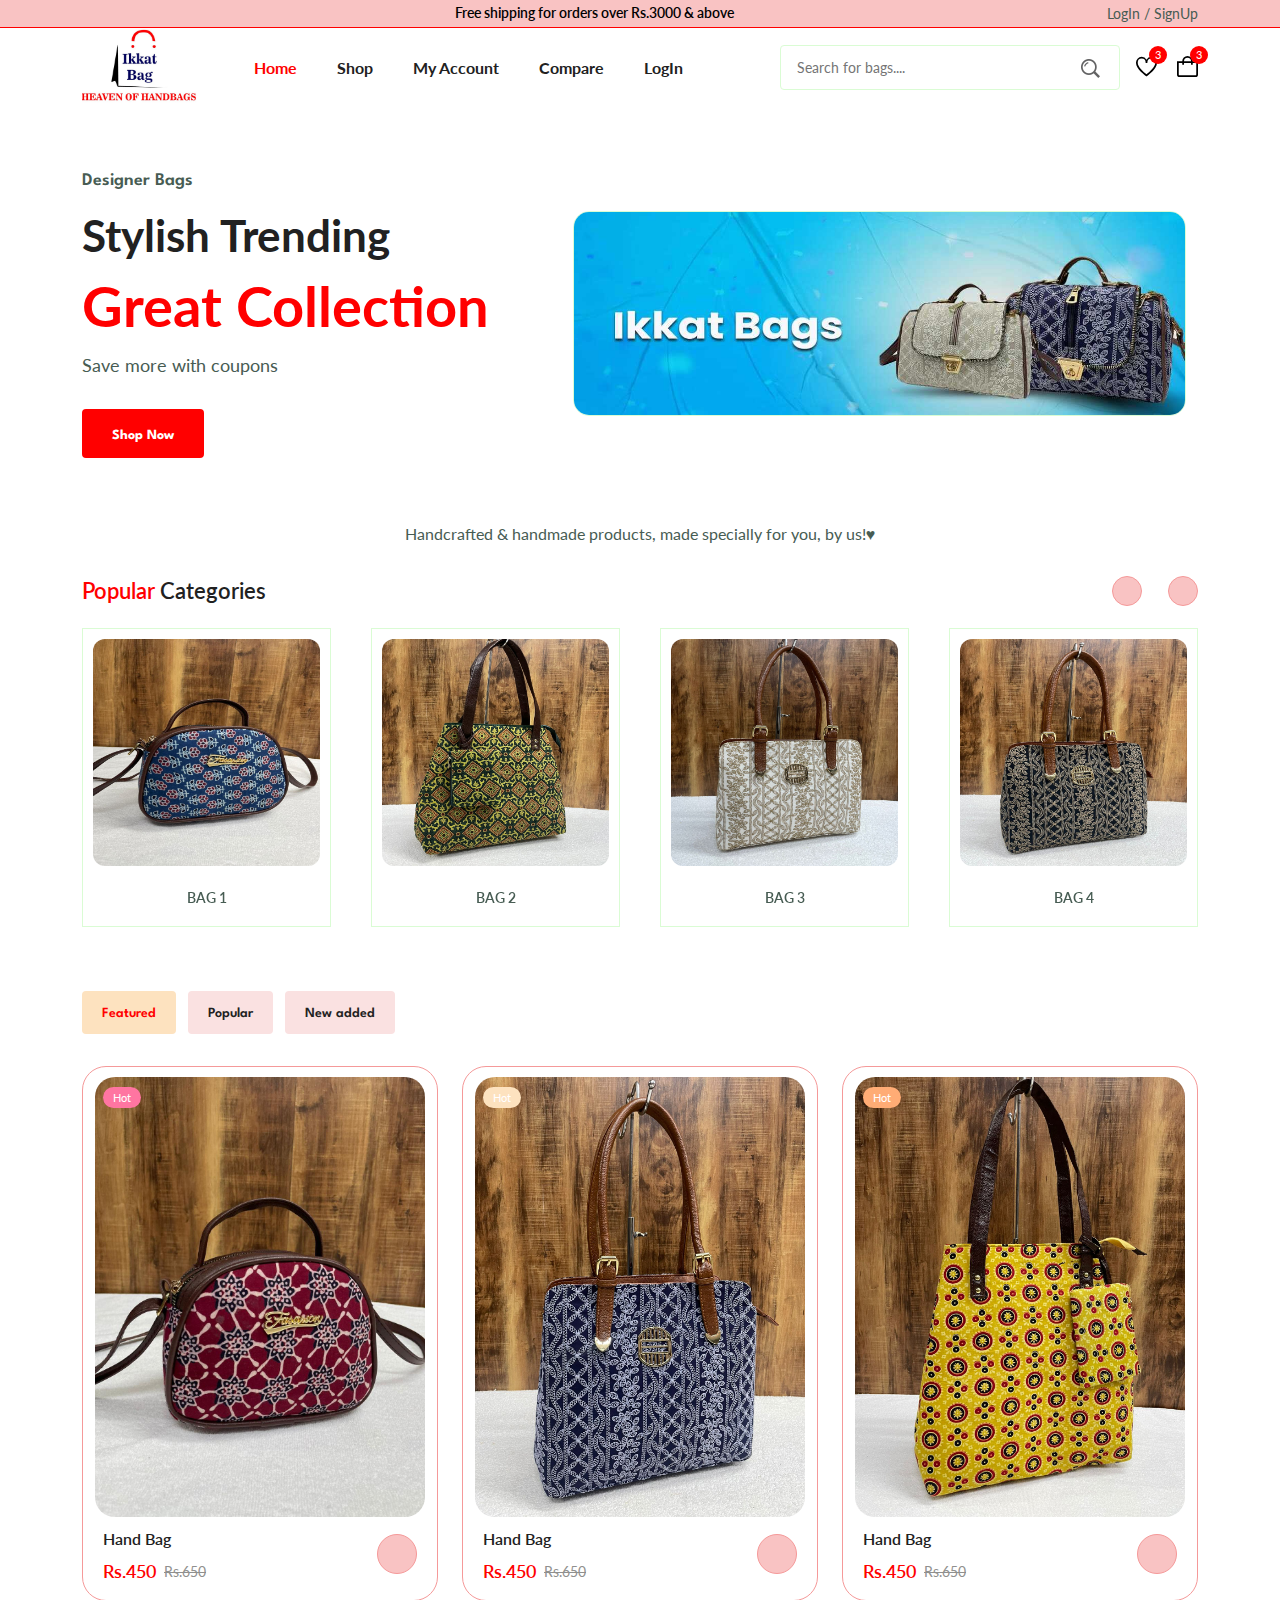
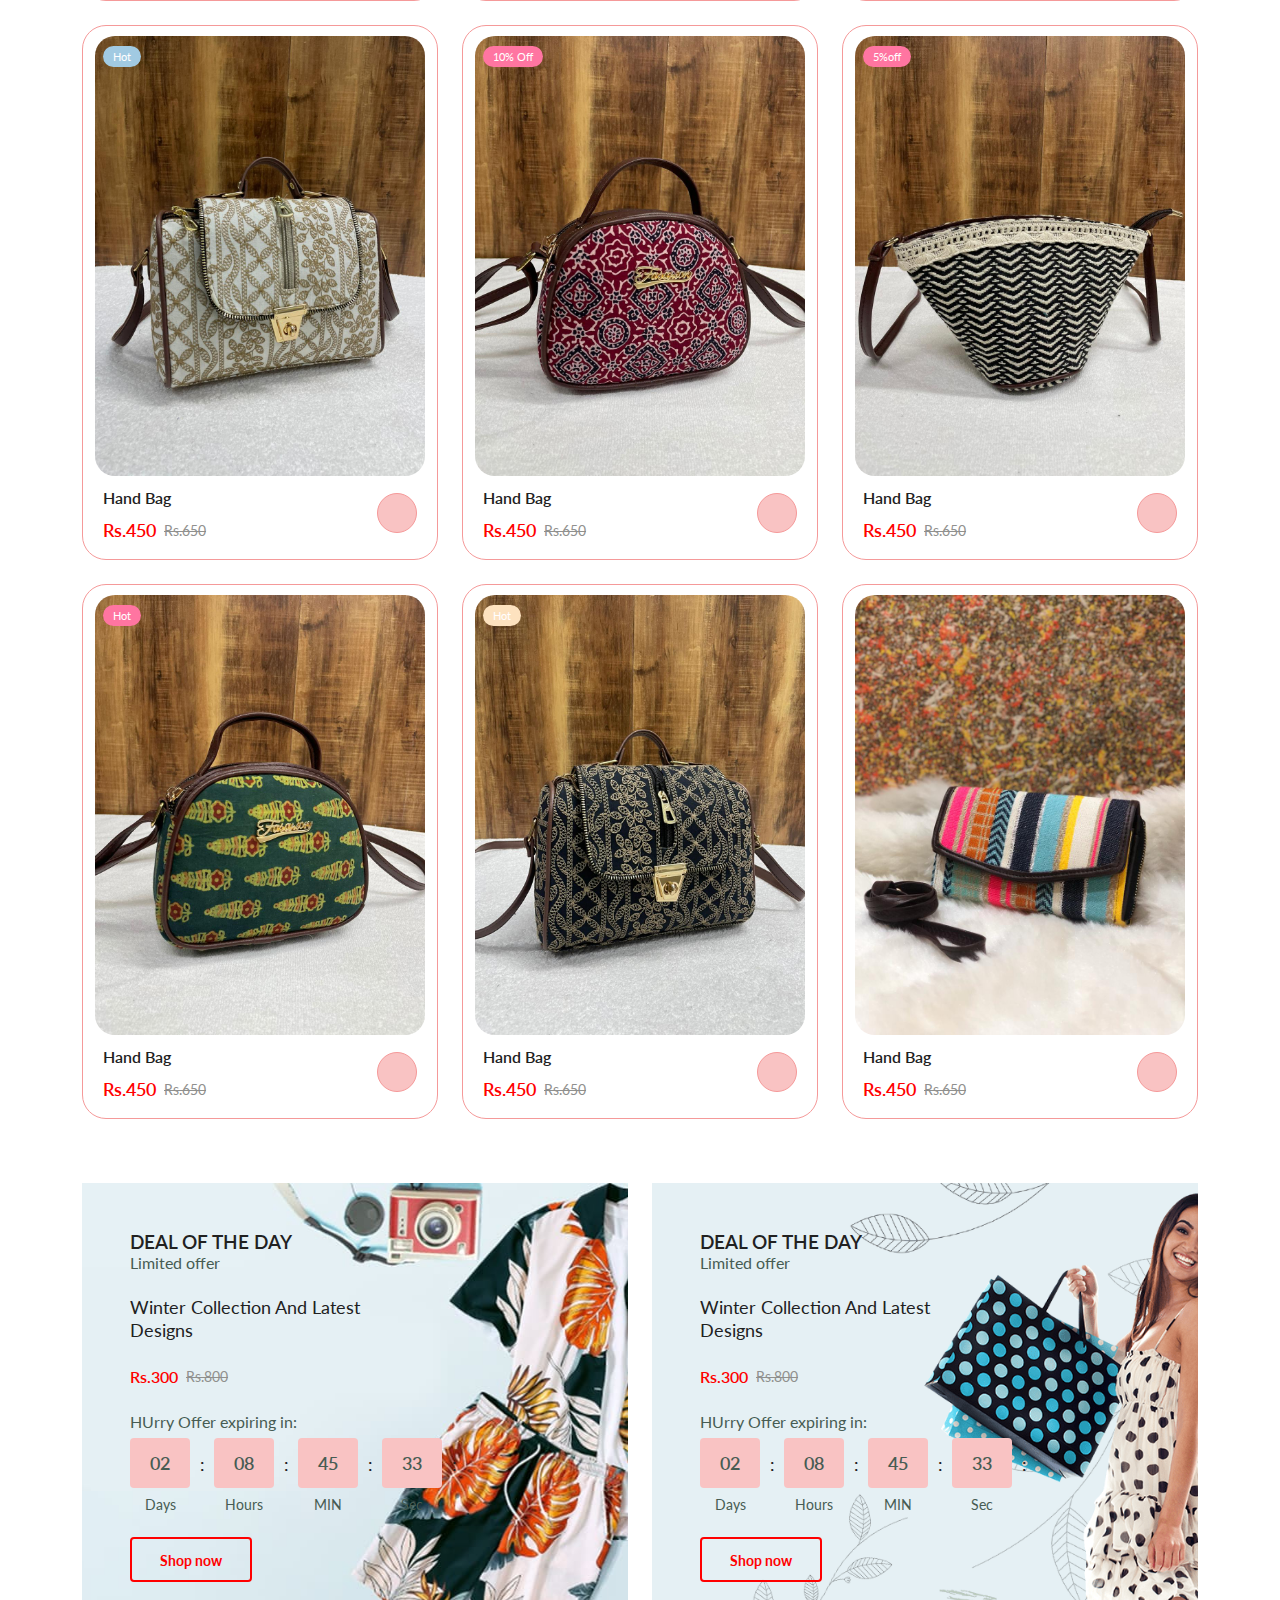
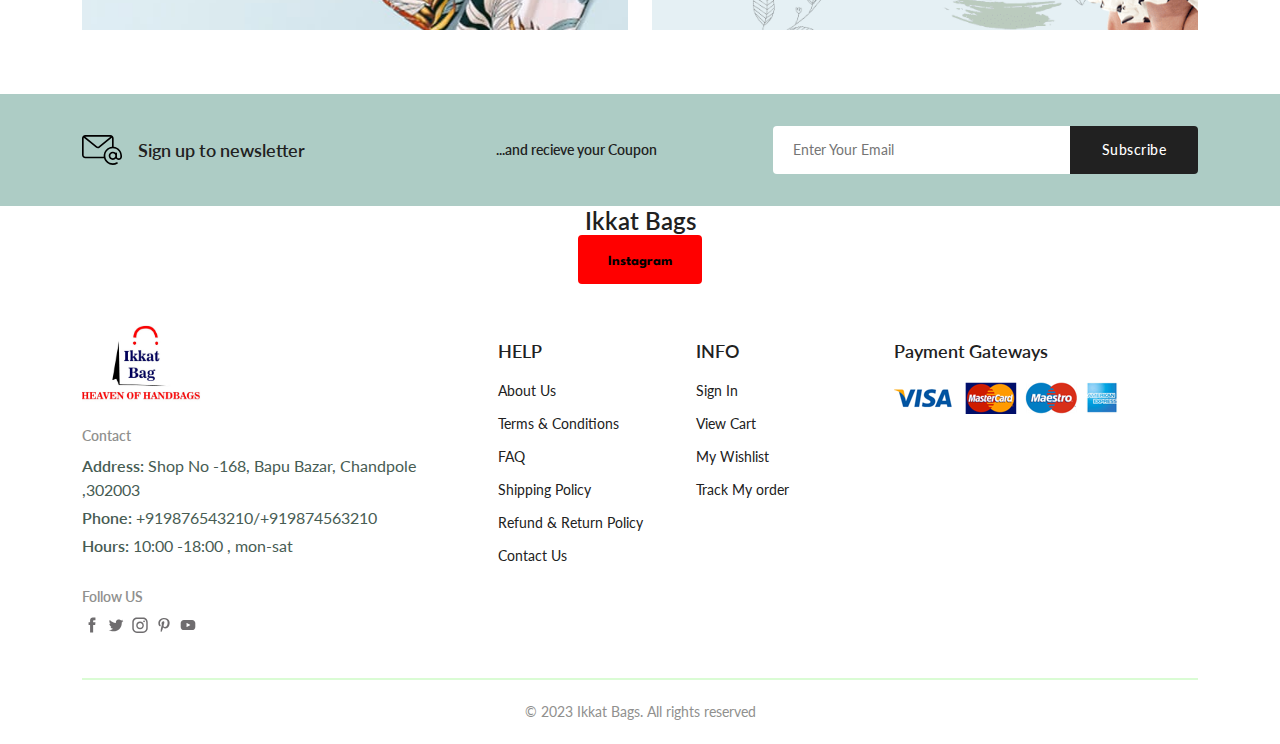
<file: index.html>
<!DOCTYPE html>
<html lang="en">

<head>
    <meta charset="UTF-8">
    <meta name="viewport" content="width=device-width, initial-scale=1.0">
    <title>Ikkat Bags</title>
    <!-- icon============ -->
    <link rel='stylesheet'
        href='https://cdn-uicons.flaticon.com/uicons-regular-straight/css/uicons-regular-straight.css'>

    <!-- swiper------- -->
    <link rel="stylesheet" href="https://cdn.jsdelivr.net/npm/swiper@10/swiper-bundle.min.css" />
    <!-- css=== -->
    <link rel="stylesheet" href="style.css">
</head>

<body>
    <!-- heaader============================ -->
    <header class="header">
        <div class="header__top">
            <div class="header__container container">
                <p> </p>
                <p class="alert-news">
                    Free shipping for orders over Rs.3000 &amp; above
                </p>

                <a href="login-register.html" class="header__top-action">LogIn / SignUp</a>
            </div>
        </div>

        <nav class="nav container">
            <a href="index.html" class="nav__logo">
                <img src="img/logo.jpeg" alt="logo" class="nav__logo-img" />
            </a>
            <div class="nav__menu" id="nav-menu">
                <div class="nav__menu-top">
                    <a href="index.html" class="nav__menu-logo">
                        <img src="img/logo.jpeg" alt="">
                    </a>

                    <div class="nav__close" id="nav-close">
                        <i class="fi fi-rs-cross-small"></i>
                    </div>
                </div>
                <ul class="nav__list">
                    <li class="nav__item">
                        <a href="index.html" class="nav__link active__link">Home</a>
                    </li>

                    <li class="nav__item">
                        <a href="shop.html" class="nav__link">Shop</a>
                    </li>

                    <li class="nav__item">
                        <a href="account.html" class="nav__link">My Account</a>
                    </li>

                    <li class="nav__item">
                        <a href="compare.html" class="nav__link">Compare</a>
                    </li>

                    <li class="nav__item">
                        <a href="login-register.html" class="nav__link">LogIn</a>
                    </li>
                </ul>

                <div class="header__search">
                    <input type="text" placeholder="Search for bags...." class="form__input" />

                    <button class="search__btn">
                        <img src="img/imp/search.png" alt="">
                    </button>
                </div>
            </div>

            <div class="header__user-actions">
                <a href="wishlist.html" class="header__action-btn">
                    <img src="img/imp/icon-heart.svg" alt="" />
                    <span class="count">3</span>
                </a>

                <a href="cart.html" class="header__action-btn">
                    <img src="img/imp/icon-cart.svg" alt="" />
                    <span class="count">3</span>
                </a>
                
                <div class="header__action-btn nav__toggle" id="nav-toggle">
                    <img src="img/imp/menu-burger.svg" alt="">
                </div>


            </div>
        </nav>
    </header>

    <!-- =======main======== -->

    <main class="main"></main>

    <!-- ==============HOME============== -->
    <section class="home section--lg">
        <div class="home__container container grid">
            <div class="home__content">
                <span class="home__subtitle">Designer Bags</span>
                <h1 class="home__title"> Stylish Trending <br><span>Great Collection</span>
                </h1>
                <p class="home__description">
                    Save more with coupons
                </p>
                <a href="shop.html" class="btn">Shop Now</a>
            </div>
            <!-- <img src="img/imp/home-img.png" alt="" class="home__img"> -->
            <div class="Slider container">
                <div id="slideshow-example" data-component="slideshow">
                  <div role="list">
                        <div class="slide">
                        <img src="img/banner1.jpg"
                            alt="">
                        </div>
                        <div class="slide">
                        <img src="img/banner2.jpeg" alt="">
                        </div>
                    </div>
                  </div>
                </div>
        </div>
    </section>
 
    <!-- banner slider================? -->
    
    
        <center><div class="richtext">
          <p>Handcrafted &amp; handmade products, made specially for you, by us!♥</p>
        </div></center>
    
      </div>


    <!-- =============category========== -->

    <section class="categories container section">
        <h3 class="section__title"><span>Popular</span> Categories</h3>
        <div class="categories__container swiper">
            <div class="swiper-wrapper">
                <a href="shop.html" class="category__item swiper-slide">
                    <img src="img/category 1.jpg" alt="" class="category__img">
                    <h3 class="category__title">BAG 1</h3>
                </a>

                <a href="shop.html" class="category__item swiper-slide">
                    <img src="img/category 2.jpg" alt="" class="category__img">
                    <h3 class="category__title">BAG 2</h3>
                </a>

                <a href="shop.html" class="category__item swiper-slide">
                    <img src="img/category 3.jpg" alt="" class="category__img">
                    <h3 class="category__title">BAG 3</h3>
                </a>

                <a href="shop.html" class="category__item swiper-slide">
                    <img src="img/category 4.jpg" alt="" class="category__img">
                    <h3 class="category__title">BAG 4</h3>
                </a>

                <a href="shop.html" class="category__item swiper-slide">
                    <img src="img/category 5.jpg" alt="" class="category__img">
                    <h3 class="category__title">BAG 5</h3>
                </a>

                <a href="shop.html" class="category__item swiper-slide">
                    <img src="img/category 6.jpg" alt="" class="category__img">
                    <h3 class="category__title">BAG 6</h3>
                </a>

                <a href="shop.html" class="category__item swiper-slide">
                    <img src="img/category 7.jpg" alt="" class="category__img">
                    <h3 class="category__title">BAG 7</h3>
                </a>
            </div>

            <div class="swiper-button-next"><i class="fi fi-rs-angle-right"></i></div>
            <div class="swiper-button-prev"><i class="fi fi-rs-angle-left"></i></div>
        </div>
    </section>

    <!-- ===============product=========== -->
    <section class="products section container">
        <div class="tab__btns">
            <div class="tab__btn active-tab" data-target="#featured">Featured</div>
            <div class="tab__btn" data-target="#popular">Popular</div>
            <div class="tab__btn" data-target="#new-added">New added</div>
        </div>

        <div class="tab__items">
            <div class="tab__item active-tab" content id="featured">
                <div class="products__container grid">
                    <div class="product_item">
                        <div class="product__banner">
                            <a href="details.html" class="product_images">
                                <img src="img/p1.jpeg" alt="" class="product__img default" />

                                <img src="img/p1-.jpeg" alt="" class="product__img hover" />
                            </a>

                            <div class="product__action">
                                <a href="#" class="action__btn" aria-label="Quick View">
                                    <i class="fi fi-rs-eye"></i>
                                </a>

                                <a href="#" class="action__btn" aria-label="Add to wishlist">
                                    <i class="fi fi-rs-heart"></i>
                                </a>

                                <a href="#" class="action__btn" aria-label="Compare">
                                    <i class="fi fi-rs-shuffle"></i>
                                </a>
                            </div>

                            <div class="product__badge light-pink">Hot</div>
                        </div>

                        <div class="product__content">
                            <a href="details.html">
                                <h3 class="product__title">
                                    Hand Bag
                                </h3>
                            </a>
                            <div class="product__rating">
                                <i class="fi fi-rs-star"></i>
                                <i class="fi fi-rs-star"></i>
                                <i class="fi fi-rs-star"></i>
                                <i class="fi fi-rs-star"></i>
                                <i class="fi fi-rs-star"></i>
                            </div>
                            <div class="product__price flex">
                                    <span class="new__price">Rs.450</span>
                                    <span class="old__price">Rs.650</span>
                                </div>
                               
                                <a href="#" class="action__btn cart__btn" aria-label="Add To Cart">
                                    <i class="fi fi-rs-shopping-bag-add"></i>
                                </a> 
                        </div>
                    </div>

                    <div class="product_item">
                        <div class="product__banner">
                            <a href="details.html" class="product_images">
                                <img src="img/p2.jpeg" alt="" class="product__img default" />

                                <img src="img/p2-.jpeg" alt="" class="product__img hover" />
                            </a>

                            <div class="product__action">
                                <a href="#" class="action__btn" aria-label="Quick View">
                                    <i class="fi fi-rs-eye"></i>
                                </a>

                                <a href="#" class="action__btn" aria-label="Add to wishlist">
                                    <i class="fi fi-rs-heart"></i>
                                </a>

                                <a href="#" class="action__btn" aria-label="Compare">
                                    <i class="fi fi-rs-shuffle"></i>
                                </a>
                            </div>

                            <div class="product__badge light-grey">Hot</div>
                        </div>

                        <div class="product__content">
                            <a href="details.html">
                                <h3 class="product__title">
                                    Hand Bag
                                </h3>
                            </a>
                            <div class="product__rating">
                                <i class="fi fi-rs-star"></i>
                                <i class="fi fi-rs-star"></i>
                                <i class="fi fi-rs-star"></i>
                                <i class="fi fi-rs-star"></i>
                                <i class="fi fi-rs-star"></i>
                            </div>
                            <div class="product__price flex">
                                    <span class="new__price">Rs.450</span>
                                    <span class="old__price">Rs.650</span>
                                </div>
                               
                                <a href="#" class="action__btn cart__btn" aria-label="Add To Cart">
                                    <i class="fi fi-rs-shopping-bag-add"></i>
                                </a> 
                        </div>
                    </div>

                    <div class="product_item">
                        <div class="product__banner">
                            <a href="details.html" class="product_images">
                                <img src="img/p3.jpeg" alt="" class="product__img default" />

                                <img src="img/p3-.jpeg" alt="" class="product__img hover" />
                            </a>

                            <div class="product__action">
                                <a href="#" class="action__btn" aria-label="Quick View">
                                    <i class="fi fi-rs-eye"></i>
                                </a>

                                <a href="#" class="action__btn" aria-label="Add to wishlist">
                                    <i class="fi fi-rs-heart"></i>
                                </a>

                                <a href="#" class="action__btn" aria-label="Compare">
                                    <i class="fi fi-rs-shuffle"></i>
                                </a>
                            </div>

                            <div class="product__badge light-orange">Hot</div>
                        </div>

                        <div class="product__content">
                            <a href="details.html">
                                <h3 class="product__title">
                                    Hand Bag
                                </h3>
                            </a>
                            <div class="product__rating">
                                <i class="fi fi-rs-star"></i>
                                <i class="fi fi-rs-star"></i>
                                <i class="fi fi-rs-star"></i>
                                <i class="fi fi-rs-star"></i>
                                <i class="fi fi-rs-star"></i>
                            </div>
                            <div class="product__price flex">
                                    <span class="new__price">Rs.450</span>
                                    <span class="old__price">Rs.650</span>
                                </div>
                               
                                <a href="#" class="action__btn cart__btn" aria-label="Add To Cart">
                                    <i class="fi fi-rs-shopping-bag-add"></i>
                                </a> 
                        </div>
                    </div>

                    <div class="product_item">
                        <div class="product__banner">
                            <a href="details.html" class="product_images">
                                <img src="img/p4.jpeg" alt="" class="product__img default" />

                                <img src="img/p4-.jpeg" alt="" class="product__img hover" />
                            </a>

                            <div class="product__action">
                                <a href="#" class="action__btn" aria-label="Quick View">
                                    <i class="fi fi-rs-eye"></i>
                                </a>

                                <a href="#" class="action__btn" aria-label="Add to wishlist">
                                    <i class="fi fi-rs-heart"></i>
                                </a>

                                <a href="#" class="action__btn" aria-label="Compare">
                                    <i class="fi fi-rs-shuffle"></i>
                                </a>
                            </div>

                            <div class="product__badge light-blue">Hot</div>
                        </div>

                        <div class="product__content">
                            <a href="details.html">
                                <h3 class="product__title">
                                    Hand Bag
                                </h3>
                            </a>
                            <div class="product__rating">
                                <i class="fi fi-rs-star"></i>
                                <i class="fi fi-rs-star"></i>
                                <i class="fi fi-rs-star"></i>
                                <i class="fi fi-rs-star"></i>
                                <i class="fi fi-rs-star"></i>
                            </div>
                            <div class="product__price flex">
                                    <span class="new__price">Rs.450</span>
                                    <span class="old__price">Rs.650</span>
                                </div>
                               
                                <a href="#" class="action__btn cart__btn" aria-label="Add To Cart">
                                    <i class="fi fi-rs-shopping-bag-add"></i>
                                </a> 
                        </div>
                    </div>

                    <div class="product_item">
                        <div class="product__banner">
                            <a href="details.html" class="product_images">
                                <img src="img/p5.jpeg" alt="" class="product__img default" />

                                <img src="img/p5-.jpeg" alt="" class="product__img hover" />
                            </a>

                            <div class="product__action">
                                <a href="#" class="action__btn" aria-label="Quick View">
                                    <i class="fi fi-rs-eye"></i>
                                </a>

                                <a href="#" class="action__btn" aria-label="Add to wishlist">
                                    <i class="fi fi-rs-heart"></i>
                                </a>

                                <a href="#" class="action__btn" aria-label="Compare">
                                    <i class="fi fi-rs-shuffle"></i>
                                </a>
                            </div>

                            <div class="product__badge light-pink">10% Off</div>
                        </div>

                        <div class="product__content">
                            <a href="details.html">
                                <h3 class="product__title">
                                    Hand Bag
                                </h3>
                            </a>
                            <div class="product__rating">
                                <i class="fi fi-rs-star"></i>
                                <i class="fi fi-rs-star"></i>
                                <i class="fi fi-rs-star"></i>
                                <i class="fi fi-rs-star"></i>
                                <i class="fi fi-rs-star"></i>
                            </div>
                            <div class="product__price flex">
                                    <span class="new__price">Rs.450</span>
                                    <span class="old__price">Rs.650</span>
                                </div>
                               
                                <a href="#" class="action__btn cart__btn" aria-label="Add To Cart">
                                    <i class="fi fi-rs-shopping-bag-add"></i>
                                </a> 
                        </div>
                    </div>

                    <div class="product_item">
                        <div class="product__banner">
                            <a href="details.html" class="product_images">
                                <img src="img/p6.jpeg" alt="" class="product__img default" />

                                <img src="img/p6-.jpeg" alt="" class="product__img hover" />
                            </a>

                            <div class="product__action">
                                <a href="#" class="action__btn" aria-label="Quick View">
                                    <i class="fi fi-rs-eye"></i>
                                </a>

                                <a href="#" class="action__btn" aria-label="Add to wishlist">
                                    <i class="fi fi-rs-heart"></i>
                                </a>

                                <a href="#" class="action__btn" aria-label="Compare">
                                    <i class="fi fi-rs-shuffle"></i>
                                </a>
                            </div>

                            <div class="product__badge light-pink">5%off</div>
                        </div>

                        <div class="product__content">
                            <a href="details.html">
                                <h3 class="product__title">
                                    Hand Bag
                                </h3>
                            </a>
                            <div class="product__rating">
                                <i class="fi fi-rs-star"></i>
                                <i class="fi fi-rs-star"></i>
                                <i class="fi fi-rs-star"></i>
                                <i class="fi fi-rs-star"></i>
                                <i class="fi fi-rs-star"></i>
                            </div>
                            <div class="product__price flex">
                                    <span class="new__price">Rs.450</span>
                                    <span class="old__price">Rs.650</span>
                                </div>
                               
                                <a href="#" class="action__btn cart__btn" aria-label="Add To Cart">
                                    <i class="fi fi-rs-shopping-bag-add"></i>
                                </a> 
                        </div>
                    </div>

                    <div class="product_item">
                        <div class="product__banner">
                            <a href="details.html" class="product_images">
                                <img src="img/p7.jpeg" alt="" class="product__img default" />

                                <img src="img/p7-.jpeg" alt="" class="product__img hover" />
                            </a>

                            <div class="product__action">
                                <a href="#" class="action__btn" aria-label="Quick View">
                                    <i class="fi fi-rs-eye"></i>
                                </a>

                                <a href="#" class="action__btn" aria-label="Add to wishlist">
                                    <i class="fi fi-rs-heart"></i>
                                </a>

                                <a href="#" class="action__btn" aria-label="Compare">
                                    <i class="fi fi-rs-shuffle"></i>
                                </a>
                            </div>

                            <div class="product__badge light-pink">Hot</div>
                        </div>

                        <div class="product__content">
                            <a href="details.html">
                                <h3 class="product__title">
                                    Hand Bag
                                </h3>
                            </a>
                            <div class="product__rating">
                                <i class="fi fi-rs-star"></i>
                                <i class="fi fi-rs-star"></i>
                                <i class="fi fi-rs-star"></i>
                                <i class="fi fi-rs-star"></i>
                                <i class="fi fi-rs-star"></i>
                            </div>
                            <div class="product__price flex">
                                    <span class="new__price">Rs.450</span>
                                    <span class="old__price">Rs.650</span>
                                </div>
                               
                                <a href="#" class="action__btn cart__btn" aria-label="Add To Cart">
                                    <i class="fi fi-rs-shopping-bag-add"></i>
                                </a> 
                        </div>
                    </div>

                    <div class="product_item">
                        <div class="product__banner">
                            <a href="details.html" class="product_images">
                                <img src="img/p9-.jpeg" alt="" class="product__img default" />

                                <img src="img/p9-.jpeg" alt="" class="product__img hover" />
                            </a>

                            <div class="product__action">
                                <a href="#" class="action__btn" aria-label="Quick View">
                                    <i class="fi fi-rs-eye"></i>
                                </a>

                                <a href="#" class="action__btn" aria-label="Add to wishlist">
                                    <i class="fi fi-rs-heart"></i>
                                </a>

                                <a href="#" class="action__btn" aria-label="Compare">
                                    <i class="fi fi-rs-shuffle"></i>
                                </a>
                            </div>

                            <div class="product__badge light-grey">Hot</div>
                        </div>

                        <div class="product__content">
                            <a href="details.html">
                                <h3 class="product__title">
                                    Hand Bag
                                </h3>
                            </a>
                            <div class="product__rating">
                                <i class="fi fi-rs-star"></i>
                                <i class="fi fi-rs-star"></i>
                                <i class="fi fi-rs-star"></i>
                                <i class="fi fi-rs-star"></i>
                                <i class="fi fi-rs-star"></i>
                            </div>
                            <div class="product__price flex">
                                    <span class="new__price">Rs.450</span>
                                    <span class="old__price">Rs.650</span>
                                </div>
                               
                                <a href="#" class="action__btn cart__btn" aria-label="Add To Cart">
                                    <i class="fi fi-rs-shopping-bag-add"></i>
                                </a> 
                        </div>
                    </div>

                    <div class="product_item">
                        <div class="product__banner">
                            <a href="details.html" class="product_images">
                                <img src="img/p8.jpeg" alt="" class="product__img default" />

                                <img src="img/p8-.jpeg" alt="" class="product__img hover" />
                            </a>

                            <div class="product__action">
                                <a href="#" class="action__btn" aria-label="Quick View">
                                    <i class="fi fi-rs-eye"></i>
                                </a>

                                <a href="#" class="action__btn" aria-label="Add to wishlist">
                                    <i class="fi fi-rs-heart"></i>
                                </a>

                                <a href="#" class="action__btn" aria-label="Compare">
                                    <i class="fi fi-rs-shuffle"></i>
                                </a>
                            </div>

                            </div>

                        <div class="product__content">
                            <a href="details.html">
                                <h3 class="product__title">
                                    Hand Bag
                                </h3>
                            </a>
                            <div class="product__rating">
                                <i class="fi fi-rs-star"></i>
                                <i class="fi fi-rs-star"></i>
                                <i class="fi fi-rs-star"></i>
                                <i class="fi fi-rs-star"></i>
                                <i class="fi fi-rs-star"></i>
                            </div>
                            <div class="product__price flex">
                                    <span class="new__price">Rs.450</span>
                                    <span class="old__price">Rs.650</span>
                                </div>
                               
                                <a href="#" class="action__btn cart__btn" aria-label="Add To Cart">
                                    <i class="fi fi-rs-shopping-bag-add"></i>
                                </a> 
                        </div>
                    </div>
                </div>
            </div>

            <div class="tab__item" content id="popular">
                <div class="products__container grid">
                    

                    <div class="product_item">
                        <div class="product__banner">
                            <a href="details.html" class="product_images">
                                <img src="img/p7-.jpeg" alt="" class="product__img default" />

                                <img src="img/p7.jpeg" alt="" class="product__img hover" />
                            </a>

                            <div class="product__action">
                                <a href="#" class="action__btn" aria-label="Quick View">
                                    <i class="fi fi-rs-eye"></i>
                                </a>

                                <a href="#" class="action__btn" aria-label="Add to wishlist">
                                    <i class="fi fi-rs-heart"></i>
                                </a>

                                <a href="#" class="action__btn" aria-label="Compare">
                                    <i class="fi fi-rs-shuffle"></i>
                                </a>
                            </div>

                            <div class="product__badge light-grey">Hot</div>
                        </div>

                        <div class="product__content">
                            <a href="details.html">
                                <h3 class="product__title">
                                    Hand Bag
                                </h3>
                            </a>
                            <div class="product__rating">
                                <i class="fi fi-rs-star"></i>
                                <i class="fi fi-rs-star"></i>
                                <i class="fi fi-rs-star"></i>
                                <i class="fi fi-rs-star"></i>
                                <i class="fi fi-rs-star"></i>
                            </div>
                            <div class="product__price flex">
                                    <span class="new__price">Rs.450</span>
                                    <span class="old__price">Rs.650</span>
                                </div>
                               
                                <a href="#" class="action__btn cart__btn" aria-label="Add To Cart">
                                    <i class="fi fi-rs-shopping-bag-add"></i>
                                </a> 
                        </div>
                    </div>

                    <div class="product_item">
                        <div class="product__banner">
                            <a href="details.html" class="product_images">
                                <img src="img/p9-.jpeg" alt="" class="product__img default" />

                                <img src="img/p9.jpeg" alt="" class="product__img hover" />
                            </a>

                            <div class="product__action">
                                <a href="#" class="action__btn" aria-label="Quick View">
                                    <i class="fi fi-rs-eye"></i>
                                </a>

                                <a href="#" class="action__btn" aria-label="Add to wishlist">
                                    <i class="fi fi-rs-heart"></i>
                                </a>

                                <a href="#" class="action__btn" aria-label="Compare">
                                    <i class="fi fi-rs-shuffle"></i>
                                </a>
                            </div>

                            <div class="product__badge light-pink">Hot</div>
                        </div>

                        <div class="product__content">
                            <a href="details.html">
                                <h3 class="product__title">
                                    Hand Bag
                                </h3>
                            </a>
                            <div class="product__rating">
                                <i class="fi fi-rs-star"></i>
                                <i class="fi fi-rs-star"></i>
                                <i class="fi fi-rs-star"></i>
                                <i class="fi fi-rs-star"></i>
                                <i class="fi fi-rs-star"></i>
                            </div>
                            <div class="product__price flex">
                                    <span class="new__price">Rs.450</span>
                                    <span class="old__price">Rs.650</span>
                                </div>
                               
                                <a href="#" class="action__btn cart__btn" aria-label="Add To Cart">
                                    <i class="fi fi-rs-shopping-bag-add"></i>
                                </a> 
                        </div>
                    </div>
                    

                    <div class="product_item">
                        <div class="product__banner">
                            <a href="details.html" class="product_images">
                                <img src="img/p8-.jpeg" alt="" class="product__img default" />

                                <img src="img/p8.jpeg" alt="" class="product__img hover" />
                            </a>

                            <div class="product__action">
                                <a href="#" class="action__btn" aria-label="Quick View">
                                    <i class="fi fi-rs-eye"></i>
                                </a>

                                <a href="#" class="action__btn" aria-label="Add to wishlist">
                                    <i class="fi fi-rs-heart"></i>
                                </a>

                                <a href="#" class="action__btn" aria-label="Compare">
                                    <i class="fi fi-rs-shuffle"></i>
                                </a>
                            </div>

                            <div class="product__badge light-blue">Hot</div>
                        </div>

                        <div class="product__content">
                            <a href="details.html">
                                <h3 class="product__title">
                                    Hand Bag
                                </h3>
                            </a>
                            <div class="product__rating">
                                <i class="fi fi-rs-star"></i>
                                <i class="fi fi-rs-star"></i>
                                <i class="fi fi-rs-star"></i>
                                <i class="fi fi-rs-star"></i>
                                <i class="fi fi-rs-star"></i>
                            </div>
                            <div class="product__price flex">
                                    <span class="new__price">Rs.450</span>
                                    <span class="old__price">Rs.650</span>
                                </div>
                               
                                <a href="#" class="action__btn cart__btn" aria-label="Add To Cart">
                                    <i class="fi fi-rs-shopping-bag-add"></i>
                                </a> 
                        </div>
                    </div>

                    <div class="product_item">
                        <div class="product__banner">
                            <a href="details.html" class="product_images">
                                <img src="img/p6-.jpeg" alt="" class="product__img default" />

                                <img src="img/p6.jpeg" alt="" class="product__img hover" />
                            </a>

                            <div class="product__action">
                                <a href="#" class="action__btn" aria-label="Quick View">
                                    <i class="fi fi-rs-eye"></i>
                                </a>

                                <a href="#" class="action__btn" aria-label="Add to wishlist">
                                    <i class="fi fi-rs-heart"></i>
                                </a>

                                <a href="#" class="action__btn" aria-label="Compare">
                                    <i class="fi fi-rs-shuffle"></i>
                                </a>
                            </div>

                            <div class="product__badge light-orange">Hot</div>
                        </div>

                        <div class="product__content">
                            <a href="details.html">
                                <h3 class="product__title">
                                    Hand Bag
                                </h3>
                            </a>
                            <div class="product__rating">
                                <i class="fi fi-rs-star"></i>
                                <i class="fi fi-rs-star"></i>
                                <i class="fi fi-rs-star"></i>
                                <i class="fi fi-rs-star"></i>
                                <i class="fi fi-rs-star"></i>
                            </div>
                            <div class="product__price flex">
                                    <span class="new__price">Rs.450</span>
                                    <span class="old__price">Rs.650</span>
                                </div>
                               
                                <a href="#" class="action__btn cart__btn" aria-label="Add To Cart">
                                    <i class="fi fi-rs-shopping-bag-add"></i>
                                </a> 
                        </div>
                    </div>
                    <div class="product_item">
                        <div class="product__banner">
                            <a href="details.html" class="product_images">
                                <img src="img/p5-.jpeg" alt="" class="product__img default" />

                                <img src="img/p5.jpeg" alt="" class="product__img hover" />
                            </a>

                            <div class="product__action">
                                <a href="#" class="action__btn" aria-label="Quick View">
                                    <i class="fi fi-rs-eye"></i>
                                </a>

                                <a href="#" class="action__btn" aria-label="Add to wishlist">
                                    <i class="fi fi-rs-heart"></i>
                                </a>

                                <a href="#" class="action__btn" aria-label="Compare">
                                    <i class="fi fi-rs-shuffle"></i>
                                </a>
                            </div>

                            <div class="product__badge light-pink">10% Off</div>
                        </div>

                        <div class="product__content">
                            <a href="details.html">
                                <h3 class="product__title">
                                    Hand Bag
                                </h3>
                            </a>
                            <div class="product__rating">
                                <i class="fi fi-rs-star"></i>
                                <i class="fi fi-rs-star"></i>
                                <i class="fi fi-rs-star"></i>
                                <i class="fi fi-rs-star"></i>
                                <i class="fi fi-rs-star"></i>
                            </div>
                            <div class="product__price flex">
                                    <span class="new__price">Rs.450</span>
                                    <span class="old__price">Rs.650</span>
                                </div>
                               
                                <a href="#" class="action__btn cart__btn" aria-label="Add To Cart">
                                    <i class="fi fi-rs-shopping-bag-add"></i>
                                </a> 
                        </div>
                    </div>

                    <div class="product_item">
                        <div class="product__banner">
                            <a href="details.html" class="product_images">
                                <img src="img/p4-.jpeg" alt="" class="product__img default" />

                                <img src="img/p4.jpeg" alt="" class="product__img hover" />
                            </a>

                            <div class="product__action">
                                <a href="#" class="action__btn" aria-label="Quick View">
                                    <i class="fi fi-rs-eye"></i>
                                </a>

                                <a href="#" class="action__btn" aria-label="Add to wishlist">
                                    <i class="fi fi-rs-heart"></i>
                                </a>

                                <a href="#" class="action__btn" aria-label="Compare">
                                    <i class="fi fi-rs-shuffle"></i>
                                </a>
                            </div>

                            <div class="product__badge light-pink">5%off</div>
                        </div>

                        <div class="product__content">
                            <a href="details.html">
                                <h3 class="product__title">
                                    Hand Bag
                                </h3>
                            </a>
                            <div class="product__rating">
                                <i class="fi fi-rs-star"></i>
                                <i class="fi fi-rs-star"></i>
                                <i class="fi fi-rs-star"></i>
                                <i class="fi fi-rs-star"></i>
                                <i class="fi fi-rs-star"></i>
                            </div>
                            <div class="product__price flex">
                                    <span class="new__price">Rs.450</span>
                                    <span class="old__price">Rs.650</span>
                                </div>
                               
                                <a href="#" class="action__btn cart__btn" aria-label="Add To Cart">
                                    <i class="fi fi-rs-shopping-bag-add"></i>
                                </a> 
                        </div>
                    </div>

                    <div class="product_item">
                        <div class="product__banner">
                            <a href="details.html" class="product_images">
                                <img src="img/p2-.jpeg" alt="" class="product__img default" />

                                <img src="img/p2.jpeg" alt="" class="product__img hover" />
                            </a>

                            <div class="product__action">
                                <a href="#" class="action__btn" aria-label="Quick View">
                                    <i class="fi fi-rs-eye"></i>
                                </a>

                                <a href="#" class="action__btn" aria-label="Add to wishlist">
                                    <i class="fi fi-rs-heart"></i>
                                </a>

                                <a href="#" class="action__btn" aria-label="Compare">
                                    <i class="fi fi-rs-shuffle"></i>
                                </a>
                            </div>

                            <div class="product__badge light-pink">Hot</div>
                        </div>

                        <div class="product__content">
                            <a href="details.html">
                                <h3 class="product__title">
                                    Hand Bag
                                </h3>
                            </a>
                            <div class="product__rating">
                                <i class="fi fi-rs-star"></i>
                                <i class="fi fi-rs-star"></i>
                                <i class="fi fi-rs-star"></i>
                                <i class="fi fi-rs-star"></i>
                                <i class="fi fi-rs-star"></i>
                            </div>
                            <div class="product__price flex">
                                    <span class="new__price">Rs.450</span>
                                    <span class="old__price">Rs.650</span>
                                </div>
                               
                                <a href="#" class="action__btn cart__btn" aria-label="Add To Cart">
                                    <i class="fi fi-rs-shopping-bag-add"></i>
                                </a> 
                        </div>
                    </div>

                    <div class="product_item">
                        <div class="product__banner">
                            <a href="details.html" class="product_images">
                                <img src="img/p1-.jpeg" alt="" class="product__img default" />

                                <img src="img/p1.jpeg" alt="" class="product__img hover" />
                            </a>

                            <div class="product__action">
                                <a href="#" class="action__btn" aria-label="Quick View">
                                    <i class="fi fi-rs-eye"></i>
                                </a>

                                <a href="#" class="action__btn" aria-label="Add to wishlist">
                                    <i class="fi fi-rs-heart"></i>
                                </a>

                                <a href="#" class="action__btn" aria-label="Compare">
                                    <i class="fi fi-rs-shuffle"></i>
                                </a>
                            </div>

                            <div class="product__badge light-grey">Hot</div>
                        </div>

                        <div class="product__content">
                            <a href="details.html">
                                <h3 class="product__title">
                                    Hand Bag
                                </h3>
                            </a>
                            <div class="product__rating">
                                <i class="fi fi-rs-star"></i>
                                <i class="fi fi-rs-star"></i>
                                <i class="fi fi-rs-star"></i>
                                <i class="fi fi-rs-star"></i>
                                <i class="fi fi-rs-star"></i>
                            </div>
                            <div class="product__price flex">
                                    <span class="new__price">Rs.450</span>
                                    <span class="old__price">Rs.650</span>
                                </div>
                               
                                <a href="#" class="action__btn cart__btn" aria-label="Add To Cart">
                                    <i class="fi fi-rs-shopping-bag-add"></i>
                                </a> 
                        </div>
                    </div>

                    <div class="product_item">
                        <div class="product__banner">
                            <a href="details.html" class="product_images">
                                <img src="img/p3-.jpeg" alt="" class="product__img default" />

                                <img src="img/p3.jpeg" alt="" class="product__img hover" />
                            </a>

                            <div class="product__action">
                                <a href="#" class="action__btn" aria-label="Quick View">
                                    <i class="fi fi-rs-eye"></i>
                                </a>

                                <a href="#" class="action__btn" aria-label="Add to wishlist">
                                    <i class="fi fi-rs-heart"></i>
                                </a>

                                <a href="#" class="action__btn" aria-label="Compare">
                                    <i class="fi fi-rs-shuffle"></i>
                                </a>
                            </div>

                            </div>

                        <div class="product__content">
                            <a href="details.html">
                                <h3 class="product__title">
                                    Hand Bag
                                </h3>
                            </a>
                            <div class="product__rating">
                                <i class="fi fi-rs-star"></i>
                                <i class="fi fi-rs-star"></i>
                                <i class="fi fi-rs-star"></i>
                                <i class="fi fi-rs-star"></i>
                                <i class="fi fi-rs-star"></i>
                            </div>
                            <div class="product__price flex">
                                    <span class="new__price">Rs.450</span>
                                    <span class="old__price">Rs.650</span>
                                </div>
                               
                                <a href="#" class="action__btn cart__btn" aria-label="Add To Cart">
                                    <i class="fi fi-rs-shopping-bag-add"></i>
                                </a> 
                        </div>
                    </div>

                    <div class="product_item">
                        <div class="product__banner">
                            <a href="details.html" class="product_images">
                                <img src="img/p5-.jpeg" alt="" class="product__img default" />

                                <img src="img/p5.jpeg" alt="" class="product__img hover" />
                            </a>

                            <div class="product__action">
                                <a href="#" class="action__btn" aria-label="Quick View">
                                    <i class="fi fi-rs-eye"></i>
                                </a>

                                <a href="#" class="action__btn" aria-label="Add to wishlist">
                                    <i class="fi fi-rs-heart"></i>
                                </a>

                                <a href="#" class="action__btn" aria-label="Compare">
                                    <i class="fi fi-rs-shuffle"></i>
                                </a>
                            </div>

                            <div class="product__badge light-pink">10% Off</div>
                        </div>

                        <div class="product__content">
                            <a href="details.html">
                                <h3 class="product__title">
                                    Hand Bag
                                </h3>
                            </a>
                            <div class="product__rating">
                                <i class="fi fi-rs-star"></i>
                                <i class="fi fi-rs-star"></i>
                                <i class="fi fi-rs-star"></i>
                                <i class="fi fi-rs-star"></i>
                                <i class="fi fi-rs-star"></i>
                            </div>
                            <div class="product__price flex">
                                    <span class="new__price">Rs.450</span>
                                    <span class="old__price">Rs.650</span>
                                </div>
                               
                                <a href="#" class="action__btn cart__btn" aria-label="Add To Cart">
                                    <i class="fi fi-rs-shopping-bag-add"></i>
                                </a> 
                        </div>
                    </div>
                </div>
            </div>

            <div class="tab__item" content id="new-added">
                <div class="products__container grid">
              
                    <div class="product_item">
                        <div class="product__banner">
                            <a href="details.html" class="product_images">
                                <img src="img/p5-.jpeg" alt="" class="product__img default" />

                                <img src="img/p5.jpeg" alt="" class="product__img hover" />
                            </a>

                            <div class="product__action">
                                <a href="#" class="action__btn" aria-label="Quick View">
                                    <i class="fi fi-rs-eye"></i>
                                </a>

                                <a href="#" class="action__btn" aria-label="Add to wishlist">
                                    <i class="fi fi-rs-heart"></i>
                                </a>

                                <a href="#" class="action__btn" aria-label="Compare">
                                    <i class="fi fi-rs-shuffle"></i>
                                </a>
                            </div>

                            <div class="product__badge light-grey">Hot</div>
                        </div>

                        <div class="product__content">
                            <a href="details.html">
                                <h3 class="product__title">
                                    Hand Bag
                                </h3>
                            </a>
                            <div class="product__rating">
                                <i class="fi fi-rs-star"></i>
                                <i class="fi fi-rs-star"></i>
                                <i class="fi fi-rs-star"></i>
                                <i class="fi fi-rs-star"></i>
                                <i class="fi fi-rs-star"></i>
                            </div>
                            <div class="product__price flex">
                                    <span class="new__price">Rs.450</span>
                                    <span class="old__price">Rs.650</span>
                                </div>
                               
                                <a href="#" class="action__btn cart__btn" aria-label="Add To Cart">
                                    <i class="fi fi-rs-shopping-bag-add"></i>
                                </a> 
                        </div>
                    </div>

                    <div class="product_item">
                        <div class="product__banner">
                            <a href="details.html" class="product_images">
                                <img src="img/p3.jpeg" alt="" class="product__img default" />

                                <img src="img/p3-.jpeg" alt="" class="product__img hover" />
                            </a>

                            <div class="product__action">
                                <a href="#" class="action__btn" aria-label="Quick View">
                                    <i class="fi fi-rs-eye"></i>
                                </a>

                                <a href="#" class="action__btn" aria-label="Add to wishlist">
                                    <i class="fi fi-rs-heart"></i>
                                </a>

                                <a href="#" class="action__btn" aria-label="Compare">
                                    <i class="fi fi-rs-shuffle"></i>
                                </a>
                            </div>

                            <div class="product__badge light-pink">Hot</div>
                        </div>

                        <div class="product__content">
                            <a href="details.html">
                                <h3 class="product__title">
                                    Hand Bag
                                </h3>
                            </a>
                            <div class="product__rating">
                                <i class="fi fi-rs-star"></i>
                                <i class="fi fi-rs-star"></i>
                                <i class="fi fi-rs-star"></i>
                                <i class="fi fi-rs-star"></i>
                                <i class="fi fi-rs-star"></i>
                            </div>
                            <div class="product__price flex">
                                    <span class="new__price">Rs.450</span>
                                    <span class="old__price">Rs.650</span>
                                </div>
                               
                                <a href="#" class="action__btn cart__btn" aria-label="Add To Cart">
                                    <i class="fi fi-rs-shopping-bag-add"></i>
                                </a> 
                        </div>
                    </div>
                    

                    <div class="product_item">
                        <div class="product__banner">
                            <a href="details.html" class="product_images">
                                <img src="img/p7.jpeg" alt="" class="product__img default" />

                                <img src="img/p7-.jpeg" alt="" class="product__img hover" />
                            </a>

                            <div class="product__action">
                                <a href="#" class="action__btn" aria-label="Quick View">
                                    <i class="fi fi-rs-eye"></i>
                                </a>

                                <a href="#" class="action__btn" aria-label="Add to wishlist">
                                    <i class="fi fi-rs-heart"></i>
                                </a>

                                <a href="#" class="action__btn" aria-label="Compare">
                                    <i class="fi fi-rs-shuffle"></i>
                                </a>
                            </div>

                            <div class="product__badge light-blue">Hot</div>
                        </div>

                        <div class="product__content">
                            <a href="details.html">
                                <h3 class="product__title">
                                    Hand Bag
                                </h3>
                            </a>
                            <div class="product__rating">
                                <i class="fi fi-rs-star"></i>
                                <i class="fi fi-rs-star"></i>
                                <i class="fi fi-rs-star"></i>
                                <i class="fi fi-rs-star"></i>
                                <i class="fi fi-rs-star"></i>
                            </div>
                            <div class="product__price flex">
                                    <span class="new__price">Rs.450</span>
                                    <span class="old__price">Rs.650</span>
                                </div>
                               
                                <a href="#" class="action__btn cart__btn" aria-label="Add To Cart">
                                    <i class="fi fi-rs-shopping-bag-add"></i>
                                </a> 
                        </div>
                    </div>

                    <div class="product_item">
                        <div class="product__banner">
                            <a href="details.html" class="product_images">
                                <img src="img/p1-.jpeg" alt="" class="product__img default" />

                                <img src="img/p1.jpeg" alt="" class="product__img hover" />
                            </a>

                            <div class="product__action">
                                <a href="#" class="action__btn" aria-label="Quick View">
                                    <i class="fi fi-rs-eye"></i>
                                </a>

                                <a href="#" class="action__btn" aria-label="Add to wishlist">
                                    <i class="fi fi-rs-heart"></i>
                                </a>

                                <a href="#" class="action__btn" aria-label="Compare">
                                    <i class="fi fi-rs-shuffle"></i>
                                </a>
                            </div>

                            <div class="product__badge light-orange">Hot</div>
                        </div>

                        <div class="product__content">
                            <a href="details.html">
                                <h3 class="product__title">
                                    Hand Bag
                                </h3>
                            </a>
                            <div class="product__rating">
                                <i class="fi fi-rs-star"></i>
                                <i class="fi fi-rs-star"></i>
                                <i class="fi fi-rs-star"></i>
                                <i class="fi fi-rs-star"></i>
                                <i class="fi fi-rs-star"></i>
                            </div>
                            <div class="product__price flex">
                                    <span class="new__price">Rs.450</span>
                                    <span class="old__price">Rs.650</span>
                                </div>
                               
                                <a href="#" class="action__btn cart__btn" aria-label="Add To Cart">
                                    <i class="fi fi-rs-shopping-bag-add"></i>
                                </a> 
                        </div>
                    </div>
                    
                    <div class="product_item">
                        <div class="product__banner">
                            <a href="details.html" class="product_images">
                                <img src="img/p9.jpeg" alt="" class="product__img default" />

                                <img src="img/p9-.jpeg" alt="" class="product__img hover" />
                            </a>

                            <div class="product__action">
                                <a href="#" class="action__btn" aria-label="Quick View">
                                    <i class="fi fi-rs-eye"></i>
                                </a>

                                <a href="#" class="action__btn" aria-label="Add to wishlist">
                                    <i class="fi fi-rs-heart"></i>
                                </a>

                                <a href="#" class="action__btn" aria-label="Compare">
                                    <i class="fi fi-rs-shuffle"></i>
                                </a>
                            </div>

                            <div class="product__badge light-pink">10% Off</div>
                        </div>

                        <div class="product__content">
                            <a href="details.html">
                                <h3 class="product__title">
                                    Hand Bag
                                </h3>
                            </a>
                            <div class="product__rating">
                                <i class="fi fi-rs-star"></i>
                                <i class="fi fi-rs-star"></i>
                                <i class="fi fi-rs-star"></i>
                                <i class="fi fi-rs-star"></i>
                                <i class="fi fi-rs-star"></i>
                            </div>
                            <div class="product__price flex">
                                    <span class="new__price">Rs.450</span>
                                    <span class="old__price">Rs.650</span>
                                </div>
                               
                                <a href="#" class="action__btn cart__btn" aria-label="Add To Cart">
                                    <i class="fi fi-rs-shopping-bag-add"></i>
                                </a> 
                        </div>
                    </div>

                    <div class="product_item">
                        <div class="product__banner">
                            <a href="details.html" class="product_images">
                                <img src="img/p2-.jpeg" alt="" class="product__img default" />

                                <img src="img/p2.jpeg" alt="" class="product__img hover" />
                            </a>

                            <div class="product__action">
                                <a href="#" class="action__btn" aria-label="Quick View">
                                    <i class="fi fi-rs-eye"></i>
                                </a>

                                <a href="#" class="action__btn" aria-label="Add to wishlist">
                                    <i class="fi fi-rs-heart"></i>
                                </a>

                                <a href="#" class="action__btn" aria-label="Compare">
                                    <i class="fi fi-rs-shuffle"></i>
                                </a>
                            </div>

                            <div class="product__badge light-pink">5%off</div>
                        </div>

                        <div class="product__content">
                            <a href="details.html">
                                <h3 class="product__title">
                                    Hand Bag
                                </h3>
                            </a>
                            <div class="product__rating">
                                <i class="fi fi-rs-star"></i>
                                <i class="fi fi-rs-star"></i>
                                <i class="fi fi-rs-star"></i>
                                <i class="fi fi-rs-star"></i>
                                <i class="fi fi-rs-star"></i>
                            </div>
                            <div class="product__price flex">
                                    <span class="new__price">Rs.450</span>
                                    <span class="old__price">Rs.650</span>
                                </div>
                               
                                <a href="#" class="action__btn cart__btn" aria-label="Add To Cart">
                                    <i class="fi fi-rs-shopping-bag-add"></i>
                                </a> 
                        </div>
                    </div>

                    <div class="product_item">
                        <div class="product__banner">
                            <a href="details.html" class="product_images">
                                <img src="img/p8.jpeg" alt="" class="product__img default" />

                                <img src="img/p8-.jpeg" alt="" class="product__img hover" />
                            </a>

                            <div class="product__action">
                                <a href="#" class="action__btn" aria-label="Quick View">
                                    <i class="fi fi-rs-eye"></i>
                                </a>

                                <a href="#" class="action__btn" aria-label="Add to wishlist">
                                    <i class="fi fi-rs-heart"></i>
                                </a>

                                <a href="#" class="action__btn" aria-label="Compare">
                                    <i class="fi fi-rs-shuffle"></i>
                                </a>
                            </div>

                            <div class="product__badge light-pink">Hot</div>
                        </div>

                        <div class="product__content">
                            <a href="details.html">
                                <h3 class="product__title">
                                    Hand Bag
                                </h3>
                            </a>
                            <div class="product__rating">
                                <i class="fi fi-rs-star"></i>
                                <i class="fi fi-rs-star"></i>
                                <i class="fi fi-rs-star"></i>
                                <i class="fi fi-rs-star"></i>
                                <i class="fi fi-rs-star"></i>
                            </div>
                            <div class="product__price flex">
                                    <span class="new__price">Rs.450</span>
                                    <span class="old__price">Rs.650</span>
                                </div>
                               
                                <a href="#" class="action__btn cart__btn" aria-label="Add To Cart">
                                    <i class="fi fi-rs-shopping-bag-add"></i>
                                </a> 
                        </div>
                    </div>

                    <div class="product_item">
                        <div class="product__banner">
                            <a href="details.html" class="product_images">
                                <img src="img/p4-.jpeg" alt="" class="product__img default" />

                                <img src="img/p4.jpeg" alt="" class="product__img hover" />
                            </a>

                            <div class="product__action">
                                <a href="#" class="action__btn" aria-label="Quick View">
                                    <i class="fi fi-rs-eye"></i>
                                </a>

                                <a href="#" class="action__btn" aria-label="Add to wishlist">
                                    <i class="fi fi-rs-heart"></i>
                                </a>

                                <a href="#" class="action__btn" aria-label="Compare">
                                    <i class="fi fi-rs-shuffle"></i>
                                </a>
                            </div>

                            <div class="product__badge light-grey">Hot</div>
                        </div>

                        <div class="product__content">
                            <a href="details.html">
                                <h3 class="product__title">
                                    Hand Bag
                                </h3>
                            </a>
                            <div class="product__rating">
                                <i class="fi fi-rs-star"></i>
                                <i class="fi fi-rs-star"></i>
                                <i class="fi fi-rs-star"></i>
                                <i class="fi fi-rs-star"></i>
                                <i class="fi fi-rs-star"></i>
                            </div>
                            <div class="product__price flex">
                                    <span class="new__price">Rs.450</span>
                                    <span class="old__price">Rs.650</span>
                                </div>
                               
                                <a href="#" class="action__btn cart__btn" aria-label="Add To Cart">
                                    <i class="fi fi-rs-shopping-bag-add"></i>
                                </a> 
                        </div>
                    </div>

                    <div class="product_item">
                        <div class="product__banner">
                            <a href="details.html" class="product_images">
                                <img src="img/p6.jpeg" alt="" class="product__img default" />

                                <img src="img/p6-.jpeg" alt="" class="product__img hover" />
                            </a>

                            <div class="product__action">
                                <a href="#" class="action__btn" aria-label="Quick View">
                                    <i class="fi fi-rs-eye"></i>
                                </a>

                                <a href="#" class="action__btn" aria-label="Add to wishlist">
                                    <i class="fi fi-rs-heart"></i>
                                </a>

                                <a href="#" class="action__btn" aria-label="Compare">
                                    <i class="fi fi-rs-shuffle"></i>
                                </a>
                            </div>

                            </div>

                        <div class="product__content">
                            <a href="details.html">
                                <h3 class="product__title">
                                    Hand Bag
                                </h3>
                            </a>
                            <div class="product__rating">
                                <i class="fi fi-rs-star"></i>
                                <i class="fi fi-rs-star"></i>
                                <i class="fi fi-rs-star"></i>
                                <i class="fi fi-rs-star"></i>
                                <i class="fi fi-rs-star"></i>
                            </div>
                            <div class="product__price flex">
                                    <span class="new__price">Rs.450</span>
                                    <span class="old__price">Rs.650</span>
                                </div>
                               
                                <a href="#" class="action__btn cart__btn" aria-label="Add To Cart">
                                    <i class="fi fi-rs-shopping-bag-add"></i>
                                </a> 
                        </div>
                    </div>

                    <div class="product_item">
                        <div class="product__banner">
                            <a href="details.html" class="product_images">
                                <img src="img/p3.jpeg" alt="" class="product__img default" />

                                <img src="img/p3-.jpeg" alt="" class="product__img hover" />
                            </a>

                            <div class="product__action">
                                <a href="#" class="action__btn" aria-label="Quick View">
                                    <i class="fi fi-rs-eye"></i>
                                </a>

                                <a href="#" class="action__btn" aria-label="Add to wishlist">
                                    <i class="fi fi-rs-heart"></i>
                                </a>

                                <a href="#" class="action__btn" aria-label="Compare">
                                    <i class="fi fi-rs-shuffle"></i>
                                </a>
                            </div>

                            <div class="product__badge light-pink">10% Off</div>
                        </div>

                        <div class="product__content">
                            <a href="details.html">
                                <h3 class="product__title">
                                    Hand Bag
                                </h3>
                            </a>
                            <div class="product__rating">
                                <i class="fi fi-rs-star"></i>
                                <i class="fi fi-rs-star"></i>
                                <i class="fi fi-rs-star"></i>
                                <i class="fi fi-rs-star"></i>
                                <i class="fi fi-rs-star"></i>
                            </div>
                            <div class="product__price flex">
                                    <span class="new__price">Rs.450</span>
                                    <span class="old__price">Rs.650</span>
                                </div>
                               
                                <a href="#" class="action__btn cart__btn" aria-label="Add To Cart">
                                    <i class="fi fi-rs-shopping-bag-add"></i>
                                </a> 
                        </div>
                    </div>
                </div>
            </div>
        </div>
    </section>


    <!-- =============deals=========== -->
    <section class="deals section">
        <div class="deals__container container grid">
            <div class="deals__item">
                <div class="deals__group">
                    <h3 class="deal__brand">DEAL OF THE DAY</h3>
                    <span class="deal__category">Limited offer</span>
                </div>
                <h4 class="deals__title">Winter Collection And Latest Designs</h4>

                <div class="deal__price flex">
                    <span class="new__price">Rs.300</span>
                    <span class="old__price">Rs.800</span>
                </div>

                <div class="deal__group">
                    <p class="deals__countdown-text">HUrry Offer expiring in:</p>
                    <div class="countdown">
                        <div class="countdown__amount">
                            <p class="countdown__period">02</p>
                            <span class="unit">Days</span>
                        </div>
                        
                        <div class="countdown__amount">
                            <p class="countdown__period">08</p>
                            <span class="unit">Hours</span>
                        </div>

                        <div class="countdown__amount">
                            <p class="countdown__period">45</p>
                            <span class="unit">MIN</span>
                        </div>

                        <div class="countdown__amount">
                            <p class="countdown__period">33</p>
                            <span class="unit">Sec</span>
                        </div>

                    </div>
                </div>

                <div class="deals__btn">
                    <a href="details.html" class="btn btn--md">Shop now</a>
                </div>
            </div>

            <div class="deals__item">
                <div class="deals__group">
                    <h3 class="deal__brand">DEAL OF THE DAY</h3>
                    <span class="deal__category">Limited offer</span>
                </div>
                <h4 class="deals__title">Winter Collection And Latest Designs</h4>

                <div class="deal__price flex">
                    <span class="new__price">Rs.300</span>
                    <span class="old__price">Rs.800</span>
                </div>

                <div class="deal__group">
                    <p class="deals__countdown-text">HUrry Offer expiring in:</p>
                    <div class="countdown">
                        <div class="countdown__amount">
                            <p class="countdown__period">02</p>
                            <span class="unit">Days</span>
                        </div>
                        
                        <div class="countdown__amount">
                            <p class="countdown__period">08</p>
                            <span class="unit">Hours</span>
                        </div>

                        <div class="countdown__amount">
                            <p class="countdown__period">45</p>
                            <span class="unit">MIN</span>
                        </div>

                        <div class="countdown__amount">
                            <p class="countdown__period">33</p>
                            <span class="unit">Sec</span>
                        </div>

                    </div>
                </div>

                <div class="deals__btn">
                    <a href="details.html" class="btn btn--md">Shop now</a>
                </div>
            </div>
        </div>
    </section>

  <!-- newsletter==================== -->
  <section class="newsletter section home__newsletter">
    <div class="newsletter__container container grid">
        <h3 class="newsletter__title flex">
            <img src="img/imp/icon-email.svg" alt="" class="newsletter__icon"/>
            Sign up to newsletter
        </h3>

        <p class="newsletter__description">
            ...and recieve your Coupon
        </p>

        <form action="" class="newsletter__form">
            <input type="text" placeholder="Enter Your Email" class="newsletter__input"/>
            <button type="submit" class="newsletter__btn">Subscribe</button>
        </form>
    </div>
  </section>












    <!-- insta+======== -->
    <div class="container" id="page4">
        <center><h2 >Ikkat Bags</h2></center>
        <script src="https://static.elfsight.com/platform/platform.js" data-use-service-core defer></script>
        <div class="elfsight-app-b442793c-5cd5-4bb0-9618-3c5463d0e053"></div>
       <center> <button class="btn"><a href="https://www.instagram.com/chainreaction14/" style=" color: #000;
        text-decoration: none;">Instagram</a></button> </center>
      </div>

    <!-- footer-------- -->
    <footer class="footer container">
        <div class="footer__container grid">
            <div class="footer__content">
                <a href="index.html" class="footer__logo">
                    <img src="img/logo.jpeg" alt="" class="footer__logo-img">
                </a>
                
                <h4 class="footer__subtitle">Contact</h4>

                <p class="footer__description">
                    <span>Address:</span> Shop No -168, Bapu Bazar, Chandpole ,302003
                </p>

                <p class="footer__description">
                    <span>Phone:</span> +919876543210/+919874563210
                </p>

                <p class="footer__description">
                    <span>Hours:</span> 10:00 -18:00 , mon-sat
                </p>

                <div class="footer__social">
                    <h4 class="footer__subtitle">Follow US</h4>
                    <div class="footer__social-links">
                        <a href="">
                            <img src="img/imp/icon-facebook.svg" alt="" class="footer__social-icon">
                        </a>

                        <a href="">
                            <img src="img/imp/icon-twitter.svg" alt="" class="footer__social-icon">
                        </a>

                        <a href="https://www.instagram.com/chainreaction14/">
                            <img src="img/imp/icon-instagram.svg" alt="" class="footer__social-icon">
                        </a>

                        <a href="">
                            <img src="img/imp/icon-pinterest.svg" alt="" class="footer__social-icon">
                        </a>

                        <a href="">
                            <img src="img/imp/icon-youtube.svg" alt="" class="footer__social-icon">
                        </a>
                    </div>
                </div>
            </div>

            <div class="footer__content">
                <h3 class="footer__title">HELP</h3>

                <ul class="footer__links"></ul>
                <li><a href="help/Aboutus.html" class="footer__link">About Us</a></li>
                <li><a href="help/terms&condition.html" class="footer__link">Terms & Conditions</a></li>
                <li><a href="help/FAQ.html" class="footer__link">FAQ</a></li>
                <li><a href="help/Shipping-Policy.html" class="footer__link">Shipping Policy</a></li>
                <li><a href="help/refunpolicy.html" class="footer__link">Refund & Return Policy</a></li>
                <li><a href="" class="footer__link">Contact Us</a></li>
            </div>

            <div class="footer__content">
                <h3 class="footer__title">INFO</h3>

                <ul class="footer__links"></ul>
                <li><a href="login-register.html" class="footer__link">Sign In</a></li>
                <li><a href="cart.html" class="footer__link">View Cart</a></li>
                <li><a href="wishlist.html" class="footer__link">My Wishlist</a></li>
                <li><a href="" class="footer__link">Track My order</a></li>
            </div>

            <div class="footer__content">
                <h3 class="footer__title">Payment Gateways</h3>
                <img src="img/imp/payment-method.png" alt="" class="payment__img">
            </div>
        </div>

        <div class="footer__bottom">
            <center><p class="copyright">&copy; 2023 Ikkat Bags. All rights reserved</p></center>
            </div>
      </footer>
    <!-- swiper js--------- -->
    <script src="https://cdn.jsdelivr.net/npm/swiper@10/swiper-bundle.min.js"></script>



    <!-- main js--------- -->
    <script src="script.js"></script>
</body>

</html>
</file>
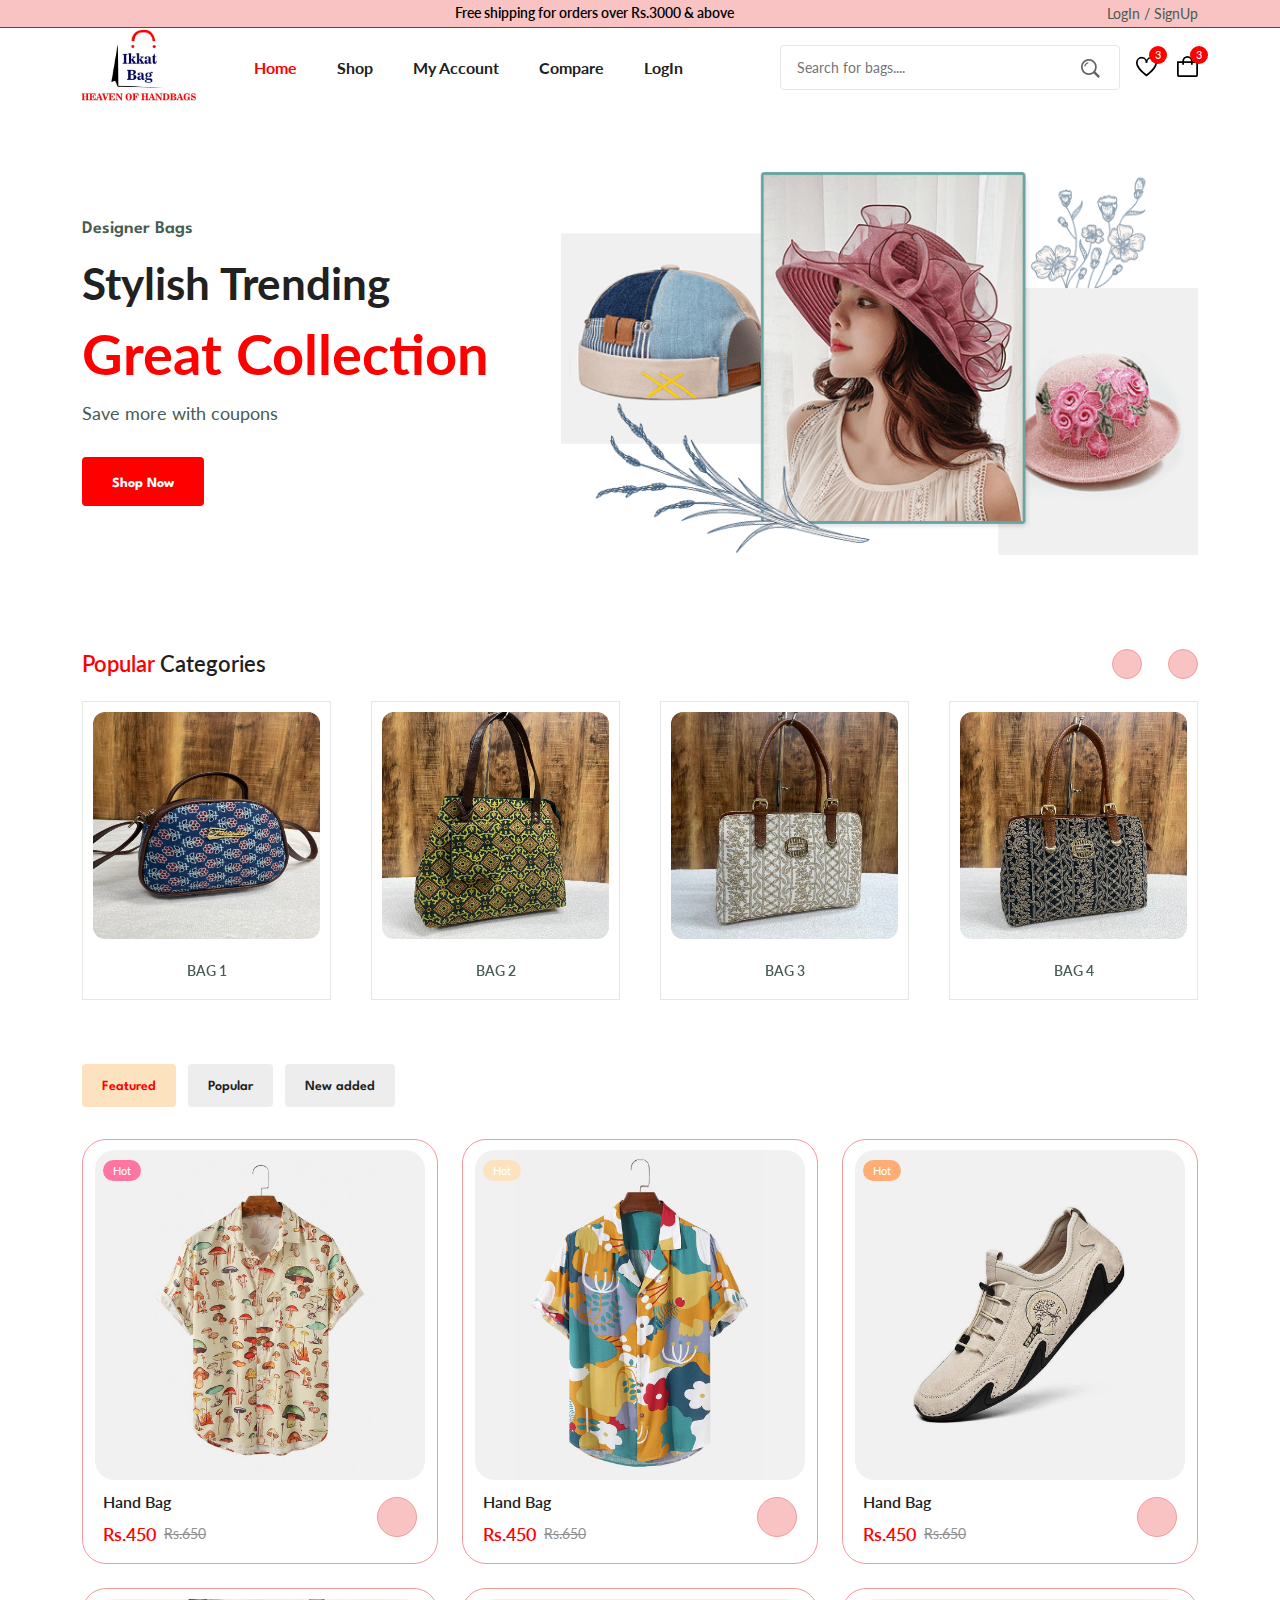
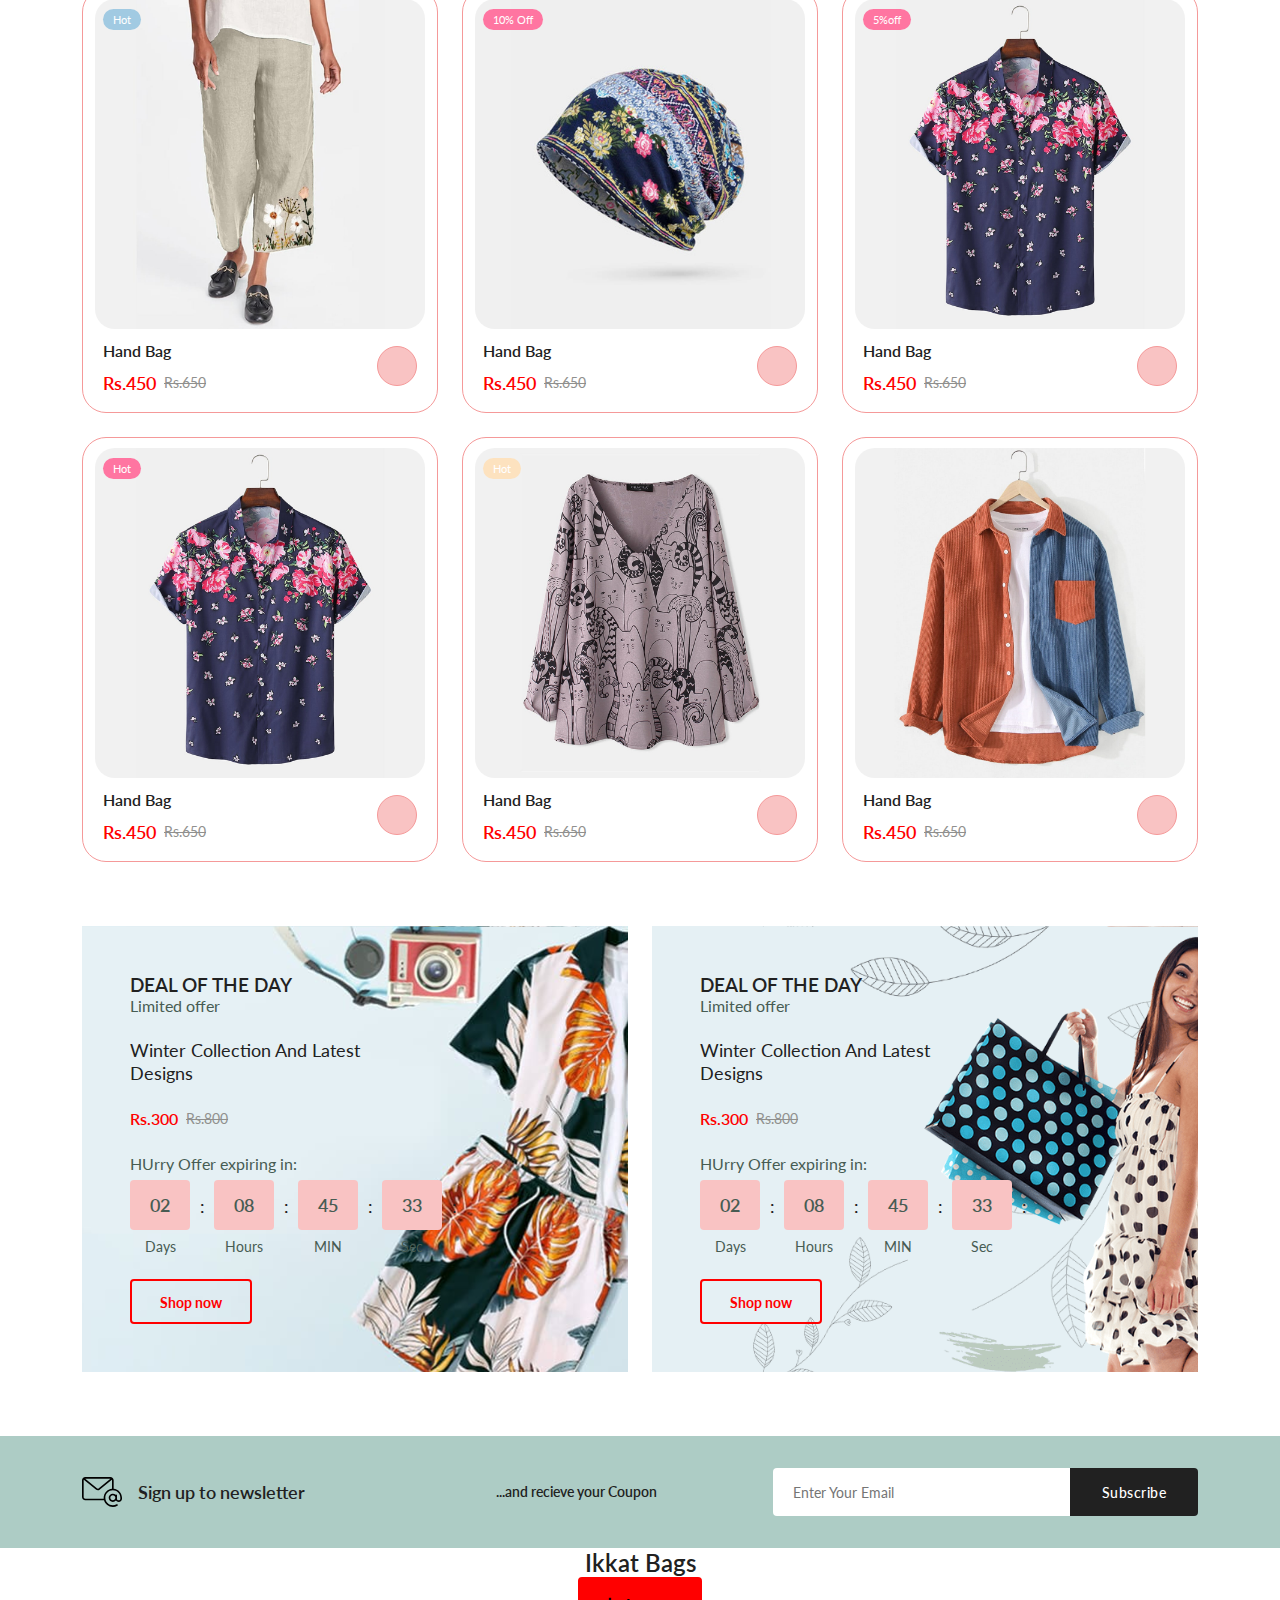
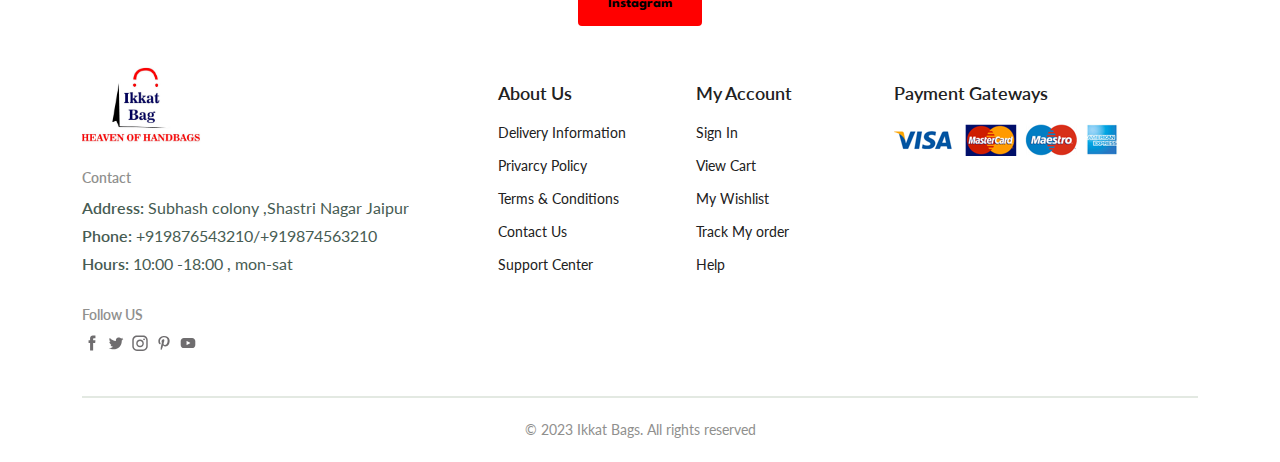
<file: img/imp/ecomm/index.html>
<!DOCTYPE html>
<html lang="en">

<head>
    <meta charset="UTF-8">
    <meta name="viewport" content="width=device-width, initial-scale=1.0">
    <title>Ikkat Bags</title>
    <!-- icon============ -->
    <link rel='stylesheet'
        href='https://cdn-uicons.flaticon.com/uicons-regular-straight/css/uicons-regular-straight.css'>

    <!-- swiper------- -->
    <link rel="stylesheet" href="https://cdn.jsdelivr.net/npm/swiper@10/swiper-bundle.min.css" />
    <!-- css=== -->
    <link rel="stylesheet" href="style.css">
</head>

<body>
    <!-- heaader============================ -->
    <header class="header">
        <div class="header__top">
            <div class="header__container container">
                <p> </p>
                <p class="alert-news">
                    Free shipping for orders over Rs.3000 &amp; above
                </p>

                <a href="login-register.html" class="header__top-action">LogIn / SignUp</a>
            </div>
        </div>

        <nav class="nav container">
            <a href="index.html" class="nav__logo">
                <img src="img/logo.jpeg" alt="logo" class="nav__logo-img" />
            </a>
            <div class="nav__menu" id="nav-menu">
                <div class="nav__menu-top">
                    <a href="index.html" class="nav__menu-logo">
                        <img src="img/logo.jpeg" alt="">
                    </a>

                    <div class="nav__close" id="nav-close">
                        <i class="fi fi-rs-cross-small"></i>
                    </div>
                </div>
                <ul class="nav__list">
                    <li class="nav__item">
                        <a href="index.html" class="nav__link active__link">Home</a>
                    </li>

                    <li class="nav__item">
                        <a href="shop.html" class="nav__link">Shop</a>
                    </li>

                    <li class="nav__item">
                        <a href="account.html" class="nav__link">My Account</a>
                    </li>

                    <li class="nav__item">
                        <a href="compare.html" class="nav__link">Compare</a>
                    </li>

                    <li class="nav__item">
                        <a href="login-register.html" class="nav__link">LogIn</a>
                    </li>
                </ul>

                <div class="header__search">
                    <input type="text" placeholder="Search for bags...." class="form__input" />

                    <button class="search__btn">
                        <img src="img/imp/search.png" alt="">
                    </button>
                </div>
            </div>

            <div class="header__user-actions">
                <a href="wishlist.html" class="header__action-btn">
                    <img src="img/imp/icon-heart.svg" alt="" />
                    <span class="count">3</span>
                </a>

                <a href="wishlist.html" class="header__action-btn">
                    <img src="img/imp/icon-cart.svg" alt="" />
                    <span class="count">3</span>
                </a>
                
                <div class="header__action-btn nav__toggle" id="nav-toggle">
                    <img src="img/imp/menu-burger.svg" alt="">
                </div>


            </div>
        </nav>
    </header>

    <!-- =======main======== -->

    <main class="main"></main>

    <!-- ==============HOME============== -->
    <section class="home section--lg">
        <div class="home__container container grid">
            <div class="home__content">
                <span class="home__subtitle">Designer Bags</span>
                <h1 class="home__title"> Stylish Trending <br><span>Great Collection</span>
                </h1>
                <p class="home__description">
                    Save more with coupons
                </p>
                <a href="shop.html" class="btn">Shop Now</a>
            </div>
            <img src="img/imp/home-img.png" alt="" class="home__img">
        </div>
    </section>

    <!-- =============category========== -->

    <section class="categories container section">
        <h3 class="section__title"><span>Popular</span> Categories</h3>
        <div class="categories__container swiper">
            <div class="swiper-wrapper">
                <a href="shop.html" class="category__item swiper-slide">
                    <img src="img/category 1.jpg" alt="" class="category__img">
                    <h3 class="category__title">BAG 1</h3>
                </a>

                <a href="shop.html" class="category__item swiper-slide">
                    <img src="img/category 2.jpg" alt="" class="category__img">
                    <h3 class="category__title">BAG 2</h3>
                </a>

                <a href="shop.html" class="category__item swiper-slide">
                    <img src="img/category 3.jpg" alt="" class="category__img">
                    <h3 class="category__title">BAG 3</h3>
                </a>

                <a href="shop.html" class="category__item swiper-slide">
                    <img src="img/category 4.jpg" alt="" class="category__img">
                    <h3 class="category__title">BAG 4</h3>
                </a>

                <a href="shop.html" class="category__item swiper-slide">
                    <img src="img/category 5.jpg" alt="" class="category__img">
                    <h3 class="category__title">BAG 5</h3>
                </a>

                <a href="shop.html" class="category__item swiper-slide">
                    <img src="img/category 6.jpg" alt="" class="category__img">
                    <h3 class="category__title">BAG 6</h3>
                </a>

                <a href="shop.html" class="category__item swiper-slide">
                    <img src="img/category 7.jpg" alt="" class="category__img">
                    <h3 class="category__title">BAG 7</h3>
                </a>
            </div>

            <div class="swiper-button-next"><i class="fi fi-rs-angle-right"></i></div>
            <div class="swiper-button-prev"><i class="fi fi-rs-angle-left"></i></div>
        </div>
    </section>

    <!-- ===============product=========== -->
    <section class="products section container">
        <div class="tab__btns">
            <div class="tab__btn active-tab" data-target="#featured">Featured</div>
            <div class="tab__btn" data-target="#popular">Popular</div>
            <div class="tab__btn" data-target="#new-added">New added</div>
        </div>

        <div class="tab__items">
            <div class="tab__item active-tab" content id="featured">
                <div class="products__container grid">
                    <div class="product_item">
                        <div class="product__banner">
                            <a href="details.html" class="product_images">
                                <img src="img/imp/product-1-1.jpg" alt="" class="product__img default" />

                                <img src="img/imp/product-1-2.jpg" alt="" class="product__img hover" />
                            </a>

                            <div class="product__action">
                                <a href="#" class="action__btn" aria-label="Quick View">
                                    <i class="fi fi-rs-eye"></i>
                                </a>

                                <a href="#" class="action__btn" aria-label="Add to wishlist">
                                    <i class="fi fi-rs-heart"></i>
                                </a>

                                <a href="#" class="action__btn" aria-label="Compare">
                                    <i class="fi fi-rs-shuffle"></i>
                                </a>
                            </div>

                            <div class="product__badge light-pink">Hot</div>
                        </div>

                        <div class="product__content">
                            <a href="details.html">
                                <h3 class="product__title">
                                    Hand Bag
                                </h3>
                            </a>
                            <div class="product__rating">
                                <i class="fi fi-rs-star"></i>
                                <i class="fi fi-rs-star"></i>
                                <i class="fi fi-rs-star"></i>
                                <i class="fi fi-rs-star"></i>
                                <i class="fi fi-rs-star"></i>
                            </div>
                            <div class="product__price flex">
                                    <span class="new__price">Rs.450</span>
                                    <span class="old__price">Rs.650</span>
                                </div>
                               
                                <a href="#" class="action__btn cart__btn" aria-label="Add To Cart">
                                    <i class="fi fi-rs-shopping-bag-add"></i>
                                </a> 
                        </div>
                    </div>

                    <div class="product_item">
                        <div class="product__banner">
                            <a href="details.html" class="product_images">
                                <img src="img/imp/product-2-1.jpg" alt="" class="product__img default" />

                                <img src="img/imp/product-2-2.jpg" alt="" class="product__img hover" />
                            </a>

                            <div class="product__action">
                                <a href="#" class="action__btn" aria-label="Quick View">
                                    <i class="fi fi-rs-eye"></i>
                                </a>

                                <a href="#" class="action__btn" aria-label="Add to wishlist">
                                    <i class="fi fi-rs-heart"></i>
                                </a>

                                <a href="#" class="action__btn" aria-label="Compare">
                                    <i class="fi fi-rs-shuffle"></i>
                                </a>
                            </div>

                            <div class="product__badge light-grey">Hot</div>
                        </div>

                        <div class="product__content">
                            <a href="details.html">
                                <h3 class="product__title">
                                    Hand Bag
                                </h3>
                            </a>
                            <div class="product__rating">
                                <i class="fi fi-rs-star"></i>
                                <i class="fi fi-rs-star"></i>
                                <i class="fi fi-rs-star"></i>
                                <i class="fi fi-rs-star"></i>
                                <i class="fi fi-rs-star"></i>
                            </div>
                            <div class="product__price flex">
                                    <span class="new__price">Rs.450</span>
                                    <span class="old__price">Rs.650</span>
                                </div>
                               
                                <a href="#" class="action__btn cart__btn" aria-label="Add To Cart">
                                    <i class="fi fi-rs-shopping-bag-add"></i>
                                </a> 
                        </div>
                    </div>

                    <div class="product_item">
                        <div class="product__banner">
                            <a href="details.html" class="product_images">
                                <img src="img/imp/product-3-1.jpg" alt="" class="product__img default" />

                                <img src="img/imp/product-3-2.jpg" alt="" class="product__img hover" />
                            </a>

                            <div class="product__action">
                                <a href="#" class="action__btn" aria-label="Quick View">
                                    <i class="fi fi-rs-eye"></i>
                                </a>

                                <a href="#" class="action__btn" aria-label="Add to wishlist">
                                    <i class="fi fi-rs-heart"></i>
                                </a>

                                <a href="#" class="action__btn" aria-label="Compare">
                                    <i class="fi fi-rs-shuffle"></i>
                                </a>
                            </div>

                            <div class="product__badge light-orange">Hot</div>
                        </div>

                        <div class="product__content">
                            <a href="details.html">
                                <h3 class="product__title">
                                    Hand Bag
                                </h3>
                            </a>
                            <div class="product__rating">
                                <i class="fi fi-rs-star"></i>
                                <i class="fi fi-rs-star"></i>
                                <i class="fi fi-rs-star"></i>
                                <i class="fi fi-rs-star"></i>
                                <i class="fi fi-rs-star"></i>
                            </div>
                            <div class="product__price flex">
                                    <span class="new__price">Rs.450</span>
                                    <span class="old__price">Rs.650</span>
                                </div>
                               
                                <a href="#" class="action__btn cart__btn" aria-label="Add To Cart">
                                    <i class="fi fi-rs-shopping-bag-add"></i>
                                </a> 
                        </div>
                    </div>

                    <div class="product_item">
                        <div class="product__banner">
                            <a href="details.html" class="product_images">
                                <img src="img/imp/product-4-1.jpg" alt="" class="product__img default" />

                                <img src="img/imp/product-4-2.jpg" alt="" class="product__img hover" />
                            </a>

                            <div class="product__action">
                                <a href="#" class="action__btn" aria-label="Quick View">
                                    <i class="fi fi-rs-eye"></i>
                                </a>

                                <a href="#" class="action__btn" aria-label="Add to wishlist">
                                    <i class="fi fi-rs-heart"></i>
                                </a>

                                <a href="#" class="action__btn" aria-label="Compare">
                                    <i class="fi fi-rs-shuffle"></i>
                                </a>
                            </div>

                            <div class="product__badge light-blue">Hot</div>
                        </div>

                        <div class="product__content">
                            <a href="details.html">
                                <h3 class="product__title">
                                    Hand Bag
                                </h3>
                            </a>
                            <div class="product__rating">
                                <i class="fi fi-rs-star"></i>
                                <i class="fi fi-rs-star"></i>
                                <i class="fi fi-rs-star"></i>
                                <i class="fi fi-rs-star"></i>
                                <i class="fi fi-rs-star"></i>
                            </div>
                            <div class="product__price flex">
                                    <span class="new__price">Rs.450</span>
                                    <span class="old__price">Rs.650</span>
                                </div>
                               
                                <a href="#" class="action__btn cart__btn" aria-label="Add To Cart">
                                    <i class="fi fi-rs-shopping-bag-add"></i>
                                </a> 
                        </div>
                    </div>

                    <div class="product_item">
                        <div class="product__banner">
                            <a href="details.html" class="product_images">
                                <img src="img/imp/product-5-1.jpg" alt="" class="product__img default" />

                                <img src="img/imp/product-5-2.jpg" alt="" class="product__img hover" />
                            </a>

                            <div class="product__action">
                                <a href="#" class="action__btn" aria-label="Quick View">
                                    <i class="fi fi-rs-eye"></i>
                                </a>

                                <a href="#" class="action__btn" aria-label="Add to wishlist">
                                    <i class="fi fi-rs-heart"></i>
                                </a>

                                <a href="#" class="action__btn" aria-label="Compare">
                                    <i class="fi fi-rs-shuffle"></i>
                                </a>
                            </div>

                            <div class="product__badge light-pink">10% Off</div>
                        </div>

                        <div class="product__content">
                            <a href="details.html">
                                <h3 class="product__title">
                                    Hand Bag
                                </h3>
                            </a>
                            <div class="product__rating">
                                <i class="fi fi-rs-star"></i>
                                <i class="fi fi-rs-star"></i>
                                <i class="fi fi-rs-star"></i>
                                <i class="fi fi-rs-star"></i>
                                <i class="fi fi-rs-star"></i>
                            </div>
                            <div class="product__price flex">
                                    <span class="new__price">Rs.450</span>
                                    <span class="old__price">Rs.650</span>
                                </div>
                               
                                <a href="#" class="action__btn cart__btn" aria-label="Add To Cart">
                                    <i class="fi fi-rs-shopping-bag-add"></i>
                                </a> 
                        </div>
                    </div>

                    <div class="product_item">
                        <div class="product__banner">
                            <a href="details.html" class="product_images">
                                <img src="img/imp/product-6-1.jpg" alt="" class="product__img default" />

                                <img src="img/imp/product-6-2.jpg" alt="" class="product__img hover" />
                            </a>

                            <div class="product__action">
                                <a href="#" class="action__btn" aria-label="Quick View">
                                    <i class="fi fi-rs-eye"></i>
                                </a>

                                <a href="#" class="action__btn" aria-label="Add to wishlist">
                                    <i class="fi fi-rs-heart"></i>
                                </a>

                                <a href="#" class="action__btn" aria-label="Compare">
                                    <i class="fi fi-rs-shuffle"></i>
                                </a>
                            </div>

                            <div class="product__badge light-pink">5%off</div>
                        </div>

                        <div class="product__content">
                            <a href="details.html">
                                <h3 class="product__title">
                                    Hand Bag
                                </h3>
                            </a>
                            <div class="product__rating">
                                <i class="fi fi-rs-star"></i>
                                <i class="fi fi-rs-star"></i>
                                <i class="fi fi-rs-star"></i>
                                <i class="fi fi-rs-star"></i>
                                <i class="fi fi-rs-star"></i>
                            </div>
                            <div class="product__price flex">
                                    <span class="new__price">Rs.450</span>
                                    <span class="old__price">Rs.650</span>
                                </div>
                               
                                <a href="#" class="action__btn cart__btn" aria-label="Add To Cart">
                                    <i class="fi fi-rs-shopping-bag-add"></i>
                                </a> 
                        </div>
                    </div>

                    <div class="product_item">
                        <div class="product__banner">
                            <a href="details.html" class="product_images">
                                <img src="img/imp/product-6-1.jpg" alt="" class="product__img default" />

                                <img src="img/imp/product-6-2.jpg" alt="" class="product__img hover" />
                            </a>

                            <div class="product__action">
                                <a href="#" class="action__btn" aria-label="Quick View">
                                    <i class="fi fi-rs-eye"></i>
                                </a>

                                <a href="#" class="action__btn" aria-label="Add to wishlist">
                                    <i class="fi fi-rs-heart"></i>
                                </a>

                                <a href="#" class="action__btn" aria-label="Compare">
                                    <i class="fi fi-rs-shuffle"></i>
                                </a>
                            </div>

                            <div class="product__badge light-pink">Hot</div>
                        </div>

                        <div class="product__content">
                            <a href="details.html">
                                <h3 class="product__title">
                                    Hand Bag
                                </h3>
                            </a>
                            <div class="product__rating">
                                <i class="fi fi-rs-star"></i>
                                <i class="fi fi-rs-star"></i>
                                <i class="fi fi-rs-star"></i>
                                <i class="fi fi-rs-star"></i>
                                <i class="fi fi-rs-star"></i>
                            </div>
                            <div class="product__price flex">
                                    <span class="new__price">Rs.450</span>
                                    <span class="old__price">Rs.650</span>
                                </div>
                               
                                <a href="#" class="action__btn cart__btn" aria-label="Add To Cart">
                                    <i class="fi fi-rs-shopping-bag-add"></i>
                                </a> 
                        </div>
                    </div>

                    <div class="product_item">
                        <div class="product__banner">
                            <a href="details.html" class="product_images">
                                <img src="img/imp/product-7-1.jpg" alt="" class="product__img default" />

                                <img src="img/imp/product-7-2.jpg" alt="" class="product__img hover" />
                            </a>

                            <div class="product__action">
                                <a href="#" class="action__btn" aria-label="Quick View">
                                    <i class="fi fi-rs-eye"></i>
                                </a>

                                <a href="#" class="action__btn" aria-label="Add to wishlist">
                                    <i class="fi fi-rs-heart"></i>
                                </a>

                                <a href="#" class="action__btn" aria-label="Compare">
                                    <i class="fi fi-rs-shuffle"></i>
                                </a>
                            </div>

                            <div class="product__badge light-grey">Hot</div>
                        </div>

                        <div class="product__content">
                            <a href="details.html">
                                <h3 class="product__title">
                                    Hand Bag
                                </h3>
                            </a>
                            <div class="product__rating">
                                <i class="fi fi-rs-star"></i>
                                <i class="fi fi-rs-star"></i>
                                <i class="fi fi-rs-star"></i>
                                <i class="fi fi-rs-star"></i>
                                <i class="fi fi-rs-star"></i>
                            </div>
                            <div class="product__price flex">
                                    <span class="new__price">Rs.450</span>
                                    <span class="old__price">Rs.650</span>
                                </div>
                               
                                <a href="#" class="action__btn cart__btn" aria-label="Add To Cart">
                                    <i class="fi fi-rs-shopping-bag-add"></i>
                                </a> 
                        </div>
                    </div>

                    <div class="product_item">
                        <div class="product__banner">
                            <a href="details.html" class="product_images">
                                <img src="img/imp/product-8-1.jpg" alt="" class="product__img default" />

                                <img src="img/imp/product-8-2.jpg" alt="" class="product__img hover" />
                            </a>

                            <div class="product__action">
                                <a href="#" class="action__btn" aria-label="Quick View">
                                    <i class="fi fi-rs-eye"></i>
                                </a>

                                <a href="#" class="action__btn" aria-label="Add to wishlist">
                                    <i class="fi fi-rs-heart"></i>
                                </a>

                                <a href="#" class="action__btn" aria-label="Compare">
                                    <i class="fi fi-rs-shuffle"></i>
                                </a>
                            </div>

                            </div>

                        <div class="product__content">
                            <a href="details.html">
                                <h3 class="product__title">
                                    Hand Bag
                                </h3>
                            </a>
                            <div class="product__rating">
                                <i class="fi fi-rs-star"></i>
                                <i class="fi fi-rs-star"></i>
                                <i class="fi fi-rs-star"></i>
                                <i class="fi fi-rs-star"></i>
                                <i class="fi fi-rs-star"></i>
                            </div>
                            <div class="product__price flex">
                                    <span class="new__price">Rs.450</span>
                                    <span class="old__price">Rs.650</span>
                                </div>
                               
                                <a href="#" class="action__btn cart__btn" aria-label="Add To Cart">
                                    <i class="fi fi-rs-shopping-bag-add"></i>
                                </a> 
                        </div>
                    </div>
                </div>
            </div>

            <div class="tab__item" content id="popular">
                <div class="products__container grid">
                    

                    <div class="product_item">
                        <div class="product__banner">
                            <a href="details.html" class="product_images">
                                <img src="img/imp/product-2-1.jpg" alt="" class="product__img default" />

                                <img src="img/imp/product-2-2.jpg" alt="" class="product__img hover" />
                            </a>

                            <div class="product__action">
                                <a href="#" class="action__btn" aria-label="Quick View">
                                    <i class="fi fi-rs-eye"></i>
                                </a>

                                <a href="#" class="action__btn" aria-label="Add to wishlist">
                                    <i class="fi fi-rs-heart"></i>
                                </a>

                                <a href="#" class="action__btn" aria-label="Compare">
                                    <i class="fi fi-rs-shuffle"></i>
                                </a>
                            </div>

                            <div class="product__badge light-grey">Hot</div>
                        </div>

                        <div class="product__content">
                            <a href="details.html">
                                <h3 class="product__title">
                                    Hand Bag
                                </h3>
                            </a>
                            <div class="product__rating">
                                <i class="fi fi-rs-star"></i>
                                <i class="fi fi-rs-star"></i>
                                <i class="fi fi-rs-star"></i>
                                <i class="fi fi-rs-star"></i>
                                <i class="fi fi-rs-star"></i>
                            </div>
                            <div class="product__price flex">
                                    <span class="new__price">Rs.450</span>
                                    <span class="old__price">Rs.650</span>
                                </div>
                               
                                <a href="#" class="action__btn cart__btn" aria-label="Add To Cart">
                                    <i class="fi fi-rs-shopping-bag-add"></i>
                                </a> 
                        </div>
                    </div>
                    <div class="product_item">
                        <div class="product__banner">
                            <a href="details.html" class="product_images">
                                <img src="img/imp/product-1-1.jpg" alt="" class="product__img default" />

                                <img src="img/imp/product-1-2.jpg" alt="" class="product__img hover" />
                            </a>

                            <div class="product__action">
                                <a href="#" class="action__btn" aria-label="Quick View">
                                    <i class="fi fi-rs-eye"></i>
                                </a>

                                <a href="#" class="action__btn" aria-label="Add to wishlist">
                                    <i class="fi fi-rs-heart"></i>
                                </a>

                                <a href="#" class="action__btn" aria-label="Compare">
                                    <i class="fi fi-rs-shuffle"></i>
                                </a>
                            </div>

                            <div class="product__badge light-pink">Hot</div>
                        </div>

                        <div class="product__content">
                            <a href="details.html">
                                <h3 class="product__title">
                                    Hand Bag
                                </h3>
                            </a>
                            <div class="product__rating">
                                <i class="fi fi-rs-star"></i>
                                <i class="fi fi-rs-star"></i>
                                <i class="fi fi-rs-star"></i>
                                <i class="fi fi-rs-star"></i>
                                <i class="fi fi-rs-star"></i>
                            </div>
                            <div class="product__price flex">
                                    <span class="new__price">Rs.450</span>
                                    <span class="old__price">Rs.650</span>
                                </div>
                               
                                <a href="#" class="action__btn cart__btn" aria-label="Add To Cart">
                                    <i class="fi fi-rs-shopping-bag-add"></i>
                                </a> 
                        </div>
                    </div>
                    

                    <div class="product_item">
                        <div class="product__banner">
                            <a href="details.html" class="product_images">
                                <img src="img/imp/product-4-1.jpg" alt="" class="product__img default" />

                                <img src="img/imp/product-4-2.jpg" alt="" class="product__img hover" />
                            </a>

                            <div class="product__action">
                                <a href="#" class="action__btn" aria-label="Quick View">
                                    <i class="fi fi-rs-eye"></i>
                                </a>

                                <a href="#" class="action__btn" aria-label="Add to wishlist">
                                    <i class="fi fi-rs-heart"></i>
                                </a>

                                <a href="#" class="action__btn" aria-label="Compare">
                                    <i class="fi fi-rs-shuffle"></i>
                                </a>
                            </div>

                            <div class="product__badge light-blue">Hot</div>
                        </div>

                        <div class="product__content">
                            <a href="details.html">
                                <h3 class="product__title">
                                    Hand Bag
                                </h3>
                            </a>
                            <div class="product__rating">
                                <i class="fi fi-rs-star"></i>
                                <i class="fi fi-rs-star"></i>
                                <i class="fi fi-rs-star"></i>
                                <i class="fi fi-rs-star"></i>
                                <i class="fi fi-rs-star"></i>
                            </div>
                            <div class="product__price flex">
                                    <span class="new__price">Rs.450</span>
                                    <span class="old__price">Rs.650</span>
                                </div>
                               
                                <a href="#" class="action__btn cart__btn" aria-label="Add To Cart">
                                    <i class="fi fi-rs-shopping-bag-add"></i>
                                </a> 
                        </div>
                    </div>

                    <div class="product_item">
                        <div class="product__banner">
                            <a href="details.html" class="product_images">
                                <img src="img/imp/product-3-1.jpg" alt="" class="product__img default" />

                                <img src="img/imp/product-3-2.jpg" alt="" class="product__img hover" />
                            </a>

                            <div class="product__action">
                                <a href="#" class="action__btn" aria-label="Quick View">
                                    <i class="fi fi-rs-eye"></i>
                                </a>

                                <a href="#" class="action__btn" aria-label="Add to wishlist">
                                    <i class="fi fi-rs-heart"></i>
                                </a>

                                <a href="#" class="action__btn" aria-label="Compare">
                                    <i class="fi fi-rs-shuffle"></i>
                                </a>
                            </div>

                            <div class="product__badge light-orange">Hot</div>
                        </div>

                        <div class="product__content">
                            <a href="details.html">
                                <h3 class="product__title">
                                    Hand Bag
                                </h3>
                            </a>
                            <div class="product__rating">
                                <i class="fi fi-rs-star"></i>
                                <i class="fi fi-rs-star"></i>
                                <i class="fi fi-rs-star"></i>
                                <i class="fi fi-rs-star"></i>
                                <i class="fi fi-rs-star"></i>
                            </div>
                            <div class="product__price flex">
                                    <span class="new__price">Rs.450</span>
                                    <span class="old__price">Rs.650</span>
                                </div>
                               
                                <a href="#" class="action__btn cart__btn" aria-label="Add To Cart">
                                    <i class="fi fi-rs-shopping-bag-add"></i>
                                </a> 
                        </div>
                    </div>
                    <div class="product_item">
                        <div class="product__banner">
                            <a href="details.html" class="product_images">
                                <img src="img/imp/product-5-1.jpg" alt="" class="product__img default" />

                                <img src="img/imp/product-5-2.jpg" alt="" class="product__img hover" />
                            </a>

                            <div class="product__action">
                                <a href="#" class="action__btn" aria-label="Quick View">
                                    <i class="fi fi-rs-eye"></i>
                                </a>

                                <a href="#" class="action__btn" aria-label="Add to wishlist">
                                    <i class="fi fi-rs-heart"></i>
                                </a>

                                <a href="#" class="action__btn" aria-label="Compare">
                                    <i class="fi fi-rs-shuffle"></i>
                                </a>
                            </div>

                            <div class="product__badge light-pink">10% Off</div>
                        </div>

                        <div class="product__content">
                            <a href="details.html">
                                <h3 class="product__title">
                                    Hand Bag
                                </h3>
                            </a>
                            <div class="product__rating">
                                <i class="fi fi-rs-star"></i>
                                <i class="fi fi-rs-star"></i>
                                <i class="fi fi-rs-star"></i>
                                <i class="fi fi-rs-star"></i>
                                <i class="fi fi-rs-star"></i>
                            </div>
                            <div class="product__price flex">
                                    <span class="new__price">Rs.450</span>
                                    <span class="old__price">Rs.650</span>
                                </div>
                               
                                <a href="#" class="action__btn cart__btn" aria-label="Add To Cart">
                                    <i class="fi fi-rs-shopping-bag-add"></i>
                                </a> 
                        </div>
                    </div>

                    <div class="product_item">
                        <div class="product__banner">
                            <a href="details.html" class="product_images">
                                <img src="img/imp/product-6-1.jpg" alt="" class="product__img default" />

                                <img src="img/imp/product-6-2.jpg" alt="" class="product__img hover" />
                            </a>

                            <div class="product__action">
                                <a href="#" class="action__btn" aria-label="Quick View">
                                    <i class="fi fi-rs-eye"></i>
                                </a>

                                <a href="#" class="action__btn" aria-label="Add to wishlist">
                                    <i class="fi fi-rs-heart"></i>
                                </a>

                                <a href="#" class="action__btn" aria-label="Compare">
                                    <i class="fi fi-rs-shuffle"></i>
                                </a>
                            </div>

                            <div class="product__badge light-pink">5%off</div>
                        </div>

                        <div class="product__content">
                            <a href="details.html">
                                <h3 class="product__title">
                                    Hand Bag
                                </h3>
                            </a>
                            <div class="product__rating">
                                <i class="fi fi-rs-star"></i>
                                <i class="fi fi-rs-star"></i>
                                <i class="fi fi-rs-star"></i>
                                <i class="fi fi-rs-star"></i>
                                <i class="fi fi-rs-star"></i>
                            </div>
                            <div class="product__price flex">
                                    <span class="new__price">Rs.450</span>
                                    <span class="old__price">Rs.650</span>
                                </div>
                               
                                <a href="#" class="action__btn cart__btn" aria-label="Add To Cart">
                                    <i class="fi fi-rs-shopping-bag-add"></i>
                                </a> 
                        </div>
                    </div>

                    <div class="product_item">
                        <div class="product__banner">
                            <a href="details.html" class="product_images">
                                <img src="img/imp/product-6-1.jpg" alt="" class="product__img default" />

                                <img src="img/imp/product-6-2.jpg" alt="" class="product__img hover" />
                            </a>

                            <div class="product__action">
                                <a href="#" class="action__btn" aria-label="Quick View">
                                    <i class="fi fi-rs-eye"></i>
                                </a>

                                <a href="#" class="action__btn" aria-label="Add to wishlist">
                                    <i class="fi fi-rs-heart"></i>
                                </a>

                                <a href="#" class="action__btn" aria-label="Compare">
                                    <i class="fi fi-rs-shuffle"></i>
                                </a>
                            </div>

                            <div class="product__badge light-pink">Hot</div>
                        </div>

                        <div class="product__content">
                            <a href="details.html">
                                <h3 class="product__title">
                                    Hand Bag
                                </h3>
                            </a>
                            <div class="product__rating">
                                <i class="fi fi-rs-star"></i>
                                <i class="fi fi-rs-star"></i>
                                <i class="fi fi-rs-star"></i>
                                <i class="fi fi-rs-star"></i>
                                <i class="fi fi-rs-star"></i>
                            </div>
                            <div class="product__price flex">
                                    <span class="new__price">Rs.450</span>
                                    <span class="old__price">Rs.650</span>
                                </div>
                               
                                <a href="#" class="action__btn cart__btn" aria-label="Add To Cart">
                                    <i class="fi fi-rs-shopping-bag-add"></i>
                                </a> 
                        </div>
                    </div>

                    <div class="product_item">
                        <div class="product__banner">
                            <a href="details.html" class="product_images">
                                <img src="img/imp/product-7-1.jpg" alt="" class="product__img default" />

                                <img src="img/imp/product-7-2.jpg" alt="" class="product__img hover" />
                            </a>

                            <div class="product__action">
                                <a href="#" class="action__btn" aria-label="Quick View">
                                    <i class="fi fi-rs-eye"></i>
                                </a>

                                <a href="#" class="action__btn" aria-label="Add to wishlist">
                                    <i class="fi fi-rs-heart"></i>
                                </a>

                                <a href="#" class="action__btn" aria-label="Compare">
                                    <i class="fi fi-rs-shuffle"></i>
                                </a>
                            </div>

                            <div class="product__badge light-grey">Hot</div>
                        </div>

                        <div class="product__content">
                            <a href="details.html">
                                <h3 class="product__title">
                                    Hand Bag
                                </h3>
                            </a>
                            <div class="product__rating">
                                <i class="fi fi-rs-star"></i>
                                <i class="fi fi-rs-star"></i>
                                <i class="fi fi-rs-star"></i>
                                <i class="fi fi-rs-star"></i>
                                <i class="fi fi-rs-star"></i>
                            </div>
                            <div class="product__price flex">
                                    <span class="new__price">Rs.450</span>
                                    <span class="old__price">Rs.650</span>
                                </div>
                               
                                <a href="#" class="action__btn cart__btn" aria-label="Add To Cart">
                                    <i class="fi fi-rs-shopping-bag-add"></i>
                                </a> 
                        </div>
                    </div>

                    <div class="product_item">
                        <div class="product__banner">
                            <a href="details.html" class="product_images">
                                <img src="img/imp/product-8-1.jpg" alt="" class="product__img default" />

                                <img src="img/imp/product-8-2.jpg" alt="" class="product__img hover" />
                            </a>

                            <div class="product__action">
                                <a href="#" class="action__btn" aria-label="Quick View">
                                    <i class="fi fi-rs-eye"></i>
                                </a>

                                <a href="#" class="action__btn" aria-label="Add to wishlist">
                                    <i class="fi fi-rs-heart"></i>
                                </a>

                                <a href="#" class="action__btn" aria-label="Compare">
                                    <i class="fi fi-rs-shuffle"></i>
                                </a>
                            </div>

                            </div>

                        <div class="product__content">
                            <a href="details.html">
                                <h3 class="product__title">
                                    Hand Bag
                                </h3>
                            </a>
                            <div class="product__rating">
                                <i class="fi fi-rs-star"></i>
                                <i class="fi fi-rs-star"></i>
                                <i class="fi fi-rs-star"></i>
                                <i class="fi fi-rs-star"></i>
                                <i class="fi fi-rs-star"></i>
                            </div>
                            <div class="product__price flex">
                                    <span class="new__price">Rs.450</span>
                                    <span class="old__price">Rs.650</span>
                                </div>
                               
                                <a href="#" class="action__btn cart__btn" aria-label="Add To Cart">
                                    <i class="fi fi-rs-shopping-bag-add"></i>
                                </a> 
                        </div>
                    </div>
                </div>
            </div>

            <div class="tab__item" content id="new-added">
                <div class="products__container grid">
                    <div class="product_item">
                        <div class="product__banner">
                            <a href="details.html" class="product_images">
                                <img src="img/imp/product-1-1.jpg" alt="" class="product__img default" />

                                <img src="img/imp/product-1-2.jpg" alt="" class="product__img hover" />
                            </a>

                            <div class="product__action">
                                <a href="#" class="action__btn" aria-label="Quick View">
                                    <i class="fi fi-rs-eye"></i>
                                </a>

                                <a href="#" class="action__btn" aria-label="Add to wishlist">
                                    <i class="fi fi-rs-heart"></i>
                                </a>

                                <a href="#" class="action__btn" aria-label="Compare">
                                    <i class="fi fi-rs-shuffle"></i>
                                </a>
                            </div>

                            <div class="product__badge light-pink">Hot</div>
                        </div>

                        <div class="product__content">
                            <a href="details.html">
                                <h3 class="product__title">
                                    Hand Bag
                                </h3>
                            </a>
                            <div class="product__rating">
                                <i class="fi fi-rs-star"></i>
                                <i class="fi fi-rs-star"></i>
                                <i class="fi fi-rs-star"></i>
                                <i class="fi fi-rs-star"></i>
                                <i class="fi fi-rs-star"></i>
                            </div>
                            <div class="product__price flex">
                                    <span class="new__price">Rs.450</span>
                                    <span class="old__price">Rs.650</span>
                                </div>
                               
                                <a href="#" class="action__btn cart__btn" aria-label="Add To Cart">
                                    <i class="fi fi-rs-shopping-bag-add"></i>
                                </a> 
                        </div>
                    </div>

                    <div class="product_item">
                        <div class="product__banner">
                            <a href="details.html" class="product_images">
                                <img src="img/imp/product-2-1.jpg" alt="" class="product__img default" />

                                <img src="img/imp/product-2-2.jpg" alt="" class="product__img hover" />
                            </a>

                            <div class="product__action">
                                <a href="#" class="action__btn" aria-label="Quick View">
                                    <i class="fi fi-rs-eye"></i>
                                </a>

                                <a href="#" class="action__btn" aria-label="Add to wishlist">
                                    <i class="fi fi-rs-heart"></i>
                                </a>

                                <a href="#" class="action__btn" aria-label="Compare">
                                    <i class="fi fi-rs-shuffle"></i>
                                </a>
                            </div>

                            <div class="product__badge light-grey">Hot</div>
                        </div>

                        <div class="product__content">
                            <a href="details.html">
                                <h3 class="product__title">
                                    Hand Bag
                                </h3>
                            </a>
                            <div class="product__rating">
                                <i class="fi fi-rs-star"></i>
                                <i class="fi fi-rs-star"></i>
                                <i class="fi fi-rs-star"></i>
                                <i class="fi fi-rs-star"></i>
                                <i class="fi fi-rs-star"></i>
                            </div>
                            <div class="product__price flex">
                                    <span class="new__price">Rs.450</span>
                                    <span class="old__price">Rs.650</span>
                                </div>
                               
                                <a href="#" class="action__btn cart__btn" aria-label="Add To Cart">
                                    <i class="fi fi-rs-shopping-bag-add"></i>
                                </a> 
                        </div>
                    </div>

                    <div class="product_item">
                        <div class="product__banner">
                            <a href="details.html" class="product_images">
                                <img src="img/imp/product-3-1.jpg" alt="" class="product__img default" />

                                <img src="img/imp/product-3-2.jpg" alt="" class="product__img hover" />
                            </a>

                            <div class="product__action">
                                <a href="#" class="action__btn" aria-label="Quick View">
                                    <i class="fi fi-rs-eye"></i>
                                </a>

                                <a href="#" class="action__btn" aria-label="Add to wishlist">
                                    <i class="fi fi-rs-heart"></i>
                                </a>

                                <a href="#" class="action__btn" aria-label="Compare">
                                    <i class="fi fi-rs-shuffle"></i>
                                </a>
                            </div>

                            <div class="product__badge light-orange">Hot</div>
                        </div>

                        <div class="product__content">
                            <a href="details.html">
                                <h3 class="product__title">
                                    Hand Bag
                                </h3>
                            </a>
                            <div class="product__rating">
                                <i class="fi fi-rs-star"></i>
                                <i class="fi fi-rs-star"></i>
                                <i class="fi fi-rs-star"></i>
                                <i class="fi fi-rs-star"></i>
                                <i class="fi fi-rs-star"></i>
                            </div>
                            <div class="product__price flex">
                                    <span class="new__price">Rs.450</span>
                                    <span class="old__price">Rs.650</span>
                                </div>
                               
                                <a href="#" class="action__btn cart__btn" aria-label="Add To Cart">
                                    <i class="fi fi-rs-shopping-bag-add"></i>
                                </a> 
                        </div>
                    </div>

                    <div class="product_item">
                        <div class="product__banner">
                            <a href="details.html" class="product_images">
                                <img src="img/imp/product-4-1.jpg" alt="" class="product__img default" />

                                <img src="img/imp/product-4-2.jpg" alt="" class="product__img hover" />
                            </a>

                            <div class="product__action">
                                <a href="#" class="action__btn" aria-label="Quick View">
                                    <i class="fi fi-rs-eye"></i>
                                </a>

                                <a href="#" class="action__btn" aria-label="Add to wishlist">
                                    <i class="fi fi-rs-heart"></i>
                                </a>

                                <a href="#" class="action__btn" aria-label="Compare">
                                    <i class="fi fi-rs-shuffle"></i>
                                </a>
                            </div>

                            <div class="product__badge light-blue">Hot</div>
                        </div>

                        <div class="product__content">
                            <a href="details.html">
                                <h3 class="product__title">
                                    Hand Bag
                                </h3>
                            </a>
                            <div class="product__rating">
                                <i class="fi fi-rs-star"></i>
                                <i class="fi fi-rs-star"></i>
                                <i class="fi fi-rs-star"></i>
                                <i class="fi fi-rs-star"></i>
                                <i class="fi fi-rs-star"></i>
                            </div>
                            <div class="product__price flex">
                                    <span class="new__price">Rs.450</span>
                                    <span class="old__price">Rs.650</span>
                                </div>
                               
                                <a href="#" class="action__btn cart__btn" aria-label="Add To Cart">
                                    <i class="fi fi-rs-shopping-bag-add"></i>
                                </a> 
                        </div>
                    </div>

                    <div class="product_item">
                        <div class="product__banner">
                            <a href="details.html" class="product_images">
                                <img src="img/imp/product-5-1.jpg" alt="" class="product__img default" />

                                <img src="img/imp/product-5-2.jpg" alt="" class="product__img hover" />
                            </a>

                            <div class="product__action">
                                <a href="#" class="action__btn" aria-label="Quick View">
                                    <i class="fi fi-rs-eye"></i>
                                </a>

                                <a href="#" class="action__btn" aria-label="Add to wishlist">
                                    <i class="fi fi-rs-heart"></i>
                                </a>

                                <a href="#" class="action__btn" aria-label="Compare">
                                    <i class="fi fi-rs-shuffle"></i>
                                </a>
                            </div>

                            <div class="product__badge light-pink">10% Off</div>
                        </div>

                        <div class="product__content">
                            <a href="details.html">
                                <h3 class="product__title">
                                    Hand Bag
                                </h3>
                            </a>
                            <div class="product__rating">
                                <i class="fi fi-rs-star"></i>
                                <i class="fi fi-rs-star"></i>
                                <i class="fi fi-rs-star"></i>
                                <i class="fi fi-rs-star"></i>
                                <i class="fi fi-rs-star"></i>
                            </div>
                            <div class="product__price flex">
                                    <span class="new__price">Rs.450</span>
                                    <span class="old__price">Rs.650</span>
                                </div>
                               
                                <a href="#" class="action__btn cart__btn" aria-label="Add To Cart">
                                    <i class="fi fi-rs-shopping-bag-add"></i>
                                </a> 
                        </div>
                    </div>

                    <div class="product_item">
                        <div class="product__banner">
                            <a href="details.html" class="product_images">
                                <img src="img/imp/product-6-1.jpg" alt="" class="product__img default" />

                                <img src="img/imp/product-6-2.jpg" alt="" class="product__img hover" />
                            </a>

                            <div class="product__action">
                                <a href="#" class="action__btn" aria-label="Quick View">
                                    <i class="fi fi-rs-eye"></i>
                                </a>

                                <a href="#" class="action__btn" aria-label="Add to wishlist">
                                    <i class="fi fi-rs-heart"></i>
                                </a>

                                <a href="#" class="action__btn" aria-label="Compare">
                                    <i class="fi fi-rs-shuffle"></i>
                                </a>
                            </div>

                            <div class="product__badge light-pink">5%off</div>
                        </div>

                        <div class="product__content">
                            <a href="details.html">
                                <h3 class="product__title">
                                    Hand Bag
                                </h3>
                            </a>
                            <div class="product__rating">
                                <i class="fi fi-rs-star"></i>
                                <i class="fi fi-rs-star"></i>
                                <i class="fi fi-rs-star"></i>
                                <i class="fi fi-rs-star"></i>
                                <i class="fi fi-rs-star"></i>
                            </div>
                            <div class="product__price flex">
                                    <span class="new__price">Rs.450</span>
                                    <span class="old__price">Rs.650</span>
                                </div>
                               
                                <a href="#" class="action__btn cart__btn" aria-label="Add To Cart">
                                    <i class="fi fi-rs-shopping-bag-add"></i>
                                </a> 
                        </div>
                    </div>

                    <div class="product_item">
                        <div class="product__banner">
                            <a href="details.html" class="product_images">
                                <img src="img/imp/product-6-1.jpg" alt="" class="product__img default" />

                                <img src="img/imp/product-6-2.jpg" alt="" class="product__img hover" />
                            </a>

                            <div class="product__action">
                                <a href="#" class="action__btn" aria-label="Quick View">
                                    <i class="fi fi-rs-eye"></i>
                                </a>

                                <a href="#" class="action__btn" aria-label="Add to wishlist">
                                    <i class="fi fi-rs-heart"></i>
                                </a>

                                <a href="#" class="action__btn" aria-label="Compare">
                                    <i class="fi fi-rs-shuffle"></i>
                                </a>
                            </div>

                            <div class="product__badge light-pink">Hot</div>
                        </div>

                        <div class="product__content">
                            <a href="details.html">
                                <h3 class="product__title">
                                    Hand Bag
                                </h3>
                            </a>
                            <div class="product__rating">
                                <i class="fi fi-rs-star"></i>
                                <i class="fi fi-rs-star"></i>
                                <i class="fi fi-rs-star"></i>
                                <i class="fi fi-rs-star"></i>
                                <i class="fi fi-rs-star"></i>
                            </div>
                            <div class="product__price flex">
                                    <span class="new__price">Rs.450</span>
                                    <span class="old__price">Rs.650</span>
                                </div>
                               
                                <a href="#" class="action__btn cart__btn" aria-label="Add To Cart">
                                    <i class="fi fi-rs-shopping-bag-add"></i>
                                </a> 
                        </div>
                    </div>

                    <div class="product_item">
                        <div class="product__banner">
                            <a href="details.html" class="product_images">
                                <img src="img/imp/product-7-1.jpg" alt="" class="product__img default" />

                                <img src="img/imp/product-7-2.jpg" alt="" class="product__img hover" />
                            </a>

                            <div class="product__action">
                                <a href="#" class="action__btn" aria-label="Quick View">
                                    <i class="fi fi-rs-eye"></i>
                                </a>

                                <a href="#" class="action__btn" aria-label="Add to wishlist">
                                    <i class="fi fi-rs-heart"></i>
                                </a>

                                <a href="#" class="action__btn" aria-label="Compare">
                                    <i class="fi fi-rs-shuffle"></i>
                                </a>
                            </div>

                            <div class="product__badge light-grey">Hot</div>
                        </div>

                        <div class="product__content">
                            <a href="details.html">
                                <h3 class="product__title">
                                    Hand Bag
                                </h3>
                            </a>
                            <div class="product__rating">
                                <i class="fi fi-rs-star"></i>
                                <i class="fi fi-rs-star"></i>
                                <i class="fi fi-rs-star"></i>
                                <i class="fi fi-rs-star"></i>
                                <i class="fi fi-rs-star"></i>
                            </div>
                            <div class="product__price flex">
                                    <span class="new__price">Rs.450</span>
                                    <span class="old__price">Rs.650</span>
                                </div>
                               
                                <a href="#" class="action__btn cart__btn" aria-label="Add To Cart">
                                    <i class="fi fi-rs-shopping-bag-add"></i>
                                </a> 
                        </div>
                    </div>

                    <div class="product_item">
                        <div class="product__banner">
                            <a href="details.html" class="product_images">
                                <img src="img/imp/product-8-1.jpg" alt="" class="product__img default" />

                                <img src="img/imp/product-8-2.jpg" alt="" class="product__img hover" />
                            </a>

                            <div class="product__action">
                                <a href="#" class="action__btn" aria-label="Quick View">
                                    <i class="fi fi-rs-eye"></i>
                                </a>

                                <a href="#" class="action__btn" aria-label="Add to wishlist">
                                    <i class="fi fi-rs-heart"></i>
                                </a>

                                <a href="#" class="action__btn" aria-label="Compare">
                                    <i class="fi fi-rs-shuffle"></i>
                                </a>
                            </div>

                            </div>

                        <div class="product__content">
                            <a href="details.html">
                                <h3 class="product__title">
                                    Hand Bag
                                </h3>
                            </a>
                            <div class="product__rating">
                                <i class="fi fi-rs-star"></i>
                                <i class="fi fi-rs-star"></i>
                                <i class="fi fi-rs-star"></i>
                                <i class="fi fi-rs-star"></i>
                                <i class="fi fi-rs-star"></i>
                            </div>
                            <div class="product__price flex">
                                    <span class="new__price">Rs.450</span>
                                    <span class="old__price">Rs.650</span>
                                </div>
                               
                                <a href="#" class="action__btn cart__btn" aria-label="Add To Cart">
                                    <i class="fi fi-rs-shopping-bag-add"></i>
                                </a> 
                        </div>
                    </div>
                </div>
            </div>
        </div>
    </section>


    <!-- =============deals=========== -->
    <section class="deals section">
        <div class="deals__container container grid">
            <div class="deals__item">
                <div class="deals__group">
                    <h3 class="deal__brand">DEAL OF THE DAY</h3>
                    <span class="deal__category">Limited offer</span>
                </div>
                <h4 class="deals__title">Winter Collection And Latest Designs</h4>

                <div class="deal__price flex">
                    <span class="new__price">Rs.300</span>
                    <span class="old__price">Rs.800</span>
                </div>

                <div class="deal__group">
                    <p class="deals__countdown-text">HUrry Offer expiring in:</p>
                    <div class="countdown">
                        <div class="countdown__amount">
                            <p class="countdown__period">02</p>
                            <span class="unit">Days</span>
                        </div>
                        
                        <div class="countdown__amount">
                            <p class="countdown__period">08</p>
                            <span class="unit">Hours</span>
                        </div>

                        <div class="countdown__amount">
                            <p class="countdown__period">45</p>
                            <span class="unit">MIN</span>
                        </div>

                        <div class="countdown__amount">
                            <p class="countdown__period">33</p>
                            <span class="unit">Sec</span>
                        </div>

                    </div>
                </div>

                <div class="deals__btn">
                    <a href="details.html" class="btn btn--md">Shop now</a>
                </div>
            </div>

            <div class="deals__item">
                <div class="deals__group">
                    <h3 class="deal__brand">DEAL OF THE DAY</h3>
                    <span class="deal__category">Limited offer</span>
                </div>
                <h4 class="deals__title">Winter Collection And Latest Designs</h4>

                <div class="deal__price flex">
                    <span class="new__price">Rs.300</span>
                    <span class="old__price">Rs.800</span>
                </div>

                <div class="deal__group">
                    <p class="deals__countdown-text">HUrry Offer expiring in:</p>
                    <div class="countdown">
                        <div class="countdown__amount">
                            <p class="countdown__period">02</p>
                            <span class="unit">Days</span>
                        </div>
                        
                        <div class="countdown__amount">
                            <p class="countdown__period">08</p>
                            <span class="unit">Hours</span>
                        </div>

                        <div class="countdown__amount">
                            <p class="countdown__period">45</p>
                            <span class="unit">MIN</span>
                        </div>

                        <div class="countdown__amount">
                            <p class="countdown__period">33</p>
                            <span class="unit">Sec</span>
                        </div>

                    </div>
                </div>

                <div class="deals__btn">
                    <a href="details.html" class="btn btn--md">Shop now</a>
                </div>
            </div>
        </div>
    </section>

  <!-- newsletter==================== -->
  <section class="newsletter section home__newsletter">
    <div class="newsletter__container container grid">
        <h3 class="newsletter__title flex">
            <img src="img/imp/icon-email.svg" alt="" class="newsletter__icon"/>
            Sign up to newsletter
        </h3>

        <p class="newsletter__description">
            ...and recieve your Coupon
        </p>

        <form action="" class="newsletter__form">
            <input type="text" placeholder="Enter Your Email" class="newsletter__input"/>
            <button type="submit" class="newsletter__btn">Subscribe</button>
        </form>
    </div>
  </section>












    <!-- insta+======== -->
    <div class="container" id="page4">
        <center><h2 >Ikkat Bags</h2></center>
        <script src="https://static.elfsight.com/platform/platform.js" data-use-service-core defer></script>
        <div class="elfsight-app-b442793c-5cd5-4bb0-9618-3c5463d0e053"></div>
       <center> <button class="btn"><a href="https://www.instagram.com/ikkat_bags_jaipur/" style=" color: #000;
        text-decoration: none;">Instagram</a></button> </center>
      </div>

    <!-- footer-------- -->
      <footer class="footer container">
        <div class="footer__container grid">
            <div class="footer__content">
                <a href="index.html" class="footer__logo">
                    <img src="img/logo.jpeg" alt="" class="footer__logo-img">
                </a>
                
                <h4 class="footer__subtitle">Contact</h4>

                <p class="footer__description">
                    <span>Address:</span> Subhash colony ,Shastri Nagar Jaipur
                </p>

                <p class="footer__description">
                    <span>Phone:</span> +919876543210/+919874563210
                </p>

                <p class="footer__description">
                    <span>Hours:</span> 10:00 -18:00 , mon-sat
                </p>

                <div class="footer__social">
                    <h4 class="footer__subtitle">Follow US</h4>
                    <div class="footer__social-links">
                        <a href="">
                            <img src="img/imp/icon-facebook.svg" alt="" class="footer__social-icon">
                        </a>

                        <a href="">
                            <img src="img/imp/icon-twitter.svg" alt="" class="footer__social-icon">
                        </a>

                        <a href="">
                            <img src="img/imp/icon-instagram.svg" alt="" class="footer__social-icon">
                        </a>

                        <a href="">
                            <img src="img/imp/icon-pinterest.svg" alt="" class="footer__social-icon">
                        </a>

                        <a href="">
                            <img src="img/imp/icon-youtube.svg" alt="" class="footer__social-icon">
                        </a>
                    </div>
                </div>
            </div>

            <div class="footer__content">
                <h3 class="footer__title">About Us</h3>

                <ul class="footer__links"></ul>
                <li><a href="" class="footer__link">Delivery Information</a></li>
                <li><a href="" class="footer__link">Privarcy Policy</a></li>
                <li><a href="" class="footer__link">Terms & Conditions</a></li>
                <li><a href="" class="footer__link">Contact Us</a></li>
                <li><a href="" class="footer__link">Support Center</a></li>
            </div>

            <div class="footer__content">
                <h3 class="footer__title">My Account</h3>

                <ul class="footer__links"></ul>
                <li><a href="" class="footer__link">Sign In</a></li>
                <li><a href="" class="footer__link">View Cart</a></li>
                <li><a href="" class="footer__link">My Wishlist</a></li>
                <li><a href="" class="footer__link">Track My order</a></li>
                <li><a href="" class="footer__link">Help</a></li>
            </div>

            <div class="footer__content">
                <h3 class="footer__title">Payment Gateways</h3>
                <img src="img/imp/payment-method.png" alt="" class="payment__img">
            </div>
        </div>

        <div class="footer__bottom">
            <center><p class="copyright">&copy; 2023 Ikkat Bags. All rights reserved</p></center>
            </div>
      </footer>
    <!-- swiper js--------- -->
    <script src="https://cdn.jsdelivr.net/npm/swiper@10/swiper-bundle.min.js"></script>



    <!-- main js--------- -->
    <script src="script.js"></script>
</body>

</html>
</file>
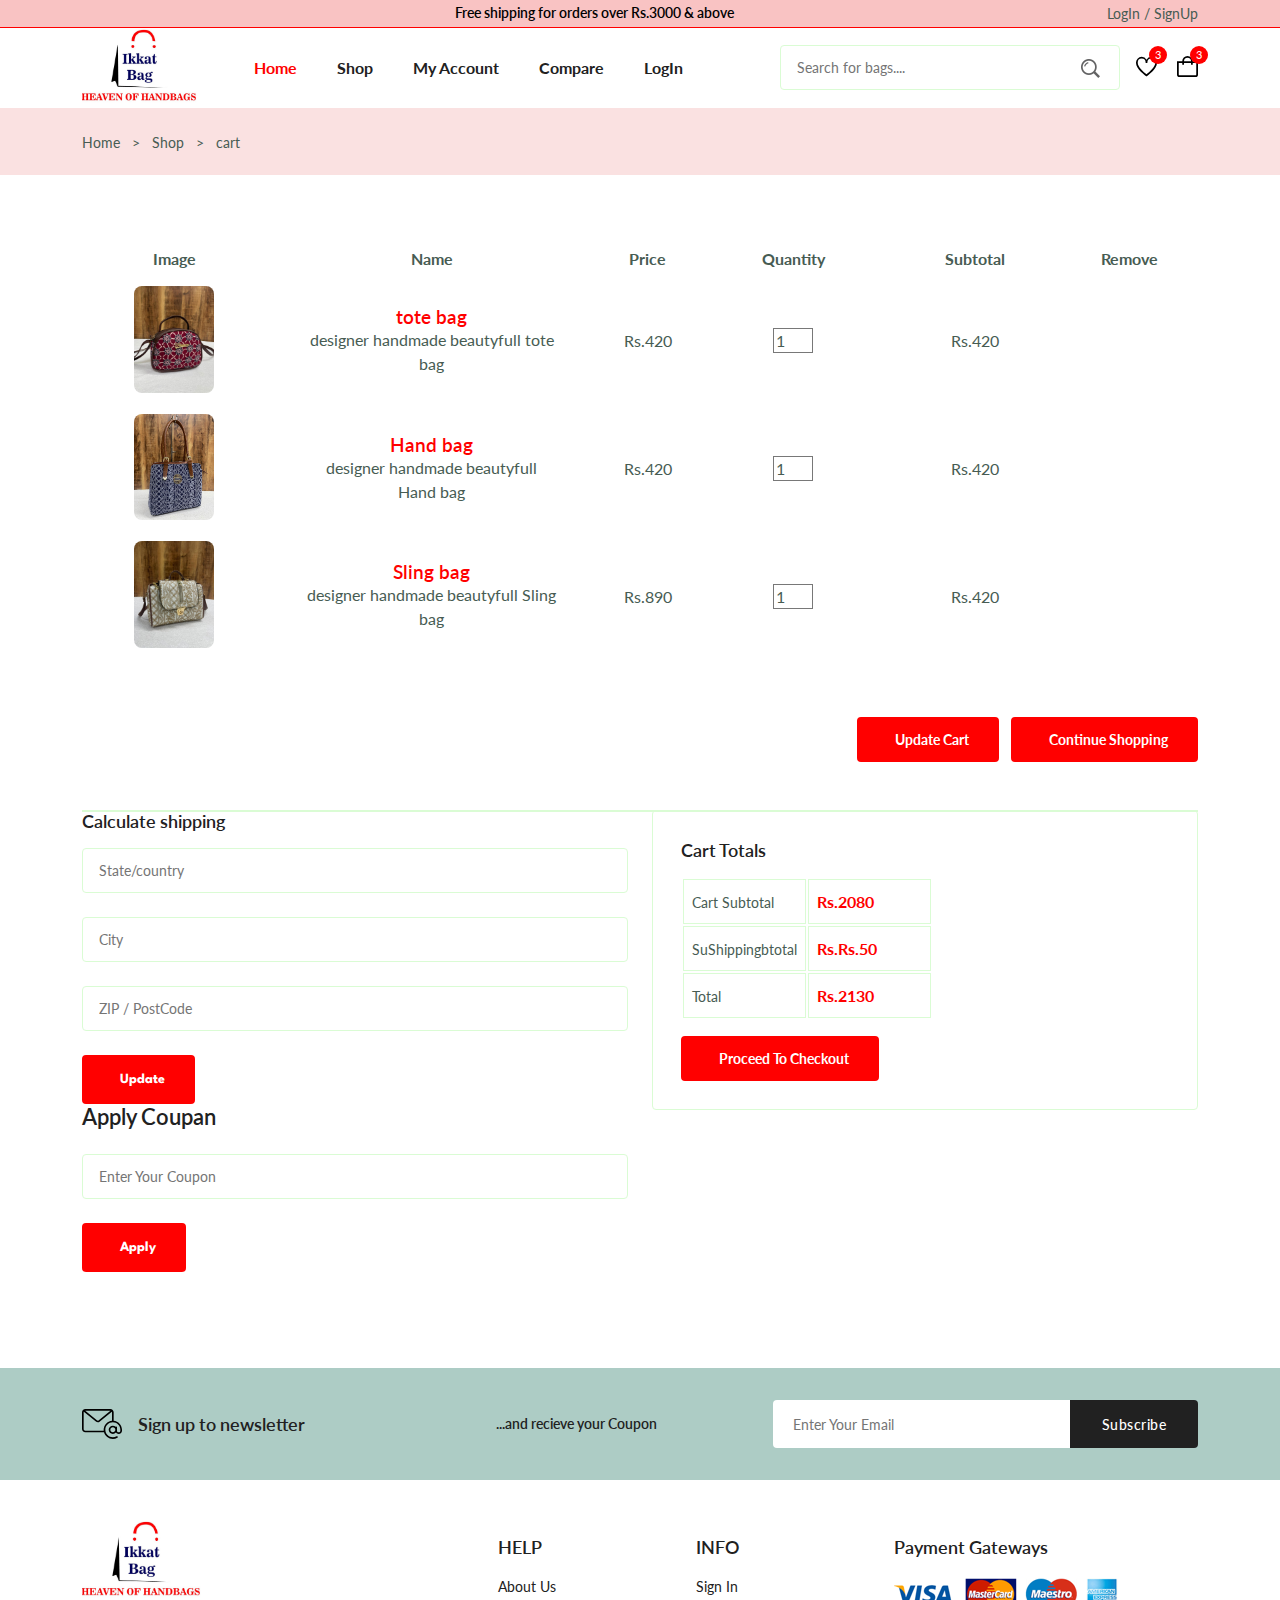
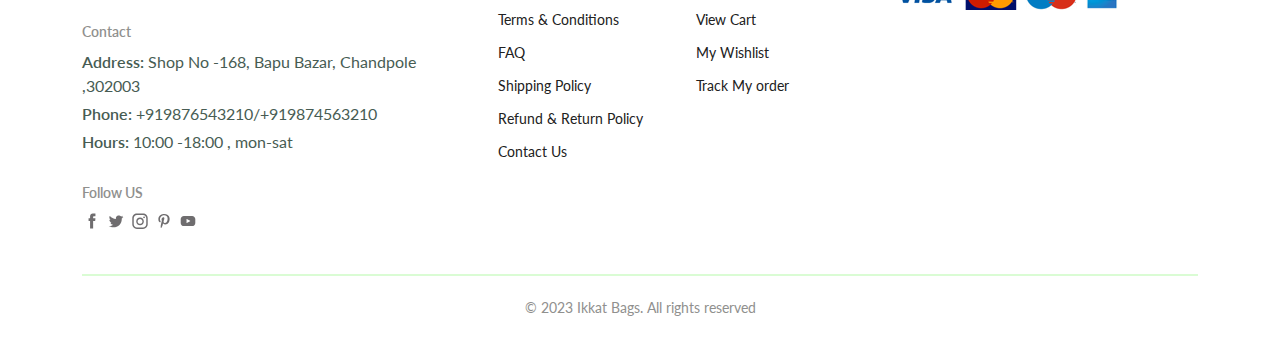
<file: cart.html>
<!DOCTYPE html>
<html lang="en">

<head>
    <meta charset="UTF-8" />
    <meta name="viewport" content="width=device-width, initial-scale=1.0" />

    <!--=============== FLATICON ===============-->
    <link rel='stylesheet'
        href='https://cdn-uicons.flaticon.com/uicons-regular-straight/css/uicons-regular-straight.css'>


    <!--=============== SWIPER CSS ===============-->
    <link rel="stylesheet" href="https://cdn.jsdelivr.net/npm/swiper@10/swiper-bundle.min.css" />


    <!--=============== CSS ===============-->
    <link rel="stylesheet" href="style.css">

    <title>Ecommerce Website</title>
</head>

<body>
    <!--=============== HEADER ===============-->
    <header class="header">
        <div class="header__top">
            <div class="header__container container">
                <p> </p>
                <p class="alert-news">
                    Free shipping for orders over Rs.3000 &amp; above
                </p>

                <a href="login-register.html" class="header__top-action">LogIn / SignUp</a>
            </div>
        </div>

        <nav class="nav container">
            <a href="index.html" class="nav__logo">
                <img src="img/logo.jpeg" alt="logo" class="nav__logo-img" />
            </a>
            <div class="nav__menu" id="nav-menu">
                <div class="nav__menu-top">
                    <a href="index.html" class="nav__menu-logo">
                        <img src="img/logo.jpeg" alt="">
                    </a>

                    <div class="nav__close" id="nav-close">
                        <i class="fi fi-rs-cross-small"></i>
                    </div>
                </div>
                <ul class="nav__list">
                    <li class="nav__item">
                        <a href="index.html" class="nav__link active__link">Home</a>
                    </li>

                    <li class="nav__item">
                        <a href="shop.html" class="nav__link">Shop</a>
                    </li>

                    <li class="nav__item">
                        <a href="account.html" class="nav__link">My Account</a>
                    </li>

                    <li class="nav__item">
                        <a href="compare.html" class="nav__link">Compare</a>
                    </li>

                    <li class="nav__item">
                        <a href="login-register.html" class="nav__link">LogIn</a>
                    </li>
                </ul>

                <div class="header__search">
                    <input type="text" placeholder="Search for bags...." class="form__input" />

                    <button class="search__btn">
                        <img src="img/imp/search.png" alt="">
                    </button>
                </div>
            </div>

            <div class="header__user-actions">
                <a href="wishlist.html" class="header__action-btn">
                    <img src="img/imp/icon-heart.svg" alt="" />
                    <span class="count">3</span>
                </a>

                <a href="cart.html" class="header__action-btn">
                    <img src="img/imp/icon-cart.svg" alt="" />
                    <span class="count">3</span>
                </a>
                
                <div class="header__action-btn nav__toggle" id="nav-toggle">
                    <img src="img/imp/menu-burger.svg" alt="">
                </div>


            </div>
        </nav>
    </header>

    <!--=============== MAIN ===============-->
    <main class="main">
        <!--=============== BREADCRUMB ===============-->
        <section class="breadcrumb">
            <ul class="breadcrumb__list flex container">
                <li><a href="index.html" class="breadcrumb__link">Home</a></li>
                <li><span href="" class="breadcrumb__link">></span></li>
                <li><span href="" class="breadcrumb__link">Shop</span></li>
                <li><span href="" class="breadcrumb__link">></span></li>
                <li><span href="" class="breadcrumb__link">cart</span></li>
            </ul>
        </section>

        <!--=============== CART ===============-->
        <section class="cart container section--lg ">
            <div class="table__container">
                <table class="table">
                    <tr>
                        <th>Image</th>
                        <th>Name</th>
                        <th>Price</th>
                        <th>Quantity</th>
                        <th>Subtotal</th>
                        <th>Remove</th>
                    </tr>

                    <tr>
                        <td><img src="img/p1.jpeg" alt="" class="table__img"></td>

                        <td>
                            <h3 class="table__title">
                                tote bag
                            </h3>
                            <p class="table__description">
                                designer handmade beautyfull tote bag
                            </p>
                        </td>

                        <td>
                            <span class="table__price">Rs.420</span>
                        </td>

                        <td><input type="number" value="1" class="quantity"></td>

                        <td>
                            <span class="table__subtotal">Rs.420</span>
                        </td>

                        <td><i class="fi fi-rs-trash table__trash"></i></td>
                    </tr>

                    <tr>
                        <td><img src="img/p2.jpeg" alt="" class="table__img"></td>

                        <td>
                            <h3 class="table__title">
                                Hand bag
                            </h3>

                            <p class="table__description">
                                designer handmade beautyfull Hand bag
                            </p>
                        </td>

                        <td>
                            <span class="table__price">Rs.420</span>
                        </td>

                        <td><input type="number" value="1" class="quantity"></td>

                        <td>
                            <span class="table__subtotal">Rs.420</span>
                        </td>

                        <td><i class="fi fi-rs-trash table__trash"></i></td>
                    </tr>

                    <tr>
                        <td><img src="img/p4.jpeg" alt="" class="table__img"></td>

                        <td>
                            <h3 class="table__title">
                                Sling bag
                            </h3>

                            <p class="table__description">
                                designer handmade beautyfull Sling bag
                            </p>
                        </td>

                        <td>
                            <span class="table__price">Rs.890</span>
                        </td>

                        <td><input type="number" value="1" class="quantity"></td>

                        <td>
                            <span class="table__subtotal">Rs.420</span>
                        </td>

                        <td><i class="fi fi-rs-trash table__trash"></i></td>
                    </tr>

                </table>
            </div>

            <div class="cart__actions">
                <a href="" class="btn flex btn--md">
                    <i class="fi-rs-shuffle"></i>
                    Update Cart
                </a>

                <a href="" class="btn flex btn--md ">
                    <i class="fi-rs-shopping-bag"></i>
                    Continue Shopping
                </a>
                
            </div>

            <div class="divider">
                <i class="fi fi-rs-fingerprint"></i>
            </div>

            <div class="cart__group grid">
                <div>
                    <div class="cart__shipping">
                        <h3 class="section__title">Calculate shipping</h3>

                        <form action="" class="form grid">
                            <input type="text" placeholder="State/country" class="form__input">
                            
                            <div class="form__group grid">
                                <input type="text" placeholder="City" class="form__input">

                                <input type="text" placeholder="ZIP / PostCode" class="form__input">

                            </div>

                            <div class="form__btn">
                                <button class="btn flex btn--sm">
                                    <i class="fi-rs-shuffle"></i>Update
                                </button>
                            </div>
                        </form>
                    </div>

                    <div class="cart__coupan">
                        <h3 class="section__title">Apply Coupan</h3>

                        <form action="" class="coupon__form form grid">
                            <div class="form__group grid">
                                <input type="text" placeholder="Enter Your Coupon" class="form__input">

                                <div class="form__btn">
                                    <button class="btn flex btn--sm">
                                        <i class="fi-rs-label"></i>Apply
                                    </button>
                                </div>
                            </div>
                        </form>
                    </div>
                </div>

                <div class="cart__total">
                    <h3 class="section__title">Cart Totals</h3>

                    <table class="cart__total-table">
                        <tr>
                            <td><span class="cart__total-title"> Cart Subtotal</span></td>

                            <td><span class="cart__total-price">Rs.2080</span></td>
                        </tr>

                        <tr>
                            <td><span class="cart__total-title">  SuShippingbtotal</span></td>

                            <td><span class="cart__total-price">Rs.Rs.50</span></td>
                        </tr>

                        <tr>
                            <td><span class="cart__total-title">Total</span></td>

                            <td><span class="cart__total-price">Rs.2130</span></td>
                        </tr>
                    </table>

                    <a href="checkout.html" class="btn flex btn--md">
                        <i class="fi fi-rs-box-alt"></i> Proceed To Checkout
                    </a>
                </div>
            </div>
        </section>


        <!--=============== NEWSLETTER ===============-->
        <section class="newsletter section home__newsletter">
            <div class="newsletter__container container grid">
                <h3 class="newsletter__title flex">
                    <img src="img/imp/icon-email.svg" alt="" class="newsletter__icon" />
                    Sign up to newsletter
                </h3>

                <p class="newsletter__description">
                    ...and recieve your Coupon
                </p>

                <form action="" class="newsletter__form">
                    <input type="text" placeholder="Enter Your Email" class="newsletter__input" />
                    <button type="submit" class="newsletter__btn">Subscribe</button>
                </form>
            </div>
        </section>
    </main>

    <!--=============== FOOTER ===============-->
     <!-- footer-------- -->
     <footer class="footer container">
        <div class="footer__container grid">
            <div class="footer__content">
                <a href="index.html" class="footer__logo">
                    <img src="img/logo.jpeg" alt="" class="footer__logo-img">
                </a>
                
                <h4 class="footer__subtitle">Contact</h4>

                <p class="footer__description">
                    <span>Address:</span> Shop No -168, Bapu Bazar, Chandpole ,302003
                </p>

                <p class="footer__description">
                    <span>Phone:</span> +919876543210/+919874563210
                </p>

                <p class="footer__description">
                    <span>Hours:</span> 10:00 -18:00 , mon-sat
                </p>

                <div class="footer__social">
                    <h4 class="footer__subtitle">Follow US</h4>
                    <div class="footer__social-links">
                        <a href="">
                            <img src="img/imp/icon-facebook.svg" alt="" class="footer__social-icon">
                        </a>

                        <a href="">
                            <img src="img/imp/icon-twitter.svg" alt="" class="footer__social-icon">
                        </a>

                        <a href="https://www.instagram.com/chainreaction14/">
                            <img src="img/imp/icon-instagram.svg" alt="" class="footer__social-icon">
                        </a>

                        <a href="">
                            <img src="img/imp/icon-pinterest.svg" alt="" class="footer__social-icon">
                        </a>

                        <a href="">
                            <img src="img/imp/icon-youtube.svg" alt="" class="footer__social-icon">
                        </a>
                    </div>
                </div>
            </div>

            <div class="footer__content">
                <h3 class="footer__title">HELP</h3>

                <ul class="footer__links"></ul>
                <li><a href="help/Aboutus.html" class="footer__link">About Us</a></li>
                <li><a href="help/terms&condition.html" class="footer__link">Terms & Conditions</a></li>
                <li><a href="help/FAQ.html" class="footer__link">FAQ</a></li>
                <li><a href="help/Shipping-Policy.html" class="footer__link">Shipping Policy</a></li>
                <li><a href="help/refunpolicy.html" class="footer__link">Refund & Return Policy</a></li>
                <li><a href="" class="footer__link">Contact Us</a></li>
            </div>

            <div class="footer__content">
                <h3 class="footer__title">INFO</h3>

                <ul class="footer__links"></ul>
                <li><a href="login-register.html" class="footer__link">Sign In</a></li>
                <li><a href="cart.html" class="footer__link">View Cart</a></li>
                <li><a href="wishlist.html" class="footer__link">My Wishlist</a></li>
                <li><a href="" class="footer__link">Track My order</a></li>
            </div>

            <div class="footer__content">
                <h3 class="footer__title">Payment Gateways</h3>
                <img src="img/imp/payment-method.png" alt="" class="payment__img">
            </div>
        </div>

        <div class="footer__bottom">
            <center><p class="copyright">&copy; 2023 Ikkat Bags. All rights reserved</p></center>
            </div>
      </footer>
    <!-- Script========================= -->

    <!-- swiper -->
    <script src="https://cdn.jsdelivr.net/npm/swiper@10/swiper-bundle.min.js"></script>



    <!-- main js--------- -->
    <script src="script.js"></script>


</body>

</html>
</file>
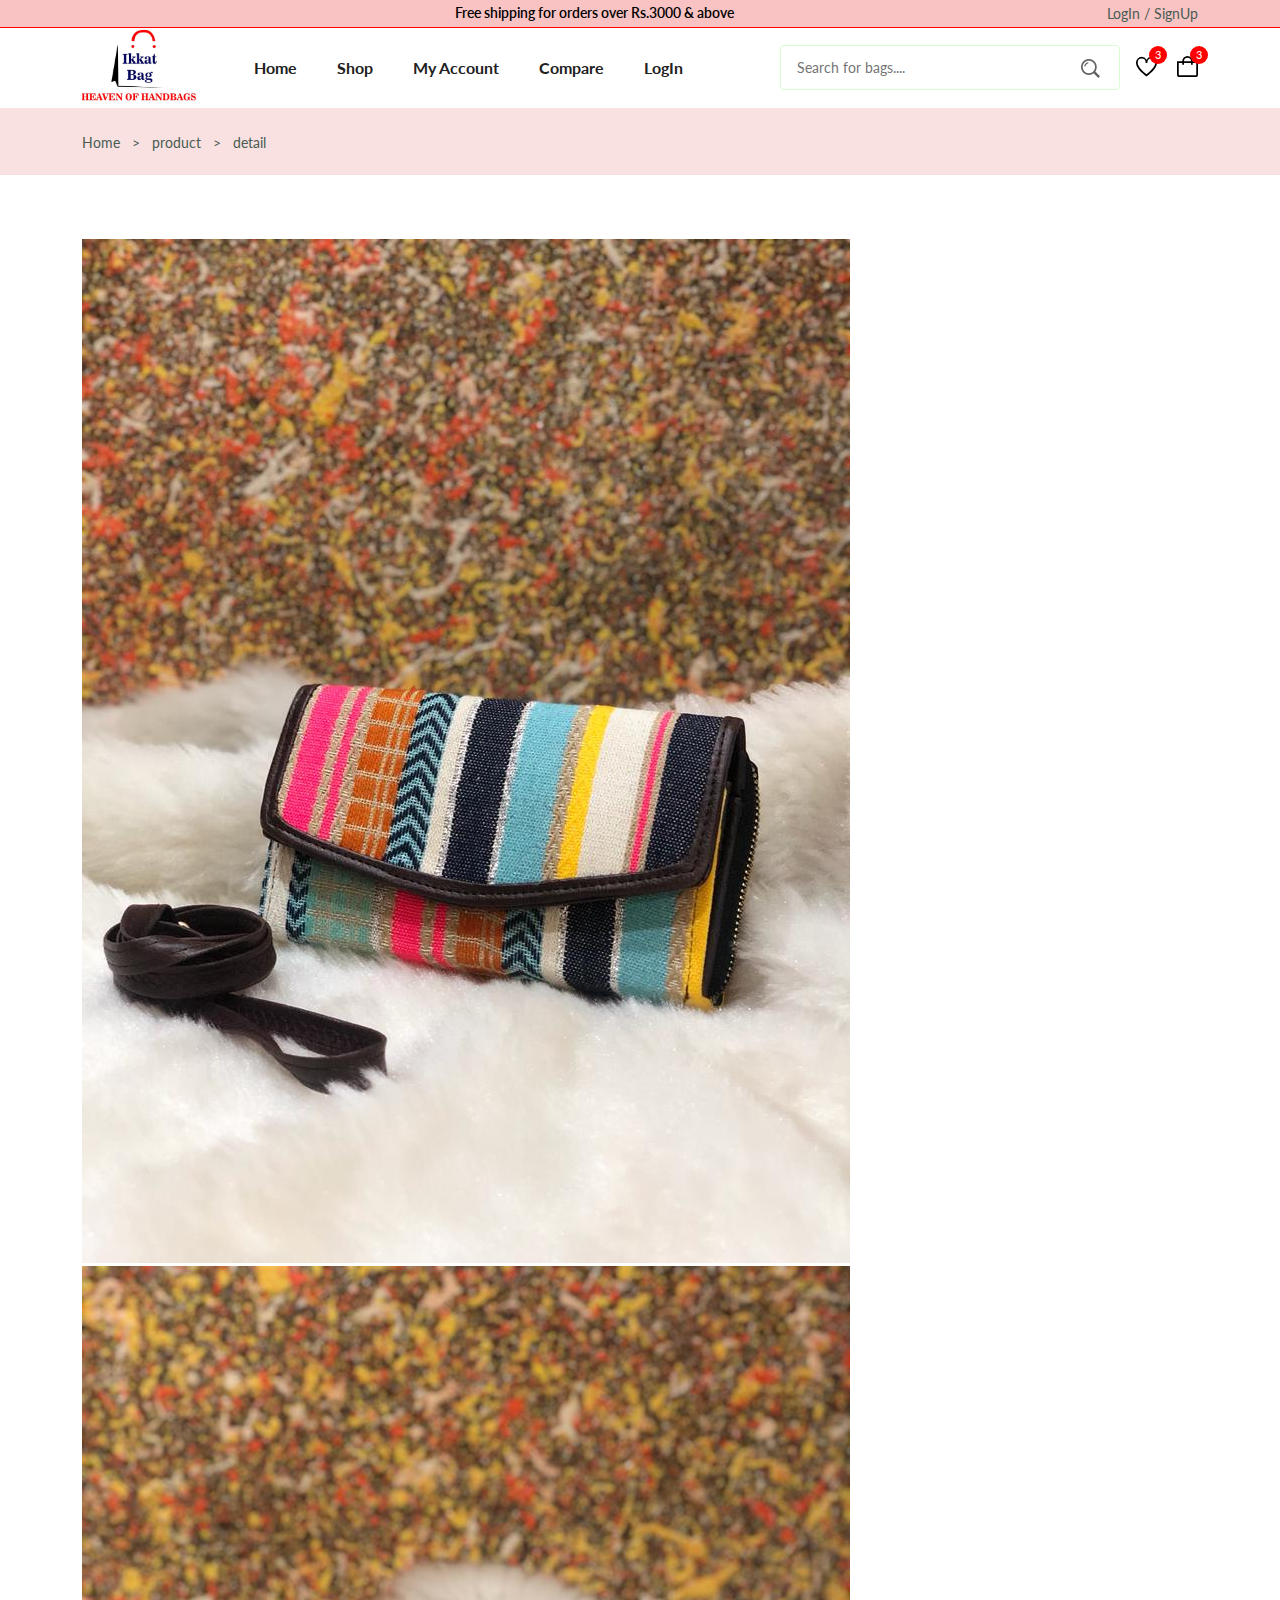
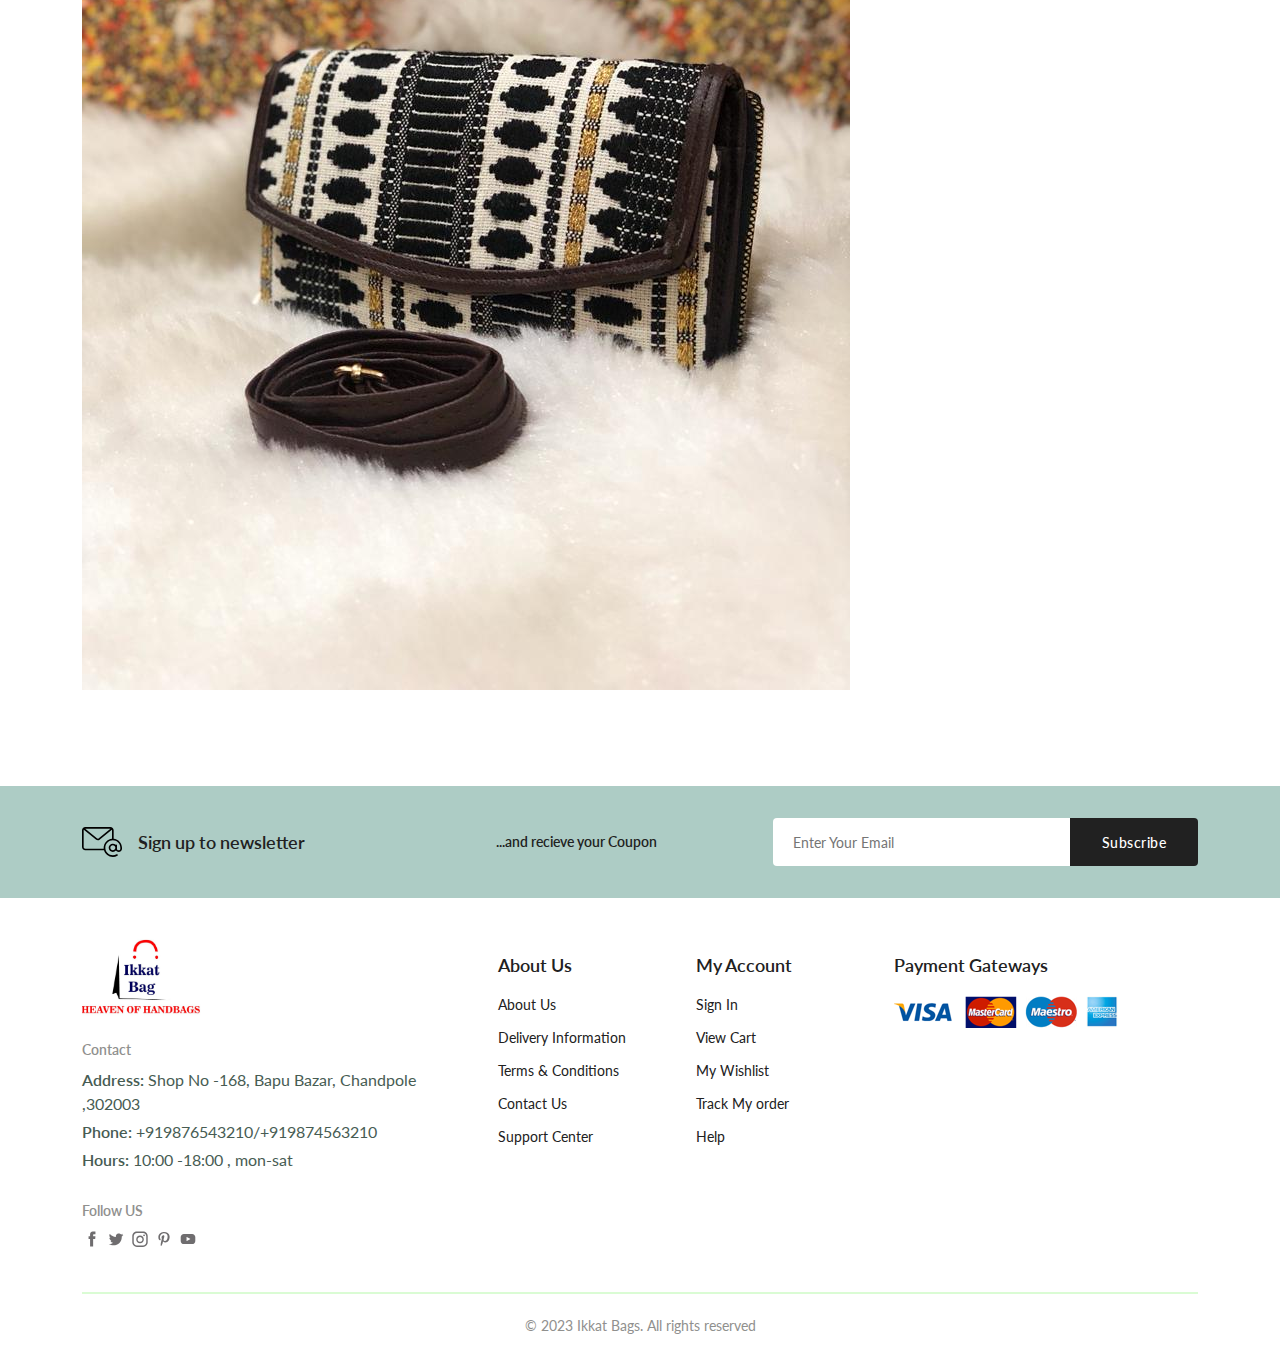
<file: details.html>
<!DOCTYPE html>
<html lang="en">
  <head>
    <meta charset="UTF-8" />
    <meta name="viewport" content="width=device-width, initial-scale=1.0" />

    <!--=============== FLATICON ===============-->
    <link rel='stylesheet'
        href='https://cdn-uicons.flaticon.com/uicons-regular-straight/css/uicons-regular-straight.css'>


    <!--=============== SWIPER CSS ===============-->
    <link rel="stylesheet" href="https://cdn.jsdelivr.net/npm/swiper@10/swiper-bundle.min.css" />
  

    <!--=============== CSS ===============-->
    <link rel="stylesheet" href="style.css">

      <title>Ikkat bags</title>
  </head>
  <body>
    <!--=============== HEADER ===============-->
    <header class="header">
      <div class="header__top">
          <div class="header__container container">
              <p> </p>
              <p class="alert-news">
                  Free shipping for orders over Rs.3000 &amp; above
              </p>

              <a href="login-register.html" class="header__top-action">LogIn / SignUp</a>
          </div>
      </div>

      <nav class="nav container">
          <a href="index.html" class="nav__logo">
              <img src="img/logo.jpeg" alt="logo" class="nav__logo-img" />
          </a>
          <div class="nav__menu" id="nav-menu">
              <div class="nav__menu-top">
                  <a href="index.html" class="nav__menu-logo">
                      <img src="img/logo.jpeg" alt="">
                  </a>

                  <div class="nav__close" id="nav-close">
                      <i class="fi fi-rs-cross-small"></i>
                  </div>
              </div>
              <ul class="nav__list">
                  <li class="nav__item">
                      <a href="index.html" class="nav__link">Home</a>
                  </li>

                  <li class="nav__item">
                      <a href="shop.html" class="nav__link">Shop</a>
                  </li>

                  <li class="nav__item">
                      <a href="account.html" class="nav__link">My Account</a>
                  </li>

                  <li class="nav__item">
                      <a href="compare.html" class="nav__link">Compare</a>
                  </li>

                  <li class="nav__item">
                      <a href="login-register.html" class="nav__link">LogIn</a>
                  </li>
              </ul>

              <div class="header__search">
                  <input type="text" placeholder="Search for bags...." class="form__input" />

                  <button class="search__btn">
                      <img src="img/imp/search.png" alt="">
                  </button>
              </div>
          </div>

          <div class="header__user-actions">
              <a href="wishlist.html" class="header__action-btn">
                  <img src="img/imp/icon-heart.svg" alt="" />
                  <span class="count">3</span>
              </a>

              <a href="cart.html" class="header__action-btn">
                  <img src="img/imp/icon-cart.svg" alt="" />
                  <span class="count">3</span>
              </a>
              
              <div class="header__action-btn nav__toggle" id="nav-toggle">
                  <img src="img/imp/menu-burger.svg" alt="">
              </div>


          </div>
      </nav>
  </header>

    <!--=============== MAIN ===============-->
    <main class="main">
      <!--=============== BREADCRUMB ===============-->
      <section class="breadcrumb">
        <ul class="breadcrumb__list flex container">
            <li><a href="index.html" class="breadcrumb__link">Home</a></li>
            <li><span href="" class="breadcrumb__link">></span></li>
            <li><span href="" class="breadcrumb__link">product</span></li>
            <li><span href="" class="breadcrumb__link">></span></li>
            <li><span href="" class="breadcrumb__link">detail</span></li>
        </ul>
    </section>

      <!--=============== DETAILS ===============-->
      <section class="details section--lg">
        <div class="details__container container grid`">
          <div class="details__group">
            <img src="img/p8.jpeg" alt="" class="details__img"/></div>

            <div class="details__small-images grid">
              <img src="img/p8-.jpeg" alt="" class="details__small-img"/>
            </div>
        </div>
      </section>

      <!--=============== DETAILS TAB ===============-->
      <section class="details__tab"></section>

      <!--=============== PRODUCTS ===============-->
      <section class="products"></section>

      <!--=============== NEWSLETTER ===============-->
      <section class="newsletter section home__newsletter">
        <div class="newsletter__container container grid">
            <h3 class="newsletter__title flex">
                <img src="img/imp/icon-email.svg" alt="" class="newsletter__icon"/>
                Sign up to newsletter
            </h3>
    
            <p class="newsletter__description">
                ...and recieve your Coupon
            </p>
    
            <form action="" class="newsletter__form">
                <input type="text" placeholder="Enter Your Email" class="newsletter__input"/>
                <button type="submit" class="newsletter__btn">Subscribe</button>
            </form>
        </div>
      </section>
    </main>

    <!--=============== FOOTER ===============-->
    <footer class="footer container">
        <div class="footer__container grid">
            <div class="footer__content">
                <a href="index.html" class="footer__logo">
                    <img src="img/logo.jpeg" alt="" class="footer__logo-img">
                </a>
                
                <h4 class="footer__subtitle">Contact</h4>

                <p class="footer__description">
                    <span>Address:</span> Shop No -168, Bapu Bazar, Chandpole ,302003
                </p>

                <p class="footer__description">
                    <span>Phone:</span> +919876543210/+919874563210
                </p>

                <p class="footer__description">
                    <span>Hours:</span> 10:00 -18:00 , mon-sat
                </p>

                <div class="footer__social">
                    <h4 class="footer__subtitle">Follow US</h4>
                    <div class="footer__social-links">
                        <a href="">
                            <img src="img/imp/icon-facebook.svg" alt="" class="footer__social-icon">
                        </a>

                        <a href="">
                            <img src="img/imp/icon-twitter.svg" alt="" class="footer__social-icon">
                        </a>

                        <a href="https://www.instagram.com/chainreaction14/">
                            <img src="img/imp/icon-instagram.svg" alt="" class="footer__social-icon">
                        </a>

                        <a href="">
                            <img src="img/imp/icon-pinterest.svg" alt="" class="footer__social-icon">
                        </a>

                        <a href="">
                            <img src="img/imp/icon-youtube.svg" alt="" class="footer__social-icon">
                        </a>
                    </div>
                </div>
            </div>

            <div class="footer__content">
                <h3 class="footer__title">About Us</h3>

                <ul class="footer__links"></ul>
                <li><a href="Aboutus.html" class="footer__link">About Us</a></li>
                <li><a href="" class="footer__link">Delivery Information</a></li>
                <li><a href="terms&condition.html" class="footer__link">Terms & Conditions</a></li>
                <li><a href="" class="footer__link">Contact Us</a></li>
                <li><a href="" class="footer__link">Support Center</a></li>
            </div>

            <div class="footer__content">
                <h3 class="footer__title">My Account</h3>

                <ul class="footer__links"></ul>
                <li><a href="" class="footer__link">Sign In</a></li>
                <li><a href="" class="footer__link">View Cart</a></li>
                <li><a href="" class="footer__link">My Wishlist</a></li>
                <li><a href="" class="footer__link">Track My order</a></li>
                <li><a href="" class="footer__link">Help</a></li>
            </div>

            <div class="footer__content">
                <h3 class="footer__title">Payment Gateways</h3>
                <img src="img/imp/payment-method.png" alt="" class="payment__img">
            </div>
        </div>

        <div class="footer__bottom">
            <center><p class="copyright">&copy; 2023 Ikkat Bags. All rights reserved</p></center>
            </div>
      </footer>

    <!--=============== SWIPER JS ===============-->
    <script src="https://cdn.jsdelivr.net/npm/swiper@10/swiper-bundle.min.js"></script>


    <!--=============== MAIN JS ===============-->
    <script src="script.js"></script>
  </body>
</html>
</file>
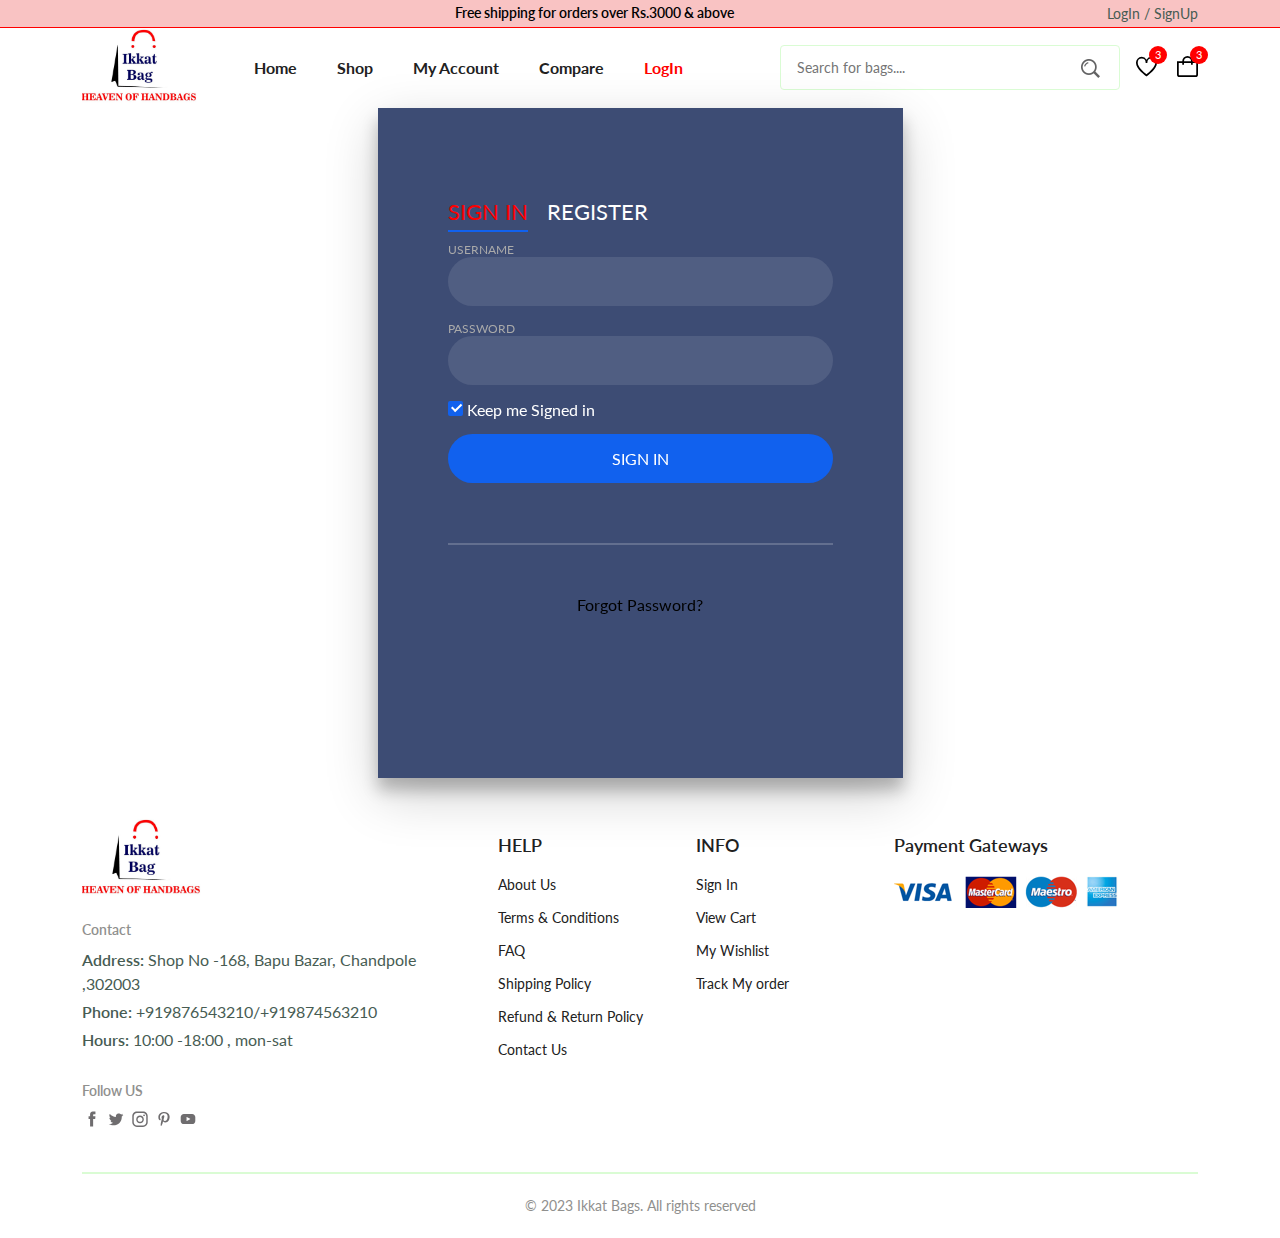
<file: login-register.html>
<!DOCTYPE html>
<html lang="en">

<head>
    <meta charset="UTF-8" />
    <meta name="viewport" content="width=device-width, initial-scale=1.0" />

    <!--=============== FLATICON ===============-->
    <link rel='stylesheet'
        href='https://cdn-uicons.flaticon.com/uicons-regular-straight/css/uicons-regular-straight.css'>


    <!--=============== SWIPER CSS ===============-->
    <link rel="stylesheet" href="https://cdn.jsdelivr.net/npm/swiper@10/swiper-bundle.min.css" />


    <!--=============== CSS ===============-->
    <link rel="stylesheet" href="style.css">

    <title>Ecommerce Website</title>
</head>

<body>
    <!--=============== HEADER ===============-->
    <header class="header">
        <div class="header__top">
            <div class="header__container container">
                <p> </p>
                <p class="alert-news">
                    Free shipping for orders over Rs.3000 &amp; above
                </p>

                <a href="login-register.html" class="header__top-action">LogIn / SignUp</a>
            </div>
        </div>

        <nav class="nav container">
            <a href="index.html" class="nav__logo">
                <img src="img/logo.jpeg" alt="logo" class="nav__logo-img" />
            </a>
            <div class="nav__menu" id="nav-menu">
                <div class="nav__menu-top">
                    <a href="index.html" class="nav__menu-logo">
                        <img src="img/logo.jpeg" alt="">
                    </a>

                    <div class="nav__close" id="nav-close">
                        <i class="fi fi-rs-cross-small"></i>
                    </div>
                </div>
                <ul class="nav__list">
                    <li class="nav__item">
                        <a href="index.html" class="nav__link ">Home</a>
                    </li>

                    <li class="nav__item">
                        <a href="shop.html" class="nav__link">Shop</a>
                    </li>

                    <li class="nav__item">
                        <a href="account.html" class="nav__link">My Account</a>
                    </li>

                    <li class="nav__item">
                        <a href="compare.html" class="nav__link">Compare</a>
                    </li>

                    <li class="nav__item">
                        <a href="login-register.html" class="nav__link active__link">LogIn</a>
                    </li>
                </ul>

                <div class="header__search">
                    <input type="text" placeholder="Search for bags...." class="form__input" />

                    <button class="search__btn">
                        <img src="img/imp/search.png" alt="">
                    </button>
                </div>
            </div>

            <div class="header__user-actions">
                <a href="wishlist.html" class="header__action-btn">
                    <img src="img/imp/icon-heart.svg" alt="" />
                    <span class="count">3</span>
                </a>

                <a href="cart.html" class="header__action-btn">
                    <img src="img/imp/icon-cart.svg" alt="" />
                    <span class="count">3</span>
                </a>
                
                <div class="header__action-btn nav__toggle" id="nav-toggle">
                    <img src="img/imp/menu-burger.svg" alt="">
                </div>


            </div>
        </nav>
    </header>

    <main class="main container">
        <div class="login-wrap">
            <div class="login-html">
                <input id="tab-1" type="radio" name="tab" class="sign-in" checked><label for="tab-1" class="tab">Sign In</label>
                <input id="tab-2" type="radio" name="tab" class="sign-up"><label for="tab-2" class="tab">Register</label>
                <div class="login-form">
                    <div class="sign-in-htm">
                        <div class="group">
                            <label for="user" class="label">Username</label>
                            <input id="user" type="text" class="input">
                        </div>
                        <div class="group">
                            <label for="pass" class="label">Password</label>
                            <input id="pass" type="password" class="input" data-type="password">
                        </div>
                        <div class="group">
                            <input id="check" type="checkbox" class="check" checked>
                            <label for="check"><span class="icon"></span> Keep me Signed in</label>
                        </div>
                        <div class="group">
                            <input type="submit" class="button" value="Sign In">
                        </div>
                        <div class="hr"></div>
                        <div class="foot-lnk">
                            <a href="#forgot">Forgot Password?</a>
                        </div>
                    </div>
                    <div class="sign-up-htm">
                        <div class="group">
                            <label for="user" class="label">Username</label>
                            <input id="user" type="text" class="input">
                        </div>
                        <div class="group">
                            <label for="pass" class="label">Password</label>
                            <input id="pass" type="password" class="input" data-type="password">
                        </div>
                        <div class="group">
                            <label for="pass" class="label">Repeat Password</label>
                            <input id="pass" type="password" class="input" data-type="password">
                        </div>
                        <div class="group">
                            <label for="pass" class="label">Email Address</label>
                            <input id="pass" type="text" class="input">
                        </div>
                        <div class="group">
                            <input type="submit" class="button" value="Sign Up">
                        </div>
                        <div class="hr"></div>
                        <div class="foot-lnk">
                            <label for="tab-1">Already Member?</a>
                        </div>
                    </div>
                </div>
            </div>
        </div>
    </main>
 <!-- footer-------- -->
 <footer class="footer container">
    <div class="footer__container grid">
        <div class="footer__content">
            <a href="index.html" class="footer__logo">
                <img src="img/logo.jpeg" alt="" class="footer__logo-img">
            </a>
            
            <h4 class="footer__subtitle">Contact</h4>

            <p class="footer__description">
                <span>Address:</span> Shop No -168, Bapu Bazar, Chandpole ,302003
            </p>

            <p class="footer__description">
                <span>Phone:</span> +919876543210/+919874563210
            </p>

            <p class="footer__description">
                <span>Hours:</span> 10:00 -18:00 , mon-sat
            </p>

            <div class="footer__social">
                <h4 class="footer__subtitle">Follow US</h4>
                <div class="footer__social-links">
                    <a href="">
                        <img src="img/imp/icon-facebook.svg" alt="" class="footer__social-icon">
                    </a>

                    <a href="">
                        <img src="img/imp/icon-twitter.svg" alt="" class="footer__social-icon">
                    </a>

                    <a href="https://www.instagram.com/chainreaction14/">
                        <img src="img/imp/icon-instagram.svg" alt="" class="footer__social-icon">
                    </a>

                    <a href="">
                        <img src="img/imp/icon-pinterest.svg" alt="" class="footer__social-icon">
                    </a>

                    <a href="">
                        <img src="img/imp/icon-youtube.svg" alt="" class="footer__social-icon">
                    </a>
                </div>
            </div>
        </div>

        <div class="footer__content">
            <h3 class="footer__title">HELP</h3>

            <ul class="footer__links"></ul>
            <li><a href="help/Aboutus.html" class="footer__link">About Us</a></li>
            <li><a href="help/terms&condition.html" class="footer__link">Terms & Conditions</a></li>
            <li><a href="help/FAQ.html" class="footer__link">FAQ</a></li>
            <li><a href="help/Shipping-Policy.html" class="footer__link">Shipping Policy</a></li>
            <li><a href="help/refunpolicy.html" class="footer__link">Refund & Return Policy</a></li>
            <li><a href="" class="footer__link">Contact Us</a></li>
        </div>

        <div class="footer__content">
            <h3 class="footer__title">INFO</h3>

            <ul class="footer__links"></ul>
            <li><a href="login-register.html" class="footer__link">Sign In</a></li>
            <li><a href="cart.html" class="footer__link">View Cart</a></li>
            <li><a href="wishlist.html" class="footer__link">My Wishlist</a></li>
            <li><a href="" class="footer__link">Track My order</a></li>
        </div>

        <div class="footer__content">
            <h3 class="footer__title">Payment Gateways</h3>
            <img src="img/imp/payment-method.png" alt="" class="payment__img">
        </div>
    </div>

    <div class="footer__bottom">
        <center><p class="copyright">&copy; 2023 Ikkat Bags. All rights reserved</p></center>
        </div>
  </footer>

    <!-- Script========================= -->

    <!-- swiper -->
    <script src="https://cdn.jsdelivr.net/npm/swiper@10/swiper-bundle.min.js"></script>



    <!-- main js--------- -->
    <script src="script.js"></script>
</file>
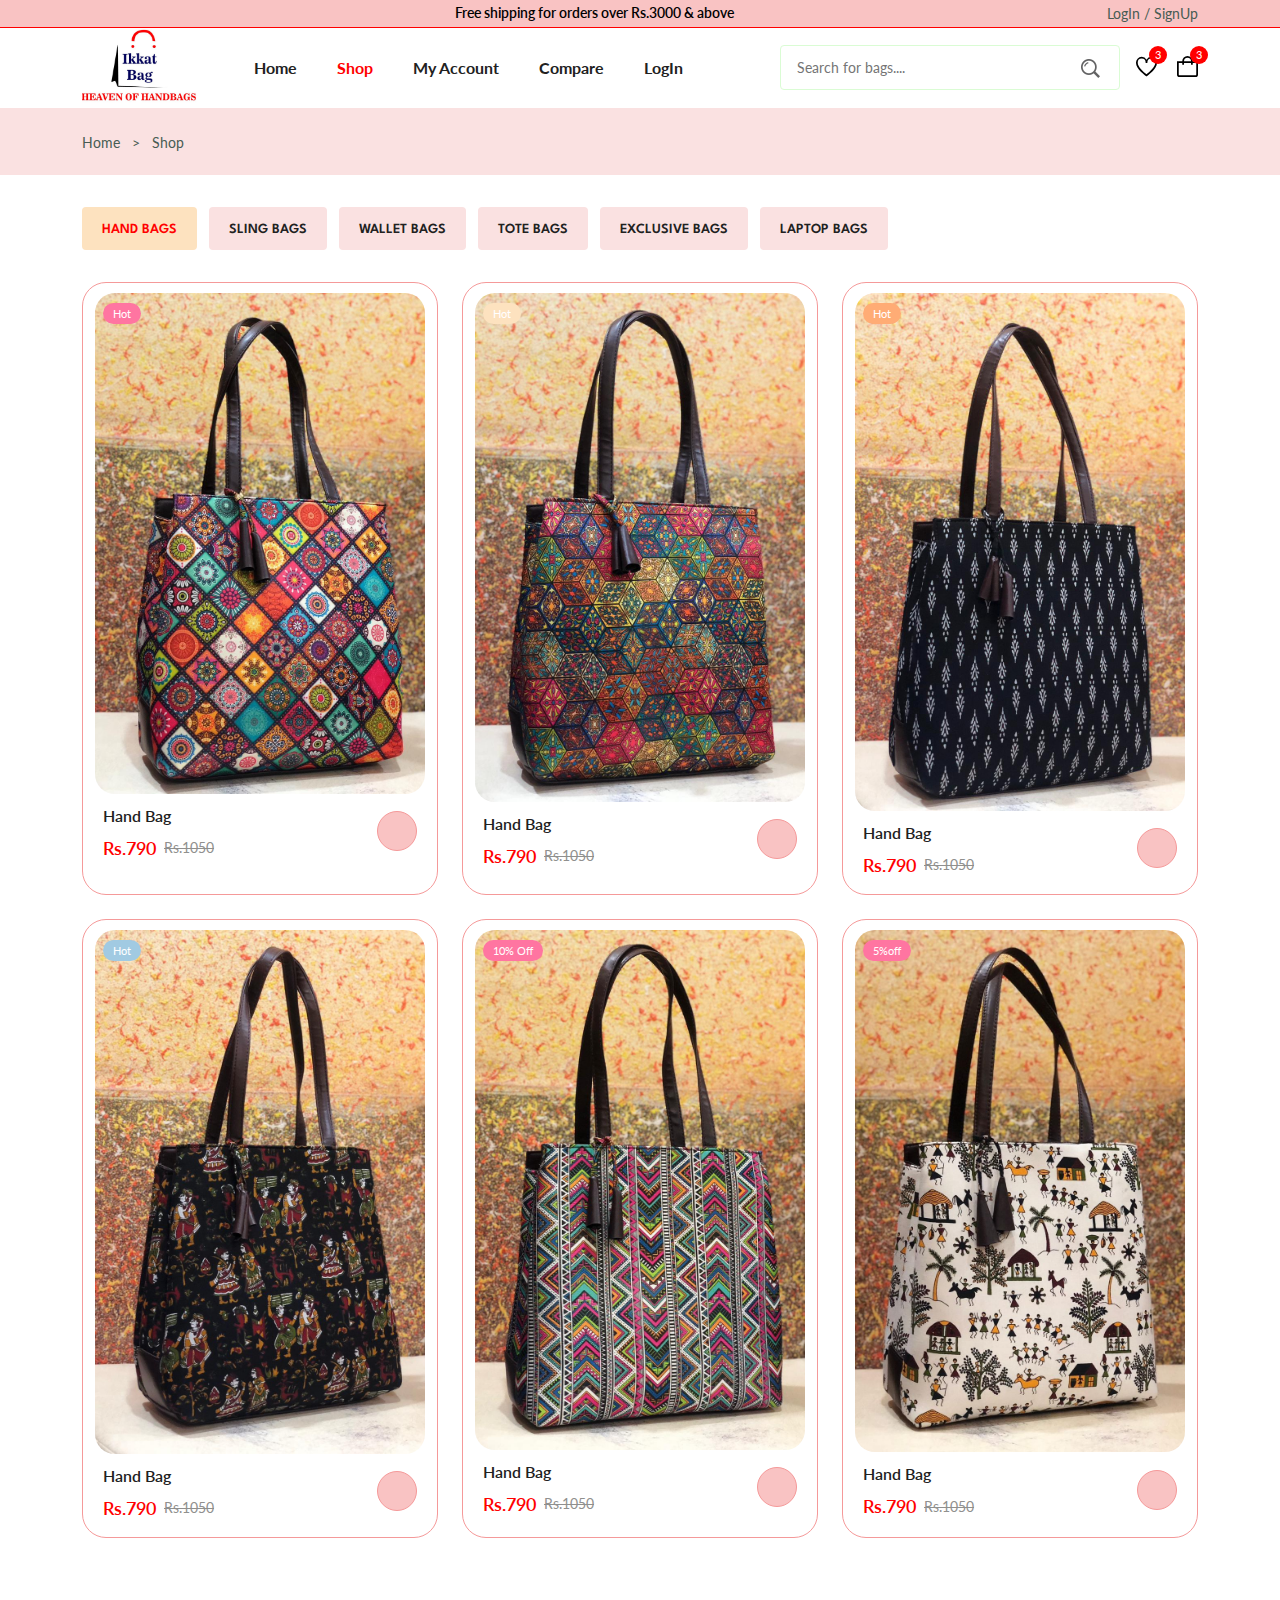
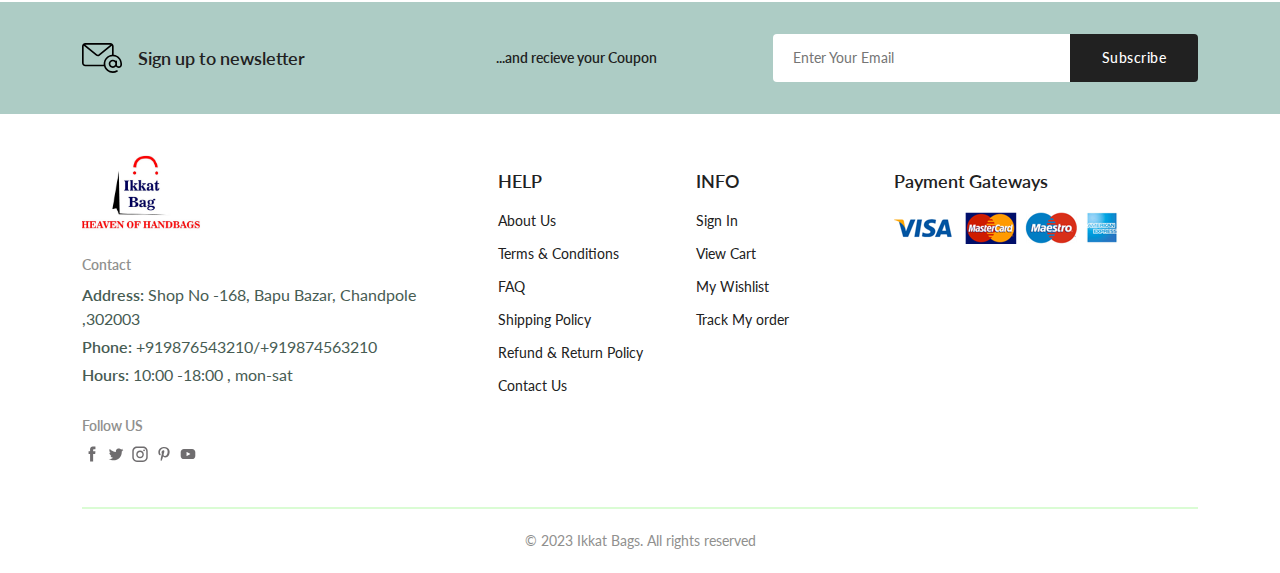
<file: shop.html>
<!DOCTYPE html>
<html lang="en">
<head>
    <meta charset="UTF-8">
    <meta name="viewport" content="width=device-width, initial-scale=1.0">

    <!-- icons------------------------------ -->
    <link rel='stylesheet'
    href='https://cdn-uicons.flaticon.com/uicons-regular-straight/css/uicons-regular-straight.css'>

<!-- swiper------- -->
<link rel="stylesheet" href="https://cdn.jsdelivr.net/npm/swiper@10/swiper-bundle.min.css" />
<!-- css=== -->
<link rel="stylesheet" href="style.css">


    <title>Shop</title>
</head>
<body>

   <!-- header------------  -->
   <header class="header">
    <div class="header__top">
        <div class="header__container container">
            <p> </p>
            <p class="alert-news">
                Free shipping for orders over Rs.3000 &amp; above
            </p>

            <a href="login-register.html" class="header__top-action">LogIn / SignUp</a>
        </div>
    </div>

    <nav class="nav container">
        <a href="index.html" class="nav__logo">
            <img src="img/logo.jpeg" alt="logo" class="nav__logo-img" />
        </a>
        <div class="nav__menu" id="nav-menu">
            <div class="nav__menu-top">
                <a href="index.html" class="nav__menu-logo">
                    <img src="img/logo.jpeg" alt="">
                </a>

                <div class="nav__close" id="nav-close">
                    <i class="fi fi-rs-cross-small"></i>
                </div>
            </div>
            <ul class="nav__list">
                <li class="nav__item">
                    <a href="index.html" class="nav__link ">Home</a>
                </li>

                <li class="nav__item">
                    <a href="shop.html " class="nav__link active__link">Shop</a>
                </li>

                <li class="nav__item">
                    <a href="account.html" class="nav__link">My Account</a>
                </li>

                <li class="nav__item">
                    <a href="compare.html" class="nav__link">Compare</a>
                </li>

                <li class="nav__item">
                    <a href="login-register.html" class="nav__link">LogIn</a>
                </li>
            </ul>

            <div class="header__search">
                <input type="text" placeholder="Search for bags...." class="form__input" />

                <button class="search__btn">
                    <img src="img/imp/search.png" alt="">
                </button>
            </div>
        </div>

        <div class="header__user-actions">
            <a href="wishlist.html" class="header__action-btn">
                <img src="img/imp/icon-heart.svg" alt="" />
                <span class="count">3</span>
            </a>

            <a href="cart.html" class="header__action-btn">
                <img src="img/imp/icon-cart.svg" alt="" />
                <span class="count">3</span>
            </a>
            
            <div class="header__action-btn nav__toggle" id="nav-toggle">
                <img src="img/imp/menu-burger.svg" alt="">
            </div>


        </div>
    </nav>
</header>


   <!-- MAIN================== -->




   <!-- breadcrum================= -->
    <section class="breadcrumb">
        <ul class="breadcrumb__list flex container">
            <li><a href="index.html" class="breadcrumb__link">Home</a></li>
            <li><span href="" class="breadcrumb__link">></span></li>
            <li><span href="" class="breadcrumb__link">Shop</span></li>
        </ul>
    </section>

   <!-- products==================== -->
   <section class="products section container">
    <div class="tab__btns">
        <div class="tab__btn active-tab" data-target="#hand-bag">HAND BAGS</div>
        <div class="tab__btn" data-target="#sling-bag">SLING BAGS</div>
        <div class="tab__btn" data-target="#wallet-bag">WALLET BAGS</div>
        <div class="tab__btn" data-target="#tote-bag">TOTE BAGS</div>
        <div class="tab__btn" data-target="#exclusive-bag">EXCLUSIVE BAGS</div>
        <div class="tab__btn" data-target="#laptop-bag">LAPTOP BAGS</div>
    </div>

    <div class="tab__items">
        <div class="tab__item active-tab" content id="hand-bag">
            <div class="products__container grid">
                <div class="product_item">
                    <div class="product__banner">
                        <a href="details.html" class="product_images">
                            <img src="img/hb1.jpeg" alt="" class="product__img default" />

                            <img src="img/hb1.jpeg" alt="" class="product__img hover" />
                        </a>

                        <div class="product__action">
                            <a href="#" class="action__btn" aria-label="Quick View">
                                <i class="fi fi-rs-eye"></i>
                            </a>

                            <a href="#" class="action__btn" aria-label="Add to wishlist">
                                <i class="fi fi-rs-heart"></i>
                            </a>

                            <a href="#" class="action__btn" aria-label="Compare">
                                <i class="fi fi-rs-shuffle"></i>
                            </a>
                        </div>

                        <div class="product__badge light-pink">Hot</div>
                    </div>

                    <div class="product__content">
                        <a href="details.html">
                            <h3 class="product__title">
                                Hand Bag
                            </h3>
                        </a>
                        <div class="product__rating">
                            <i class="fi fi-rs-star"></i>
                            <i class="fi fi-rs-star"></i>
                            <i class="fi fi-rs-star"></i>
                            <i class="fi fi-rs-star"></i>
                            <i class="fi fi-rs-star"></i>
                        </div>
                        <div class="product__price flex">
                                <span class="new__price">Rs.790</span>
                                <span class="old__price">Rs.1050</span>
                            </div>
                           
                            <a href="#" class="action__btn cart__btn" aria-label="Add To Cart">
                                <i class="fi fi-rs-shopping-bag-add"></i>
                            </a> 
                    </div>
                </div>

                <div class="product_item">
                    <div class="product__banner">
                        <a href="details.html" class="product_images">
                            <img src="img/hb2.jpeg" alt="" class="product__img default" />

                            <img src="img/hb2.jpeg" alt="" class="product__img hover" />
                        </a>

                        <div class="product__action">
                            <a href="#" class="action__btn" aria-label="Quick View">
                                <i class="fi fi-rs-eye"></i>
                            </a>

                            <a href="#" class="action__btn" aria-label="Add to wishlist">
                                <i class="fi fi-rs-heart"></i>
                            </a>

                            <a href="#" class="action__btn" aria-label="Compare">
                                <i class="fi fi-rs-shuffle"></i>
                            </a>
                        </div>

                        <div class="product__badge light-grey">Hot</div>
                    </div>

                    <div class="product__content">
                        <a href="details.html">
                            <h3 class="product__title">
                                Hand Bag
                            </h3>
                        </a>
                        <div class="product__rating">
                            <i class="fi fi-rs-star"></i>
                            <i class="fi fi-rs-star"></i>
                            <i class="fi fi-rs-star"></i>
                            <i class="fi fi-rs-star"></i>
                            <i class="fi fi-rs-star"></i>
                        </div>
                        <div class="product__price flex">
                            <span class="new__price">Rs.790</span>
                            <span class="old__price">Rs.1050</span>
                        </div>
                           
                            <a href="#" class="action__btn cart__btn" aria-label="Add To Cart">
                                <i class="fi fi-rs-shopping-bag-add"></i>
                            </a> 
                    </div>
                </div>

                <div class="product_item">
                    <div class="product__banner">
                        <a href="details.html" class="product_images">
                            <img src="img/hb3.jpeg" alt="" class="product__img default" />

                            <img src="img/hb3.jpeg" alt="" class="product__img hover" />
                        </a>

                        <div class="product__action">
                            <a href="#" class="action__btn" aria-label="Quick View">
                                <i class="fi fi-rs-eye"></i>
                            </a>

                            <a href="#" class="action__btn" aria-label="Add to wishlist">
                                <i class="fi fi-rs-heart"></i>
                            </a>

                            <a href="#" class="action__btn" aria-label="Compare">
                                <i class="fi fi-rs-shuffle"></i>
                            </a>
                        </div>

                        <div class="product__badge light-orange">Hot</div>
                    </div>

                    <div class="product__content">
                        <a href="details.html">
                            <h3 class="product__title">
                                Hand Bag
                            </h3>
                        </a>
                        <div class="product__rating">
                            <i class="fi fi-rs-star"></i>
                            <i class="fi fi-rs-star"></i>
                            <i class="fi fi-rs-star"></i>
                            <i class="fi fi-rs-star"></i>
                            <i class="fi fi-rs-star"></i>
                        </div>
                        <div class="product__price flex">
                            <span class="new__price">Rs.790</span>
                            <span class="old__price">Rs.1050</span>
                        </div>
                           
                            <a href="#" class="action__btn cart__btn" aria-label="Add To Cart">
                                <i class="fi fi-rs-shopping-bag-add"></i>
                            </a> 
                    </div>
                </div>

                <div class="product_item">
                    <div class="product__banner">
                        <a href="details.html" class="product_images">
                            <img src="img/hb4.jpeg" alt="" class="product__img default" />

                            <img src="img/hb4.jpeg" alt="" class="product__img hover" />
                        </a>

                        <div class="product__action">
                            <a href="#" class="action__btn" aria-label="Quick View">
                                <i class="fi fi-rs-eye"></i>
                            </a>

                            <a href="#" class="action__btn" aria-label="Add to wishlist">
                                <i class="fi fi-rs-heart"></i>
                            </a>

                            <a href="#" class="action__btn" aria-label="Compare">
                                <i class="fi fi-rs-shuffle"></i>
                            </a>
                        </div>

                        <div class="product__badge light-blue">Hot</div>
                    </div>

                    <div class="product__content">
                        <a href="details.html">
                            <h3 class="product__title">
                                Hand Bag
                            </h3>
                        </a>
                        <div class="product__rating">
                            <i class="fi fi-rs-star"></i>
                            <i class="fi fi-rs-star"></i>
                            <i class="fi fi-rs-star"></i>
                            <i class="fi fi-rs-star"></i>
                            <i class="fi fi-rs-star"></i>
                        </div>
                        <div class="product__price flex">
                            <span class="new__price">Rs.790</span>
                            <span class="old__price">Rs.1050</span>
                        </div>
                           
                            <a href="#" class="action__btn cart__btn" aria-label="Add To Cart">
                                <i class="fi fi-rs-shopping-bag-add"></i>
                            </a> 
                    </div>
                </div>

                <div class="product_item">
                    <div class="product__banner">
                        <a href="details.html" class="product_images">
                            <img src="img/hb5.jpeg" alt="" class="product__img default" />

                            <img src="img/hb5.jpeg" alt="" class="product__img hover" />
                        </a>

                        <div class="product__action">
                            <a href="#" class="action__btn" aria-label="Quick View">
                                <i class="fi fi-rs-eye"></i>
                            </a>

                            <a href="#" class="action__btn" aria-label="Add to wishlist">
                                <i class="fi fi-rs-heart"></i>
                            </a>

                            <a href="#" class="action__btn" aria-label="Compare">
                                <i class="fi fi-rs-shuffle"></i>
                            </a>
                        </div>

                        <div class="product__badge light-pink">10% Off</div>
                    </div>

                    <div class="product__content">
                        <a href="details.html">
                            <h3 class="product__title">
                                Hand Bag
                            </h3>
                        </a>
                        <div class="product__rating">
                            <i class="fi fi-rs-star"></i>
                            <i class="fi fi-rs-star"></i>
                            <i class="fi fi-rs-star"></i>
                            <i class="fi fi-rs-star"></i>
                            <i class="fi fi-rs-star"></i>
                        </div>
                        <div class="product__price flex">
                            <span class="new__price">Rs.790</span>
                            <span class="old__price">Rs.1050</span>
                        </div>
                           
                            <a href="#" class="action__btn cart__btn" aria-label="Add To Cart">
                                <i class="fi fi-rs-shopping-bag-add"></i>
                            </a> 
                    </div>
                </div>

                <div class="product_item">
                    <div class="product__banner">
                        <a href="details.html" class="product_images">
                            <img src="img/hb6.jpeg" alt="" class="product__img default" />

                            <img src="img/hb6.jpeg" alt="" class="product__img hover" />
                        </a>

                        <div class="product__action">
                            <a href="#" class="action__btn" aria-label="Quick View">
                                <i class="fi fi-rs-eye"></i>
                            </a>

                            <a href="#" class="action__btn" aria-label="Add to wishlist">
                                <i class="fi fi-rs-heart"></i>
                            </a>

                            <a href="#" class="action__btn" aria-label="Compare">
                                <i class="fi fi-rs-shuffle"></i>
                            </a>
                        </div>

                        <div class="product__badge light-pink">5%off</div>
                    </div>

                    <div class="product__content">
                        <a href="details.html">
                            <h3 class="product__title">
                                Hand Bag
                            </h3>
                        </a>
                        <div class="product__rating">
                            <i class="fi fi-rs-star"></i>
                            <i class="fi fi-rs-star"></i>
                            <i class="fi fi-rs-star"></i>
                            <i class="fi fi-rs-star"></i>
                            <i class="fi fi-rs-star"></i>
                        </div>
                        <div class="product__price flex">
                            <span class="new__price">Rs.790</span>
                            <span class="old__price">Rs.1050</span>
                        </div>
                           
                            <a href="#" class="action__btn cart__btn" aria-label="Add To Cart">
                                <i class="fi fi-rs-shopping-bag-add"></i>
                            </a> 
                    </div>
                </div>

                
            </div>
        </div>

        <div class="tab__item" content id="sling-bag">
            <div class="products__container grid">
                

                <div class="product_item">
                    <div class="product__banner">
                        <a href="details.html" class="product_images">
                            <img src="img/sling1.jpeg" alt="" class="product__img default" />

                            <img src="img/sling1.jpeg" alt="" class="product__img hover" />
                        </a>

                        <div class="product__action">
                            <a href="#" class="action__btn" aria-label="Quick View">
                                <i class="fi fi-rs-eye"></i>
                            </a>

                            <a href="#" class="action__btn" aria-label="Add to wishlist">
                                <i class="fi fi-rs-heart"></i>
                            </a>

                            <a href="#" class="action__btn" aria-label="Compare">
                                <i class="fi fi-rs-shuffle"></i>
                            </a>
                        </div>

                        <div class="product__badge light-grey">Hot</div>
                    </div>

                    <div class="product__content">
                        <a href="details.html">
                            <h3 class="product__title">
                                SLing Bag
                            </h3>
                        </a>
                        <div class="product__rating">
                            <i class="fi fi-rs-star"></i>
                            <i class="fi fi-rs-star"></i>
                            <i class="fi fi-rs-star"></i>
                            <i class="fi fi-rs-star"></i>
                            <i class="fi fi-rs-star"></i>
                        </div>
                        <div class="product__price flex">
                                <span class="new__price">Rs.590</span>
                                <span class="old__price">Rs.850</span>
                            </div>
                           
                            <a href="#" class="action__btn cart__btn" aria-label="Add To Cart">
                                <i class="fi fi-rs-shopping-bag-add"></i>
                            </a> 
                    </div>
                </div>

                <div class="product_item">
                    <div class="product__banner">
                        <a href="details.html" class="product_images">
                            <img src="img/sling2.jpeg" alt="" class="product__img default" />

                            <img src="img/sling2.jpeg" alt="" class="product__img hover" />
                        </a>

                        <div class="product__action">
                            <a href="#" class="action__btn" aria-label="Quick View">
                                <i class="fi fi-rs-eye"></i>
                            </a>

                            <a href="#" class="action__btn" aria-label="Add to wishlist">
                                <i class="fi fi-rs-heart"></i>
                            </a>

                            <a href="#" class="action__btn" aria-label="Compare">
                                <i class="fi fi-rs-shuffle"></i>
                            </a>
                        </div>

                        <div class="product__badge light-pink">Hot</div>
                    </div>

                    <div class="product__content">
                        <a href="details.html">
                            <h3 class="product__title">
                                Sling Bag
                            </h3>
                        </a>
                        <div class="product__rating">
                            <i class="fi fi-rs-star"></i>
                            <i class="fi fi-rs-star"></i>
                            <i class="fi fi-rs-star"></i>
                            <i class="fi fi-rs-star"></i>
                            <i class="fi fi-rs-star"></i>
                        </div>
                        <div class="product__price flex">
                            <span class="new__price">Rs.590</span>
                            <span class="old__price">Rs.850</span>
                        </div>
                           
                            <a href="#" class="action__btn cart__btn" aria-label="Add To Cart">
                                <i class="fi fi-rs-shopping-bag-add"></i>
                            </a> 
                    </div>
                </div>
                

                <div class="product_item">
                    <div class="product__banner">
                        <a href="details.html" class="product_images">
                            <img src="img/sling3.jpeg" alt="" class="product__img default" />

                            <img src="img/sling3.jpeg" alt="" class="product__img hover" />
                        </a>

                        <div class="product__action">
                            <a href="#" class="action__btn" aria-label="Quick View">
                                <i class="fi fi-rs-eye"></i>
                            </a>

                            <a href="#" class="action__btn" aria-label="Add to wishlist">
                                <i class="fi fi-rs-heart"></i>
                            </a>

                            <a href="#" class="action__btn" aria-label="Compare">
                                <i class="fi fi-rs-shuffle"></i>
                            </a>
                        </div>

                        <div class="product__badge light-blue">Hot</div>
                    </div>

                    <div class="product__content">
                        <a href="details.html">
                            <h3 class="product__title">
                                Sling Bag
                            </h3>
                        </a>
                        <div class="product__rating">
                            <i class="fi fi-rs-star"></i>
                            <i class="fi fi-rs-star"></i>
                            <i class="fi fi-rs-star"></i>
                            <i class="fi fi-rs-star"></i>
                            <i class="fi fi-rs-star"></i>
                        </div>
                        <div class="product__price flex">
                            <span class="new__price">Rs.590</span>
                            <span class="old__price">Rs.850</span>
                        </div>
                           
                            <a href="#" class="action__btn cart__btn" aria-label="Add To Cart">
                                <i class="fi fi-rs-shopping-bag-add"></i>
                            </a> 
                    </div>
                </div>

                <div class="product_item">
                    <div class="product__banner">
                        <a href="details.html" class="product_images">
                            <img src="img/sling4.jpeg" alt="" class="product__img default" />

                            <img src="img/sling4.jpeg" alt="" class="product__img hover" />
                        </a>

                        <div class="product__action">
                            <a href="#" class="action__btn" aria-label="Quick View">
                                <i class="fi fi-rs-eye"></i>
                            </a>

                            <a href="#" class="action__btn" aria-label="Add to wishlist">
                                <i class="fi fi-rs-heart"></i>
                            </a>

                            <a href="#" class="action__btn" aria-label="Compare">
                                <i class="fi fi-rs-shuffle"></i>
                            </a>
                        </div>

                        <div class="product__badge light-orange">Hot</div>
                    </div>

                    <div class="product__content">
                        <a href="details.html">
                            <h3 class="product__title">
                                Sling Bag
                            </h3>
                        </a>
                        <div class="product__rating">
                            <i class="fi fi-rs-star"></i>
                            <i class="fi fi-rs-star"></i>
                            <i class="fi fi-rs-star"></i>
                            <i class="fi fi-rs-star"></i>
                            <i class="fi fi-rs-star"></i>
                        </div>
                        <div class="product__price flex">
                            <span class="new__price">Rs.590</span>
                            <span class="old__price">Rs.850</span>
                        </div>
                           
                            <a href="#" class="action__btn cart__btn" aria-label="Add To Cart">
                                <i class="fi fi-rs-shopping-bag-add"></i>
                            </a> 
                    </div>
                </div>
                
            </div>
        </div>

        <div class="tab__item" content id="wallet-bag">
            <div class="products__container grid">
          
                <div class="product_item">
                    <div class="product__banner">
                        <a href="details.html" class="product_images">
                            <img src="img/wallet1.jpeg" alt="" class="product__img default" />

                            <img src="img/wallet1.jpeg" alt="" class="product__img hover" />
                        </a>

                        <div class="product__action">
                            <a href="#" class="action__btn" aria-label="Quick View">
                                <i class="fi fi-rs-eye"></i>
                            </a>

                            <a href="#" class="action__btn" aria-label="Add to wishlist">
                                <i class="fi fi-rs-heart"></i>
                            </a>

                            <a href="#" class="action__btn" aria-label="Compare">
                                <i class="fi fi-rs-shuffle"></i>
                            </a>
                        </div>

                        <div class="product__badge light-grey">Hot</div>
                    </div>

                    <div class="product__content">
                        <a href="details.html">
                            <h3 class="product__title">
                                wallet Bag
                            </h3>
                        </a>
                        <div class="product__rating">
                            <i class="fi fi-rs-star"></i>
                            <i class="fi fi-rs-star"></i>
                            <i class="fi fi-rs-star"></i>
                            <i class="fi fi-rs-star"></i>
                            <i class="fi fi-rs-star"></i>
                        </div>
                        <div class="product__price flex">
                                <span class="new__price">Rs.290</span>
                                <span class="old__price">Rs.450</span>
                            </div>
                           
                            <a href="#" class="action__btn cart__btn" aria-label="Add To Cart">
                                <i class="fi fi-rs-shopping-bag-add"></i>
                            </a> 
                    </div>
                </div>

                <div class="product_item">
                    <div class="product__banner">
                        <a href="details.html" class="product_images">
                            <img src="img/wallet2.jpeg" alt="" class="product__img default" />

                            <img src="img/wallet2.jpeg" alt="" class="product__img hover" />
                        </a>

                        <div class="product__action">
                            <a href="#" class="action__btn" aria-label="Quick View">
                                <i class="fi fi-rs-eye"></i>
                            </a>

                            <a href="#" class="action__btn" aria-label="Add to wishlist">
                                <i class="fi fi-rs-heart"></i>
                            </a>

                            <a href="#" class="action__btn" aria-label="Compare">
                                <i class="fi fi-rs-shuffle"></i>
                            </a>
                        </div>

                        <div class="product__badge light-pink">Hot</div>
                    </div>

                    <div class="product__content">
                        <a href="details.html">
                            <h3 class="product__title">
                                Wallet Bag
                            </h3>
                        </a>
                        <div class="product__rating">
                            <i class="fi fi-rs-star"></i>
                            <i class="fi fi-rs-star"></i>
                            <i class="fi fi-rs-star"></i>
                            <i class="fi fi-rs-star"></i>
                            <i class="fi fi-rs-star"></i>
                        </div>
                        <div class="product__price flex">
                            <span class="new__price">Rs.290</span>
                            <span class="old__price">Rs.450</span>
                        </div>
                           
                            <a href="#" class="action__btn cart__btn" aria-label="Add To Cart">
                                <i class="fi fi-rs-shopping-bag-add"></i>
                            </a> 
                    </div>
                </div>
                

                <div class="product_item">
                    <div class="product__banner">
                        <a href="details.html" class="product_images">
                            <img src="img/wallet3.jpeg" alt="" class="product__img default" />

                            <img src="img/wallet3.jpeg" alt="" class="product__img hover" />
                        </a>

                        <div class="product__action">
                            <a href="#" class="action__btn" aria-label="Quick View">
                                <i class="fi fi-rs-eye"></i>
                            </a>

                            <a href="#" class="action__btn" aria-label="Add to wishlist">
                                <i class="fi fi-rs-heart"></i>
                            </a>

                            <a href="#" class="action__btn" aria-label="Compare">
                                <i class="fi fi-rs-shuffle"></i>
                            </a>
                        </div>

                        <div class="product__badge light-blue">Hot</div>
                    </div>

                    <div class="product__content">
                        <a href="details.html">
                            <h3 class="product__title">
                                Wallet Bag
                            </h3>
                        </a>
                        <div class="product__rating">
                            <i class="fi fi-rs-star"></i>
                            <i class="fi fi-rs-star"></i>
                            <i class="fi fi-rs-star"></i>
                            <i class="fi fi-rs-star"></i>
                            <i class="fi fi-rs-star"></i>
                        </div>
                        <div class="product__price flex">
                            <span class="new__price">Rs.290</span>
                            <span class="old__price">Rs.450</span>
                        </div>
                           
                            <a href="#" class="action__btn cart__btn" aria-label="Add To Cart">
                                <i class="fi fi-rs-shopping-bag-add"></i>
                            </a> 
                    </div>
                </div>

                <div class="product_item">
                    <div class="product__banner">
                        <a href="details.html" class="product_images">
                            <img src="img/wallet4.jpeg" alt="" class="product__img default" />

                            <img src="img/wallet4.jpeg" alt="" class="product__img hover" />
                        </a>

                        <div class="product__action">
                            <a href="#" class="action__btn" aria-label="Quick View">
                                <i class="fi fi-rs-eye"></i>
                            </a>

                            <a href="#" class="action__btn" aria-label="Add to wishlist">
                                <i class="fi fi-rs-heart"></i>
                            </a>

                            <a href="#" class="action__btn" aria-label="Compare">
                                <i class="fi fi-rs-shuffle"></i>
                            </a>
                        </div>

                        <div class="product__badge light-orange">Hot</div>
                    </div>

                    <div class="product__content">
                        <a href="details.html">
                            <h3 class="product__title">
                                Wallet Bag
                            </h3>
                        </a>
                        <div class="product__rating">
                            <i class="fi fi-rs-star"></i>
                            <i class="fi fi-rs-star"></i>
                            <i class="fi fi-rs-star"></i>
                            <i class="fi fi-rs-star"></i>
                            <i class="fi fi-rs-star"></i>
                        </div>
                        <div class="product__price flex">
                            <span class="new__price">Rs.290</span>
                            <span class="old__price">Rs.450</span>
                        </div>
                           
                            <a href="#" class="action__btn cart__btn" aria-label="Add To Cart">
                                <i class="fi fi-rs-shopping-bag-add"></i>
                            </a> 
                    </div>
                </div>
                
                <div class="product_item">
                    <div class="product__banner">
                        <a href="details.html" class="product_images">
                            <img src="img/wallet5.jpeg" alt="" class="product__img default" />

                            <img src="img/wallet5.jpeg" alt="" class="product__img hover" />
                        </a>

                        <div class="product__action">
                            <a href="#" class="action__btn" aria-label="Quick View">
                                <i class="fi fi-rs-eye"></i>
                            </a>

                            <a href="#" class="action__btn" aria-label="Add to wishlist">
                                <i class="fi fi-rs-heart"></i>
                            </a>

                            <a href="#" class="action__btn" aria-label="Compare">
                                <i class="fi fi-rs-shuffle"></i>
                            </a>
                        </div>

                        <div class="product__badge light-pink">10% Off</div>
                    </div>

                    <div class="product__content">
                        <a href="details.html">
                            <h3 class="product__title">
                                Wallet Bag
                            </h3>
                        </a>
                        <div class="product__rating">
                            <i class="fi fi-rs-star"></i>
                            <i class="fi fi-rs-star"></i>
                            <i class="fi fi-rs-star"></i>
                            <i class="fi fi-rs-star"></i>
                            <i class="fi fi-rs-star"></i>
                        </div>
                        <div class="product__price flex">
                            <span class="new__price">Rs.290</span>
                            <span class="old__price">Rs.450</span>
                        </div>
                           
                            <a href="#" class="action__btn cart__btn" aria-label="Add To Cart">
                                <i class="fi fi-rs-shopping-bag-add"></i>
                            </a> 
                    </div>
                </div>

                <div class="product_item">
                    <div class="product__banner">
                        <a href="details.html" class="product_images">
                            <img src="img/wallet6.jpeg" alt="" class="product__img default" />

                            <img src="img/wallet6.jpeg" alt="" class="product__img hover" />
                        </a>

                        <div class="product__action">
                            <a href="#" class="action__btn" aria-label="Quick View">
                                <i class="fi fi-rs-eye"></i>
                            </a>

                            <a href="#" class="action__btn" aria-label="Add to wishlist">
                                <i class="fi fi-rs-heart"></i>
                            </a>

                            <a href="#" class="action__btn" aria-label="Compare">
                                <i class="fi fi-rs-shuffle"></i>
                            </a>
                        </div>

                        <div class="product__badge light-pink">5%off</div>
                    </div>

                    <div class="product__content">
                        <a href="details.html">
                            <h3 class="product__title">
                                Wallet Bag
                            </h3>
                        </a>
                        <div class="product__rating">
                            <i class="fi fi-rs-star"></i>
                            <i class="fi fi-rs-star"></i>
                            <i class="fi fi-rs-star"></i>
                            <i class="fi fi-rs-star"></i>
                            <i class="fi fi-rs-star"></i>
                        </div>
                        <div class="product__price flex">
                            <span class="new__price">Rs.290</span>
                            <span class="old__price">Rs.450</span>
                        </div>
                           
                            <a href="#" class="action__btn cart__btn" aria-label="Add To Cart">
                                <i class="fi fi-rs-shopping-bag-add"></i>
                            </a> 
                    </div>
                </div>

                <div class="product_item">
                    <div class="product__banner">
                        <a href="details.html" class="product_images">
                            <img src="img/wallet7.jpeg" alt="" class="product__img default" />

                            <img src="img/wallet7.jpeg" alt="" class="product__img hover" />
                        </a>

                        <div class="product__action">
                            <a href="#" class="action__btn" aria-label="Quick View">
                                <i class="fi fi-rs-eye"></i>
                            </a>

                            <a href="#" class="action__btn" aria-label="Add to wishlist">
                                <i class="fi fi-rs-heart"></i>
                            </a>

                            <a href="#" class="action__btn" aria-label="Compare">
                                <i class="fi fi-rs-shuffle"></i>
                            </a>
                        </div>

                        <div class="product__badge light-pink">Hot</div>
                    </div>

                    <div class="product__content">
                        <a href="details.html">
                            <h3 class="product__title">
                                Wallet Bag
                            </h3>
                        </a>
                        <div class="product__rating">
                            <i class="fi fi-rs-star"></i>
                            <i class="fi fi-rs-star"></i>
                            <i class="fi fi-rs-star"></i>
                            <i class="fi fi-rs-star"></i>
                            <i class="fi fi-rs-star"></i>
                        </div>
                        <div class="product__price flex">
                            <span class="new__price">Rs.290</span>
                            <span class="old__price">Rs.450</span>
                        </div>
                            <a href="#" class="action__btn cart__btn" aria-label="Add To Cart">
                                <i class="fi fi-rs-shopping-bag-add"></i>
                            </a> 
                    </div>
                </div>

                <div class="product_item">
                    <div class="product__banner">
                        <a href="details.html" class="product_images">
                            <img src="img/wallet8.jpeg" alt="" class="product__img default" />

                            <img src="img/wallet8.jpeg" alt="" class="product__img hover" />
                        </a>

                        <div class="product__action">
                            <a href="#" class="action__btn" aria-label="Quick View">
                                <i class="fi fi-rs-eye"></i>
                            </a>

                            <a href="#" class="action__btn" aria-label="Add to wishlist">
                                <i class="fi fi-rs-heart"></i>
                            </a>

                            <a href="#" class="action__btn" aria-label="Compare">
                                <i class="fi fi-rs-shuffle"></i>
                            </a>
                        </div>

                        <div class="product__badge light-grey">Hot</div>
                    </div>

                    <div class="product__content">
                        <a href="details.html">
                            <h3 class="product__title">
                                Wallet Bag
                            </h3>
                        </a>
                        <div class="product__rating">
                            <i class="fi fi-rs-star"></i>
                            <i class="fi fi-rs-star"></i>
                            <i class="fi fi-rs-star"></i>
                            <i class="fi fi-rs-star"></i>
                            <i class="fi fi-rs-star"></i>
                        </div>
                        <div class="product__price flex">
                            <span class="new__price">Rs.290</span>
                            <span class="old__price">Rs.450</span>
                        </div>
                           
                            <a href="#" class="action__btn cart__btn" aria-label="Add To Cart">
                                <i class="fi fi-rs-shopping-bag-add"></i>
                            </a> 
                    </div>
                </div>

                <div class="product_item">
                    <div class="product__banner">
                        <a href="details.html" class="product_images">
                            <img src="img/wallet9.jpeg" alt="" class="product__img default" />

                            <img src="img/wallet9.jpeg" alt="" class="product__img hover" />
                        </a>

                        <div class="product__action">
                            <a href="#" class="action__btn" aria-label="Quick View">
                                <i class="fi fi-rs-eye"></i>
                            </a>

                            <a href="#" class="action__btn" aria-label="Add to wishlist">
                                <i class="fi fi-rs-heart"></i>
                            </a>

                            <a href="#" class="action__btn" aria-label="Compare">
                                <i class="fi fi-rs-shuffle"></i>
                            </a>
                        </div>

                        </div>

                    <div class="product__content">
                        <a href="details.html">
                            <h3 class="product__title">
                                Wallet Bag
                            </h3>
                        </a>
                        <div class="product__rating">
                            <i class="fi fi-rs-star"></i>
                            <i class="fi fi-rs-star"></i>
                            <i class="fi fi-rs-star"></i>
                            <i class="fi fi-rs-star"></i>
                            <i class="fi fi-rs-star"></i>
                        </div>
                        <div class="product__price flex">
                            <span class="new__price">Rs.290</span>
                            <span class="old__price">Rs.450</span>
                        </div>
                           
                            <a href="#" class="action__btn cart__btn" aria-label="Add To Cart">
                                <i class="fi fi-rs-shopping-bag-add"></i>
                            </a> 
                    </div>
                </div>

            </div>
        </div>

        <div class="tab__item" content id="tote-bag">
            <div class="products__container grid">
                

                <div class="product_item">
                    <div class="product__banner">
                        <a href="details.html" class="product_images">
                            <img src="img/p7-.jpeg" alt="" class="product__img default" />

                            <img src="img/p7.jpeg" alt="" class="product__img hover" />
                        </a>

                        <div class="product__action">
                            <a href="#" class="action__btn" aria-label="Quick View">
                                <i class="fi fi-rs-eye"></i>
                            </a>

                            <a href="#" class="action__btn" aria-label="Add to wishlist">
                                <i class="fi fi-rs-heart"></i>
                            </a>

                            <a href="#" class="action__btn" aria-label="Compare">
                                <i class="fi fi-rs-shuffle"></i>
                            </a>
                        </div>

                        <div class="product__badge light-grey">Hot</div>
                    </div>

                    <div class="product__content">
                        <a href="details.html">
                            <h3 class="product__title">
                                Hand Bag
                            </h3>
                        </a>
                        <div class="product__rating">
                            <i class="fi fi-rs-star"></i>
                            <i class="fi fi-rs-star"></i>
                            <i class="fi fi-rs-star"></i>
                            <i class="fi fi-rs-star"></i>
                            <i class="fi fi-rs-star"></i>
                        </div>
                        <div class="product__price flex">
                                <span class="new__price">Rs.450</span>
                                <span class="old__price">Rs.650</span>
                            </div>
                           
                            <a href="#" class="action__btn cart__btn" aria-label="Add To Cart">
                                <i class="fi fi-rs-shopping-bag-add"></i>
                            </a> 
                    </div>
                </div>

                <div class="product_item">
                    <div class="product__banner">
                        <a href="details.html" class="product_images">
                            <img src="img/p9-.jpeg" alt="" class="product__img default" />

                            <img src="img/p9.jpeg" alt="" class="product__img hover" />
                        </a>

                        <div class="product__action">
                            <a href="#" class="action__btn" aria-label="Quick View">
                                <i class="fi fi-rs-eye"></i>
                            </a>

                            <a href="#" class="action__btn" aria-label="Add to wishlist">
                                <i class="fi fi-rs-heart"></i>
                            </a>

                            <a href="#" class="action__btn" aria-label="Compare">
                                <i class="fi fi-rs-shuffle"></i>
                            </a>
                        </div>

                        <div class="product__badge light-pink">Hot</div>
                    </div>

                    <div class="product__content">
                        <a href="details.html">
                            <h3 class="product__title">
                                Hand Bag
                            </h3>
                        </a>
                        <div class="product__rating">
                            <i class="fi fi-rs-star"></i>
                            <i class="fi fi-rs-star"></i>
                            <i class="fi fi-rs-star"></i>
                            <i class="fi fi-rs-star"></i>
                            <i class="fi fi-rs-star"></i>
                        </div>
                        <div class="product__price flex">
                                <span class="new__price">Rs.450</span>
                                <span class="old__price">Rs.650</span>
                            </div>
                           
                            <a href="#" class="action__btn cart__btn" aria-label="Add To Cart">
                                <i class="fi fi-rs-shopping-bag-add"></i>
                            </a> 
                    </div>
                </div>
                

                <div class="product_item">
                    <div class="product__banner">
                        <a href="details.html" class="product_images">
                            <img src="img/p8-.jpeg" alt="" class="product__img default" />

                            <img src="img/p8.jpeg" alt="" class="product__img hover" />
                        </a>

                        <div class="product__action">
                            <a href="#" class="action__btn" aria-label="Quick View">
                                <i class="fi fi-rs-eye"></i>
                            </a>

                            <a href="#" class="action__btn" aria-label="Add to wishlist">
                                <i class="fi fi-rs-heart"></i>
                            </a>

                            <a href="#" class="action__btn" aria-label="Compare">
                                <i class="fi fi-rs-shuffle"></i>
                            </a>
                        </div>

                        <div class="product__badge light-blue">Hot</div>
                    </div>

                    <div class="product__content">
                        <a href="details.html">
                            <h3 class="product__title">
                                Hand Bag
                            </h3>
                        </a>
                        <div class="product__rating">
                            <i class="fi fi-rs-star"></i>
                            <i class="fi fi-rs-star"></i>
                            <i class="fi fi-rs-star"></i>
                            <i class="fi fi-rs-star"></i>
                            <i class="fi fi-rs-star"></i>
                        </div>
                        <div class="product__price flex">
                                <span class="new__price">Rs.450</span>
                                <span class="old__price">Rs.650</span>
                            </div>
                           
                            <a href="#" class="action__btn cart__btn" aria-label="Add To Cart">
                                <i class="fi fi-rs-shopping-bag-add"></i>
                            </a> 
                    </div>
                </div>

                <div class="product_item">
                    <div class="product__banner">
                        <a href="details.html" class="product_images">
                            <img src="img/p6-.jpeg" alt="" class="product__img default" />

                            <img src="img/p6.jpeg" alt="" class="product__img hover" />
                        </a>

                        <div class="product__action">
                            <a href="#" class="action__btn" aria-label="Quick View">
                                <i class="fi fi-rs-eye"></i>
                            </a>

                            <a href="#" class="action__btn" aria-label="Add to wishlist">
                                <i class="fi fi-rs-heart"></i>
                            </a>

                            <a href="#" class="action__btn" aria-label="Compare">
                                <i class="fi fi-rs-shuffle"></i>
                            </a>
                        </div>

                        <div class="product__badge light-orange">Hot</div>
                    </div>

                    <div class="product__content">
                        <a href="details.html">
                            <h3 class="product__title">
                                Hand Bag
                            </h3>
                        </a>
                        <div class="product__rating">
                            <i class="fi fi-rs-star"></i>
                            <i class="fi fi-rs-star"></i>
                            <i class="fi fi-rs-star"></i>
                            <i class="fi fi-rs-star"></i>
                            <i class="fi fi-rs-star"></i>
                        </div>
                        <div class="product__price flex">
                                <span class="new__price">Rs.450</span>
                                <span class="old__price">Rs.650</span>
                            </div>
                           
                            <a href="#" class="action__btn cart__btn" aria-label="Add To Cart">
                                <i class="fi fi-rs-shopping-bag-add"></i>
                            </a> 
                    </div>
                </div>
                <div class="product_item">
                    <div class="product__banner">
                        <a href="details.html" class="product_images">
                            <img src="img/p5-.jpeg" alt="" class="product__img default" />

                            <img src="img/p5.jpeg" alt="" class="product__img hover" />
                        </a>

                        <div class="product__action">
                            <a href="#" class="action__btn" aria-label="Quick View">
                                <i class="fi fi-rs-eye"></i>
                            </a>

                            <a href="#" class="action__btn" aria-label="Add to wishlist">
                                <i class="fi fi-rs-heart"></i>
                            </a>

                            <a href="#" class="action__btn" aria-label="Compare">
                                <i class="fi fi-rs-shuffle"></i>
                            </a>
                        </div>

                        <div class="product__badge light-pink">10% Off</div>
                    </div>

                    <div class="product__content">
                        <a href="details.html">
                            <h3 class="product__title">
                                Hand Bag
                            </h3>
                        </a>
                        <div class="product__rating">
                            <i class="fi fi-rs-star"></i>
                            <i class="fi fi-rs-star"></i>
                            <i class="fi fi-rs-star"></i>
                            <i class="fi fi-rs-star"></i>
                            <i class="fi fi-rs-star"></i>
                        </div>
                        <div class="product__price flex">
                                <span class="new__price">Rs.450</span>
                                <span class="old__price">Rs.650</span>
                            </div>
                           
                            <a href="#" class="action__btn cart__btn" aria-label="Add To Cart">
                                <i class="fi fi-rs-shopping-bag-add"></i>
                            </a> 
                    </div>
                </div>

                <div class="product_item">
                    <div class="product__banner">
                        <a href="details.html" class="product_images">
                            <img src="img/p4-.jpeg" alt="" class="product__img default" />

                            <img src="img/p4.jpeg" alt="" class="product__img hover" />
                        </a>

                        <div class="product__action">
                            <a href="#" class="action__btn" aria-label="Quick View">
                                <i class="fi fi-rs-eye"></i>
                            </a>

                            <a href="#" class="action__btn" aria-label="Add to wishlist">
                                <i class="fi fi-rs-heart"></i>
                            </a>

                            <a href="#" class="action__btn" aria-label="Compare">
                                <i class="fi fi-rs-shuffle"></i>
                            </a>
                        </div>

                        <div class="product__badge light-pink">5%off</div>
                    </div>

                    <div class="product__content">
                        <a href="details.html">
                            <h3 class="product__title">
                                Hand Bag
                            </h3>
                        </a>
                        <div class="product__rating">
                            <i class="fi fi-rs-star"></i>
                            <i class="fi fi-rs-star"></i>
                            <i class="fi fi-rs-star"></i>
                            <i class="fi fi-rs-star"></i>
                            <i class="fi fi-rs-star"></i>
                        </div>
                        <div class="product__price flex">
                                <span class="new__price">Rs.450</span>
                                <span class="old__price">Rs.650</span>
                            </div>
                           
                            <a href="#" class="action__btn cart__btn" aria-label="Add To Cart">
                                <i class="fi fi-rs-shopping-bag-add"></i>
                            </a> 
                    </div>
                </div>

                <div class="product_item">
                    <div class="product__banner">
                        <a href="details.html" class="product_images">
                            <img src="img/p2-.jpeg" alt="" class="product__img default" />

                            <img src="img/p2.jpeg" alt="" class="product__img hover" />
                        </a>

                        <div class="product__action">
                            <a href="#" class="action__btn" aria-label="Quick View">
                                <i class="fi fi-rs-eye"></i>
                            </a>

                            <a href="#" class="action__btn" aria-label="Add to wishlist">
                                <i class="fi fi-rs-heart"></i>
                            </a>

                            <a href="#" class="action__btn" aria-label="Compare">
                                <i class="fi fi-rs-shuffle"></i>
                            </a>
                        </div>

                        <div class="product__badge light-pink">Hot</div>
                    </div>

                    <div class="product__content">
                        <a href="details.html">
                            <h3 class="product__title">
                                Hand Bag
                            </h3>
                        </a>
                        <div class="product__rating">
                            <i class="fi fi-rs-star"></i>
                            <i class="fi fi-rs-star"></i>
                            <i class="fi fi-rs-star"></i>
                            <i class="fi fi-rs-star"></i>
                            <i class="fi fi-rs-star"></i>
                        </div>
                        <div class="product__price flex">
                                <span class="new__price">Rs.450</span>
                                <span class="old__price">Rs.650</span>
                            </div>
                           
                            <a href="#" class="action__btn cart__btn" aria-label="Add To Cart">
                                <i class="fi fi-rs-shopping-bag-add"></i>
                            </a> 
                    </div>
                </div>

                <div class="product_item">
                    <div class="product__banner">
                        <a href="details.html" class="product_images">
                            <img src="img/p1-.jpeg" alt="" class="product__img default" />

                            <img src="img/p1.jpeg" alt="" class="product__img hover" />
                        </a>

                        <div class="product__action">
                            <a href="#" class="action__btn" aria-label="Quick View">
                                <i class="fi fi-rs-eye"></i>
                            </a>

                            <a href="#" class="action__btn" aria-label="Add to wishlist">
                                <i class="fi fi-rs-heart"></i>
                            </a>

                            <a href="#" class="action__btn" aria-label="Compare">
                                <i class="fi fi-rs-shuffle"></i>
                            </a>
                        </div>

                        <div class="product__badge light-grey">Hot</div>
                    </div>

                    <div class="product__content">
                        <a href="details.html">
                            <h3 class="product__title">
                                Hand Bag
                            </h3>
                        </a>
                        <div class="product__rating">
                            <i class="fi fi-rs-star"></i>
                            <i class="fi fi-rs-star"></i>
                            <i class="fi fi-rs-star"></i>
                            <i class="fi fi-rs-star"></i>
                            <i class="fi fi-rs-star"></i>
                        </div>
                        <div class="product__price flex">
                                <span class="new__price">Rs.450</span>
                                <span class="old__price">Rs.650</span>
                            </div>
                           
                            <a href="#" class="action__btn cart__btn" aria-label="Add To Cart">
                                <i class="fi fi-rs-shopping-bag-add"></i>
                            </a> 
                    </div>
                </div>

                <div class="product_item">
                    <div class="product__banner">
                        <a href="details.html" class="product_images">
                            <img src="img/p3-.jpeg" alt="" class="product__img default" />

                            <img src="img/p3.jpeg" alt="" class="product__img hover" />
                        </a>

                        <div class="product__action">
                            <a href="#" class="action__btn" aria-label="Quick View">
                                <i class="fi fi-rs-eye"></i>
                            </a>

                            <a href="#" class="action__btn" aria-label="Add to wishlist">
                                <i class="fi fi-rs-heart"></i>
                            </a>

                            <a href="#" class="action__btn" aria-label="Compare">
                                <i class="fi fi-rs-shuffle"></i>
                            </a>
                        </div>

                        </div>

                    <div class="product__content">
                        <a href="details.html">
                            <h3 class="product__title">
                                Hand Bag
                            </h3>
                        </a>
                        <div class="product__rating">
                            <i class="fi fi-rs-star"></i>
                            <i class="fi fi-rs-star"></i>
                            <i class="fi fi-rs-star"></i>
                            <i class="fi fi-rs-star"></i>
                            <i class="fi fi-rs-star"></i>
                        </div>
                        <div class="product__price flex">
                                <span class="new__price">Rs.450</span>
                                <span class="old__price">Rs.650</span>
                            </div>
                           
                            <a href="#" class="action__btn cart__btn" aria-label="Add To Cart">
                                <i class="fi fi-rs-shopping-bag-add"></i>
                            </a> 
                    </div>
                </div>

                <div class="product_item">
                    <div class="product__banner">
                        <a href="details.html" class="product_images">
                            <img src="img/p5-.jpeg" alt="" class="product__img default" />

                            <img src="img/p5.jpeg" alt="" class="product__img hover" />
                        </a>

                        <div class="product__action">
                            <a href="#" class="action__btn" aria-label="Quick View">
                                <i class="fi fi-rs-eye"></i>
                            </a>

                            <a href="#" class="action__btn" aria-label="Add to wishlist">
                                <i class="fi fi-rs-heart"></i>
                            </a>

                            <a href="#" class="action__btn" aria-label="Compare">
                                <i class="fi fi-rs-shuffle"></i>
                            </a>
                        </div>

                        <div class="product__badge light-pink">10% Off</div>
                    </div>

                    <div class="product__content">
                        <a href="details.html">
                            <h3 class="product__title">
                                Hand Bag
                            </h3>
                        </a>
                        <div class="product__rating">
                            <i class="fi fi-rs-star"></i>
                            <i class="fi fi-rs-star"></i>
                            <i class="fi fi-rs-star"></i>
                            <i class="fi fi-rs-star"></i>
                            <i class="fi fi-rs-star"></i>
                        </div>
                        <div class="product__price flex">
                                <span class="new__price">Rs.450</span>
                                <span class="old__price">Rs.650</span>
                            </div>
                           
                            <a href="#" class="action__btn cart__btn" aria-label="Add To Cart">
                                <i class="fi fi-rs-shopping-bag-add"></i>
                            </a> 
                    </div>
                </div>
            </div>
        </div>

        <div class="tab__item " content id="exclusive-bag">
            <div class="products__container grid">
                <div class="product_item">
                    <div class="product__banner">
                        <a href="details.html" class="product_images">
                            <img src="img/exb1.jpeg" alt="" class="product__img default" />

                            <img src="img/exb1.jpeg" alt="" class="product__img hover" />
                        </a>

                        <div class="product__action">
                            <a href="#" class="action__btn" aria-label="Quick View">
                                <i class="fi fi-rs-eye"></i>
                            </a>

                            <a href="#" class="action__btn" aria-label="Add to wishlist">
                                <i class="fi fi-rs-heart"></i>
                            </a>

                            <a href="#" class="action__btn" aria-label="Compare">
                                <i class="fi fi-rs-shuffle"></i>
                            </a>
                        </div>

                        <div class="product__badge light-pink">Hot</div>
                    </div>

                    <div class="product__content">
                        <a href="details.html">
                            <h3 class="product__title">
                                Exclusive Bag
                            </h3>
                        </a>
                        <div class="product__rating">
                            <i class="fi fi-rs-star"></i>
                            <i class="fi fi-rs-star"></i>
                            <i class="fi fi-rs-star"></i>
                            <i class="fi fi-rs-star"></i>
                            <i class="fi fi-rs-star"></i>
                        </div>
                        <div class="product__price flex">
                                <span class="new__price">Rs.1090</span>
                                <span class="old__price">Rs.1350</span>
                            </div>
                           
                            <a href="#" class="action__btn cart__btn" aria-label="Add To Cart">
                                <i class="fi fi-rs-shopping-bag-add"></i>
                            </a> 
                    </div>
                </div>

                <div class="product_item">
                    <div class="product__banner">
                        <a href="details.html" class="product_images">
                            <img src="img/exb2.jpeg" alt="" class="product__img default" />

                            <img src="img/exb2.jpeg" alt="" class="product__img hover" />
                        </a>

                        <div class="product__action">
                            <a href="#" class="action__btn" aria-label="Quick View">
                                <i class="fi fi-rs-eye"></i>
                            </a>

                            <a href="#" class="action__btn" aria-label="Add to wishlist">
                                <i class="fi fi-rs-heart"></i>
                            </a>

                            <a href="#" class="action__btn" aria-label="Compare">
                                <i class="fi fi-rs-shuffle"></i>
                            </a>
                        </div>

                        <div class="product__badge light-grey">Hot</div>
                    </div>

                    <div class="product__content">
                        <a href="details.html">
                            <h3 class="product__title">
                                Exclusive Bag
                            </h3>
                        </a>
                        <div class="product__rating">
                            <i class="fi fi-rs-star"></i>
                            <i class="fi fi-rs-star"></i>
                            <i class="fi fi-rs-star"></i>
                            <i class="fi fi-rs-star"></i>
                            <i class="fi fi-rs-star"></i>
                        </div>
                        <div class="product__price flex">
                            <span class="new__price">Rs.1090</span>
                            <span class="old__price">Rs.1350</span>
                        </div>
                           
                            <a href="#" class="action__btn cart__btn" aria-label="Add To Cart">
                                <i class="fi fi-rs-shopping-bag-add"></i>
                            </a> 
                    </div>
                </div>

                <div class="product_item">
                    <div class="product__banner">
                        <a href="details.html" class="product_images">
                            <img src="img/exb3.jpeg" alt="" class="product__img default" />

                            <img src="img/exb3.jpeg" alt="" class="product__img hover" />
                        </a>

                        <div class="product__action">
                            <a href="#" class="action__btn" aria-label="Quick View">
                                <i class="fi fi-rs-eye"></i>
                            </a>

                            <a href="#" class="action__btn" aria-label="Add to wishlist">
                                <i class="fi fi-rs-heart"></i>
                            </a>

                            <a href="#" class="action__btn" aria-label="Compare">
                                <i class="fi fi-rs-shuffle"></i>
                            </a>
                        </div>

                        <div class="product__badge light-orange">Hot</div>
                    </div>

                    <div class="product__content">
                        <a href="details.html">
                            <h3 class="product__title">
                                Exclusive Bag
                            </h3>
                        </a>
                        <div class="product__rating">
                            <i class="fi fi-rs-star"></i>
                            <i class="fi fi-rs-star"></i>
                            <i class="fi fi-rs-star"></i>
                            <i class="fi fi-rs-star"></i>
                            <i class="fi fi-rs-star"></i>
                        </div>
                        <div class="product__price flex">
                            <span class="new__price">Rs.1090</span>
                            <span class="old__price">Rs.1350</span>
                        </div>
                           
                            <a href="#" class="action__btn cart__btn" aria-label="Add To Cart">
                                <i class="fi fi-rs-shopping-bag-add"></i>
                            </a> 
                    </div>
                </div>

                <div class="product_item">
                    <div class="product__banner">
                        <a href="details.html" class="product_images">
                            <img src="img/exb4.jpeg" alt="" class="product__img default" />

                            <img src="img/exb4.jpeg" alt="" class="product__img hover" />
                        </a>

                        <div class="product__action">
                            <a href="#" class="action__btn" aria-label="Quick View">
                                <i class="fi fi-rs-eye"></i>
                            </a>

                            <a href="#" class="action__btn" aria-label="Add to wishlist">
                                <i class="fi fi-rs-heart"></i>
                            </a>

                            <a href="#" class="action__btn" aria-label="Compare">
                                <i class="fi fi-rs-shuffle"></i>
                            </a>
                        </div>

                        <div class="product__badge light-blue">Hot</div>
                    </div>

                    <div class="product__content">
                        <a href="details.html">
                            <h3 class="product__title">
                                Exclusive Bag
                            </h3>
                        </a>
                        <div class="product__rating">
                            <i class="fi fi-rs-star"></i>
                            <i class="fi fi-rs-star"></i>
                            <i class="fi fi-rs-star"></i>
                            <i class="fi fi-rs-star"></i>
                            <i class="fi fi-rs-star"></i>
                        </div>
                        <div class="product__price flex">
                            <span class="new__price">Rs.1090</span>
                            <span class="old__price">Rs.1350</span>
                        </div>
                           
                            <a href="#" class="action__btn cart__btn" aria-label="Add To Cart">
                                <i class="fi fi-rs-shopping-bag-add"></i>
                            </a> 
                    </div>
                </div>

                <div class="product_item">
                    <div class="product__banner">
                        <a href="details.html" class="product_images">
                            <img src="img/exb5.jpeg" alt="" class="product__img default" />

                            <img src="img/exb5.jpeg" alt="" class="product__img hover" />
                        </a>

                        <div class="product__action">
                            <a href="#" class="action__btn" aria-label="Quick View">
                                <i class="fi fi-rs-eye"></i>
                            </a>

                            <a href="#" class="action__btn" aria-label="Add to wishlist">
                                <i class="fi fi-rs-heart"></i>
                            </a>

                            <a href="#" class="action__btn" aria-label="Compare">
                                <i class="fi fi-rs-shuffle"></i>
                            </a>
                        </div>

                        <div class="product__badge light-pink">10% Off</div>
                    </div>

                    <div class="product__content">
                        <a href="details.html">
                            <h3 class="product__title">
                                Exclusive Bag
                            </h3>
                        </a>
                        <div class="product__rating">
                            <i class="fi fi-rs-star"></i>
                            <i class="fi fi-rs-star"></i>
                            <i class="fi fi-rs-star"></i>
                            <i class="fi fi-rs-star"></i>
                            <i class="fi fi-rs-star"></i>
                        </div>
                        <div class="product__price flex">
                            <span class="new__price">Rs.1090</span>
                            <span class="old__price">Rs.1350</span>
                        </div>
                           
                            <a href="#" class="action__btn cart__btn" aria-label="Add To Cart">
                                <i class="fi fi-rs-shopping-bag-add"></i>
                            </a> 
                    </div>
                </div>

                <div class="product_item">
                    <div class="product__banner">
                        <a href="details.html" class="product_images">
                            <img src="img/exb6.jpeg" alt="" class="product__img default" />

                            <img src="img/exb6.jpeg" alt="" class="product__img hover" />
                        </a>

                        <div class="product__action">
                            <a href="#" class="action__btn" aria-label="Quick View">
                                <i class="fi fi-rs-eye"></i>
                            </a>

                            <a href="#" class="action__btn" aria-label="Add to wishlist">
                                <i class="fi fi-rs-heart"></i>
                            </a>

                            <a href="#" class="action__btn" aria-label="Compare">
                                <i class="fi fi-rs-shuffle"></i>
                            </a>
                        </div>

                        <div class="product__badge light-pink">5%off</div>
                    </div>

                    <div class="product__content">
                        <a href="details.html">
                            <h3 class="product__title">
                                Exclusive Bag
                            </h3>
                        </a>
                        <div class="product__rating">
                            <i class="fi fi-rs-star"></i>
                            <i class="fi fi-rs-star"></i>
                            <i class="fi fi-rs-star"></i>
                            <i class="fi fi-rs-star"></i>
                            <i class="fi fi-rs-star"></i>
                        </div>
                        <div class="product__price flex">
                            <span class="new__price">Rs.1090</span>
                            <span class="old__price">Rs.1350</span>
                        </div>
                           
                            <a href="#" class="action__btn cart__btn" aria-label="Add To Cart">
                                <i class="fi fi-rs-shopping-bag-add"></i>
                            </a> 
                    </div>
                </div>

                <div class="product_item">
                    <div class="product__banner">
                        <a href="details.html" class="product_images">
                            <img src="img/exb7.jpeg" alt="" class="product__img default" />

                            <img src="img/exb7.jpeg" alt="" class="product__img hover" />
                        </a>

                        <div class="product__action">
                            <a href="#" class="action__btn" aria-label="Quick View">
                                <i class="fi fi-rs-eye"></i>
                            </a>

                            <a href="#" class="action__btn" aria-label="Add to wishlist">
                                <i class="fi fi-rs-heart"></i>
                            </a>

                            <a href="#" class="action__btn" aria-label="Compare">
                                <i class="fi fi-rs-shuffle"></i>
                            </a>
                        </div>

                        <div class="product__badge light-pink">Hot</div>
                    </div>

                    <div class="product__content">
                        <a href="details.html">
                            <h3 class="product__title">
                                Exclusive Bag
                            </h3>
                        </a>
                        <div class="product__rating">
                            <i class="fi fi-rs-star"></i>
                            <i class="fi fi-rs-star"></i>
                            <i class="fi fi-rs-star"></i>
                            <i class="fi fi-rs-star"></i>
                            <i class="fi fi-rs-star"></i>
                        </div>
                        <div class="product__price flex">
                            <span class="new__price">Rs.1090</span>
                            <span class="old__price">Rs.1350</span>
                        </div>
                           
                            <a href="#" class="action__btn cart__btn" aria-label="Add To Cart">
                                <i class="fi fi-rs-shopping-bag-add"></i>
                            </a> 
                    </div>
                </div>

                <div class="product_item">
                    <div class="product__banner">
                        <a href="details.html" class="product_images">
                            <img src="img/exb8.jpeg" alt="" class="product__img default" />

                            <img src="img/exb8.jpeg" alt="" class="product__img hover" />
                        </a>

                        <div class="product__action">
                            <a href="#" class="action__btn" aria-label="Quick View">
                                <i class="fi fi-rs-eye"></i>
                            </a>

                            <a href="#" class="action__btn" aria-label="Add to wishlist">
                                <i class="fi fi-rs-heart"></i>
                            </a>

                            <a href="#" class="action__btn" aria-label="Compare">
                                <i class="fi fi-rs-shuffle"></i>
                            </a>
                        </div>

                        <div class="product__badge light-grey">Hot</div>
                    </div>

                    <div class="product__content">
                        <a href="details.html">
                            <h3 class="product__title">
                                Exclusive Bag
                            </h3>
                        </a>
                        <div class="product__rating">
                            <i class="fi fi-rs-star"></i>
                            <i class="fi fi-rs-star"></i>
                            <i class="fi fi-rs-star"></i>
                            <i class="fi fi-rs-star"></i>
                            <i class="fi fi-rs-star"></i>
                        </div>
                        <div class="product__price flex">
                            <span class="new__price">Rs.1090</span>
                            <span class="old__price">Rs.1350</span>
                        </div>
                           
                            <a href="#" class="action__btn cart__btn" aria-label="Add To Cart">
                                <i class="fi fi-rs-shopping-bag-add"></i>
                            </a> 
                    </div>
                </div>
            </div>
        </div>
        <div class="tab__item" content id="laptop-bag">
            <div class="products__container grid">
          
                <div class="product_item">
                    <div class="product__banner">
                        <a href="details.html" class="product_images">
                            <img src="img/p5-.jpeg" alt="" class="product__img default" />

                            <img src="img/p5.jpeg" alt="" class="product__img hover" />
                        </a>

                        <div class="product__action">
                            <a href="#" class="action__btn" aria-label="Quick View">
                                <i class="fi fi-rs-eye"></i>
                            </a>

                            <a href="#" class="action__btn" aria-label="Add to wishlist">
                                <i class="fi fi-rs-heart"></i>
                            </a>

                            <a href="#" class="action__btn" aria-label="Compare">
                                <i class="fi fi-rs-shuffle"></i>
                            </a>
                        </div>

                        <div class="product__badge light-grey">Hot</div>
                    </div>

                    <div class="product__content">
                        <a href="details.html">
                            <h3 class="product__title">
                                Hand Bag
                            </h3>
                        </a>
                        <div class="product__rating">
                            <i class="fi fi-rs-star"></i>
                            <i class="fi fi-rs-star"></i>
                            <i class="fi fi-rs-star"></i>
                            <i class="fi fi-rs-star"></i>
                            <i class="fi fi-rs-star"></i>
                        </div>
                        <div class="product__price flex">
                                <span class="new__price">Rs.450</span>
                                <span class="old__price">Rs.650</span>
                            </div>
                           
                            <a href="#" class="action__btn cart__btn" aria-label="Add To Cart">
                                <i class="fi fi-rs-shopping-bag-add"></i>
                            </a> 
                    </div>
                </div>

                <div class="product_item">
                    <div class="product__banner">
                        <a href="details.html" class="product_images">
                            <img src="img/p3.jpeg" alt="" class="product__img default" />

                            <img src="img/p3-.jpeg" alt="" class="product__img hover" />
                        </a>

                        <div class="product__action">
                            <a href="#" class="action__btn" aria-label="Quick View">
                                <i class="fi fi-rs-eye"></i>
                            </a>

                            <a href="#" class="action__btn" aria-label="Add to wishlist">
                                <i class="fi fi-rs-heart"></i>
                            </a>

                            <a href="#" class="action__btn" aria-label="Compare">
                                <i class="fi fi-rs-shuffle"></i>
                            </a>
                        </div>

                        <div class="product__badge light-pink">Hot</div>
                    </div>

                    <div class="product__content">
                        <a href="details.html">
                            <h3 class="product__title">
                                Hand Bag
                            </h3>
                        </a>
                        <div class="product__rating">
                            <i class="fi fi-rs-star"></i>
                            <i class="fi fi-rs-star"></i>
                            <i class="fi fi-rs-star"></i>
                            <i class="fi fi-rs-star"></i>
                            <i class="fi fi-rs-star"></i>
                        </div>
                        <div class="product__price flex">
                                <span class="new__price">Rs.450</span>
                                <span class="old__price">Rs.650</span>
                            </div>
                           
                            <a href="#" class="action__btn cart__btn" aria-label="Add To Cart">
                                <i class="fi fi-rs-shopping-bag-add"></i>
                            </a> 
                    </div>
                </div>
                

                <div class="product_item">
                    <div class="product__banner">
                        <a href="details.html" class="product_images">
                            <img src="img/p7.jpeg" alt="" class="product__img default" />

                            <img src="img/p7-.jpeg" alt="" class="product__img hover" />
                        </a>

                        <div class="product__action">
                            <a href="#" class="action__btn" aria-label="Quick View">
                                <i class="fi fi-rs-eye"></i>
                            </a>

                            <a href="#" class="action__btn" aria-label="Add to wishlist">
                                <i class="fi fi-rs-heart"></i>
                            </a>

                            <a href="#" class="action__btn" aria-label="Compare">
                                <i class="fi fi-rs-shuffle"></i>
                            </a>
                        </div>

                        <div class="product__badge light-blue">Hot</div>
                    </div>

                    <div class="product__content">
                        <a href="details.html">
                            <h3 class="product__title">
                                Hand Bag
                            </h3>
                        </a>
                        <div class="product__rating">
                            <i class="fi fi-rs-star"></i>
                            <i class="fi fi-rs-star"></i>
                            <i class="fi fi-rs-star"></i>
                            <i class="fi fi-rs-star"></i>
                            <i class="fi fi-rs-star"></i>
                        </div>
                        <div class="product__price flex">
                                <span class="new__price">Rs.450</span>
                                <span class="old__price">Rs.650</span>
                            </div>
                           
                            <a href="#" class="action__btn cart__btn" aria-label="Add To Cart">
                                <i class="fi fi-rs-shopping-bag-add"></i>
                            </a> 
                    </div>
                </div>

                <div class="product_item">
                    <div class="product__banner">
                        <a href="details.html" class="product_images">
                            <img src="img/p1-.jpeg" alt="" class="product__img default" />

                            <img src="img/p1.jpeg" alt="" class="product__img hover" />
                        </a>

                        <div class="product__action">
                            <a href="#" class="action__btn" aria-label="Quick View">
                                <i class="fi fi-rs-eye"></i>
                            </a>

                            <a href="#" class="action__btn" aria-label="Add to wishlist">
                                <i class="fi fi-rs-heart"></i>
                            </a>

                            <a href="#" class="action__btn" aria-label="Compare">
                                <i class="fi fi-rs-shuffle"></i>
                            </a>
                        </div>

                        <div class="product__badge light-orange">Hot</div>
                    </div>

                    <div class="product__content">
                        <a href="details.html">
                            <h3 class="product__title">
                                Hand Bag
                            </h3>
                        </a>
                        <div class="product__rating">
                            <i class="fi fi-rs-star"></i>
                            <i class="fi fi-rs-star"></i>
                            <i class="fi fi-rs-star"></i>
                            <i class="fi fi-rs-star"></i>
                            <i class="fi fi-rs-star"></i>
                        </div>
                        <div class="product__price flex">
                                <span class="new__price">Rs.450</span>
                                <span class="old__price">Rs.650</span>
                            </div>
                           
                            <a href="#" class="action__btn cart__btn" aria-label="Add To Cart">
                                <i class="fi fi-rs-shopping-bag-add"></i>
                            </a> 
                    </div>
                </div>
                
                <div class="product_item">
                    <div class="product__banner">
                        <a href="details.html" class="product_images">
                            <img src="img/p9.jpeg" alt="" class="product__img default" />

                            <img src="img/p9-.jpeg" alt="" class="product__img hover" />
                        </a>

                        <div class="product__action">
                            <a href="#" class="action__btn" aria-label="Quick View">
                                <i class="fi fi-rs-eye"></i>
                            </a>

                            <a href="#" class="action__btn" aria-label="Add to wishlist">
                                <i class="fi fi-rs-heart"></i>
                            </a>

                            <a href="#" class="action__btn" aria-label="Compare">
                                <i class="fi fi-rs-shuffle"></i>
                            </a>
                        </div>

                        <div class="product__badge light-pink">10% Off</div>
                    </div>

                    <div class="product__content">
                        <a href="details.html">
                            <h3 class="product__title">
                                Hand Bag
                            </h3>
                        </a>
                        <div class="product__rating">
                            <i class="fi fi-rs-star"></i>
                            <i class="fi fi-rs-star"></i>
                            <i class="fi fi-rs-star"></i>
                            <i class="fi fi-rs-star"></i>
                            <i class="fi fi-rs-star"></i>
                        </div>
                        <div class="product__price flex">
                                <span class="new__price">Rs.450</span>
                                <span class="old__price">Rs.650</span>
                            </div>
                           
                            <a href="#" class="action__btn cart__btn" aria-label="Add To Cart">
                                <i class="fi fi-rs-shopping-bag-add"></i>
                            </a> 
                    </div>
                </div>

                <div class="product_item">
                    <div class="product__banner">
                        <a href="details.html" class="product_images">
                            <img src="img/p2-.jpeg" alt="" class="product__img default" />

                            <img src="img/p2.jpeg" alt="" class="product__img hover" />
                        </a>

                        <div class="product__action">
                            <a href="#" class="action__btn" aria-label="Quick View">
                                <i class="fi fi-rs-eye"></i>
                            </a>

                            <a href="#" class="action__btn" aria-label="Add to wishlist">
                                <i class="fi fi-rs-heart"></i>
                            </a>

                            <a href="#" class="action__btn" aria-label="Compare">
                                <i class="fi fi-rs-shuffle"></i>
                            </a>
                        </div>

                        <div class="product__badge light-pink">5%off</div>
                    </div>

                    <div class="product__content">
                        <a href="details.html">
                            <h3 class="product__title">
                                Hand Bag
                            </h3>
                        </a>
                        <div class="product__rating">
                            <i class="fi fi-rs-star"></i>
                            <i class="fi fi-rs-star"></i>
                            <i class="fi fi-rs-star"></i>
                            <i class="fi fi-rs-star"></i>
                            <i class="fi fi-rs-star"></i>
                        </div>
                        <div class="product__price flex">
                                <span class="new__price">Rs.450</span>
                                <span class="old__price">Rs.650</span>
                            </div>
                           
                            <a href="#" class="action__btn cart__btn" aria-label="Add To Cart">
                                <i class="fi fi-rs-shopping-bag-add"></i>
                            </a> 
                    </div>
                </div>

                <div class="product_item">
                    <div class="product__banner">
                        <a href="details.html" class="product_images">
                            <img src="img/p8.jpeg" alt="" class="product__img default" />

                            <img src="img/p8-.jpeg" alt="" class="product__img hover" />
                        </a>

                        <div class="product__action">
                            <a href="#" class="action__btn" aria-label="Quick View">
                                <i class="fi fi-rs-eye"></i>
                            </a>

                            <a href="#" class="action__btn" aria-label="Add to wishlist">
                                <i class="fi fi-rs-heart"></i>
                            </a>

                            <a href="#" class="action__btn" aria-label="Compare">
                                <i class="fi fi-rs-shuffle"></i>
                            </a>
                        </div>

                        <div class="product__badge light-pink">Hot</div>
                    </div>

                    <div class="product__content">
                        <a href="details.html">
                            <h3 class="product__title">
                                Hand Bag
                            </h3>
                        </a>
                        <div class="product__rating">
                            <i class="fi fi-rs-star"></i>
                            <i class="fi fi-rs-star"></i>
                            <i class="fi fi-rs-star"></i>
                            <i class="fi fi-rs-star"></i>
                            <i class="fi fi-rs-star"></i>
                        </div>
                        <div class="product__price flex">
                                <span class="new__price">Rs.450</span>
                                <span class="old__price">Rs.650</span>
                            </div>
                           
                            <a href="#" class="action__btn cart__btn" aria-label="Add To Cart">
                                <i class="fi fi-rs-shopping-bag-add"></i>
                            </a> 
                    </div>
                </div>

                <div class="product_item">
                    <div class="product__banner">
                        <a href="details.html" class="product_images">
                            <img src="img/p4-.jpeg" alt="" class="product__img default" />

                            <img src="img/p4.jpeg" alt="" class="product__img hover" />
                        </a>

                        <div class="product__action">
                            <a href="#" class="action__btn" aria-label="Quick View">
                                <i class="fi fi-rs-eye"></i>
                            </a>

                            <a href="#" class="action__btn" aria-label="Add to wishlist">
                                <i class="fi fi-rs-heart"></i>
                            </a>

                            <a href="#" class="action__btn" aria-label="Compare">
                                <i class="fi fi-rs-shuffle"></i>
                            </a>
                        </div>

                        <div class="product__badge light-grey">Hot</div>
                    </div>

                    <div class="product__content">
                        <a href="details.html">
                            <h3 class="product__title">
                                Hand Bag
                            </h3>
                        </a>
                        <div class="product__rating">
                            <i class="fi fi-rs-star"></i>
                            <i class="fi fi-rs-star"></i>
                            <i class="fi fi-rs-star"></i>
                            <i class="fi fi-rs-star"></i>
                            <i class="fi fi-rs-star"></i>
                        </div>
                        <div class="product__price flex">
                                <span class="new__price">Rs.450</span>
                                <span class="old__price">Rs.650</span>
                            </div>
                           
                            <a href="#" class="action__btn cart__btn" aria-label="Add To Cart">
                                <i class="fi fi-rs-shopping-bag-add"></i>
                            </a> 
                    </div>
                </div>

                <div class="product_item">
                    <div class="product__banner">
                        <a href="details.html" class="product_images">
                            <img src="img/p6.jpeg" alt="" class="product__img default" />

                            <img src="img/p6-.jpeg" alt="" class="product__img hover" />
                        </a>

                        <div class="product__action">
                            <a href="#" class="action__btn" aria-label="Quick View">
                                <i class="fi fi-rs-eye"></i>
                            </a>

                            <a href="#" class="action__btn" aria-label="Add to wishlist">
                                <i class="fi fi-rs-heart"></i>
                            </a>

                            <a href="#" class="action__btn" aria-label="Compare">
                                <i class="fi fi-rs-shuffle"></i>
                            </a>
                        </div>

                        </div>

                    <div class="product__content">
                        <a href="details.html">
                            <h3 class="product__title">
                                Hand Bag
                            </h3>
                        </a>
                        <div class="product__rating">
                            <i class="fi fi-rs-star"></i>
                            <i class="fi fi-rs-star"></i>
                            <i class="fi fi-rs-star"></i>
                            <i class="fi fi-rs-star"></i>
                            <i class="fi fi-rs-star"></i>
                        </div>
                        <div class="product__price flex">
                                <span class="new__price">Rs.450</span>
                                <span class="old__price">Rs.650</span>
                            </div>
                           
                            <a href="#" class="action__btn cart__btn" aria-label="Add To Cart">
                                <i class="fi fi-rs-shopping-bag-add"></i>
                            </a> 
                    </div>
                </div>

                <div class="product_item">
                    <div class="product__banner">
                        <a href="details.html" class="product_images">
                            <img src="img/p3.jpeg" alt="" class="product__img default" />

                            <img src="img/p3-.jpeg" alt="" class="product__img hover" />
                        </a>

                        <div class="product__action">
                            <a href="#" class="action__btn" aria-label="Quick View">
                                <i class="fi fi-rs-eye"></i>
                            </a>

                            <a href="#" class="action__btn" aria-label="Add to wishlist">
                                <i class="fi fi-rs-heart"></i>
                            </a>

                            <a href="#" class="action__btn" aria-label="Compare">
                                <i class="fi fi-rs-shuffle"></i>
                            </a>
                        </div>

                        <div class="product__badge light-pink">10% Off</div>
                    </div>

                    <div class="product__content">
                        <a href="details.html">
                            <h3 class="product__title">
                                Hand Bag
                            </h3>
                        </a>
                        <div class="product__rating">
                            <i class="fi fi-rs-star"></i>
                            <i class="fi fi-rs-star"></i>
                            <i class="fi fi-rs-star"></i>
                            <i class="fi fi-rs-star"></i>
                            <i class="fi fi-rs-star"></i>
                        </div>
                        <div class="product__price flex">
                                <span class="new__price">Rs.450</span>
                                <span class="old__price">Rs.650</span>
                            </div>
                           
                            <a href="#" class="action__btn cart__btn" aria-label="Add To Cart">
                                <i class="fi fi-rs-shopping-bag-add"></i>
                            </a> 
                    </div>
                </div>
            </div>
        </div>
    </div>

  

</section>
   
    <!-- <section class="products section--lg container">
        <p class="total__products">We found <span>306</span> items for you</p>

        <div class="products__container grid">
            <div class="product_item">
                <div class="product__banner">
                    <a href="details.html" class="product_images">
                        <img src="img/p1.jpeg" alt="" class="product__img default" />

                        <img src="img/p1-.jpeg" alt="" class="product__img hover" />
                    </a>

                    <div class="product__action">
                        <a href="#" class="action__btn" aria-label="Quick View">
                            <i class="fi fi-rs-eye"></i>
                        </a>

                        <a href="#" class="action__btn" aria-label="Add to wishlist">
                            <i class="fi fi-rs-heart"></i>
                        </a>

                        <a href="#" class="action__btn" aria-label="Compare">
                            <i class="fi fi-rs-shuffle"></i>
                        </a>
                    </div>

                    <div class="product__badge light-pink">Hot</div>
                </div>

                <div class="product__content">
                    <a href="details.html">
                        <h3 class="product__title">
                            Hand Bag
                        </h3>
                    </a>
                    <div class="product__rating">
                        <i class="fi fi-rs-star"></i>
                        <i class="fi fi-rs-star"></i>
                        <i class="fi fi-rs-star"></i>
                        <i class="fi fi-rs-star"></i>
                        <i class="fi fi-rs-star"></i>
                    </div>
                    <div class="product__price flex">
                            <span class="new__price">Rs.450</span>
                            <span class="old__price">Rs.650</span>
                        </div>
                       
                        <a href="#" class="action__btn cart__btn" aria-label="Add To Cart">
                            <i class="fi fi-rs-shopping-bag-add"></i>
                        </a> 
                </div>
            </div>

            <div class="product_item">
                <div class="product__banner">
                    <a href="details.html" class="product_images">
                        <img src="img/p2.jpeg" alt="" class="product__img default" />

                        <img src="img/p2-.jpeg" alt="" class="product__img hover" />
                    </a>

                    <div class="product__action">
                        <a href="#" class="action__btn" aria-label="Quick View">
                            <i class="fi fi-rs-eye"></i>
                        </a>

                        <a href="#" class="action__btn" aria-label="Add to wishlist">
                            <i class="fi fi-rs-heart"></i>
                        </a>

                        <a href="#" class="action__btn" aria-label="Compare">
                            <i class="fi fi-rs-shuffle"></i>
                        </a>
                    </div>

                    <div class="product__badge light-grey">Hot</div>
                </div>

                <div class="product__content">
                    <a href="details.html">
                        <h3 class="product__title">
                            Hand Bag
                        </h3>
                    </a>
                    <div class="product__rating">
                        <i class="fi fi-rs-star"></i>
                        <i class="fi fi-rs-star"></i>
                        <i class="fi fi-rs-star"></i>
                        <i class="fi fi-rs-star"></i>
                        <i class="fi fi-rs-star"></i>
                    </div>
                    <div class="product__price flex">
                            <span class="new__price">Rs.450</span>
                            <span class="old__price">Rs.650</span>
                        </div>
                       
                        <a href="#" class="action__btn cart__btn" aria-label="Add To Cart">
                            <i class="fi fi-rs-shopping-bag-add"></i>
                        </a> 
                </div>
            </div>

            <div class="product_item">
                <div class="product__banner">
                    <a href="details.html" class="product_images">
                        <img src="img/p3.jpeg" alt="" class="product__img default" />

                        <img src="img/p3-.jpeg" alt="" class="product__img hover" />
                    </a>

                    <div class="product__action">
                        <a href="#" class="action__btn" aria-label="Quick View">
                            <i class="fi fi-rs-eye"></i>
                        </a>

                        <a href="#" class="action__btn" aria-label="Add to wishlist">
                            <i class="fi fi-rs-heart"></i>
                        </a>

                        <a href="#" class="action__btn" aria-label="Compare">
                            <i class="fi fi-rs-shuffle"></i>
                        </a>
                    </div>

                    <div class="product__badge light-orange">Hot</div>
                </div>

                <div class="product__content">
                    <a href="details.html">
                        <h3 class="product__title">
                            Hand Bag
                        </h3>
                    </a>
                    <div class="product__rating">
                        <i class="fi fi-rs-star"></i>
                        <i class="fi fi-rs-star"></i>
                        <i class="fi fi-rs-star"></i>
                        <i class="fi fi-rs-star"></i>
                        <i class="fi fi-rs-star"></i>
                    </div>
                    <div class="product__price flex">
                            <span class="new__price">Rs.450</span>
                            <span class="old__price">Rs.650</span>
                        </div>
                       
                        <a href="#" class="action__btn cart__btn" aria-label="Add To Cart">
                            <i class="fi fi-rs-shopping-bag-add"></i>
                        </a> 
                </div>
            </div>

            <div class="product_item">
                <div class="product__banner">
                    <a href="details.html" class="product_images">
                        <img src="img/p4.jpeg" alt="" class="product__img default" />

                        <img src="img/p4-.jpeg" alt="" class="product__img hover" />
                    </a>

                    <div class="product__action">
                        <a href="#" class="action__btn" aria-label="Quick View">
                            <i class="fi fi-rs-eye"></i>
                        </a>

                        <a href="#" class="action__btn" aria-label="Add to wishlist">
                            <i class="fi fi-rs-heart"></i>
                        </a>

                        <a href="#" class="action__btn" aria-label="Compare">
                            <i class="fi fi-rs-shuffle"></i>
                        </a>
                    </div>

                    <div class="product__badge light-blue">Hot</div>
                </div>

                <div class="product__content">
                    <a href="details.html">
                        <h3 class="product__title">
                            Hand Bag
                        </h3>
                    </a>
                    <div class="product__rating">
                        <i class="fi fi-rs-star"></i>
                        <i class="fi fi-rs-star"></i>
                        <i class="fi fi-rs-star"></i>
                        <i class="fi fi-rs-star"></i>
                        <i class="fi fi-rs-star"></i>
                    </div>
                    <div class="product__price flex">
                            <span class="new__price">Rs.450</span>
                            <span class="old__price">Rs.650</span>
                        </div>
                       
                        <a href="#" class="action__btn cart__btn" aria-label="Add To Cart">
                            <i class="fi fi-rs-shopping-bag-add"></i>
                        </a> 
                </div>
            </div>

            <div class="product_item">
                <div class="product__banner">
                    <a href="details.html" class="product_images">
                        <img src="img/p5.jpeg" alt="" class="product__img default" />

                        <img src="img/p5-.jpeg" alt="" class="product__img hover" />
                    </a>

                    <div class="product__action">
                        <a href="#" class="action__btn" aria-label="Quick View">
                            <i class="fi fi-rs-eye"></i>
                        </a>

                        <a href="#" class="action__btn" aria-label="Add to wishlist">
                            <i class="fi fi-rs-heart"></i>
                        </a>

                        <a href="#" class="action__btn" aria-label="Compare">
                            <i class="fi fi-rs-shuffle"></i>
                        </a>
                    </div>

                    <div class="product__badge light-pink">10% Off</div>
                </div>

                <div class="product__content">
                    <a href="details.html">
                        <h3 class="product__title">
                            Hand Bag
                        </h3>
                    </a>
                    <div class="product__rating">
                        <i class="fi fi-rs-star"></i>
                        <i class="fi fi-rs-star"></i>
                        <i class="fi fi-rs-star"></i>
                        <i class="fi fi-rs-star"></i>
                        <i class="fi fi-rs-star"></i>
                    </div>
                    <div class="product__price flex">
                            <span class="new__price">Rs.450</span>
                            <span class="old__price">Rs.650</span>
                        </div>
                       
                        <a href="#" class="action__btn cart__btn" aria-label="Add To Cart">
                            <i class="fi fi-rs-shopping-bag-add"></i>
                        </a> 
                </div>
            </div>

            <div class="product_item">
                <div class="product__banner">
                    <a href="details.html" class="product_images">
                        <img src="img/p6.jpeg" alt="" class="product__img default" />

                        <img src="img/p6-.jpeg" alt="" class="product__img hover" />
                    </a>

                    <div class="product__action">
                        <a href="#" class="action__btn" aria-label="Quick View">
                            <i class="fi fi-rs-eye"></i>
                        </a>

                        <a href="#" class="action__btn" aria-label="Add to wishlist">
                            <i class="fi fi-rs-heart"></i>
                        </a>

                        <a href="#" class="action__btn" aria-label="Compare">
                            <i class="fi fi-rs-shuffle"></i>
                        </a>
                    </div>

                    <div class="product__badge light-pink">5%off</div>
                </div>

                <div class="product__content">
                    <a href="details.html">
                        <h3 class="product__title">
                            Hand Bag
                        </h3>
                    </a>
                    <div class="product__rating">
                        <i class="fi fi-rs-star"></i>
                        <i class="fi fi-rs-star"></i>
                        <i class="fi fi-rs-star"></i>
                        <i class="fi fi-rs-star"></i>
                        <i class="fi fi-rs-star"></i>
                    </div>
                    <div class="product__price flex">
                            <span class="new__price">Rs.450</span>
                            <span class="old__price">Rs.650</span>
                        </div>
                       
                        <a href="#" class="action__btn cart__btn" aria-label="Add To Cart">
                            <i class="fi fi-rs-shopping-bag-add"></i>
                        </a> 
                </div>
            </div>

            <div class="product_item">
                <div class="product__banner">
                    <a href="details.html" class="product_images">
                        <img src="img/p7.jpeg" alt="" class="product__img default" />

                        <img src="img/p7-.jpeg" alt="" class="product__img hover" />
                    </a>

                    <div class="product__action">
                        <a href="#" class="action__btn" aria-label="Quick View">
                            <i class="fi fi-rs-eye"></i>
                        </a>

                        <a href="#" class="action__btn" aria-label="Add to wishlist">
                            <i class="fi fi-rs-heart"></i>
                        </a>

                        <a href="#" class="action__btn" aria-label="Compare">
                            <i class="fi fi-rs-shuffle"></i>
                        </a>
                    </div>

                    <div class="product__badge light-pink">Hot</div>
                </div>

                <div class="product__content">
                    <a href="details.html">
                        <h3 class="product__title">
                            Hand Bag
                        </h3>
                    </a>
                    <div class="product__rating">
                        <i class="fi fi-rs-star"></i>
                        <i class="fi fi-rs-star"></i>
                        <i class="fi fi-rs-star"></i>
                        <i class="fi fi-rs-star"></i>
                        <i class="fi fi-rs-star"></i>
                    </div>
                    <div class="product__price flex">
                            <span class="new__price">Rs.450</span>
                            <span class="old__price">Rs.650</span>
                        </div>
                       
                        <a href="#" class="action__btn cart__btn" aria-label="Add To Cart">
                            <i class="fi fi-rs-shopping-bag-add"></i>
                        </a> 
                </div>
            </div>

            <div class="product_item">
                <div class="product__banner">
                    <a href="details.html" class="product_images">
                        <img src="img/p9-.jpeg" alt="" class="product__img default" />

                        <img src="img/p9-.jpeg" alt="" class="product__img hover" />
                    </a>

                    <div class="product__action">
                        <a href="#" class="action__btn" aria-label="Quick View">
                            <i class="fi fi-rs-eye"></i>
                        </a>

                        <a href="#" class="action__btn" aria-label="Add to wishlist">
                            <i class="fi fi-rs-heart"></i>
                        </a>

                        <a href="#" class="action__btn" aria-label="Compare">
                            <i class="fi fi-rs-shuffle"></i>
                        </a>
                    </div>

                    <div class="product__badge light-grey">Hot</div>
                </div>

                <div class="product__content">
                    <a href="details.html">
                        <h3 class="product__title">
                            Hand Bag
                        </h3>
                    </a>
                    <div class="product__rating">
                        <i class="fi fi-rs-star"></i>
                        <i class="fi fi-rs-star"></i>
                        <i class="fi fi-rs-star"></i>
                        <i class="fi fi-rs-star"></i>
                        <i class="fi fi-rs-star"></i>
                    </div>
                    <div class="product__price flex">
                            <span class="new__price">Rs.450</span>
                            <span class="old__price">Rs.650</span>
                        </div>
                       
                        <a href="#" class="action__btn cart__btn" aria-label="Add To Cart">
                            <i class="fi fi-rs-shopping-bag-add"></i>
                        </a> 
                </div>
            </div>

            <div class="product_item">
                <div class="product__banner">
                    <a href="details.html" class="product_images">
                        <img src="img/p8.jpeg" alt="" class="product__img default" />

                        <img src="img/p8-.jpeg" alt="" class="product__img hover" />
                    </a>

                    <div class="product__action">
                        <a href="#" class="action__btn" aria-label="Quick View">
                            <i class="fi fi-rs-eye"></i>
                        </a>

                        <a href="#" class="action__btn" aria-label="Add to wishlist">
                            <i class="fi fi-rs-heart"></i>
                        </a>

                        <a href="#" class="action__btn" aria-label="Compare">
                            <i class="fi fi-rs-shuffle"></i>
                        </a>
                    </div>

                    </div>

                <div class="product__content">
                    <a href="details.html">
                        <h3 class="product__title">
                            Hand Bag
                        </h3>
                    </a>
                    <div class="product__rating">
                        <i class="fi fi-rs-star"></i>
                        <i class="fi fi-rs-star"></i>
                        <i class="fi fi-rs-star"></i>
                        <i class="fi fi-rs-star"></i>
                        <i class="fi fi-rs-star"></i>
                    </div>
                    <div class="product__price flex">
                            <span class="new__price">Rs.450</span>
                            <span class="old__price">Rs.650</span>
                        </div>
                       
                        <a href="#" class="action__btn cart__btn" aria-label="Add To Cart">
                            <i class="fi fi-rs-shopping-bag-add"></i>
                        </a> 
                </div>
            </div>

            
            <div class="product_item">
                <div class="product__banner">
                    <a href="details.html" class="product_images">
                        <img src="img/p4-.jpeg" alt="" class="product__img default" />

                        <img src="img/p4.jpeg" alt="" class="product__img hover" />
                    </a>

                    <div class="product__action">
                        <a href="#" class="action__btn" aria-label="Quick View">
                            <i class="fi fi-rs-eye"></i>
                        </a>

                        <a href="#" class="action__btn" aria-label="Add to wishlist">
                            <i class="fi fi-rs-heart"></i>
                        </a>

                        <a href="#" class="action__btn" aria-label="Compare">
                            <i class="fi fi-rs-shuffle"></i>
                        </a>
                    </div>

                    <div class="product__badge light-pink">5%off</div>
                </div>

                <div class="product__content">
                    <a href="details.html">
                        <h3 class="product__title">
                            Hand Bag
                        </h3>
                    </a>
                    <div class="product__rating">
                        <i class="fi fi-rs-star"></i>
                        <i class="fi fi-rs-star"></i>
                        <i class="fi fi-rs-star"></i>
                        <i class="fi fi-rs-star"></i>
                        <i class="fi fi-rs-star"></i>
                    </div>
                    <div class="product__price flex">
                            <span class="new__price">Rs.450</span>
                            <span class="old__price">Rs.650</span>
                        </div>
                       
                        <a href="#" class="action__btn cart__btn" aria-label="Add To Cart">
                            <i class="fi fi-rs-shopping-bag-add"></i>
                        </a> 
                </div>
            </div>

            
            <div class="product_item">
                <div class="product__banner">
                    <a href="details.html" class="product_images">
                        <img src="img/p3-.jpeg" alt="" class="product__img default" />

                        <img src="img/p3.jpeg" alt="" class="product__img hover" />
                    </a>

                    <div class="product__action">
                        <a href="#" class="action__btn" aria-label="Quick View">
                            <i class="fi fi-rs-eye"></i>
                        </a>

                        <a href="#" class="action__btn" aria-label="Add to wishlist">
                            <i class="fi fi-rs-heart"></i>
                        </a>

                        <a href="#" class="action__btn" aria-label="Compare">
                            <i class="fi fi-rs-shuffle"></i>
                        </a>
                    </div>

                    </div>

                <div class="product__content">
                    <a href="details.html">
                        <h3 class="product__title">
                            Hand Bag
                        </h3>
                    </a>
                    <div class="product__rating">
                        <i class="fi fi-rs-star"></i>
                        <i class="fi fi-rs-star"></i>
                        <i class="fi fi-rs-star"></i>
                        <i class="fi fi-rs-star"></i>
                        <i class="fi fi-rs-star"></i>
                    </div>
                    <div class="product__price flex">
                            <span class="new__price">Rs.450</span>
                            <span class="old__price">Rs.650</span>
                        </div>
                       
                        <a href="#" class="action__btn cart__btn" aria-label="Add To Cart">
                            <i class="fi fi-rs-shopping-bag-add"></i>
                        </a> 
                </div>
            </div>

            <div class="product_item">
                <div class="product__banner">
                    <a href="details.html" class="product_images">
                        <img src="img/p5-.jpeg" alt="" class="product__img default" />

                        <img src="img/p5.jpeg" alt="" class="product__img hover" />
                    </a>

                    <div class="product__action">
                        <a href="#" class="action__btn" aria-label="Quick View">
                            <i class="fi fi-rs-eye"></i>
                        </a>

                        <a href="#" class="action__btn" aria-label="Add to wishlist">
                            <i class="fi fi-rs-heart"></i>
                        </a>

                        <a href="#" class="action__btn" aria-label="Compare">
                            <i class="fi fi-rs-shuffle"></i>
                        </a>
                    </div>

                    <div class="product__badge light-pink">10% Off</div>
                </div>

                <div class="product__content">
                    <a href="details.html">
                        <h3 class="product__title">
                            Hand Bag
                        </h3>
                    </a>
                    <div class="product__rating">
                        <i class="fi fi-rs-star"></i>
                        <i class="fi fi-rs-star"></i>
                        <i class="fi fi-rs-star"></i>
                        <i class="fi fi-rs-star"></i>
                        <i class="fi fi-rs-star"></i>
                    </div>
                    <div class="product__price flex">
                            <span class="new__price">Rs.450</span>
                            <span class="old__price">Rs.650</span>
                        </div>
                       
                        <a href="#" class="action__btn cart__btn" aria-label="Add To Cart">
                            <i class="fi fi-rs-shopping-bag-add"></i>
                        </a> 
                </div>
            </div>
        </div>
        
        <ul class="pagination">
            <li class="pagination__link active">01</li>
            <li class="pagination__link">02</li>
            <li class="pagination__link">03</li>
            <li class="pagination__link">...</li>
            <li class="pagination__link">07</li>
            <li>
                <a href="#" class="pagination__link icon">
                <i class="fi-rs-angle-double-small-right"></i>
            </a></li>
        </ul>

    </section> -->



   <!-- newsletter================ -->
   <section class="newsletter section home__newsletter">
    <div class="newsletter__container container grid">
        <h3 class="newsletter__title flex">
            <img src="img/imp/icon-email.svg" alt="" class="newsletter__icon"/>
            Sign up to newsletter
        </h3>

        <p class="newsletter__description">
            ...and recieve your Coupon
        </p>

        <form action="" class="newsletter__form">
            <input type="text" placeholder="Enter Your Email" class="newsletter__input"/>
            <button type="submit" class="newsletter__btn">Subscribe</button>
        </form>
    </div>
  </section>


    <!-- footer-------- -->
    <footer class="footer container">
        <div class="footer__container grid">
            <div class="footer__content">
                <a href="index.html" class="footer__logo">
                    <img src="img/logo.jpeg" alt="" class="footer__logo-img">
                </a>
                
                <h4 class="footer__subtitle">Contact</h4>

                <p class="footer__description">
                    <span>Address:</span> Shop No -168, Bapu Bazar, Chandpole ,302003
                </p>

                <p class="footer__description">
                    <span>Phone:</span> +919876543210/+919874563210
                </p>

                <p class="footer__description">
                    <span>Hours:</span> 10:00 -18:00 , mon-sat
                </p>

                <div class="footer__social">
                    <h4 class="footer__subtitle">Follow US</h4>
                    <div class="footer__social-links">
                        <a href="">
                            <img src="img/imp/icon-facebook.svg" alt="" class="footer__social-icon">
                        </a>

                        <a href="">
                            <img src="img/imp/icon-twitter.svg" alt="" class="footer__social-icon">
                        </a>

                        <a href="https://www.instagram.com/chainreaction14/">
                            <img src="img/imp/icon-instagram.svg" alt="" class="footer__social-icon">
                        </a>

                        <a href="">
                            <img src="img/imp/icon-pinterest.svg" alt="" class="footer__social-icon">
                        </a>

                        <a href="">
                            <img src="img/imp/icon-youtube.svg" alt="" class="footer__social-icon">
                        </a>
                    </div>
                </div>
            </div>

            <div class="footer__content">
                <h3 class="footer__title">HELP</h3>

                <ul class="footer__links"></ul>
                <li><a href="help/Aboutus.html" class="footer__link">About Us</a></li>
                <li><a href="help/terms&condition.html" class="footer__link">Terms & Conditions</a></li>
                <li><a href="help/FAQ.html" class="footer__link">FAQ</a></li>
                <li><a href="help/Shipping-Policy.html" class="footer__link">Shipping Policy</a></li>
                <li><a href="help/refunpolicy.html" class="footer__link">Refund & Return Policy</a></li>
                <li><a href="" class="footer__link">Contact Us</a></li>
            </div>

            <div class="footer__content">
                <h3 class="footer__title">INFO</h3>

                <ul class="footer__links"></ul>
                <li><a href="login-register.html" class="footer__link">Sign In</a></li>
                <li><a href="cart.html" class="footer__link">View Cart</a></li>
                <li><a href="wishlist.html" class="footer__link">My Wishlist</a></li>
                <li><a href="" class="footer__link">Track My order</a></li>
            </div>

            <div class="footer__content">
                <h3 class="footer__title">Payment Gateways</h3>
                <img src="img/imp/payment-method.png" alt="" class="payment__img">
            </div>
        </div>

        <div class="footer__bottom">
            <center><p class="copyright">&copy; 2023 Ikkat Bags. All rights reserved</p></center>
            </div>
      </footer>

   <!-- Script========================= -->

   <!-- swiper -->
   <script src="https://cdn.jsdelivr.net/npm/swiper@10/swiper-bundle.min.js"></script>



   <!-- main js--------- -->
   <script src="script.js"></script>
</body>
</html>
</file>
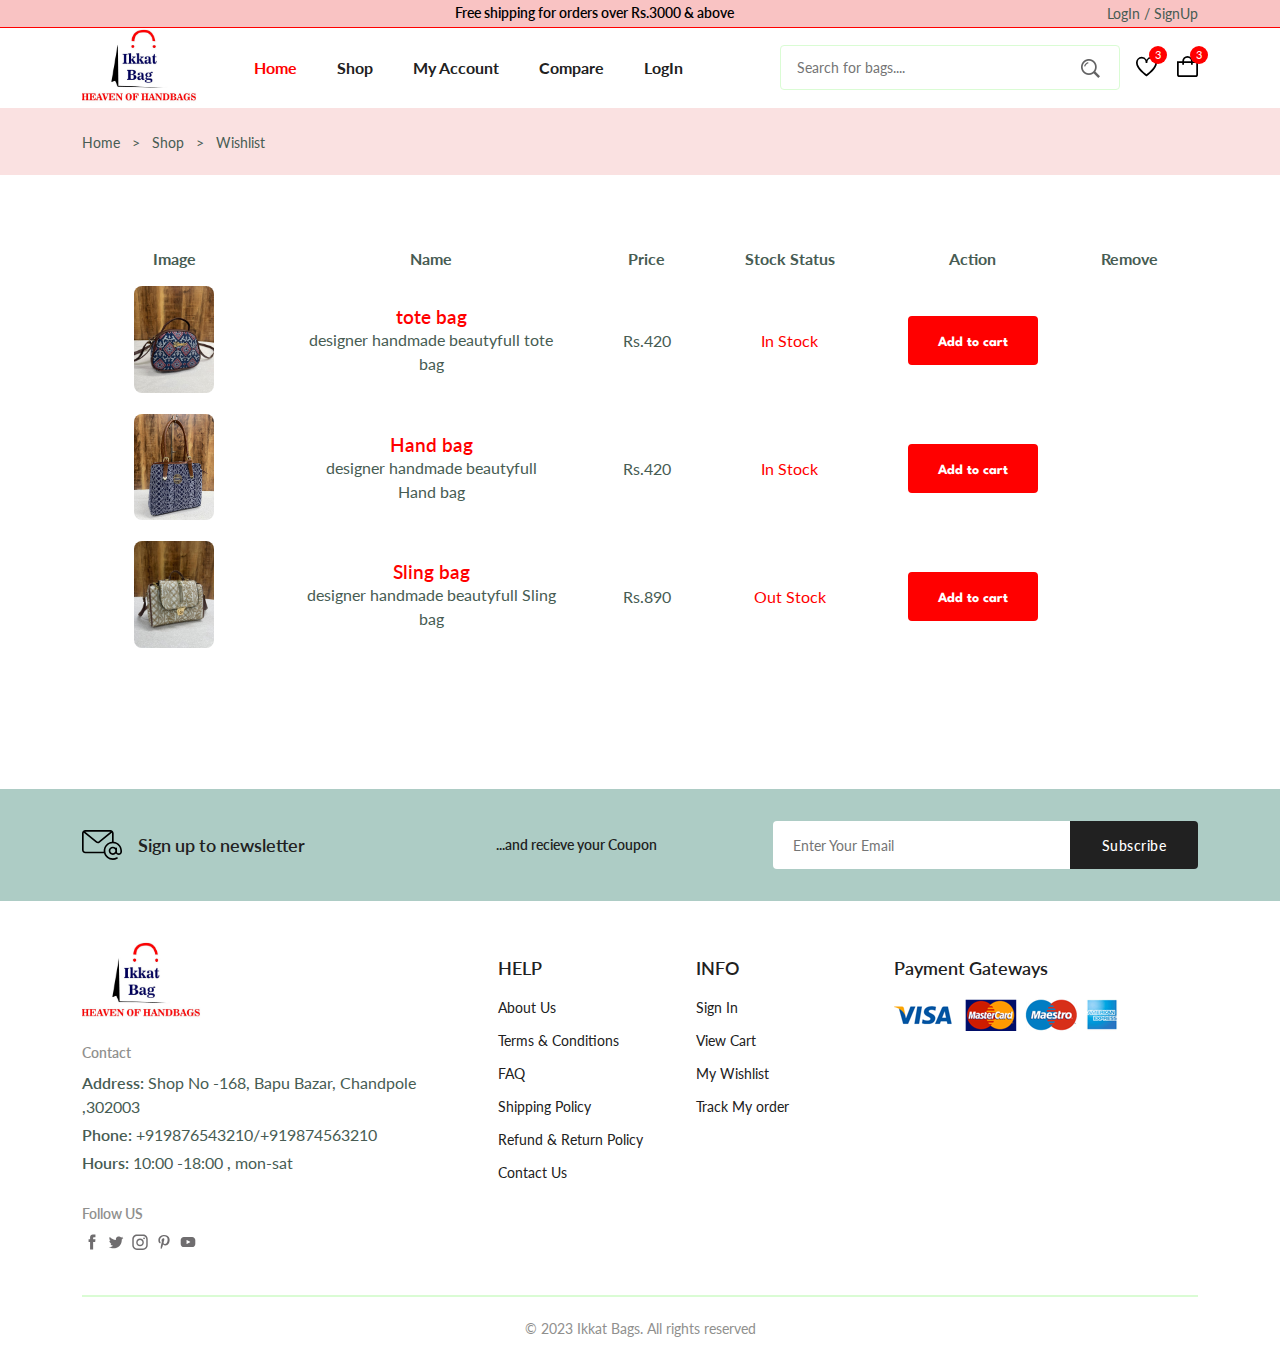
<file: wishlist.html>
<!DOCTYPE html>
<html lang="en">

<head>
    <meta charset="UTF-8" />
    <meta name="viewport" content="width=device-width, initial-scale=1.0" />

    <!--=============== FLATICON ===============-->
    <link rel='stylesheet'
        href='https://cdn-uicons.flaticon.com/uicons-regular-straight/css/uicons-regular-straight.css'>


    <!--=============== SWIPER CSS ===============-->
    <link rel="stylesheet" href="https://cdn.jsdelivr.net/npm/swiper@10/swiper-bundle.min.css" />


    <!--=============== CSS ===============-->
    <link rel="stylesheet" href="style.css">

    <title>Ecommerce Website</title>
</head>

<body>
    <!--=============== HEADER ===============-->
    <header class="header">
        <div class="header__top">
            <div class="header__container container">
                <p> </p>
                <p class="alert-news">
                    Free shipping for orders over Rs.3000 &amp; above
                </p>

                <a href="login-register.html" class="header__top-action">LogIn / SignUp</a>
            </div>
        </div>

        <nav class="nav container">
            <a href="index.html" class="nav__logo">
                <img src="img/logo.jpeg" alt="logo" class="nav__logo-img" />
            </a>
            <div class="nav__menu" id="nav-menu">
                <div class="nav__menu-top">
                    <a href="index.html" class="nav__menu-logo">
                        <img src="img/logo.jpeg" alt="">
                    </a>

                    <div class="nav__close" id="nav-close">
                        <i class="fi fi-rs-cross-small"></i>
                    </div>
                </div>
                <ul class="nav__list">
                    <li class="nav__item">
                        <a href="index.html" class="nav__link active__link">Home</a>
                    </li>

                    <li class="nav__item">
                        <a href="shop.html" class="nav__link">Shop</a>
                    </li>

                    <li class="nav__item">
                        <a href="account.html" class="nav__link">My Account</a>
                    </li>

                    <li class="nav__item">
                        <a href="compare.html" class="nav__link">Compare</a>
                    </li>

                    <li class="nav__item">
                        <a href="login-register.html" class="nav__link">LogIn</a>
                    </li>
                </ul>

                <div class="header__search">
                    <input type="text" placeholder="Search for bags...." class="form__input" />

                    <button class="search__btn">
                        <img src="img/imp/search.png" alt="">
                    </button>
                </div>
            </div>

            <div class="header__user-actions">
                <a href="wishlist.html" class="header__action-btn">
                    <img src="img/imp/icon-heart.svg" alt="" />
                    <span class="count">3</span>
                </a>

                <a href="cart.html" class="header__action-btn">
                    <img src="img/imp/icon-cart.svg" alt="" />
                    <span class="count">3</span>
                </a>
                
                <div class="header__action-btn nav__toggle" id="nav-toggle">
                    <img src="img/imp/menu-burger.svg" alt="">
                </div>


            </div>
        </nav>
    </header>

    <!--=============== MAIN ===============-->
    <main class="main">
        <!--=============== BREADCRUMB ===============-->
        <section class="breadcrumb">
            <ul class="breadcrumb__list flex container">
                <li><a href="index.html" class="breadcrumb__link">Home</a></li>
                <li><span href="" class="breadcrumb__link">></span></li>
                <li><span href="" class="breadcrumb__link">Shop</span></li>
                <li><span href="" class="breadcrumb__link">></span></li>
                <li><span href="" class="breadcrumb__link">Wishlist</span></li>
            </ul>
        </section>

        <!--=============== CART ===============-->
        <section class="wishlist section--lg container">
            <div class="table__container">
                <table class="table">
                    <tr>
                        <th>Image</th>
                        <th>Name</th>
                        <th>Price</th>
                        <th>Stock Status</th>
                        <th>Action</th>
                        <th>Remove</th>
                    </tr>

                    <tr>
                        <td><img src="img/p5-.jpeg" alt="" class="table__img"></td>

                        <td>
                            <h3 class="table__title">
                                tote bag
                            </h3>
                            <p class="table__description">
                                designer handmade beautyfull tote bag
                            </p>
                        </td>

                        <td>
                            <span class="table__price">Rs.420</span>
                        </td>

                        <td><span class="table__stock">In Stock</span></td>

                        <td>
                            <a href="" class="btn btn--sm">Add to cart</a>
                        </td>

                        <td><i class="fi fi-rs-trash table__trash"></i></td>
                    </tr>

                    <tr>
                        <td><img src="img/p2.jpeg" alt="" class="table__img"></td>

                        <td>
                            <h3 class="table__title">
                                Hand bag
                            </h3>

                            <p class="table__description">
                                designer handmade beautyfull Hand bag
                            </p>
                        </td>

                        <td>
                            <span class="table__price">Rs.420</span>
                        </td>

                        <td><span class="table__stock">In Stock</span></td>

                        <td>
                            <a href="" class="btn btn--sm">Add to cart</a>
                        </td>

                        <td><i class="fi fi-rs-trash table__trash"></i></td>
                    </tr>

                    <tr>
                        <td><img src="img/p4.jpeg" alt="" class="table__img"></td>

                        <td>
                            <h3 class="table__title">
                                Sling bag
                            </h3>

                            <p class="table__description">
                                designer handmade beautyfull Sling bag
                            </p>
                        </td>

                        <td>
                            <span class="table__price">Rs.890</span>
                        </td>

                        <td><span class="table__stock">Out Stock</span></td>

                        <td>
                            <a href="" class="btn btn--sm">Add to cart</a>
                        </td>

                        <td><i class="fi fi-rs-trash table__trash"></i></td>
                    </tr>

                </table>
            </div>

        </section>


        <!--=============== NEWSLETTER ===============-->
        <section class="newsletter section home__newsletter">
            <div class="newsletter__container container grid">
                <h3 class="newsletter__title flex">
                    <img src="img/imp/icon-email.svg" alt="" class="newsletter__icon" />
                    Sign up to newsletter
                </h3>

                <p class="newsletter__description">
                    ...and recieve your Coupon
                </p>

                <form action="" class="newsletter__form">
                    <input type="text" placeholder="Enter Your Email" class="newsletter__input" />
                    <button type="submit" class="newsletter__btn">Subscribe</button>
                </form>
            </div>
        </section>
    </main>

    <!--=============== FOOTER ===============-->
     <!-- footer-------- -->
     <footer class="footer container">
        <div class="footer__container grid">
            <div class="footer__content">
                <a href="index.html" class="footer__logo">
                    <img src="img/logo.jpeg" alt="" class="footer__logo-img">
                </a>
                
                <h4 class="footer__subtitle">Contact</h4>

                <p class="footer__description">
                    <span>Address:</span> Shop No -168, Bapu Bazar, Chandpole ,302003
                </p>

                <p class="footer__description">
                    <span>Phone:</span> +919876543210/+919874563210
                </p>

                <p class="footer__description">
                    <span>Hours:</span> 10:00 -18:00 , mon-sat
                </p>

                <div class="footer__social">
                    <h4 class="footer__subtitle">Follow US</h4>
                    <div class="footer__social-links">
                        <a href="">
                            <img src="img/imp/icon-facebook.svg" alt="" class="footer__social-icon">
                        </a>

                        <a href="">
                            <img src="img/imp/icon-twitter.svg" alt="" class="footer__social-icon">
                        </a>

                        <a href="https://www.instagram.com/chainreaction14/">
                            <img src="img/imp/icon-instagram.svg" alt="" class="footer__social-icon">
                        </a>

                        <a href="">
                            <img src="img/imp/icon-pinterest.svg" alt="" class="footer__social-icon">
                        </a>

                        <a href="">
                            <img src="img/imp/icon-youtube.svg" alt="" class="footer__social-icon">
                        </a>
                    </div>
                </div>
            </div>

            <div class="footer__content">
                <h3 class="footer__title">HELP</h3>

                <ul class="footer__links"></ul>
                <li><a href="help/Aboutus.html" class="footer__link">About Us</a></li>
                <li><a href="help/terms&condition.html" class="footer__link">Terms & Conditions</a></li>
                <li><a href="help/FAQ.html" class="footer__link">FAQ</a></li>
                <li><a href="help/Shipping-Policy.html" class="footer__link">Shipping Policy</a></li>
                <li><a href="help/refunpolicy.html" class="footer__link">Refund & Return Policy</a></li>
                <li><a href="" class="footer__link">Contact Us</a></li>
            </div>

            <div class="footer__content">
                <h3 class="footer__title">INFO</h3>

                <ul class="footer__links"></ul>
                <li><a href="login-register.html" class="footer__link">Sign In</a></li>
                <li><a href="cart.html" class="footer__link">View Cart</a></li>
                <li><a href="wishlist.html" class="footer__link">My Wishlist</a></li>
                <li><a href="" class="footer__link">Track My order</a></li>
            </div>

            <div class="footer__content">
                <h3 class="footer__title">Payment Gateways</h3>
                <img src="img/imp/payment-method.png" alt="" class="payment__img">
            </div>
        </div>

        <div class="footer__bottom">
            <center><p class="copyright">&copy; 2023 Ikkat Bags. All rights reserved</p></center>
            </div>
      </footer>

    <!-- Script========================= -->

    <!-- swiper -->
    <script src="https://cdn.jsdelivr.net/npm/swiper@10/swiper-bundle.min.js"></script>



    <!-- main js--------- -->
    <script src="script.js"></script>


</body>

</html>
</file>
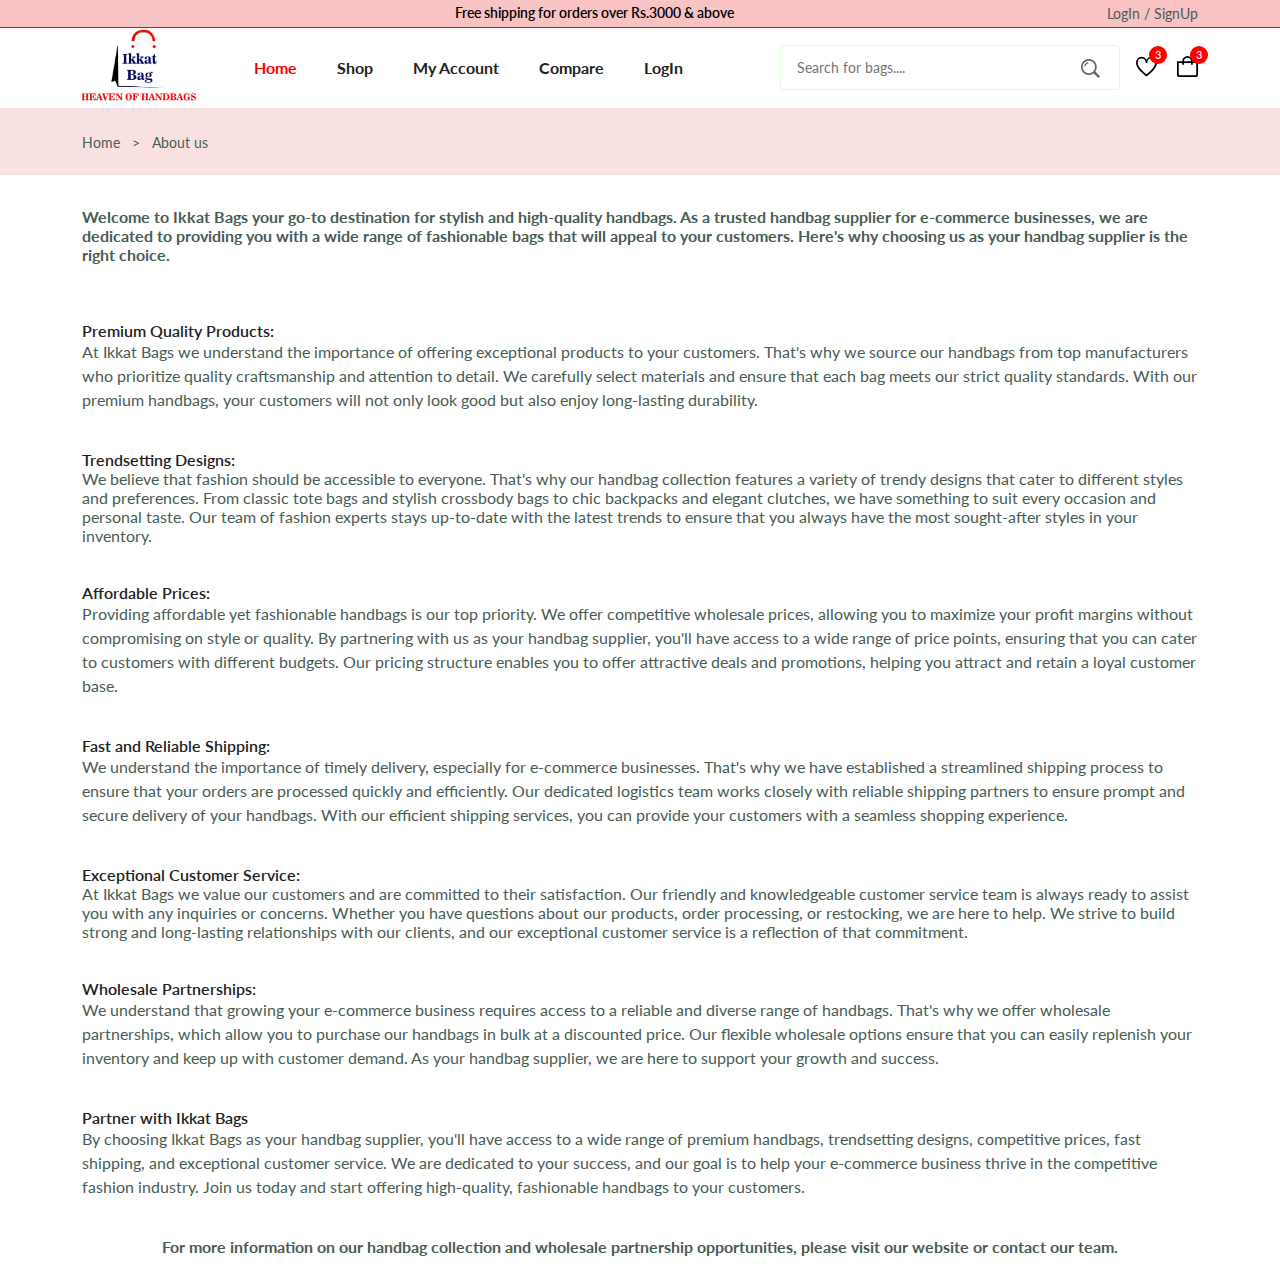
<file: help/Aboutus.html>
<!DOCTYPE html>
<html lang="en">
  <head>
    <meta charset="UTF-8" />
    <meta name="viewport" content="width=device-width, initial-scale=1.0" />

   <!--=============== FLATICON ===============-->
   <link rel='stylesheet'
   href='https://cdn-uicons.flaticon.com/uicons-regular-straight/css/uicons-regular-straight.css'>


<!--=============== SWIPER CSS ===============-->
<link rel="stylesheet" href="https://cdn.jsdelivr.net/npm/swiper@10/swiper-bundle.min.css" />


<!--=============== CSS ===============-->
<link rel="stylesheet" href="/style.css">

    <title>Ecommerce Website</title>
  </head>
  <body>
     
    <!-- heaader============================ -->
    <header class="header">
        <div class="header__top">
          <div class="header__container container">
            <p></p>
            <p class="alert-news">
              Free shipping for orders over Rs.3000 &amp; above
            </p>
  
            <a href="/login-register.html" class="header__top-action"
              >LogIn / SignUp</a
            >
          </div>
        </div>
  
        <nav class="nav container">
          <a href="/index.html" class="nav__logo">
            <img src="/img/logo.jpeg" alt="logo" class="nav__logo-img" />
          </a>
          <div class="nav__menu" id="nav-menu">
            <div class="nav__menu-top">
              <a href="/index.html" class="nav__menu-logo">
                <img src="/img/logo.jpeg" alt="" />
              </a>
  
              <div class="nav__close" id="nav-close">
                <i class="fi fi-rs-cross-small"></i>
              </div>
            </div>
            <ul class="nav__list">
              <li class="nav__item">
                <a href="/index.html" class="nav__link active__link">Home</a>
              </li>
  
              <li class="nav__item">
                <a href="/shop.html" class="nav__link">Shop</a>
              </li>
  
              <li class="nav__item">
                <a href="/account.html" class="nav__link">My Account</a>
              </li>
  
              <li class="nav__item">
                <a href="/compare.html" class="nav__link">Compare</a>
              </li>
  
              <li class="nav__item">
                <a href="/login-register.html" class="nav__link">LogIn</a>
              </li>
            </ul>
  
            <div class="header__search">
              <input
                type="text"
                placeholder="Search for bags...."
                class="form__input"
              />
  
              <button class="search__btn">
                <img src="/img/imp/search.png" alt="" />
              </button>
            </div>
          </div>
  
          <div class="header__user-actions">
            <a href="/wishlist.html" class="header__action-btn">
              <img src="/img/imp/icon-heart.svg" alt="" />
              <span class="count">3</span>
            </a>
  
            <a href="/cart.html" class="header__action-btn">
              <img src="/img/imp/icon-cart.svg" alt="" />
              <span class="count">3</span>
            </a>
  
            <div class="header__action-btn nav__toggle" id="nav-toggle">
              <img src="/img/imp/menu-burger.svg" alt="" />
            </div>
          </div>
        </nav>
      </header>

      <!--=============== BREADCRUMB ===============-->
      <section class="breadcrumb">
        <ul class="breadcrumb__list flex container">
            <li><a href="index.html" class="breadcrumb__link">Home</a></li>
            <li><span href="" class="breadcrumb__link">></span></li>
            <li><span href="" class="breadcrumb__link">About us</span></li>
        </ul>
    </section>
    
  <section class="categories container section">
    <h2About Us</h3>
    <b>Welcome to Ikkat Bags your go-to destination for stylish and high-quality handbags. As a trusted handbag supplier for e-commerce businesses, we are dedicated to providing you with a wide range of fashionable bags that will appeal to your customers. Here's why choosing us as your handbag supplier is the right choice.</b> <br><br><br><br>

    <h4>Premium Quality Products:</h4>
    <p>At Ikkat Bags we understand the importance of offering exceptional products to your customers. That's why we source our handbags from top manufacturers who prioritize quality craftsmanship and attention to detail. We carefully select materials and ensure that each bag meets our strict quality standards. With our premium handbags, your customers will not only look good but also enjoy long-lasting durability.
    </p> <br><br>
    
    <h4>
        Trendsetting Designs:
    </h4>
    We believe that fashion should be accessible to everyone. That's why our handbag collection features a variety of trendy designs that cater to different styles and preferences. From classic tote bags and stylish crossbody bags to chic backpacks and elegant clutches, we have something to suit every occasion and personal taste. Our team of fashion experts stays up-to-date with the latest trends to ensure that you always have the most sought-after styles in your inventory.
    <p>
        
    </p><br><br>


    <h4>
        Affordable Prices:
    </h4>
    <p>
        
        Providing affordable yet fashionable handbags is our top priority. We offer competitive wholesale prices, allowing you to maximize your profit margins without compromising on style or quality. By partnering with us as your handbag supplier, you'll have access to a wide range of price points, ensuring that you can cater to customers with different budgets. Our pricing structure enables you to offer attractive deals and promotions, helping you attract and retain a loyal customer base.

    </p><br><br>
    
    
    <h4>
        Fast and Reliable Shipping:
    </h4>
    <p>
        We understand the importance of timely delivery, especially for e-commerce businesses. That's why we have established a streamlined shipping process to ensure that your orders are processed quickly and efficiently. Our dedicated logistics team works closely with reliable shipping partners to ensure prompt and secure delivery of your handbags. With our efficient shipping services, you can provide your customers with a seamless shopping experience.

    </p><br><br>
    
    
    <h4>
        Exceptional Customer Service:
    </h4>
    At Ikkat Bags we value our customers and are committed to their satisfaction. Our friendly and knowledgeable customer service team is always ready to assist you with any inquiries or concerns. Whether you have questions about our products, order processing, or restocking, we are here to help. We strive to build strong and long-lasting relationships with our clients, and our exceptional customer service is a reflection of that commitment.
    <p>

    </p><br><br>

    
        <h4>
            Wholesale Partnerships: 
        </h4>
        <p>
          
            We understand that growing your e-commerce business requires access to a reliable and diverse range of handbags. That's why we offer wholesale partnerships, which allow you to purchase our handbags in bulk at a discounted price. Our flexible wholesale options ensure that you can easily replenish your inventory and keep up with customer demand. As your handbag supplier, we are here to support your growth and success.
        </p><br><br>
    
        <h4>
            Partner with Ikkat Bags 
        </h4>
        <p>
           
            By choosing Ikkat Bags as your handbag supplier, you'll have access to a wide range of premium handbags, trendsetting designs, competitive prices, fast shipping, and exceptional customer service. We are dedicated to your success, and our goal is to help your e-commerce business thrive in the competitive fashion industry. Join us today and start offering high-quality, fashionable handbags to your customers.
        </p><br><br>
    
        <center>
            <b>

                For more information on our handbag collection and wholesale partnership opportunities, please visit our website or contact our team.</b>
        </center>
    
</section>


  








<script src="/script.js"></script>

</body>
</html>
</file>
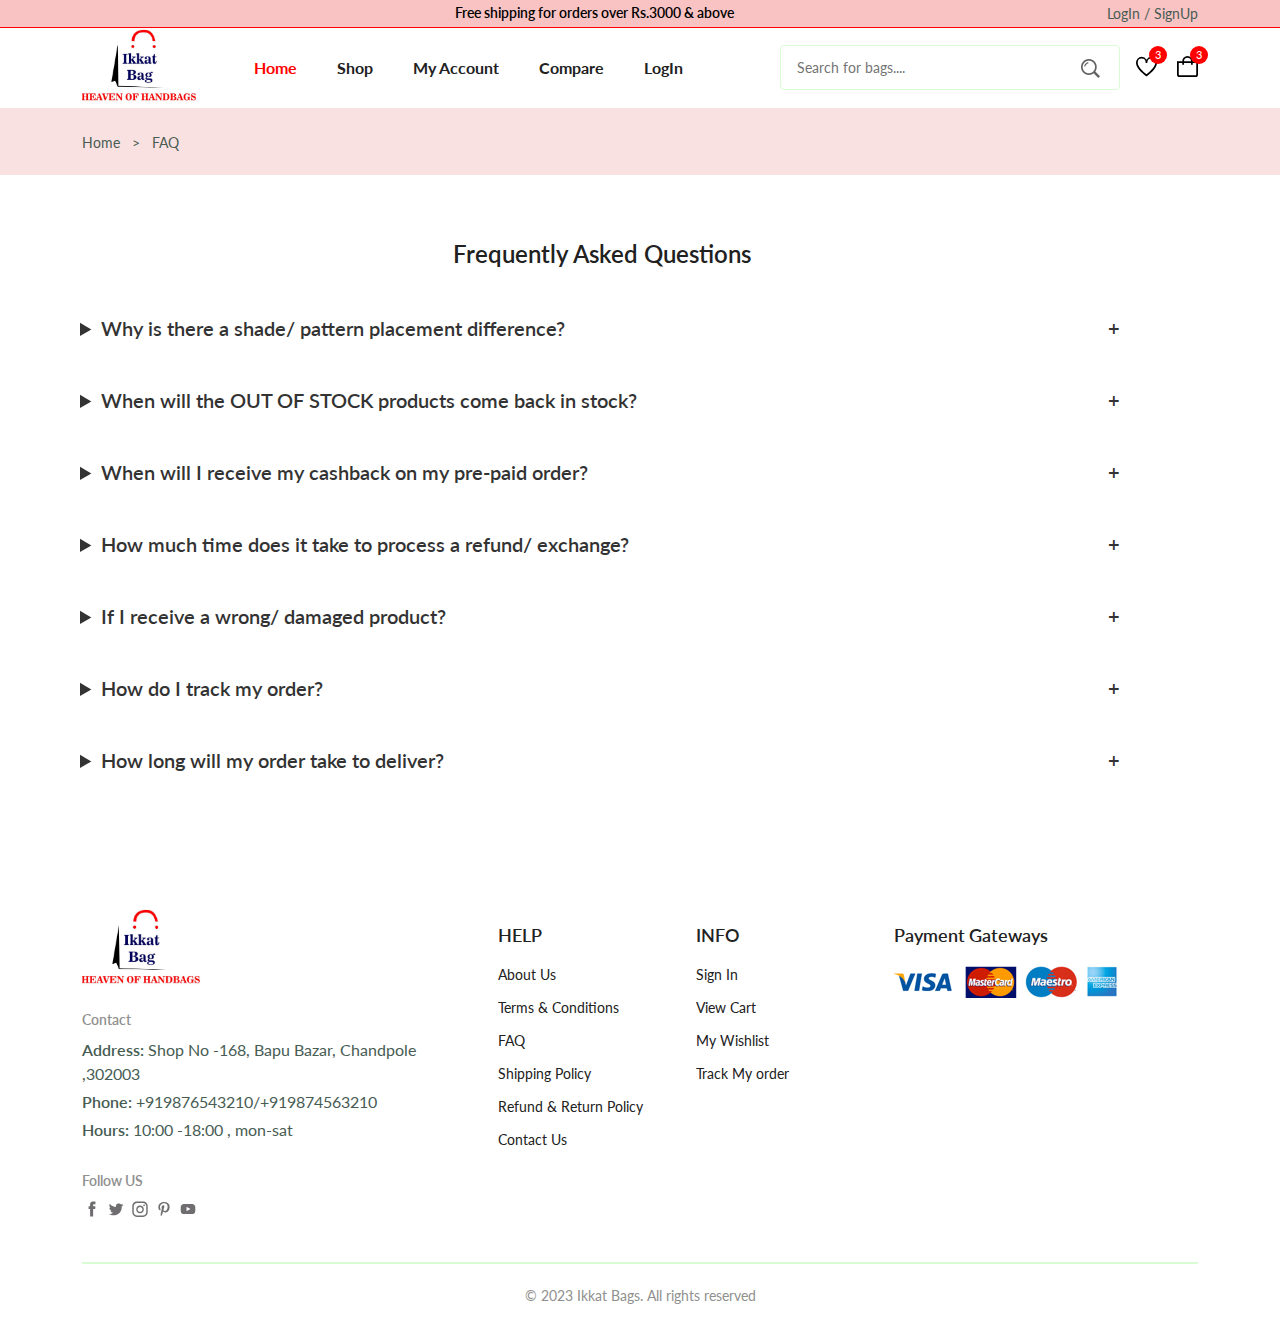
<file: help/FAQ.html>
<!DOCTYPE html>
<html lang="en">
  <head>
    <meta charset="UTF-8" />
    <meta name="viewport" content="width=device-width, initial-scale=1.0" />
    <title>Ikkat Bags</title>
    <!-- icon============ -->
    <link
      rel="stylesheet"
      href="https://code.ionicframework.com/ionicons/2.0.1/css/ionicons.min.css"
    />

    <link
      rel="stylesheet"
      href="https://cdn-uicons.flaticon.com/uicons-regular-straight/css/uicons-regular-straight.css"
    />

    <!-- swiper------- -->
    <link
      rel="stylesheet"
      href="https://cdn.jsdelivr.net/npm/swiper@10/swiper-bundle.min.css"
    />
    <!-- css=== -->
    <link rel="stylesheet" href="/style.css" />
  </head>

  <body>
    <!-- heaader============================ -->
    <header class="header">
      <div class="header__top">
        <div class="header__container container">
          <p></p>
          <p class="alert-news">
            Free shipping for orders over Rs.3000 &amp; above
          </p>

          <a href="/login-register.html" class="header__top-action"
            >LogIn / SignUp</a
          >
        </div>
      </div>

      <nav class="nav container">
        <a href="/index.html" class="nav__logo">
          <img src="/img/logo.jpeg" alt="logo" class="nav__logo-img" />
        </a>
        <div class="nav__menu" id="nav-menu">
          <div class="nav__menu-top">
            <a href="/index.html" class="nav__menu-logo">
              <img src="/img/logo.jpeg" alt="" />
            </a>

            <div class="nav__close" id="nav-close">
              <i class="fi fi-rs-cross-small"></i>
            </div>
          </div>
          <ul class="nav__list">
            <li class="nav__item">
              <a href="/index.html" class="nav__link active__link">Home</a>
            </li>

            <li class="nav__item">
              <a href="/shop.html" class="nav__link">Shop</a>
            </li>

            <li class="nav__item">
              <a href="/account.html" class="nav__link">My Account</a>
            </li>

            <li class="nav__item">
              <a href="/compare.html" class="nav__link">Compare</a>
            </li>

            <li class="nav__item">
              <a href="/login-register.html" class="nav__link">LogIn</a>
            </li>
          </ul>

          <div class="header__search">
            <input
              type="text"
              placeholder="Search for bags...."
              class="form__input"
            />

            <button class="search__btn">
              <img src="/img/imp/search.png" alt="" />
            </button>
          </div>
        </div>

        <div class="header__user-actions">
          <a href="/wishlist.html" class="header__action-btn">
            <img src="/img/imp/icon-heart.svg" alt="" />
            <span class="count">3</span>
          </a>

          <a href="/cart.html" class="header__action-btn">
            <img src="/img/imp/icon-cart.svg" alt="" />
            <span class="count">3</span>
          </a>

          <div class="header__action-btn nav__toggle" id="nav-toggle">
            <img src="/img/imp/menu-burger.svg" alt="" />
          </div>
        </div>
      </nav>
    </header>

    <!--=============== BREADCRUMB ===============-->
    <section class="breadcrumb">
      <ul class="breadcrumb__list flex container">
          <li><a href="index.html" class="breadcrumb__link">Home</a></li>
          <li><span href="" class="breadcrumb__link">></span></li>
          <li><span href="" class="breadcrumb__link">FAQ</span></li>
      </ul>
  </section>
    <div class="container faq">
      <center>
        <h2 style="margin-bottom: 2rem;">Frequently Asked Questions</h2>
      </center>

      <details >
        <summary>Why is there a shade/ pattern placement difference?</summary>
        <div class="faq__content">
          <p>
            Since all our products are handmade and hand cut, the layering of
            the patterns might be slightly different from the images shared on
            the website. This further makes all our products unique yet similar
            to each other. <br /><br />
            Images uploaded on the website is the closest match of the actual
            color of the product and a slight difference can be noticed between
            the product image and the actual product due to different resolution
            of your device and camera used by us.
          </p>
        </div>
      </details>
      <details>
        <summary>
          When will the OUT OF STOCK products come back in stock?
        </summary>
        <div class="faq__content">
          <p>
            Since we make very limited edition bags, and in small quantities we
            usually restock most of our bags within 25-40 days. For your
            convenience we have added an option on all our products which are
            out of stock, where you can mention your name and Email, you will
            receive an email once that product is back in stock.
          </p>
        </div>
      </details>
      <details>
        <summary>When will I receive my cashback on my pre-paid order?</summary>
        <div class="faq__content">
          <p>
            The cash-back offers were active till 15th August Midnight. All the
            orders placed after 15th August is not eligible for any cash-back.
            <br /><br />

            It can take upto 48 working hours for us to issue a unique coupon
            code for you, it will be sent to you on WhatsApp or email. This
            coupon is valid for next 30 days and cannot be clubbed with any
            other offer or cannot be used to receive any kind of money back from
            our website.
          </p>
        </div>
      </details>
      <details>
        <summary>
          How much time does it take to process a refund/ exchange?
        </summary>
        <div class="faq__content">
          <p>
            It can take upto 7 working days for us to confirm and initiate a
            refund/ exchange for your order upon receiving the product back at
            our warehouse.
          </p>
        </div>
      </details>
      <details>
        <summary>If I receive a wrong/ damaged product?</summary>
        <div class="faq__content">
          <p>
            All the orders are carefully checked and inspected before dispatch,
            incase you have received wrong or defective product kindly do not
            panic. First initiate the return/ exchange request. <br /><br />

            Our team will get back to you within 48 working hours and help solve
            your query by initiating a return pickup followed by either
            refunding you the full amount paid or exchange it with a new product
            of your choice of the paid value. <br /><br />

            This process can take upto 10-14 days upon initiating the process.
            We will bear all the to and fro shipping if any.
          </p>
        </div>
      </details>
      <details>
        <summary>How do I track my order?</summary>
        <div class="faq__content">
          <p>
            <b>If the Order is Dispatched:- </b>You will receive a shipping
            confirmation along with the tracking details on your registered
            Email ID. You can track your order using the link on your Email ID.
            <br /><br />

            <b>If the order is not dispatched:-</b>We usually dispatch all the
            orders within 48 working hours, kindly wait for the shipping
            confirmation email sent from our side along with the tracking
            details.
          </p>
        </div>
      </details>
      <details>
        <summary>How long will my order take to deliver?</summary>
        <div class="faq__content">
          <p>
            Depending upon your location, the product is delivered to you
            between 4-10 workings days after it has been dispatched from our
            warehouse. We usually dispatch all the orders within 48 hours unless
            it is on PRE-ORDER.
          </p>
        </div>
      </details>
    </div>

    <!-- footer-------- -->
  <footer class="footer container">
    <div class="footer__container grid">
        <div class="footer__content">
            <a href="/index.html" class="footer__logo">
                <img src="/img/logo.jpeg" alt="" class="footer__logo-img">
            </a>
            
            <h4 class="footer__subtitle">Contact</h4>

            <p class="footer__description">
                <span>Address:</span> Shop No -168, Bapu Bazar, Chandpole ,302003
            </p>

            <p class="footer__description">
                <span>Phone:</span> +919876543210/+919874563210
            </p>

            <p class="footer__description">
                <span>Hours:</span> 10:00 -18:00 , mon-sat
            </p>

            <div class="footer__social">
                <h4 class="footer__subtitle">Follow US</h4>
                <div class="footer__social-links">
                    <a href="">
                        <img src="/img/imp/icon-facebook.svg" alt="" class="footer__social-icon">
                    </a>

                    <a href="">
                        <img src="/img/imp/icon-twitter.svg" alt="" class="footer__social-icon">
                    </a>

                    <a href="https://www.instagram.com/chainreaction14/">
                        <img src="/img/imp/icon-instagram.svg" alt="" class="footer__social-icon">
                    </a>

                    <a href="">
                        <img src="/img/imp/icon-pinterest.svg" alt="" class="footer__social-icon">
                    </a>

                    <a href="">
                        <img src="/img/imp/icon-youtube.svg" alt="" class="footer__social-icon">
                    </a>
                </div>
            </div>
        </div>

        <div class="footer__content">
            <h3 class="footer__title">HELP</h3>

            <ul class="footer__links"></ul>
            <li><a href="Aboutus.html" class="footer__link">About Us</a></li>
            <li><a href="terms&condition.html" class="footer__link">Terms & Conditions</a></li>
            <li><a href="FAQ.html" class="footer__link">FAQ</a></li>
            <li><a href="Shipping-Policy.html" class="footer__link">Shipping Policy</a></li>
            <li><a href="refunpolicy.html" class="footer__link">Refund & Return Policy</a></li>
            <li><a href="" class="footer__link">Contact Us</a></li>
        </div>

        <div class="footer__content">
            <h3 class="footer__title">INFO</h3>

            <ul class="footer__links"></ul>
            <li><a href="/login-register.html" class="footer__link">Sign In</a></li>
            <li><a href="/cart.html" class="footer__link">View Cart</a></li>
            <li><a href="/wishlist.html" class="footer__link">My Wishlist</a></li>
            <li><a href="" class="footer__link">Track My order</a></li>
        </div>

        <div class="footer__content">
            <h3 class="footer__title">Payment Gateways</h3>
            <img src="/img/imp/payment-method.png" alt="" class="payment__img">
        </div>
    </div>

    <div class="footer__bottom">
        <center><p class="copyright">&copy; 2023 Ikkat Bags. All rights reserved</p></center>
        </div>
  </footer>
    <script src="https://code.jquery.com/jquery-3.2.1.min.js"></script>
    <script src="/script.js"></script>
  </body>
</html>
</file>
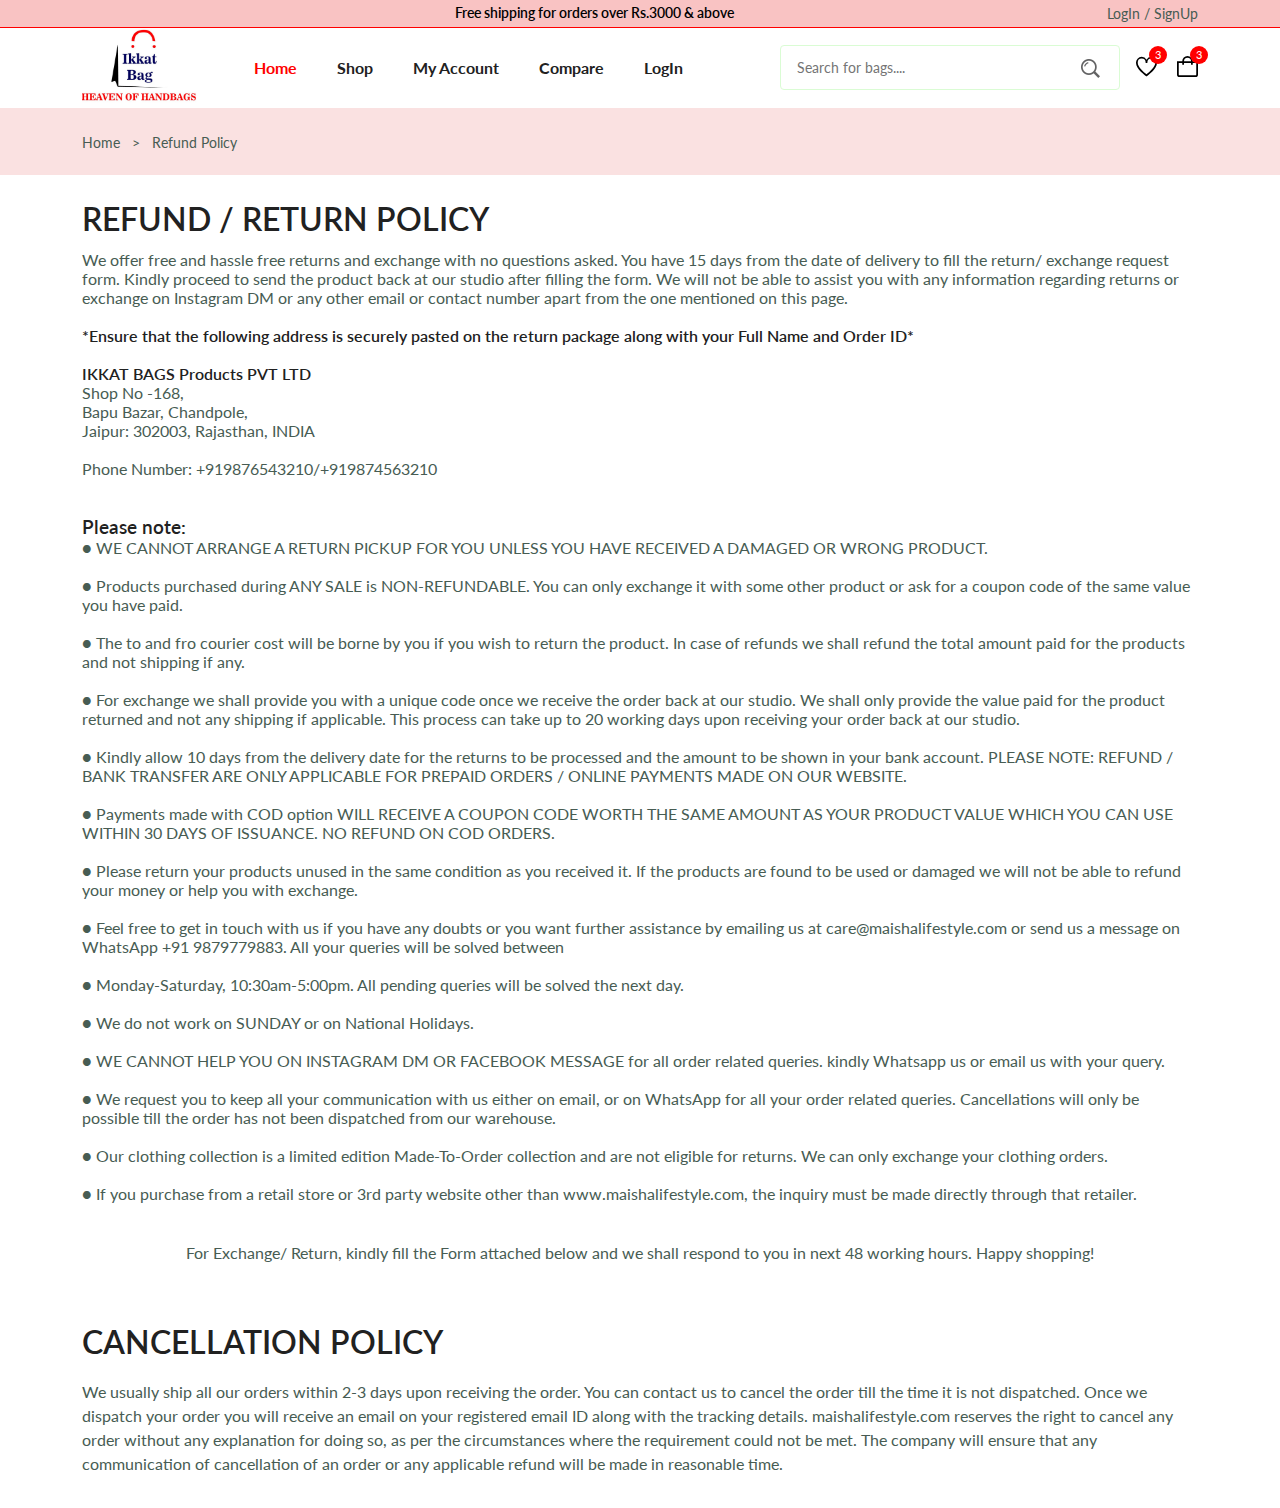
<file: help/refunpolicy.html>
<!DOCTYPE html>
<html lang="en">
    <head>
        <meta charset="UTF-8" />
        <meta name="viewport" content="width=device-width, initial-scale=1.0" />
    
        <!--=============== FLATICON ===============-->
        <link rel='stylesheet'
            href='https://cdn-uicons.flaticon.com/uicons-regular-straight/css/uicons-regular-straight.css'>
    
    
        <!--=============== SWIPER CSS ===============-->
        <link rel="stylesheet" href="https://cdn.jsdelivr.net/npm/swiper@10/swiper-bundle.min.css" />
      
    
        <!--=============== CSS ===============-->
        <link rel="stylesheet" href="/style.css">
    
          <title>Ikkat bags</title>
      </head>
<body>
  
    <!-- heaader============================ -->
    <header class="header">
        <div class="header__top">
          <div class="header__container container">
            <p></p>
            <p class="alert-news">
              Free shipping for orders over Rs.3000 &amp; above
            </p>
  
            <a href="/login-register.html" class="header__top-action"
              >LogIn / SignUp</a
            >
          </div>
        </div>
  
        <nav class="nav container">
          <a href="/index.html" class="nav__logo">
            <img src="/img/logo.jpeg" alt="logo" class="nav__logo-img" />
          </a>
          <div class="nav__menu" id="nav-menu">
            <div class="nav__menu-top">
              <a href="/index.html" class="nav__menu-logo">
                <img src="/img/logo.jpeg" alt="" />
              </a>
  
              <div class="nav__close" id="nav-close">
                <i class="fi fi-rs-cross-small"></i>
              </div>
            </div>
            <ul class="nav__list">
              <li class="nav__item">
                <a href="/index.html" class="nav__link active__link">Home</a>
              </li>
  
              <li class="nav__item">
                <a href="/shop.html" class="nav__link">Shop</a>
              </li>
  
              <li class="nav__item">
                <a href="/account.html" class="nav__link">My Account</a>
              </li>
  
              <li class="nav__item">
                <a href="/compare.html" class="nav__link">Compare</a>
              </li>
  
              <li class="nav__item">
                <a href="/login-register.html" class="nav__link">LogIn</a>
              </li>
            </ul>
  
            <div class="header__search">
              <input
                type="text"
                placeholder="Search for bags...."
                class="form__input"
              />
  
              <button class="search__btn">
                <img src="/img/imp/search.png" alt="" />
              </button>
            </div>
          </div>
  
          <div class="header__user-actions">
            <a href="/wishlist.html" class="header__action-btn">
              <img src="/img/imp/icon-heart.svg" alt="" />
              <span class="count">3</span>
            </a>
  
            <a href="/cart.html" class="header__action-btn">
              <img src="/img/imp/icon-cart.svg" alt="" />
              <span class="count">3</span>
            </a>
  
            <div class="header__action-btn nav__toggle" id="nav-toggle">
              <img src="/img/imp/menu-burger.svg" alt="" />
            </div>
          </div>
        </nav>
      </header>

 <!--=============== BREADCRUMB ===============-->
 <section class="breadcrumb">
    <ul class="breadcrumb__list flex container">
        <li><a href="index.html" class="breadcrumb__link">Home</a></li>
        <li><span href="" class="breadcrumb__link">></span></li>
        <li><span href="" class="breadcrumb__link">Refund Policy</span></li>
    </ul>
</section>

    <section class="categories container section">
        <h1>
           <p> REFUND / RETURN POLICY</h1><br>
            We offer free and hassle free returns and exchange with no questions asked. You have 15 days from the date of delivery to fill the return/ exchange request form. Kindly proceed to send the product back at our studio after filling the form. We will not be able to assist you with any information regarding returns or exchange on Instagram DM or any other email or contact number apart from the one mentioned on this page. </p><br>

            <h4>

                *Ensure that the following address is securely pasted on the return package along with your Full Name and Order ID*
                
            </h4><br>
            <p>
                <h4>

                    IKKAT BAGS Products PVT LTD
                </h4>
                    Shop No -168,<br>
                  Bapu Bazar, Chandpole, <br>
                    Jaipur: 302003, Rajasthan, INDIA<br><br>
                
                Phone Number: +919876543210/+919874563210
            </p> <br><br>
            

            <p>
                <h3>

                    Please note:
                </h3>
                
            
            	&#9679 WE CANNOT ARRANGE A RETURN PICKUP FOR YOU UNLESS YOU HAVE RECEIVED A DAMAGED OR WRONG PRODUCT.
                <br>
                <br>

            	&#9679 Products purchased during ANY SALE is NON-REFUNDABLE. You can only exchange it with some other product or ask for a coupon code of the same value you have paid. 
                <br>
                <br>

                &#9679 The to and fro courier cost will be borne by you if you wish to return the product. In case of refunds we shall refund the total amount paid for the products and not shipping if any.
                <br>
                <br>

                &#9679 For exchange we shall provide you with a unique code once we receive the order back at our studio. We shall only provide the value paid for the product returned and not any shipping if applicable. This process can take up to 20 working days upon receiving your order back at our studio.
                <br>
                <br>
           
                &#9679     Kindly allow 10 days from the delivery date for the returns to be processed and the amount to be shown in your bank account. PLEASE NOTE: REFUND / BANK TRANSFER ARE ONLY APPLICABLE FOR PREPAID ORDERS / ONLINE PAYMENTS MADE ON OUR WEBSITE. 
                <br>
                <br>
                
                &#9679  Payments made with COD option WILL RECEIVE A COUPON CODE WORTH THE SAME AMOUNT AS YOUR PRODUCT VALUE WHICH YOU CAN USE WITHIN 30 DAYS OF ISSUANCE. NO REFUND ON COD ORDERS.
                <br>
                <br>
           
                &#9679     Please return your products unused in the same condition as you received it. If the products are found to be used or damaged we will not be able to refund your money or help you with exchange.
                <br>
                <br>
           
                &#9679     Feel free to get in touch with us if you have any doubts or you want further assistance by emailing us at care@maishalifestyle.com or send us a message on WhatsApp +91 9879779883. All your queries will be solved between
                <br>
                <br>
           
                &#9679     Monday-Saturday, 10:30am-5:00pm. All pending queries will be solved the next day. 
                <br>
                <br>
           
                &#9679     We do not work on SUNDAY or on National Holidays.
                <br>
                <br>

           	&#9679 WE CANNOT HELP YOU ON INSTAGRAM DM OR FACEBOOK MESSAGE for all order related queries. kindly Whatsapp us or email us with your query. 
               <br>
               <br>
           
           	&#9679 We request you to keep all your communication with us either on email, or on WhatsApp for all your order related queries.
            Cancellations will only be possible till the order has not been dispatched from our warehouse. 
            <br>
            <br>
           
            &#9679 Our clothing collection is a limited edition Made-To-Order collection and are not eligible for returns. We can only exchange your clothing orders. 
            <br>
            <br>
           
            &#9679 If you purchase from a retail store or 3rd party website other than www.maishalifestyle.com, the inquiry must be made directly through that retailer.</p>

            <br>
                <br>
             
            <center><p>

                For Exchange/ Return, kindly fill the Form attached below and we shall respond to you in next 48 working hours. Happy shopping!
            </p>

            </center>
                <br>
            <br><br>


           <h1>
            CANCELLATION POLICY
           </h1>
           <br>
<p>

    We usually ship all our orders within 2-3 days upon receiving the order. You can contact us to cancel the order till the time it is not dispatched. Once we dispatch your order you will receive an email on your registered email ID along with the tracking details. maishalifestyle.com reserves the right to cancel any order without any explanation for doing so, as per the circumstances where the requirement could not be met. The company will ensure that any communication of cancellation of an order or any applicable refund will be made in reasonable time.
    
</p>


    </section>





    <script src="/script.js"></script>

</body>
</html>
</file>
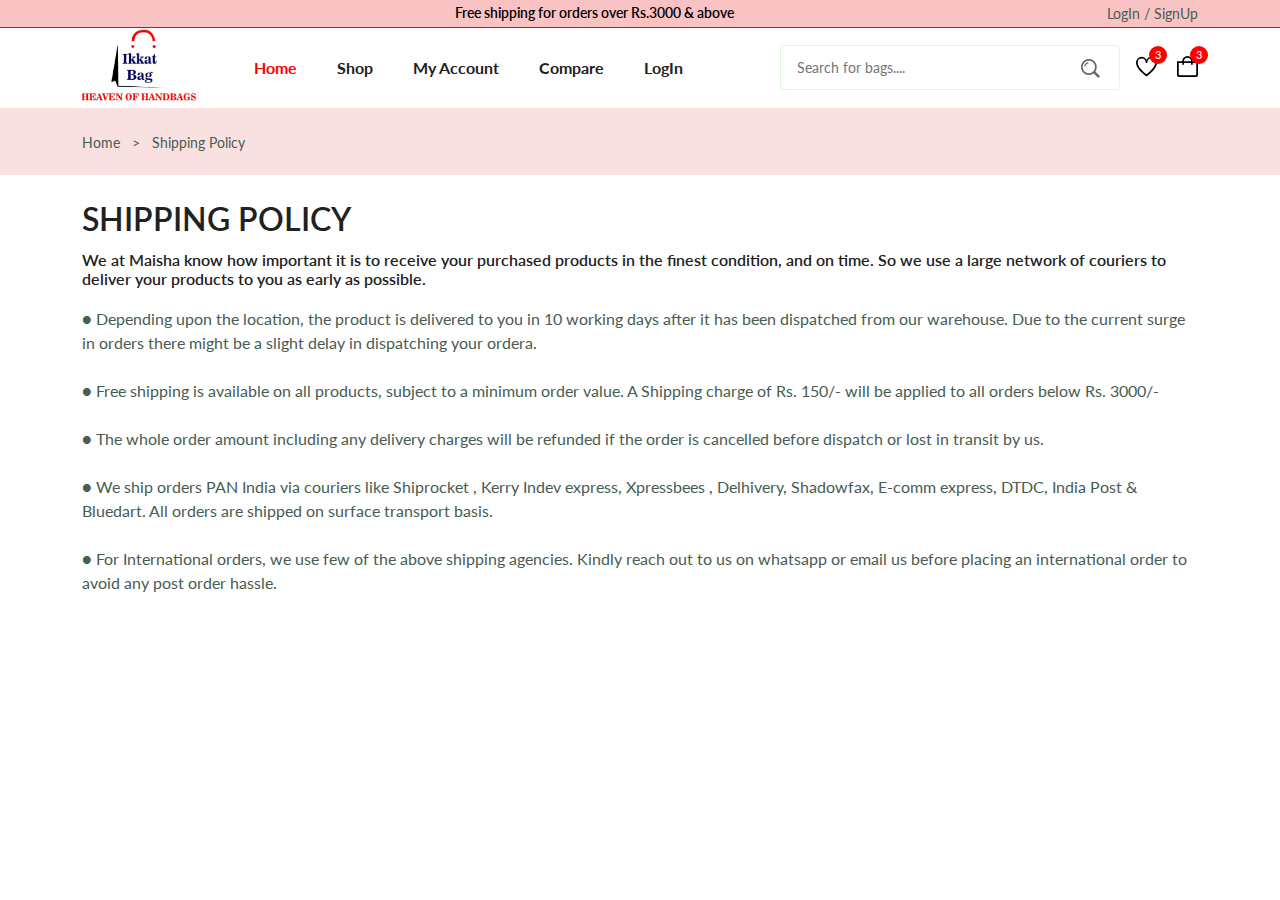
<file: help/Shipping-Policy.html>
<!DOCTYPE html>
<html lang="en">
    <head>
        <meta charset="UTF-8" />
        <meta name="viewport" content="width=device-width, initial-scale=1.0" />
    
        <!--=============== FLATICON ===============-->
        <link rel='stylesheet'
            href='https://cdn-uicons.flaticon.com/uicons-regular-straight/css/uicons-regular-straight.css'>
    
    
        <!--=============== SWIPER CSS ===============-->
        <link rel="stylesheet" href="https://cdn.jsdelivr.net/npm/swiper@10/swiper-bundle.min.css" />
      
    
        <!--=============== CSS ===============-->
        <link rel="stylesheet" href="/style.css">
    
          <title>Ikkat bags</title>
      </head>
<body>
  
    <!-- heaader============================ -->
    <header class="header">
        <div class="header__top">
          <div class="header__container container">
            <p></p>
            <p class="alert-news">
              Free shipping for orders over Rs.3000 &amp; above
            </p>
  
            <a href="/login-register.html" class="header__top-action"
              >LogIn / SignUp</a
            >
          </div>
        </div>
  
        <nav class="nav container">
          <a href="/index.html" class="nav__logo">
            <img src="/img/logo.jpeg" alt="logo" class="nav__logo-img" />
          </a>
          <div class="nav__menu" id="nav-menu">
            <div class="nav__menu-top">
              <a href="/index.html" class="nav__menu-logo">
                <img src="/img/logo.jpeg" alt="" />
              </a>
  
              <div class="nav__close" id="nav-close">
                <i class="fi fi-rs-cross-small"></i>
              </div>
            </div>
            <ul class="nav__list">
              <li class="nav__item">
                <a href="/index.html" class="nav__link active__link">Home</a>
              </li>
  
              <li class="nav__item">
                <a href="/shop.html" class="nav__link">Shop</a>
              </li>
  
              <li class="nav__item">
                <a href="/account.html" class="nav__link">My Account</a>
              </li>
  
              <li class="nav__item">
                <a href="/compare.html" class="nav__link">Compare</a>
              </li>
  
              <li class="nav__item">
                <a href="/login-register.html" class="nav__link">LogIn</a>
              </li>
            </ul>
  
            <div class="header__search">
              <input
                type="text"
                placeholder="Search for bags...."
                class="form__input"
              />
  
              <button class="search__btn">
                <img src="/img/imp/search.png" alt="" />
              </button>
            </div>
          </div>
  
          <div class="header__user-actions">
            <a href="/wishlist.html" class="header__action-btn">
              <img src="/img/imp/icon-heart.svg" alt="" />
              <span class="count">3</span>
            </a>
  
            <a href="/cart.html" class="header__action-btn">
              <img src="/img/imp/icon-cart.svg" alt="" />
              <span class="count">3</span>
            </a>
  
            <div class="header__action-btn nav__toggle" id="nav-toggle">
              <img src="/img/imp/menu-burger.svg" alt="" />
            </div>
          </div>
        </nav>
      </header>

 <!--=============== BREADCRUMB ===============-->
 <section class="breadcrumb">
    <ul class="breadcrumb__list flex container">
        <li><a href="index.html" class="breadcrumb__link">Home</a></li>
        <li><span href="" class="breadcrumb__link">></span></li>
        <li><span href="" class="breadcrumb__link">Shipping Policy</span></li>
    </ul>
</section>

    <section class="categories container section">
        <h1>
           <p> SHIPPING POLICY</h1><br>

            <h4>
                We at Maisha know how important it is to receive your purchased products in the finest condition, and on time. So we use a large network of couriers to deliver your products to you as early as possible.
            </h4><br>
            

            <p>
            
            	&#9679 Depending upon the location, the product is delivered to you in 10 working days after it has been dispatched from our warehouse. Due to the current surge in orders there might be a slight delay in dispatching your ordera.
                <br>
                <br>

            	&#9679 Free shipping is available on all products, subject to a minimum order value. A Shipping  charge of Rs. 150/- will be applied to all orders below Rs. 3000/-
                <br>
                <br>

                &#9679 The whole order amount including any delivery charges will be refunded if the order is cancelled before dispatch or lost in transit by us.
                <br>
                <br>

                &#9679 We ship orders PAN India via couriers like Shiprocket , Kerry Indev express, Xpressbees , Delhivery, Shadowfax, E-comm express, DTDC, India Post & Bluedart. All orders are shipped on surface transport basis.
                <br>
                <br>
           
                &#9679     For International orders, we use few of the above shipping agencies. Kindly reach out to us on whatsapp or email us before placing an international order to avoid any post order hassle. 
                <br>
                <br>
                
                
            </p>

            



    </section>





    <script src="/script.js"></script>

</body>
</html>
</file>
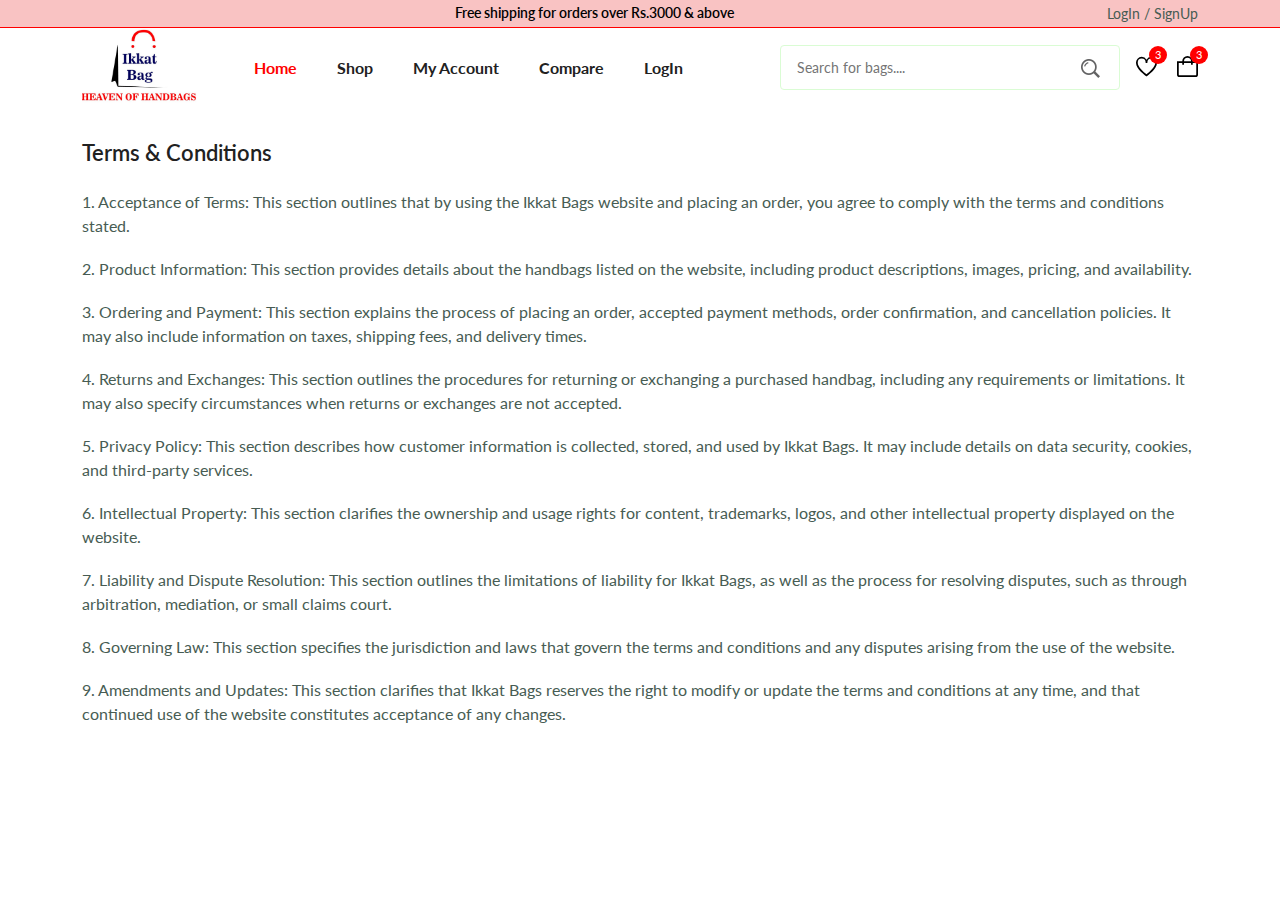
<file: help/terms&condition.html>
<!DOCTYPE html>
<html lang="en">
    <head>
        <meta charset="UTF-8" />
        <meta name="viewport" content="width=device-width, initial-scale=1.0" />
    
        <!--=============== FLATICON ===============-->
        <link rel='stylesheet'
            href='https://cdn-uicons.flaticon.com/uicons-regular-straight/css/uicons-regular-straight.css'>
    
    
        <!--=============== SWIPER CSS ===============-->
        <link rel="stylesheet" href="https://cdn.jsdelivr.net/npm/swiper@10/swiper-bundle.min.css" />
      
    
        <!--=============== CSS ===============-->
        <link rel="stylesheet" href="/style.css">
    
          <title>Ikkat bags</title>
      </head>
<body>
  
    <!-- heaader============================ -->
    <header class="header">
        <div class="header__top">
          <div class="header__container container">
            <p></p>
            <p class="alert-news">
              Free shipping for orders over Rs.3000 &amp; above
            </p>
  
            <a href="/login-register.html" class="header__top-action"
              >LogIn / SignUp</a
            >
          </div>
        </div>
  
        <nav class="nav container">
          <a href="/index.html" class="nav__logo">
            <img src="/img/logo.jpeg" alt="logo" class="nav__logo-img" />
          </a>
          <div class="nav__menu" id="nav-menu">
            <div class="nav__menu-top">
              <a href="/index.html" class="nav__menu-logo">
                <img src="/img/logo.jpeg" alt="" />
              </a>
  
              <div class="nav__close" id="nav-close">
                <i class="fi fi-rs-cross-small"></i>
              </div>
            </div>
            <ul class="nav__list">
              <li class="nav__item">
                <a href="/index.html" class="nav__link active__link">Home</a>
              </li>
  
              <li class="nav__item">
                <a href="/shop.html" class="nav__link">Shop</a>
              </li>
  
              <li class="nav__item">
                <a href="/account.html" class="nav__link">My Account</a>
              </li>
  
              <li class="nav__item">
                <a href="/compare.html" class="nav__link">Compare</a>
              </li>
  
              <li class="nav__item">
                <a href="/login-register.html" class="nav__link">LogIn</a>
              </li>
            </ul>
  
            <div class="header__search">
              <input
                type="text"
                placeholder="Search for bags...."
                class="form__input"
              />
  
              <button class="search__btn">
                <img src="/img/imp/search.png" alt="" />
              </button>
            </div>
          </div>
  
          <div class="header__user-actions">
            <a href="/wishlist.html" class="header__action-btn">
              <img src="/img/imp/icon-heart.svg" alt="" />
              <span class="count">3</span>
            </a>
  
            <a href="/cart.html" class="header__action-btn">
              <img src="/img/imp/icon-cart.svg" alt="" />
              <span class="count">3</span>
            </a>
  
            <div class="header__action-btn nav__toggle" id="nav-toggle">
              <img src="/img/imp/menu-burger.svg" alt="" />
            </div>
          </div>
        </nav>
      </header>
    <section class="categories container section">
        <h3 class="section__title">
            Terms & Conditions</h3>
        <p>1. Acceptance of Terms: This section outlines that by using the Ikkat Bags website and placing an order, you agree to comply with the terms and conditions stated.</p> <br>
        <p>2. Product Information: This section provides details about the handbags listed on the website, including product descriptions, images, pricing, and availability.</p><br>
        <p>3. Ordering and Payment: This section explains the process of placing an order, accepted payment methods, order confirmation, and cancellation policies. It may also include information on taxes, shipping fees, and delivery times.</p><br>
        <p>4. Returns and Exchanges: This section outlines the procedures for returning or exchanging a purchased handbag, including any requirements or limitations. It may also specify circumstances when returns or exchanges are not accepted.</p><br>
        <p>5. Privacy Policy: This section describes how customer information is collected, stored, and used by Ikkat Bags. It may include details on data security, cookies, and third-party services.</p><br>
        <p>6. Intellectual Property: This section clarifies the ownership and usage rights for content, trademarks, logos, and other intellectual property displayed on the website.</p><br>
        <p>7. Liability and Dispute Resolution: This section outlines the limitations of liability for Ikkat Bags, as well as the process for resolving disputes, such as through arbitration, mediation, or small claims court.</p><br>
        <p>8. Governing Law: This section specifies the jurisdiction and laws that govern the terms and conditions and any disputes arising from the use of the website.</p><br>
        <p>9. Amendments and Updates: This section clarifies that Ikkat Bags reserves the right to modify or update the terms and conditions at any time, and that continued use of the website constitutes acceptance of any changes.</p><br>

    </section>





    <script src="/script.js"></script>

</body>
</html>
</file>
<file: style.css>
/* ==========font=========== */
@import url('https://fonts.googleapis.com/css2?family=Lato:wght@400;700&family=Spartan:wght@400;500;600;700&family=Lumanosimo&display=swap');

/* ========variable */
:root {

    --header-height: 4rem;

    /* color mode hsl====================? */
    --first-color: hsl(360, 100%, 50%);
    --first-color-alt: hsl(0, 81%, 87%);
    --second-color: hsl(34, 94%, 87%);
    --title-color: hsl(0, 0%, 13%);
    --text-color: hsl(154, 13%, 32%);
    --text-color-light: hsl(60, 1%, 56%);
    --body-color: hsl(0, 0%, 100%);
    --container-color: hsl(0, 70%, 93%);
    --border-color: hsl(0, 82%, 78%);
    --border-color-alt: hsl(112, 86%, 91%);
    /* ===========font size=========== */

    --body-font: 'Lato', sans-serif;
    --second-font: 'Spartan', sans-serif;
    --big-font-size: 3.5rem;
    --h1-font-size: 2.75rem;
    --h2-font-size: 2rem;
    --h3-font-size: 1.75rem;
    --h4-font-size: 1.35rem;
    --large-font-size: 1.125rem;
    --normal-font-size: 1rem;
    --small-font-size: 0.875rem;
    --smaller-font-size: 0.75rem;
    --tiny-font-size: 0.6875rem;

    /* font weight===================== */
    --weight-400: 400;
    --weight-500: 500;
    --weight-600: 600;
    --weight-700: 700;


    /* transition: =======; */
    --transition: cubic-bezier(0, 0, 0.05, 1);


}
/* respomsi=====================ve */
@media screen and (max-width:1200px) {
    :root {
        /* --body-font :'Lato', sans-serif;
    --second-font: 'League Spartan', sans-serif; */
    --big-font-size: 2.25rem ;
    --h1-font-size: 2rem;
    --h2-font-size: 1.37rem;
    --h3-font-size: 1.25rem ;
    --h4-font-size: 1.125rem;
    --large-font-size: 1rem;
    --normal-font-size: 0.9375rem;
    --small-font-size: 0.8125rem;
    --smaller-font-size: 0.6875rem;
    --tiny-font-size: 0.625rem;
     }
}

/* base================ */
* {
    margin: 0;
    padding: 0;
    box-sizing: border-box;
    }

input,
textarea,
body {
    color: var(--text-color);
    font-family: var(--body-font);
    font-size: var(--normal-font-size);
    font-weight: var(--weight-400);
    
}

body {
    background-color: var(--body-color);
}

h1,
h2,
h3,
h4 {
    font-family: var(--second-color);
    color: var(--title-color);
    font-weight: var(--weight-600);
}

ul {
    list-style: none;
}

li {
    list-style: none;
}

a {
    text-decoration: none;
}

p {
    line-height: 1.5rem;
}

img {
    max-width: 100%;
}

button,
textarea,
input {
    background-color: transparent;
    border: none;
    outline: none;
}




/* reusablecss class======== */
.container {
    max-width: 1320px;
    margin-inline: auto;
    padding-inline: .75rem;
}

.grid {
    display: grid;
    gap: 1.5rem;
}

.section {
    padding-block: 2rem;
}

.section--lg {
    padding-block: 4rem;
}

.section__title {
    font-size: var(--h4-font-size);
    margin-bottom: 1.5rem;
}


.section__title span {
    color: var(--first-color);
}

.form__input {
    border: 1px solid var(--border-color-alt);
    padding-inline: 1rem;
    height: 45px;
    border-radius: .25rem;
    font-size: var(--small-font-size);
}

.new__price{
    color: var(--first-color);
    font-weight: var(--weight-600) ;
}

.old__price{
    color: var(--text-color-light);
    font-size: var(--small-font-size);
    text-decoration: line-through;
}

/* ====header====== */
.header__top {
    background-color: var(--first-color-alt);
    border-bottom: 1px solid var(--first-color);
    padding-block: 0.0875rem;
}

.header__container {
    display: flex;
    align-items: center;
    justify-content: space-between;
}

.alert-news,
.header__top-action {
    font-size: var(--small-font-size);
}

.alert-news {
    color: #000;
    font-weight: var(--weight-600);
}

.header__top-action {
    color: var(--text-color);
}

.nav,
.nav__menu,
.nav__list,
.header__user-actions {
    display: flex;
    align-items: center;
}

.nav {
    height: calc(var(--header-height)+ 2.5rem);
    justify-content: space-between;
    column-gap: 1rem;
}

.nav__logo-img {
    width: 150px;
}

.nav__menu {
    flex-grow:1 ;
    width: 100%;
    margin-left: 2.5rem;
}

.nav__list {
    margin-right: auto;
    column-gap: 2.5rem;
}

.nav__link {
    color: var(--title-color);
    font-weight: var(--weight-700);
    transition: all 0.2s var(--transition);
}

.header__search {
    width: 340px;
    position: relative;
}

.header__search .form__input {
    width: 100%;
}

.search__btn {
    position: absolute;
    top: 24%;
    right: 1.25rem;
    cursor: pointer;
}

.header__user-actions {
    column-gap: 1.25rem;
}

.header__action-btn {
    position: relative;
}

.header__action-btn img {
    width: 30px;
}

.header__action-btn .count {
    position: absolute;
    top: -.625rem;
    right: -0.625rem;
    ;
    background-color: var(--first-color);
    color: var(--body-color);
    height: 18px;
    width: 18px;
    line-height: 18px;
    border-radius: 50%;
    text-align: center;
    font-size: var(--tiny-font-size);
}

.nav__menu-top,
.nav__toggle {
    display: none;
}


/* activelinks======================= */
.active__link,
.nav__link:hover {
    color: var(--first-color);
}



/* ===============home============= */
.home__container {
    grid-template-columns: 5fr 7fr;
    align-items: center;
}

.home__subtitle,
.home__description {
    font-size: var(--large-font-size);
}

.home__subtitle {
    font-family: var(--second-font);
    font-weight: var(--weight-600);
    display: block;
    margin-bottom: 1rem;
}

.home__title {
    font-size: var(--h1-font-size);
    font-weight: var(--weight-700);
    line-height: 1.4;
}

.home__title span {
    color: var(--first-color);
    font-size: var(--big-font-size);
}

.home__description {
    margin-block: .5rem 2rem;
}

.home__img {
    justify-self: flex-end;
}



/* buttons==================== */
.btn {
    display: inline-block;
    background-color: var(--first-color);
    border: 2px solid var(--first-color);
    color: var(--body-color);
    padding-inline: 1.75rem;
    height: 49px;
    line-height: 49px;
    border-radius: .25rem;
    font-family: var(--second-font);
    font-size: var(--small-font-size);
    font-weight: var(--weight-700);
    transition: all .4s var(--transition);

}

.btn:hover {
    background-color: transparent;
    color: var(--first-color);
}

.btn--md{
    font-family: var(--body-font);
    height: 45px;
    line-height: 43px;
}


.flex{
    display: flex;
    align-items: center;
    column-gap: .5rem;
}

/* slider================================= */
[data-component="slideshow"] .slide {
	display: none;
  text-align: center;
}

[data-component="slideshow"] .slide.active {

    transition-timing-function: ease-in;
	display: block;
}
.slide>img{
    border: 1px solid var(--border-color-alt);
    border-radius: 1rem;
}




/* category------------------- */
.categories {
    overflow: hidden;
}



.category__item {
    text-align: center;
    border: 1px solid var(--border-color-alt);
    padding: .625rem .625rem 1.25rem;
}

.category__img {
    border-radius: .75rem;
    margin-bottom: 1.25rem;
}

.category__title {
    color: var(--text-color);
    font-size: var(--small-font-size);
}

.swiper-slide:hover{
    scale: 0.9;
}
/* swiper================ */
.swiper {
    overflow: initial;
}

.swiper-button-next::after,
.swiper-button-prev::after {
    content: '';
}

.swiper-button-next,
.swiper-button-prev {
    top: -1.875rem;
    background-color: var(--first-color-alt);
    border: 1px solid var(--border-color);
    width: 30px;
    height: 30px;
    border-radius: 50%;
    color: var(--first-color);
    font-size: var(--tiny-font-size);
}

.swiper-button-prev {
    left: initial;
    right: 3.5rem;
}
.swiper-button-next {
    right: 0;
}

/* priduct========================================== */

.tab__btns{
    display: flex;
    flex-wrap: wrap ;
     gap: .75rem;
    margin-bottom: 2rem;
}

.tab__btn{
    background-color: var(--container-color);
    color: var(--title-color);
    padding: 1rem 1.25rem .875rem;
    border-radius: .25rem;
    font-family: var(--second-font);
    font-size: var(--small-font-size);
    font-weight: var(--weight-600);
    cursor: pointer;
}


.products__container {
    grid-template-columns: repeat(4,1fr);
}


.product_item{
    border: 1px solid var(--border-color);
    border-radius: 1.5rem;
    transition: all .2s var(--transition);
}

.product__banner{
    padding: 0.625rem 0.75rem 0.75rem;
}

.product__banner,
.product_images{
    position: relative;
}

.product_images{
display: block;
overflow: hidden;
border-radius: 1.25rem;
}

.product__img{
    vertical-align: middle;
    transition: all 1.5s var(--transition);
}

.product_item:hover .product__img {
    transform: scale(1.1);
}
.product__img.hover {
    position: absolute;
    top: 0;
    left: 0;
}

.product__action{
    position: absolute;
    top: 50%;
    left: 50%;
    transform: translate(-50%,-50%);
    display: flex;
    column-gap: 0.5rem;
    transition: all .2s var(--transition);
}

.action__btn{
    width: 40px;
    height: 40px;
    line-height: 42px;
    text-align: center;
    border-radius: 50%;
    background-color: var(--first-color-alt);
    border: 1px solid var(--border-color);
    color: var(--text-color);
    font-size: var(--small-font-size);
    position: relative;
}

.action__btn::before,
.action__btn::after{
    position: absolute;
    left: 50%;
    transform: translateX(-50%);
    transition: all .3s cubic-bezier(0.75, 1.7, 0.77, 1.24);
}

.action__btn::before{
    content: '';
    top: -2px;
    border: .5rem solid transparent;
    border-top-color: var(--first-color);
}
.action__btn::after{
    content: attr(aria-label);
    bottom: 100%;
    background-color: var(--first-color);
    color: var(--body-color);
    font-size: var(--tiny-font-size);
    white-space: nowrap;
    padding-inline: .625rem;
    border-radius: .25rem;
    /* line-height: 2.58; */
}

.product__badge{
    position: absolute;
    left: 1.25rem;
    top: 1.25rem;
    background-color: var(--second-color);
    color: var(--body-color);
    padding: .25rem .625rem;
    border-radius: 2.5rem;
    font-size: var(--tiny-font-size);
}

.product__badge.light-pink{
    background-color: hsl(341, 100%, 73%);
}

.product__badge.light-green{
    background-color: hsl(155, 20%, 67%);
}

.product__badge.light-orange{
    background-color: hsl(24, 100%, 73%);
}

.product__badge.light-blue{
    background-color: hsl(202, 53%, 76%);
}

.product__content{
    padding: 0 1.25rem 1.125rem ;
    position: relative;
}

.product__category {
    color: var(--text-color-light);
    font-size: var(--smaller-font-size);
}

.product__title{
    font-size: var(--normal-font-size);
    margin-block: 0.75rem 0.rem;
}

.product__rating{
    color: rgb(247, 243, 50);
    font-size: var(--smaller-font-size);
    margin-bottom: 0.75rem;
}
.product__price .new__price{
font-size: var(--large-font-size);
}


.cart__btn{
    position: absolute;
    bottom: 1.6rem;
    right: 1.25rem;
}


/* active tab=================== */
.tab__btn.active-tab{
    color: var(--first-color);
    background-color: var(--second-color);
}

.tab__item:not(.active-tab){
    display: none;
}

/* product  Hover---------------- */
.product__img.hover,
.product__action,
.action__btn::before,
.action__btn::after,
.product_item:hover .product__img.default {
    opacity: 0;
}
.product_item:hover {
    box-shadow: 0 0 10px hsla(0, 0%, 0%, .1);
}

.product_item:hover .product__img.hover,
.product_item:hover .product__action,
.action__btn:hover::before,
.action__btn:hover::after{
    opacity: 1;
}

.action__btn:hover::before,
.action__btn:hover::after{
    transform: translateX(-50%) translateY(-.5rem);
}

.action__btn:hover{
    background-color: var(--first-color);
    border-color: var(--first-color);
    color: var(--body-color);
}



/* deal-------------------- */

.deals__container{
    grid-template-columns: repeat(2 ,1fr);
}

.deals__item:nth-child(1){
    background-image: url(img/imp/deals-1.jpg);
    }

.deals__item:nth-child(2){
    background-image: url(img/imp/deals-2.png);
    }

.deals__item{
    padding: 3rem;
    background-size: cover;
    background-position: center;
    display: flex;
    flex-direction: column;
    row-gap: 1.5rem;
}

.deals__brand{
    color: var(--first-color);
    font-size: var(--h3-font-size);
    margin-bottom: .25rem;
    }

.deals__category{
    font-family: var(--second-font);
    font-size: var(--small-font-size);
}

.deals__title{
    max-width: 240px;
    font-size: var(--large-font-size);
    font-weight: var(--weight-400);
    line-height: 1.3;
}

.deals__price .new__price,
.deals__price .old__price{
    font-size: var(--large-font-size);
}
.deals__price .new__price{
    color:hsl(352, 100%, 60%) ;
}

.deals__countdown-text{
    margin-bottom: .25rem;
}
.countdown{
    display: flex;
    column-gap: 1.5rem;
}

.countdown__amount{
    position: relative;
}

.countdown__amount::after{
    content: ':';
    color: var(--title-color);
    font-size: var(--large-font-size);
    position: absolute;
    right: -25%;
    top: 20%;
}

.countdown__period{
    background-color: var(--first-color-alt);
    columns: var(--body-color);
    width: 60px;
    height: 50px;
    line-height: 50px;
    text-align: center;
    border-radius: .25rem;
    font-size: var(--large-font-size);
    font-weight: var(--weight-600);
    margin-bottom: .5rem;
}

.unit{
    font-size: var(--small-font-size);
    text-align: center;
    display: block;
}

.deals__btn .btn{
    background-color: transparent;
    color: var(--first-color);

}


/* newsletter---------------------------------------------------------------------------------- */
.newsletter{
    background-color: hsl(166, 23%, 74%);
}

.home__newsletter{
    margin-top: 2rem;
}
.newsletter__container{
    grid-template-columns: repeat(2,3.5fr) 5fr;
    align-items: center;
    column-gap: 3rem;
}
.newsletter__title{
    column-gap: 1rem;
    font-size: var(--large-font-size);
}
.newsletter__icon{
    width: 40px;
}

.newsletter__description{
    color: var(--title-color);
    font-family: var(--second-color);
    font-size: var(--small-font-size);
    font-weight: var(--weight-600);
    text-align: center;
}

.newsletter__form{
    display: flex;
}
.newsletter__input,
.newsletter__btn{
    font-size: var(--small-font-size);
}

.newsletter__input{
    background-color: var(--body-color);
    padding-inline: 1.25rem;
    width: 100%;
    height: 48px;
    border-radius: .25rem 0 0 .25rem;
}

.newsletter__btn{
    background-color: var(--title-color);
    color: var(--body-color);
    padding-inline: 2rem;
    border-radius: 0 0.25rem 0.25rem 0;
    font-family: var(--second-color);
    font-weight: var(--weight-500);
    letter-spacing: .5px;
    cursor: pointer;
    transition: all .3s var(--transition);
}
.newsletter__btn:hover{
    background-color: var(--first-color);
}

/* footer================== */

.footer__container{
    grid-template-columns: 4.5fr repeat(2,2fr) 3.5fr;
    padding-block: 2.5rem;
}
.footer__logo-img{
    width: 120px;
}
.footer__subtitle{
    color: var(--text-color-light);
    font-size: var(--small-font-size);
    margin-block: 1.25rem 0.625rem;
}
.footer__description{
    margin-bottom: 0.25rem;
}
.footer__description span{
    font-weight: var(--weight-600);
}
.footer__social .footer__subtitle{
    margin-top: 1.875rem;
}

.footer__social-links{
    column-gap: .25rem;
}

.footer__social-icon{
    width: 20px;
    opacity: .7;
}

.footer__title{
    font-size: var(--large-font-size);
    margin-block: 1rem 1.25rem;
}

.footer__link{
    color: var(--title-color);
    font-size: var(--small-font-size);
    margin-bottom: 1rem;
    display: block;
    transition: all .3s var(--transition);
}

.footer__link:hover{
    color: var(--first-color);
    margin-left: .25rem;
}

.footer__bottom{
    padding-block: 1.25rem;
    border-top: 2px solid var(--border-color-alt);
    color: var(--text-color-light);
    font-size: var(--small-font-size);
}


/* breadcrumb++++++++++++++++++++ */
.breadcrumb{
    background-color: var(--container-color);
    padding-block: 1.5rem;
}

.breadcrumb__list{
    column-gap: .75rem;
}

.breadcrumb__link {
    color: var(--text-color);
    font-size: var(--small-font-size);
}

/* -------------------------shop--------------------- */
.total__products{
    margin-bottom: 2.5rem;
}

.total__products {
    color: var(--first-color);
    font-weight: var(--weight-600);
}

.pagination{
    display: flex;
    column-gap: 0.625rem;
    margin-top: 2.75rem;
}

.pagination__link{
    display: inline-block;
    width: 34px;
    height: 34px;
    line-height: 34px;
    text-align: center;
    border-radius: .25rem;
    color: var(--text-color);
    font-size: var(--small-font-size);
    font-weight: var(--weight-700);
    transition: all .15s var(--transition);
}

.pagination__link.active,
.pagination__link:hover{
    background-color: var(--first-color);
    color: var(--body-color);
}


.pagination__link.icon {
    border-top-right-radius: 50%;
    border-bottom-right-radius: 50%;
}
/* details-------------------------------------------------------------------------------------------------------------------- */












































/* CART+++++++++++++++++++++++++++++++++++++++++++++++++++++++++++++++++++++++++++++++++++++++================================================== */
.table__container{
    overflow-x: auto;
}


.table tr{
    border-top: 1px solid var(--border-color-alt);
}

.quantity{
    border: 1px solid #787878;
    width: 40px;
    padding: 2px;
}


.table tr:last-child{ 
    border-bottom: 1px solid var(--border-color-alt);
}

.table tr th:nth-child(1), 
.table tr td:nth-child(1){ 
    width: 216px;
}

.table tr th:nth-child(2), 
.table tr td:nth-child(2){ 
    width: 400px;
}

.table tr th:nth-child(3), 
.table tr td:nth-child(3){ 
    width: 108px;
}

.table tr th:nth-child(4), 
.table tr td:nth-child(4){ 
    width: 220px;
}

.table tr th:nth-child(5), 
.table tr td:nth-child(5){ 
    width: 200px;
}

.table tr th:nth-child(6), 
.table tr td:nth-child(6){ 
    width: 150px;
}

.table__img{
    width: 80px;
    border-radius: .5rem;
}

.table{
    table-layout: fixed;
    margin-bottom:2rem;
}

.table tr th,
.table tr td{
    padding: 0.5rem;
    text-align: center;
}

.table__title,
.table__description,
.table__price,
.table__subtotal,
.table__trash,
.table__stock {
    font-style: var(--small-font-size);
}

.table__title,
.table__stock{
    color: var(--first-color);
}

.table__description{
    max-width: 250px;
    margin-inline: auto;
}

.table__trash{
    color: var(--text-color-light);
}

.cart__actions{
    display: flex;
    justify-content: flex-end;
    gap: 0.75rem;
    margin-top: 1.5rem;
}

.cart__actions .btn--md{
    /* display: inline-flex;
    font-size: rem; */
    
}

.divider{
    position: relative;
    text-align: center;
    margin-block: 3rem;
}

.divider::before{
    content: '';
    position: absolute;
    top: 50%;
    left: 0;
    width: 100%;
    border-top: 2px solid var(--border-color-alt);
}

.divider i{
    color: var(--text-color-light);
    background-color: var(--body-color);
    font-size: 1.25rem;
    position: relative;
    z-index: 10;
}

.cart__group{
    grid-template-columns: repeat(2,1fr);
    align-items: flex-start;
}

.cart__shipping .section__title,
.cart__coupon .section__title,
.cart__total .section__title{
    font-size: var(--large-font-size);
    margin-bottom: 1rem;
}

.cart__coupon{
    margin-top: 3rem;
}

.cart__form ,.form__group{
    align-items: center;
}

.cart__total{
    border: 1px solid var(--border-color-alt);
    border-radius: .25rem;
    padding: 1.75rem;
}

.cart__total-table{
    margin-bottom: 1rem;
}

.cart__total-table tr td {
    border: 1px solid var(--border-color-alt);
    padding:  .75rem .5rem;
    width: 50%;
}

.cart__total-title{
    font-size: var(--small-font-size);
}

.cart__total-price{
    color: var(--first-color);
    font-weight: var(--weight-700);
}
.cart__total .btn{
    display: inline-flex;
}


/* login-register page */
*,:after,:before{box-sizing:border-box}
.clearfix:after,.clearfix:before{content:'';display:table}
.clearfix:after{clear:both;display:block}
a{color:inherit;text-decoration:none}

.login-wrap{
	width:100%;
	margin:auto;
	max-width:525px;
	min-height:670px;
	position:relative;
	background:url(https://raw.githubusercontent.com/khadkamhn/day-01-login-form/master/img/bg.jpg) no-repeat center;
	box-shadow:0 12px 15px 0 rgba(0,0,0,.24),0 17px 50px 0 rgba(0,0,0,.19);
}
.login-html{
	width:100%;
	height:100%;
	position:absolute;
	padding:90px 70px 50px 70px;
	background:rgba(40,57,101,.9);
}
.login-html .sign-in-htm,
.login-html .sign-up-htm{
	top:0;
	left:0;
	right:0;
	bottom:0;
	position:absolute;
	transform:rotateY(180deg);
	backface-visibility:hidden;
	transition:all .4s linear;
}
.login-html .sign-in,
.login-html .sign-up,
.login-form .group .check{
	display:none;
}
.login-html .tab,
.login-form .group .label,
.login-form .group .button{
	text-transform:uppercase;
}
.login-html .tab{
	font-size:22px;
	margin-right:15px;
	padding-bottom:5px;
	margin:0 15px 10px 0;
	display:inline-block;
    color: white;
	border-bottom:2px solid transparent;
}
.login-html .sign-in:checked + .tab,
.login-html .sign-up:checked + .tab{
	color:red;
	border-color:#1161ee;
}
.login-form{
	min-height:345px;
	position:relative;
	perspective:1000px;
	transform-style:preserve-3d;
}
.login-form .group{
	margin-bottom:15px;
}
.login-form .group .label,
.login-form .group .input,
.login-form .group .button{
	width:100%;
	color:#fff;
	display:block;
}
.login-form .group .input,
.login-form .group .button{
	border:none;
	padding:15px 20px;
	border-radius:25px;
	background:rgba(255,255,255,.1);
}
.login-form .group input[data-type="password"]{
	text-security:circle;
	-webkit-text-security:circle;
}
.login-form .group .label{
	color:#aaa;
	font-size:12px;
}
.login-form .group .button{
	background:#1161ee;
}
.login-form .group label .icon{
	width:15px;
	height:15px;
	border-radius:2px;
	position:relative;
	display:inline-block;
	background:rgba(255,255,255,.1);
}
.login-form .group label .icon:before,
.login-form .group label .icon:after{
	content:'';
	width:10px;
	height:2px;
	background:#fff;
	position:absolute;
	transition:all .2s ease-in-out 0s;
}
.login-form .group label .icon:before{
	left:3px;
	width:5px;
	bottom:6px;
	transform:scale(0) rotate(0);
}
.login-form .group label .icon:after{
	top:6px;
	right:0;
	transform:scale(0) rotate(0);
}
.login-form .group .check:checked + label{
	color:#fff;
}
.login-form .group .check:checked + label .icon{
	background:#1161ee;
}
.login-form .group .check:checked + label .icon:before{
	transform:scale(1) rotate(45deg);
}
.login-form .group .check:checked + label .icon:after{
	transform:scale(1) rotate(-45deg);
}
.login-html .sign-in:checked + .tab + .sign-up + .tab + .login-form .sign-in-htm{
	transform:rotate(0);
}
.login-html .sign-up:checked + .tab + .login-form .sign-up-htm{
	transform:rotate(0);
}

.hr{
	height:2px;
	margin:60px 0 50px 0;
	background:rgba(255,255,255,.2);
}
.foot-lnk{
	text-align:center;
    color: #000;
}

/* FAQ++++++++++++++++++++++++++++++++++++++++++++++++++++++++++++++++++++++++++++++++++++++++++++++++++++++++++++++++++++= */
.faq{
    padding: 2rem;
    margin: 2rem;
}
summary {
    font-size: 1.25rem;
    font-weight: 600;
    background-color: #fff;
    color: #333;
    padding: 1rem;
    margin-bottom: 1rem;
    outline: none;
    border-radius: 0.25rem;
    text-align: left;
    cursor: pointer;
    position: relative;
  }

  summary:hover{
    color: var(--first-color);
  }
  details > summary::after {
    position: absolute;
    content: "+";
    right: 20px;
  }
  details[open] > summary::after {
    position: absolute;
    content: "-";
    right: 20px;
  }
  details > summary::-webkit-details-marker {
    display: none;
  }
  details[open] summary ~ * {
    animation: sweep .5s ease-in-out;
  }
  @keyframes sweep {
    0%    {opacity: 0; margin-top: -10px}
    100%  {opacity: 1; margin-top: 0px}
  }

/* breakpoints=============================================== */

/* frbig screen--------- */

@media screen and (max-width: 1400px){
    .container{
        max-width: 1140px;
    }
    .products__container,
    .showcase__container{
        grid-template-columns: repeat(3,1fr);
    }
    
    .accounts__container{
        grid-template-columns: 3fr 9fr;
    }
}


@media screen and (max-width: 1200px){
    .container{
        max-width: 960px;
    }

    .header__top{
        display: none;
    }

    .nav{
        height: (calc(--header-height)+1.5rem);
    }
    
    .nav__logo-img{
        width: 116px;
    }

    .nav__menu{
        position: fixed;
        right: -100%;
        top: 0;
        max-width: 400px;
        width: 100%;
        height: 100%;
        padding: 1.25rem 2rem;
        background-color: var(--body-color);
        z-index: 100;
        flex-direction: column;
        align-items: flex-start;
        row-gap: 2rem;
        box-shadow: 0 0 15px hsla(0, 0%, 0%, .1);
        transition: all .25s var(--transition);
    }
    .show-menu{
        right: 0;
    }

    .nav__list{
        order: 1;
        flex-direction:column;
        align-items: flex-start;
        row-gap: 1.5rem;
    }

    .nav__link{
        font-size: var(--large-font-size);
    }
    
    .header__search .form__input{
        border-color: var(--first-color);
    }

    .nav__menu-top,
    .nav__toggle{
        display: flex;
    }
    .nav__menu-top{
        align-items: center;
        justify-content: space-between;
        width: 100%;
        margin-bottom: 1.25rem;
    }

    .nav__menu-logo img{
        width: 100px;
    }

    .nav__close{
        font-size: var(--h2-font-size);
        line-height: 1rem;

    }
    .header__action-btn img{
        width: 21px;
    }

    .home__container {
        grid-template-columns: 5.5fr 6.5fr;
    }

    .countdown{
        column-gap: 1rem;
    }
    
    .countdown__period{
        width: 36px;
        height: 36px;
        line-height: 36px;
    }

    .countdown__amount::after{
        right: -30%;
        top: 14%;
    }

    .swiper-button-next,
    .swiper-button-prev{
        top: -28px;
        width: 26px;
        height: 26px;
    }
     .swiper-button-prev{
        right: 36px;
     }
     .account__tab{
        padding: 0.75rem 1rem;
     }

     .checkout__group:nth-child(2){
        padding: 1.5rem;
     }

     .details__brand{
        margin-block: .75rem;
        }
    
     .details__price{
        padding-block: .75rem;
        }
    .short__description{
        margin-bottom: 1.5rem;
    }

    .details__color{
        margin-block: 1.75rem 1.25rem;
    }

    .detail__size{
        margin-bottom: 2.25rem;
    }

    .color__link{
        width: 22px;
        height: 22px;
    }

    .size__link{
        padding: 0.375rem 0.625rem;
    }

     .deatils__action{
        margin-bottom: 2.75rem;
     }
    
     
}



/* for medium screen */

@media screen and (max-width: 992px){
    .container{
        max-width: 740px;
    }

    .home__container,
    .deals__container,
    .checkout__container,
    .newsletter__container,
    .details__container,
    .accounts__container,
    .cart__group{
        grid-template-columns:  1fr ;
    }

    .home__img{
        justify-self: center;
    }

    .btn{
        height: 45px;
    }

    .btn--md{
        height: 42px;
        line-height: 39px;
    }

    .btn--sm{
        height: 38px;
        line-height: 35px;
    }
    .newsletter__description{
        display: none;
    }

    .products__container,
    .showcase__container,
    .footer__container
    {
        grid-template-columns: repeat(2,1fr);
    }

    .login,
    .register{
        padding: 1.25rem;
    }
    .cart__group {
        row-gap: 2.75rem;
    }

    .home__img{
        justify-self: center;
    }
}


@media screen and (max-width: 768px){
    .container{
        max-width: 540px;
    }
    .home__container,
    .deals__container,
    .checkout__container,
    .newsletter__container,
    .details__container,
    .accounts__container,
    .cart__group{
        grid-template-columns:  100% ;
    }

    .tab__header,
    .tab__body{
        padding: 0.75rem;
    }
    .compare__table{
        display: block;
    }
}







/* for small screen */

@media screen and (max-width: 576px){
    .cart__actions .btn--md{
        font-size: .5rem;
    }
    .category__item{
    padding-bottom: 1rem;
    }   

    .category__img{
        margin-bottom: 1rem;
    }

    .deals__item,
    .checkout__group:nth-child(2){
        padding: 1.25rem;
    }

    .pagination{
        column-gap: 0.5rem;
        margin-top: 2.5rem;

    }

    .pagination__link {
        width: 30px;
        height: 0;
        line-height: 30px;
    }
    .placed__order-table th,
    .order__table tr th {
        display: none;
    }

    .placed__order-table tr td,
    .order__table tr td{
        display: block;
    }

    .form__group{
        grid-template-columns: 1fr;
    }

    .cart__total{
        padding: 1.25rem;
    }
    .footer__title{
        motion-offset: .25rem;
    }

    .footer__bottom {
        flex-direction: column;
        align-items: center;
    }
}

@media screen and (max-width: 350px){
    
    .action__btn{
        width: 36px;
        height: 36px;
        line-height: 36px;
    }

    .cart__btn{
        bottom: 1.4rem;
        right: 1.25rem;
    }

    .showcase__item{
        column-gap: 1.5rem;
    }

    .showcase__img{
        width: 70px;
    }

    .showcase__content{
        width: calc(100% -85px);
    }
        
}
</file>
<file: img/imp/ecomm/style.css>
/* ==========font=========== */
@import url('https://fonts.googleapis.com/css2?family=Lato:wght@400;700&family=Spartan:wght@400;500;600;700&family=Lumanosimo&display=swap');

/* ========variable */
:root {

    --header-height: 4rem;

    /* color mode hsl====================? */
    --first-color: hsl(360, 100%, 50%);
    --first-color-alt: hsl(0, 81%, 87%);
    --second-color: hsl(34, 94%, 87%);
    --title-color: hsl(0, 0%, 13%);
    --text-color: hsl(154, 13%, 32%);
    --text-color-light: hsl(60, 1%, 56%);
    --body-color: hsl(0, 0%, 100%);
    --container-color: hsl(0, 0%, 93%);
    --border-color: hsl(0, 82%, 78%);
    --border-color-alt: hsl(113, 15%, 90%);
    /* ===========font size=========== */

    --body-font: 'Lato', sans-serif;
    --second-font: 'Spartan', sans-serif;
    --big-font-size: 3.5rem;
    --h1-font-size: 2.75rem;
    --h2-font-size: 2rem;
    --h3-font-size: 1.75rem;
    --h4-font-size: 1.35rem;
    --large-font-size: 1.125rem;
    --normal-font-size: 1rem;
    --small-font-size: 0.875rem;
    --smaller-font-size: 0.75rem;
    --tiny-font-size: 0.6875rem;

    /* font weight===================== */
    --weight-400: 400;
    --weight-500: 500;
    --weight-600: 600;
    --weight-700: 700;


    /* transition: =======; */
    --transition: cubic-bezier(0, 0, 0.05, 1);


}
/* respomsi=====================ve */
@media screen and (max-width:1200px) {
    :root {
        /* --body-font :'Lato', sans-serif;
    --second-font: 'League Spartan', sans-serif; */
    --big-font-size: 2.25rem ;
    --h1-font-size: 2rem;
    --h2-font-size: 1.37rem;
    --h3-font-size: 1.25rem ;
    --h4-font-size: 1.125rem;
    --large-font-size: 1rem;
    --normal-font-size: 0.9375rem;
    --small-font-size: 0.8125rem;
    --smaller-font-size: 0.6875rem;
    --tiny-font-size: 0.625rem;
     }
}

/* base================ */
* {
    margin: 0;
    padding: 0;
    box-sizing: border-box;
    }

input,
textarea,
body {
    color: var(--text-color);
    font-family: var(--body-font);
    font-size: var(--normal-font-size);
    font-weight: var(--weight-400);
}

body {
    background-color: var(--body-color);
}

h1,
h2,
h3,
h4 {
    font-family: var(--second-color);
    color: var(--title-color);
    font-weight: var(--weight-600);
}

ul {
    list-style: none;
}

li {
    list-style: none;
}

a {
    text-decoration: none;
}

p {
    line-height: 1.5rem;
}

img {
    max-width: 100%;
}

button,
textarea,
input {
    background-color: transparent;
    border: none;
    outline: none;
}




/* reusablecss class======== */
.container {
    max-width: 1320px;
    margin-inline: auto;
    padding-inline: .75rem;
}

.grid {
    display: grid;
    gap: 1.5rem;
}

.section {
    padding-block: 2rem;
}

.section--lg {
    padding-block: 4rem;
}

.section__title {
    font-size: var(--h4-font-size);
    margin-bottom: 1.5rem;
}


.section__title span {
    color: var(--first-color);
}

.form__input {
    border: 1px solid var(--border-color-alt);
    padding-inline: 1rem;
    height: 45px;
    border-radius: .25rem;
    font-size: var(--small-font-size);
}

.flex{
    display: flex;
    align-items: center;
    column-gap: .5rem;
}
.new__price{
    color: var(--first-color);
    font-weight: var(--weight-600) ;
}

.old__price{
    color: var(--text-color-light);
    font-size: var(--small-font-size);
    text-decoration: line-through;
}

/* ====header====== */
.header__top {
    background-color: var(--first-color-alt);
    border-bottom: 1px solid var(--first-color);
    padding-block: 0.0875rem;
}

.header__container {
    display: flex;
    align-items: center;
    justify-content: space-between;
}

.alert-news,
.header__top-action {
    font-size: var(--small-font-size);
}

.alert-news {
    color: #000;
    font-weight: var(--weight-600);
}

.header__top-action {
    color: var(--text-color);
}

.nav,
.nav__menu,
.nav__list,
.header__user-actions {
    display: flex;
    align-items: center;
}

.nav {
    height: calc(var(--header-height)+ 2.5rem);
    justify-content: space-between;
    column-gap: 1rem;
}

.nav__logo-img {
    width: 150px;
}

.nav__menu {
    flex-grow:1 ;
    width: 100%;
    margin-left: 2.5rem;
}

.nav__list {
    margin-right: auto;
    column-gap: 2.5rem;
}

.nav__link {
    color: var(--title-color);
    font-weight: var(--weight-700);
    transition: all 0.2s var(--transition);
}

.header__search {
    width: 340px;
    position: relative;
}

.header__search .form__input {
    width: 100%;
}

.search__btn {
    position: absolute;
    top: 24%;
    right: 1.25rem;
    cursor: pointer;
}

.header__user-actions {
    column-gap: 1.25rem;
}

.header__action-btn {
    position: relative;
}

.header__action-btn img {
    width: 30px;
}

.header__action-btn .count {
    position: absolute;
    top: -.625rem;
    right: -0.625rem;
    ;
    background-color: var(--first-color);
    color: var(--body-color);
    height: 18px;
    width: 18px;
    line-height: 18px;
    border-radius: 50%;
    text-align: center;
    font-size: var(--tiny-font-size);
}

.nav__menu-top,
.nav__toggle {
    display: none;
}


/* activelinks======================= */
.active__link,
.nav__link:hover {
    color: var(--first-color);
}



/* ===============home============= */
.home__container {
    grid-template-columns: 5fr 7fr;
    align-items: center;
}

.home__subtitle,
.home__description {
    font-size: var(--large-font-size);
}

.home__subtitle {
    font-family: var(--second-font);
    font-weight: var(--weight-600);
    display: block;
    margin-bottom: 1rem;
}

.home__title {
    font-size: var(--h1-font-size);
    font-weight: var(--weight-700);
    line-height: 1.4;
}

.home__title span {
    color: var(--first-color);
    font-size: var(--big-font-size);
}

.home__description {
    margin-block: .5rem 2rem;
}

.home__img {
    justify-self: flex-end;
}



/* buttons==================== */
.btn {
    display: inline-block;
    background-color: var(--first-color);
    border: 2px solid var(--first-color);
    color: var(--body-color);
    padding-inline: 1.75rem;
    height: 49px;
    line-height: 49px;
    border-radius: .25rem;
    font-family: var(--second-font);
    font-size: var(--small-font-size);
    font-weight: var(--weight-700);
    transition: all .4s var(--transition);

}

.btn:hover {
    background-color: transparent;
    color: var(--first-color);
}

.btn--md{
    font-family: var(--body-font);
    height: 45px;
    line-height: 43px;
}

/* category------------------- */
.categories {
    overflow: hidden;
}



.category__item {
    text-align: center;
    border: 1px solid var(--border-color-alt);
    padding: .625rem .625rem 1.25rem;
}

.category__img {
    border-radius: .75rem;
    margin-bottom: 1.25rem;
}

.category__title {
    color: var(--text-color);
    font-size: var(--small-font-size);
}

.swiper-slide:hover{
    scale: 0.9;
}
/* swiper================ */
.swiper {
    overflow: initial;
}

.swiper-button-next::after,
.swiper-button-prev::after {
    content: '';
}

.swiper-button-next,
.swiper-button-prev {
    top: -1.875rem;
    background-color: var(--first-color-alt);
    border: 1px solid var(--border-color);
    width: 30px;
    height: 30px;
    border-radius: 50%;
    color: var(--first-color);
    font-size: var(--tiny-font-size);
}

.swiper-button-prev {
    left: initial;
    right: 3.5rem;
}
.swiper-button-next {
    right: 0;
}

/* priduct========================================== */

.tab__btns{
    display: flex;
    flex-wrap: wrap ;
     gap: .75rem;
    margin-bottom: 2rem;
}

.tab__btn{
    background-color: var(--container-color);
    color: var(--title-color);
    padding: 1rem 1.25rem .875rem;
    border-radius: .25rem;
    font-family: var(--second-font);
    font-size: var(--small-font-size);
    font-weight: var(--weight-600);
    cursor: pointer;
}


.products__container {
    grid-template-columns: repeat(4,1fr);
}


.product_item{
    border: 1px solid var(--border-color);
    border-radius: 1.5rem;
    transition: all .2s var(--transition);
}

.product__banner{
    padding: 0.625rem 0.75rem 0.75rem;
}

.product__banner,
.product_images{
    position: relative;
}

.product_images{
display: block;
overflow: hidden;
border-radius: 1.25rem;
}

.product__img{
    vertical-align: middle;
    transition: all 1.5s var(--transition);
}

.product_item:hover .product__img {
    transform: scale(1.1);
}
.product__img.hover {
    position: absolute;
    top: 0;
    left: 0;
}

.product__action{
    position: absolute;
    top: 50%;
    left: 50%;
    transform: translate(-50%,-50%);
    display: flex;
    column-gap: 0.5rem;
    transition: all .2s var(--transition);
}

.action__btn{
    width: 40px;
    height: 40px;
    line-height: 42px;
    text-align: center;
    border-radius: 50%;
    background-color: var(--first-color-alt);
    border: 1px solid var(--border-color);
    color: var(--text-color);
    font-size: var(--small-font-size);
    position: relative;
}

.action__btn::before,
.action__btn::after{
    position: absolute;
    left: 50%;
    transform: translateX(-50%);
    transition: all .3s cubic-bezier(0.75, 1.7, 0.77, 1.24);
}

.action__btn::before{
    content: '';
    top: -2px;
    border: .5rem solid transparent;
    border-top-color: var(--first-color);
}
.action__btn::after{
    content: attr(aria-label);
    bottom: 100%;
    background-color: var(--first-color);
    color: var(--body-color);
    font-size: var(--tiny-font-size);
    white-space: nowrap;
    padding-inline: .625rem;
    border-radius: .25rem;
    /* line-height: 2.58; */
}

.product__badge{
    position: absolute;
    left: 1.25rem;
    top: 1.25rem;
    background-color: var(--second-color);
    color: var(--body-color);
    padding: .25rem .625rem;
    border-radius: 2.5rem;
    font-size: var(--tiny-font-size);
}

.product__badge.light-pink{
    background-color: hsl(341, 100%, 73%);
}

.product__badge.light-green{
    background-color: hsl(155, 20%, 67%);
}

.product__badge.light-orange{
    background-color: hsl(24, 100%, 73%);
}

.product__badge.light-blue{
    background-color: hsl(202, 53%, 76%);
}

.product__content{
    padding: 0 1.25rem 1.125rem ;
    position: relative;
}

.product__category {
    color: var(--text-color-light);
    font-size: var(--smaller-font-size);
}

.product__title{
    font-size: var(--normal-font-size);
    margin-block: 0.75rem 0.rem;
}

.product__rating{
    color: rgb(247, 243, 50);
    font-size: var(--smaller-font-size);
    margin-bottom: 0.75rem;
}
.product__price .new__price{
font-size: var(--large-font-size);
}


.cart__btn{
    position: absolute;
    bottom: 1.6rem;
    right: 1.25rem;
}


/* active tab=================== */
.tab__btn.active-tab{
    color: var(--first-color);
    background-color: var(--second-color);
}

.tab__item:not(.active-tab){
    display: none;
}

/* product  Hover---------------- */
.product__img.hover,
.product__action,
.action__btn::before,
.action__btn::after,
.product_item:hover .product__img.default {
    opacity: 0;
}
.product_item:hover {
    box-shadow: 0 0 10px hsla(0, 0%, 0%, .1);
}

.product_item:hover .product__img.hover,
.product_item:hover .product__action,
.action__btn:hover::before,
.action__btn:hover::after{
    opacity: 1;
}

.action__btn:hover::before,
.action__btn:hover::after{
    transform: translateX(-50%) translateY(-.5rem);
}

.action__btn:hover{
    background-color: var(--first-color);
    border-color: var(--first-color);
    color: var(--body-color);
}



/* deal-------------------- */

.deals__container{
    grid-template-columns: repeat(2 ,1fr);
}

.deals__item:nth-child(1){
    background-image: url(img/imp/deals-1.jpg);
    }

.deals__item:nth-child(2){
    background-image: url(img/imp/deals-2.png);
    }

.deals__item{
    padding: 3rem;
    background-size: cover;
    background-position: center;
    display: flex;
    flex-direction: column;
    row-gap: 1.5rem;
}

.deals__brand{
    color: var(--first-color);
    font-size: var(--h3-font-size);
    margin-bottom: .25rem;
    }

.deals__category{
    font-family: var(--second-font);
    font-size: var(--small-font-size);
}

.deals__title{
    max-width: 240px;
    font-size: var(--large-font-size);
    font-weight: var(--weight-400);
    line-height: 1.3;
}

.deals__price .new__price,
.deals__price .old__price{
    font-size: var(--large-font-size);
}
.deals__price .new__price{
    color:hsl(352, 100%, 60%) ;
}

.deals__countdown-text{
    margin-bottom: .25rem;
}
.countdown{
    display: flex;
    column-gap: 1.5rem;
}

.countdown__amount{
    position: relative;
}

.countdown__amount::after{
    content: ':';
    color: var(--title-color);
    font-size: var(--large-font-size);
    position: absolute;
    right: -25%;
    top: 20%;
}

.countdown__period{
    background-color: var(--first-color-alt);
    columns: var(--body-color);
    width: 60px;
    height: 50px;
    line-height: 50px;
    text-align: center;
    border-radius: .25rem;
    font-size: var(--large-font-size);
    font-weight: var(--weight-600);
    margin-bottom: .5rem;
}

.unit{
    font-size: var(--small-font-size);
    text-align: center;
    display: block;
}

.deals__btn .btn{
    background-color: transparent;
    color: var(--first-color);

}


/* newsletter---------------------------------------------------------------------------------- */
.newsletter{
    background-color: hsl(166, 23%, 74%);
}

.home__newsletter{
    margin-top: 2rem;
}
.newsletter__container{
    grid-template-columns: repeat(2,3.5fr) 5fr;
    align-items: center;
    column-gap: 3rem;
}
.newsletter__title{
    column-gap: 1rem;
    font-size: var(--large-font-size);
}
.newsletter__icon{
    width: 40px;
}

.newsletter__description{
    color: var(--title-color);
    font-family: var(--second-color);
    font-size: var(--small-font-size);
    font-weight: var(--weight-600);
    text-align: center;
}

.newsletter__form{
    display: flex;
}
.newsletter__input,
.newsletter__btn{
    font-size: var(--small-font-size);
}

.newsletter__input{
    background-color: var(--body-color);
    padding-inline: 1.25rem;
    width: 100%;
    height: 48px;
    border-radius: .25rem 0 0 .25rem;
}

.newsletter__btn{
    background-color: var(--title-color);
    color: var(--body-color);
    padding-inline: 2rem;
    border-radius: 0 0.25rem 0.25rem 0;
    font-family: var(--second-color);
    font-weight: var(--weight-500);
    letter-spacing: .5px;
    cursor: pointer;
    transition: all .3s var(--transition);
}
.newsletter__btn:hover{
    background-color: var(--first-color);
}

/* footer================== */

.footer__container{
    grid-template-columns: 4.5fr repeat(2,2fr) 3.5fr;
    padding-block: 2.5rem;
}
.footer__logo-img{
    width: 120px;
}
.footer__subtitle{
    color: var(--text-color-light);
    font-size: var(--small-font-size);
    margin-block: 1.25rem 0.625rem;
}
.footer__description{
    margin-bottom: 0.25rem;
}
.footer__description span{
    font-weight: var(--weight-600);
}
.footer__social .footer__subtitle{
    margin-top: 1.875rem;
}

.footer__social-links{
    column-gap: .25rem;
}

.footer__social-icon{
    width: 20px;
    opacity: .7;
}

.footer__title{
    font-size: var(--large-font-size);
    margin-block: 1rem 1.25rem;
}

.footer__link{
    color: var(--title-color);
    font-size: var(--small-font-size);
    margin-bottom: 1rem;
    display: block;
    transition: all .3s var(--transition);
}

.footer__link:hover{
    color: var(--first-color);
    margin-left: .25rem;
}

.footer__bottom{
    padding-block: 1.25rem;
    border-top: 2px solid var(--border-color-alt);
    color: var(--text-color-light);
    font-size: var(--small-font-size);
}


/* breadcrumb++++++++++++++++++++ */
.breadcrumb{
    background-color: var(--container-color);
    padding-block: 1.5rem;
}

.breadcrumb__list{
    column-gap: .75rem;
}

.breadcrumb__link {
    color: var(--text-color);
    font-size: var(--small-font-size);
}




















/* breakpoints=============================================== */

/* frbig screen--------- */

@media screen and (max-width: 1400px){
    .container{
        max-width: 1140px;
    }
    .products__container,
    .showcase__container{
        grid-template-columns: repeat(3,1fr);
    }
    
    .accounts__container{
        grid-template-columns: 3fr 9fr;
    }
}


@media screen and (max-width: 1200px){
    .container{
        max-width: 960px;
    }

    .header__top{
        display: none;
    }

    .nav{
        height: (calc(--header-height)+1.5rem);
    }
    
    .nav__logo-img{
        width: 116px;
    }

    .nav__menu{
        position: fixed;
        right: -100%;
        top: 0;
        max-width: 400px;
        width: 100%;
        height: 100%;
        padding: 1.25rem 2rem;
        background-color: var(--body-color);
        z-index: 100;
        flex-direction: column;
        align-items: flex-start;
        row-gap: 2rem;
        box-shadow: 0 0 15px hsla(0, 0%, 0%, .1);
        transition: all .25s var(--transition);
    }
    .show-menu{
        right: 0;
    }

    .nav__list{
        order: 1;
        flex-direction:column;
        align-items: flex-start;
        row-gap: 1.5rem;
    }

    .nav__link{
        font-size: var(--large-font-size);
    }
    
    .header__search .form__input{
        border-color: var(--first-color);
    }

    .nav__menu-top,
    .nav__toggle{
        display: flex;
    }
    .nav__menu-top{
        align-items: center;
        justify-content: space-between;
        width: 100%;
        margin-bottom: 1.25rem;
    }

    .nav__menu-logo img{
        width: 100px;
    }

    .nav__close{
        font-size: var(--h2-font-size);
        line-height: 1rem;

    }
    .header__action-btn img{
        width: 21px;
    }

    .home__container {
        grid-template-columns: 5.5fr 6.5fr;
    }

    .countdown{
        column-gap: 1rem;
    }
    
    .countdown__period{
        width: 36px;
        height: 36px;
        line-height: 36px;
    }

    .countdown__amount::after{
        right: -30%;
        top: 14%;
    }

    .swiper-button-next,
    .swiper-button-prev{
        top: -28px;
        width: 26px;
        height: 26px;
    }
     .swiper-button-prev{
        right: 36px;
     }
     .account__tab{
        padding: 0.75rem 1rem;
     }

     .checkout__group:nth-child(2){
        padding: 1.5rem;
     }

     .details__brand{
        margin-block: .75rem;
        }
    
     .details__price{
        padding-block: .75rem;
        }
    .short__description{
        margin-bottom: 1.5rem;
    }

    .details__color{
        margin-block: 1.75rem 1.25rem;
    }

    .detail__size{
        margin-bottom: 2.25rem;
    }

    .color__link{
        width: 22px;
        height: 22px;
    }

    .size__link{
        padding: 0.375rem 0.625rem;
    }

     .deatils__action{
        margin-bottom: 2.75rem;
     }
    
     
}



/* for medium screen */

@media screen and (max-width: 992px){
    .container{
        max-width: 740px;
    }

    .home__container,
    .deals__container,
    .checkout__container,
    .newsletter__container,
    .details__container,
    .accounts__container,
    .cart__group{
        grid-template-columns:  1fr ;
    }

    .home__img{
        justify-self: center;
    }

    .btn{
        height: 45px;
    }

    .btn--md{
        height: 42px;
        line-height: 39px;
    }

    .btn--sm{
        height: 38px;
        line-height: 35px;
    }
    .newsletter__description{
        display: none;
    }

    .products__container,
    .showcase__container,
    .footer__container
    {
        grid-template-columns: repeat(2,1fr);
    }

    .login,
    .register{
        padding: 1.25rem;
    }
    .cart__group {
        row-gap: 2.75rem;
    }

    .home__img{
        justify-self: center;
    }
}


@media screen and (max-width: 768px){
    .container{
        max-width: 540px;
    }
    .home__container,
    .deals__container,
    .checkout__container,
    .newsletter__container,
    .details__container,
    .accounts__container,
    .cart__group{
        grid-template-columns:  100% ;
    }

    .tab__header,
    .tab__body{
        padding: 0.75rem;
    }
    .compare__table{
        display: block;
    }
}

/* for small screen */

@media screen and (max-width: 576px){
    .category__item{
    padding-bottom: 1rem;
    }   

    .category__img{
        margin-bottom: 1rem;
    }

    .deals__item,
    .checkout__group:nth-child(2){
        padding: 1.25rem;
    }

    .pagination{
        column-gap: 0.5rem;
        margin-top: 2.5rem;

    }

    .pagination__link {
        width: 30px;
        height: 0;
        line-height: 30px;
    }
    .placed__order-table th,
    .order__table tr th {
        display: none;
    }

    .placed__order-table tr td,
    .order__table tr td{
        display: block;
    }

    .form__group{
        grid-template-columns: 1fr;
    }

    .cart__total{
        padding: 1.25rem;
    }
    .footer__title{
        motion-offset: .25rem;
    }

    .footer__bottom {
        flex-direction: column;
        align-items: center;
    }
}

@media screen and (max-width: 350px){
    
    .action__btn{
        width: 36px;
        height: 36px;
        line-height: 36px;
    }

    .cart__btn{
        bottom: 1.4rem;
        right: 1.25rem;
    }

    .showcase__item{
        column-gap: 1.5rem;
    }

    .showcase__img{
        width: 70px;
    }

    .showcase__content{
        width: calc(100% -85px);
    }
        
}
</file>
